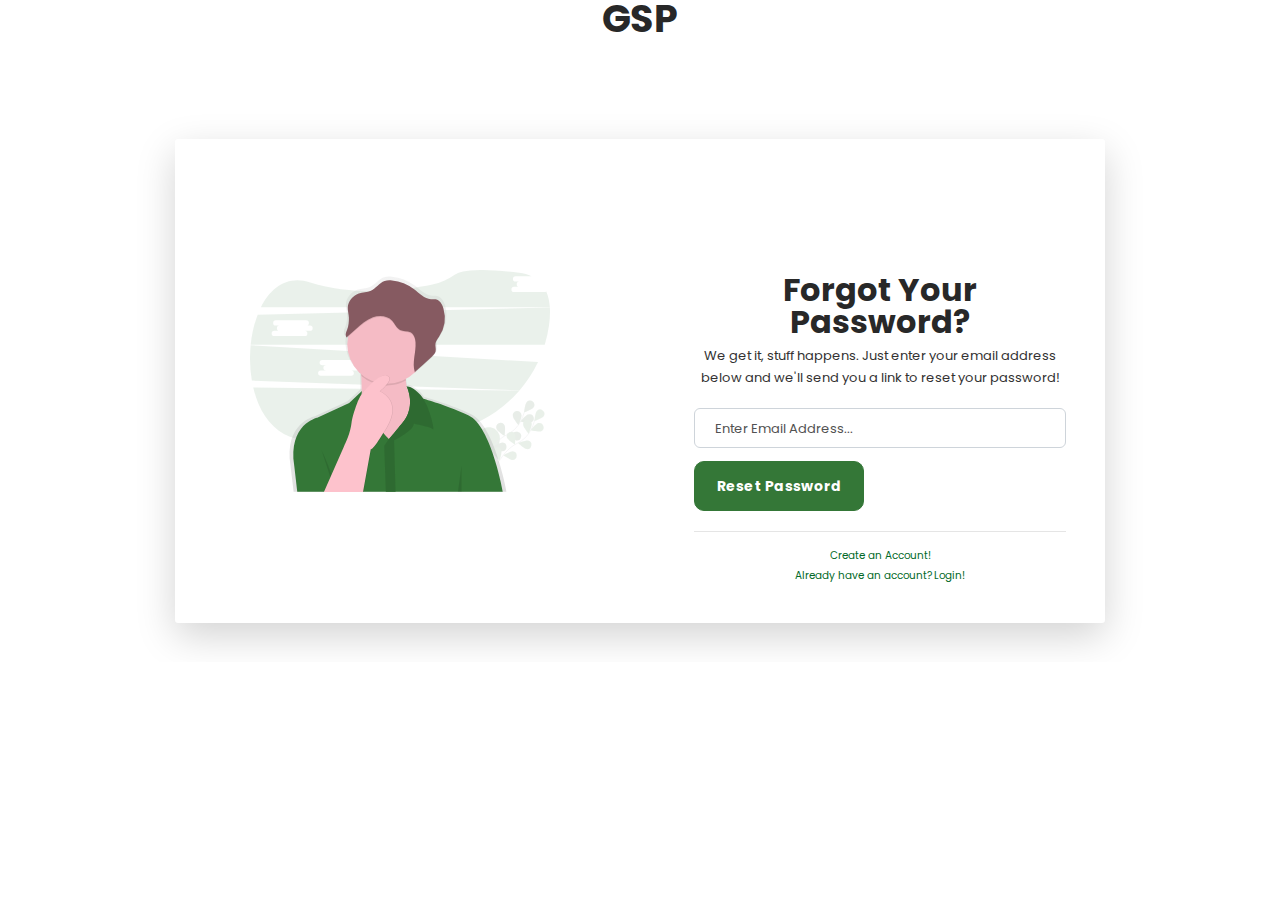
<file: forgot-password.html>
<!DOCTYPE html>
<html dir="ltr" lang="en-US">
  <head>
    <!-- Document Meta
    ============================================= -->
    <meta charset="utf-8" />
    <meta http-equiv="X-UA-Compatible" content="IE=edge" />
    <!--IE Compatibility Meta-->
    <meta name="author" content="zytheme" />
    <meta
      name="viewport"
      content="width=device-width, initial-scale=1, maximum-scale=1"
    />
    <link href="assets/images/favicon/favicon.png" rel="icon" />

    <!-- Fonts
    ============================================= -->
    <link
      href="https://fonts.googleapis.com/css2?family=Poppins:ital,wght@0,100;0,200;0,300;0,400;0,600;0,700;0,800;0,900;1,100;1,200;1,300;1,500;1,600;1,700;1,800;1,900&display=swap"
      rel="stylesheet"
      type="text/css"
    />

    <!-- Stylesheets
    ============================================= -->
    <link href="assets/css/external.css" rel="stylesheet" />
    <link href="assets/css/style.css" rel="stylesheet" />

    <!-- RS5.0 Main Stylesheet -->
    <link
      rel="stylesheet"
      type="text/css"
      href="assets/revolution/css/settings.css"
    />
    <link
      rel="stylesheet"
      type="text/css"
      href="assets/revolution/css/layers.css"
    />
    <link
      rel="stylesheet"
      type="text/css"
      href="assets/revolution/css/navigation.css"
    />
    <!-- <link rel="stylesheet" type="text/css" href="assets/css/library/bootstrap.css">  -->

    <script type="text/javascript" src="assets/jquery.min.js"></script>

    <!-- Document Title
    ============================================= -->
    <title>GSP</title>
  </head>
  <body>
    <header class="header header-1 header-transparent">
      <h3 class="text-center pt-10">GSP</h3>
    </header>
    <div class="container">
      <!-- Outer Row -->
      <div class="row justify-content-center">
        <div class="col-xl-10 col-lg-12 col-md-9">
          <div class="card o-hidden border-0 shadow-lg my-5">
            <div class="card-body p-0">
              <!-- Nested Row within Card Body -->
              <div class="row">
                <div class="col-lg-6 d-none d-lg-block bg-password-image"></div>
                <div class="col-lg-6">
                  <div class="p-5">
                    <div class="text-center">
                      <h1 class="h4 text-gray-900 mb-2">
                        Forgot Your Password?
                      </h1>
                      <p class="mb-4">
                        We get it, stuff happens. Just enter your email address
                        below and we'll send you a link to reset your password!
                      </p>
                    </div>
                    <form class="user">
                      <div class="form-group">
                        <input
                          type="email"
                          class="form-control form-control-user"
                          id="exampleInputEmail"
                          aria-describedby="emailHelp"
                          placeholder="Enter Email Address..."
                        />
                      </div>
                      <a
                        href="login.html"
                        class="btn btn-primary btn-user btn-block s-btn"
                      >
                        Reset Password
                      </a>
                    </form>
                    <hr />
                    <div class="text-center">
                      <a class="small" href="register.html"
                        >Create an Account!</a
                      >
                    </div>
                    <div class="text-center">
                      <a class="small" href="login.html"
                        >Already have an account? Login!</a
                      >
                    </div>
                  </div>
                </div>
              </div>
            </div>
          </div>
        </div>
      </div>
    </div>

    <script src="assets/js/jquery-3.3.1.min.js"></script>
    <script src="assets/js/plugins.js"></script>
  </body>
</html>
</file>
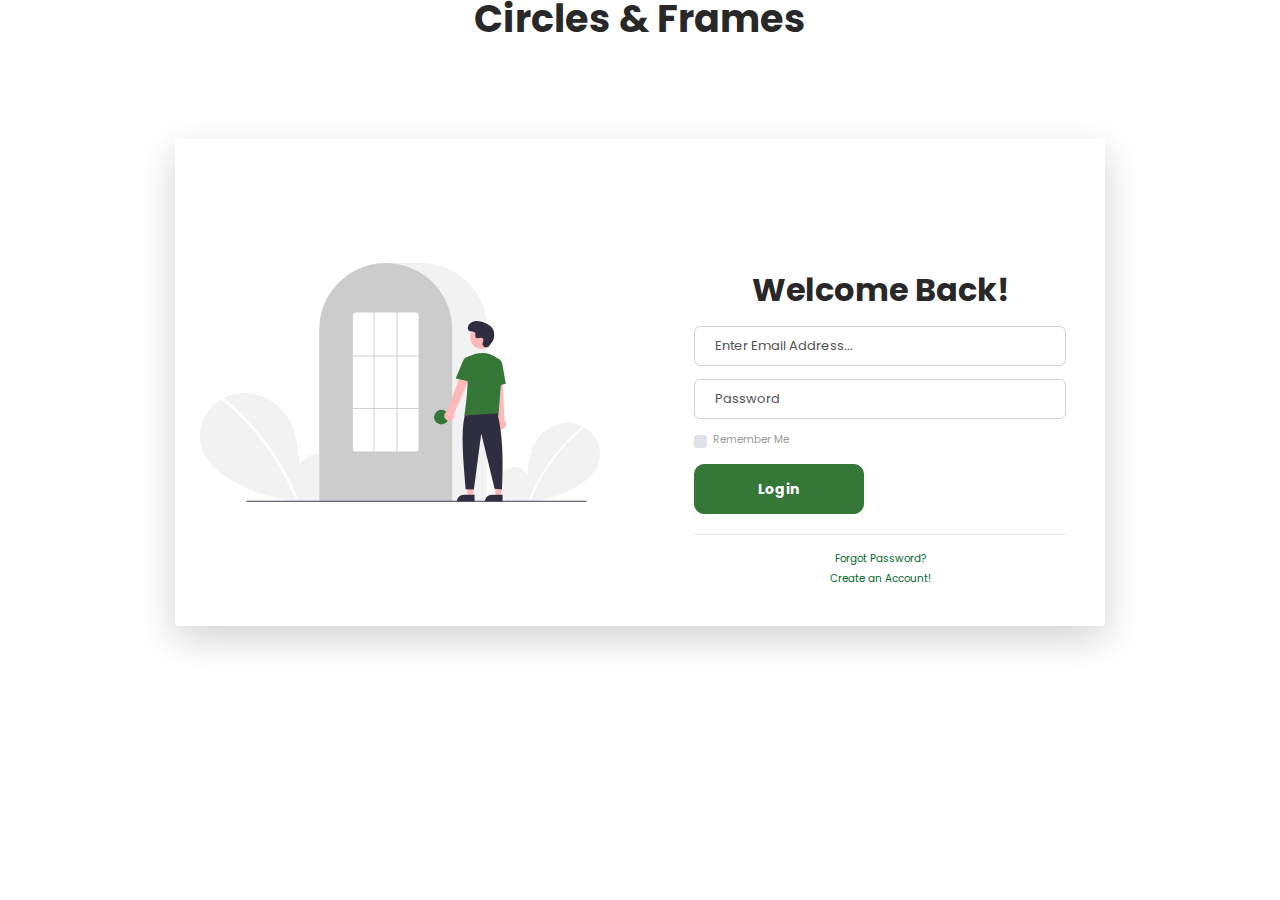
<file: login.html>
<!DOCTYPE html>
<html dir="ltr" lang="en-US">
  <head>
    <!-- Document Meta
    ============================================= -->
    <meta charset="utf-8" />
    <meta http-equiv="X-UA-Compatible" content="IE=edge" />
    <!--IE Compatibility Meta-->
    <meta name="author" content="zytheme" />
    <meta
      name="viewport"
      content="width=device-width, initial-scale=1, maximum-scale=1"
    />
    <link href="assets/images/favicon/favicon.png" rel="icon" />

    <!-- Fonts
    ============================================= -->
    <link
      href="https://fonts.googleapis.com/css2?family=Poppins:ital,wght@0,100;0,200;0,300;0,400;0,600;0,700;0,800;0,900;1,100;1,200;1,300;1,500;1,600;1,700;1,800;1,900&display=swap"
      rel="stylesheet"
      type="text/css"
    />

    <!-- Stylesheets
    ============================================= -->
    <link href="assets/css/external.css" rel="stylesheet" />
    <link href="assets/css/style.css" rel="stylesheet" />



    <script type="text/javascript" src="assets/jquery.min.js"></script>

    <!-- Document Title
    ============================================= -->
    <title>Circles & Frames</title>
  </head>
  <body>
    <header class="header header-1 header-transparent">
      <h3 class="text-center pt-10 mb-0">Circles & Frames</h3>
    </header>

  <div class="container">

        <!-- Outer Row -->
        <div class="row justify-content-center">

            <div class="col-xl-10 col-lg-12 col-md-9">

                <div class="card o-hidden border-0 shadow-lg my-5">
                    <div class="card-body p-0">
                        <!-- Nested Row within Card Body -->
                        <div class="row">
                            <div class="col-lg-6 d-none d-lg-block bg-login-image"></div>
                            <div class="col-lg-6">
                                <div class="p-5">
                                    <div class="text-center">
                                        <h1 class="h4 text-gray-900 mb-4">Welcome Back!</h1>
                                    </div>
                                    <form class="user">
                                        <div class="form-group">
                                            <input type="email" class="form-control form-control-user"
                                                id="exampleInputEmail" aria-describedby="emailHelp"
                                                placeholder="Enter Email Address...">
                                        </div>
                                        <div class="form-group">
                                            <input type="password" class="form-control form-control-user"
                                                id="exampleInputPassword" placeholder="Password">
                                        </div>
                                        <div class="form-group">
                                            <div class="custom-control custom-checkbox small">
                                                <input type="checkbox" class="custom-control-input" id="customCheck">
                                                <label class="custom-control-label" for="customCheck">Remember
                                                    Me</label>
                                            </div>
                                        </div>
                                        <a href="index.html" class="btn btn-primary btn-user btn-block s-btn">
                                            Login
                                        </a>
                                    </form>
                                    <hr>
                                    <div class="text-center">
                                        <a class="small" href="forgot-password.html">Forgot Password?</a>
                                    </div>
                                    <div class="text-center">
                                        <a class="small" href="signup.html">Create an Account!</a>
                                    </div>
                                </div>
                            </div>
                        </div>
                    </div>
                </div>

            </div>

        </div>

    </div>

    <script src="assets/js/jquery-3.3.1.min.js"></script>
    <script src="assets/js/plugins.js"></script>
  </body>
</html>
</file>
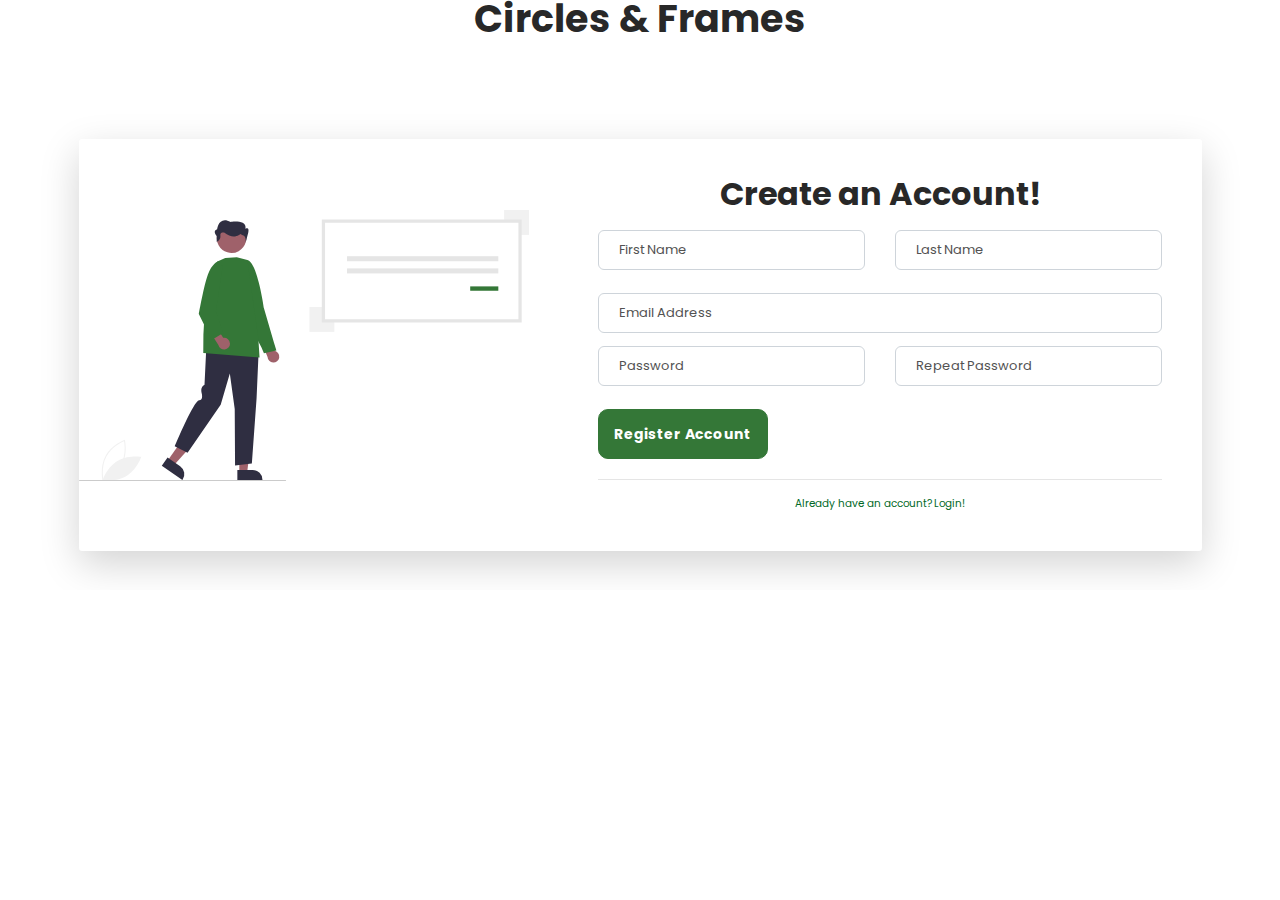
<file: signup.html>
<!DOCTYPE html>
<html dir="ltr" lang="en-US">
  <head>
    <!-- Document Meta
    ============================================= -->
    <meta charset="utf-8" />
    <meta http-equiv="X-UA-Compatible" content="IE=edge" />
    <!--IE Compatibility Meta-->
    <meta name="author" content="zytheme" />
    <meta
      name="viewport"
      content="width=device-width, initial-scale=1, maximum-scale=1"
    />
    <link href="assets/images/favicon/favicon.png" rel="icon" />

    <!-- Fonts
    ============================================= -->
    <link
      href="https://fonts.googleapis.com/css2?family=Poppins:ital,wght@0,100;0,200;0,300;0,400;0,600;0,700;0,800;0,900;1,100;1,200;1,300;1,500;1,600;1,700;1,800;1,900&display=swap"
      rel="stylesheet"
      type="text/css"
    />

    <!-- Stylesheets
    ============================================= -->
    <link href="assets/css/external.css" rel="stylesheet" />
    <link href="assets/css/style.css" rel="stylesheet" />


    <script type="text/javascript" src="assets/jquery.min.js"></script>

    <!-- Document Title
    ============================================= -->
    <title>Circles & Frames</title>
  </head>
  <body >
    <header class="header header-1 header-transparent">
      
      <a href="index.html">
        <h3 class="text-center pt-10">Circles & Frames</h3>
      </a>
    </header>

    <div class="container">
      <div class="card o-hidden border-0 shadow-lg my-5">
        <div class="card-body p-0">
          <!-- Nested Row within Card Body -->
          <div class="row">
            <div class="col-lg-5 d-none d-lg-block bg-register-image"></div>
            <div class="col-lg-7">
              <div class="p-5">
                <div class="text-center">
                  <h1 class="h4 text-gray-900 mb-4">Create an Account!</h1>
                </div>
                <form class="user">
                  <div class="form-group row">
                    <div class="col-sm-6 mb-3 mb-sm-0">
                      <input
                        type="text"
                        class="form-control form-control-user"
                        id="exampleFirstName"
                        placeholder="First Name"
                      />
                    </div>
                    <div class="col-sm-6">
                      <input
                        type="text"
                        class="form-control form-control-user"
                        id="exampleLastName"
                        placeholder="Last Name"
                      />
                    </div>
                  </div>
                  <div class="form-group">
                    <input
                      type="email"
                      class="form-control form-control-user"
                      id="exampleInputEmail"
                      placeholder="Email Address"
                    />
                  </div>
                  <div class="form-group row">
                    <div class="col-sm-6 mb-3 mb-sm-0">
                      <input
                        type="password"
                        class="form-control form-control-user"
                        id="exampleInputPassword"
                        placeholder="Password"
                      />
                    </div>
                    <div class="col-sm-6">
                      <input
                        type="password"
                        class="form-control form-control-user"
                        id="exampleRepeatPassword"
                        placeholder="Repeat Password"
                      />
                    </div>
                  </div>
                  <a
                    href="login.html"
                    class="btn btn-primary btn-user btn-block s-btn"
                  >
                    Register Account
                  </a>
                </form>
                <hr />
                <div class="text-center">
                  <a class="small" href="login.html"
                    >Already have an account? Login!</a
                  >
                </div>
              </div>
            </div>
          </div>
        </div>
      </div>
    </div>

    <script src="assets/js/jquery-3.3.1.min.js"></script>
    <script src="assets/js/plugins.js"></script>
  </body>
</html>
</file>
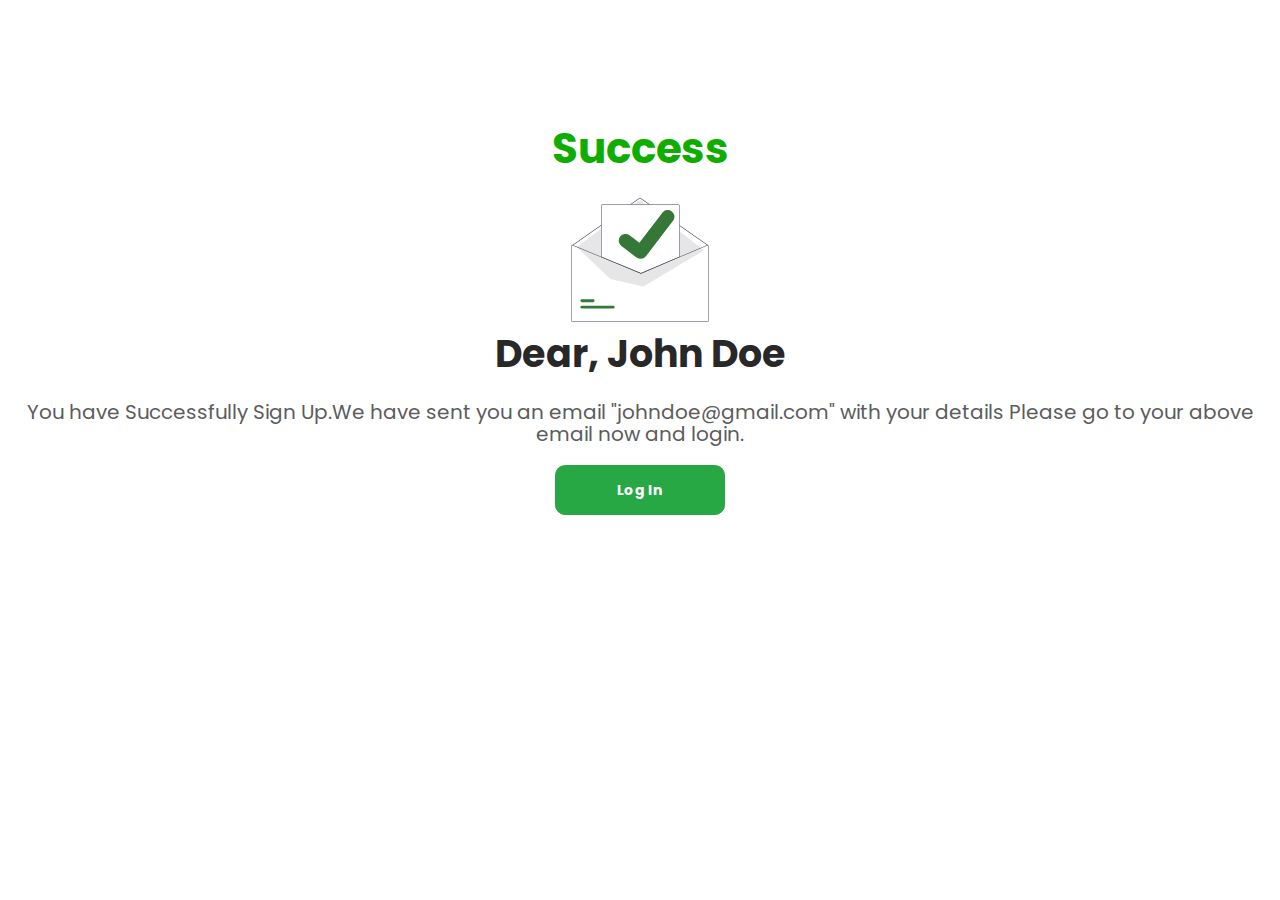
<file: success.html>
<!DOCTYPE html>
<html dir="ltr" lang="en-US">
  <head>
    <!-- Document Meta
    ============================================= -->
    <meta charset="utf-8" />
    <meta http-equiv="X-UA-Compatible" content="IE=edge" />
    <!--IE Compatibility Meta-->
    <meta name="author" content="zytheme" />
    <meta
      name="viewport"
      content="width=device-width, initial-scale=1, maximum-scale=1"
    />
    <link href="assets/images/favicon/favicon.png" rel="icon" />

    <!-- Fonts
    ============================================= -->
    <link
      href="https://fonts.googleapis.com/css2?family=Poppins:ital,wght@0,100;0,200;0,300;0,400;0,600;0,700;0,800;0,900;1,100;1,200;1,300;1,500;1,600;1,700;1,800;1,900&display=swap"
      rel="stylesheet"
      type="text/css"
    />

    <!-- Stylesheets
    ============================================= -->
    <link href="assets/css/external.css" rel="stylesheet" />
    <link href="assets/css/style.css" rel="stylesheet" />


    <script type="text/javascript" src="assets/jquery.min.js"></script>

    <!-- Document Title
    ============================================= -->
    <title>GSP</title>
  </head>
  <body>
    
    <section class="success-section">
      <center >
        <h2 style="color:#0fad00">Success</h2>    
        <div class="col-lg-6  bg-success-image"></div>      
        <div class=" text-center pt-3">
            <h3>Dear, John Doe</h3>
            <p class="success-message">You have Successfully Sign Up.We have sent you an email "johndoe@gmail.com" with your details
              Please go to your above email now and login.</p>
            <a href="login.html" class="btn btn-success s-btn">     Log in      </a>
        </div>
      </center>
    </section>

    <script src="assets/js/jquery-3.3.1.min.js"></script>
    <script src="assets/js/plugins.js"></script>
  </body>
</html>
</file>
<file: assets/css/style.css>
body,
html {
  overflow-x: hidden;
}

html {
  font-size: 13px;
}

body {
  background-color: #ffffff;
  font-family: "Poppins", sans-serif;
  font-size: 13px;
  font-weight: 400;
  color: #9b9b9b;
  line-height: 1.5;
  margin: 0;
}

.wrapper {
  /*background-color: #ffffff;*/
  background-image: url(../images/wrapper-1.png);
  background-repeat: no-repeat;
  background-size: cover;
  background-position: bottom;
}

* {
  outline: none;
}
::-moz-selection {
  text-shadow: none;
}

::selection {
  background-color: #026927;
  color: #ffffff;
  text-shadow: none;
}

a {
  -webkit-transition: all 0.3s ease;
  -moz-transition: all 0.3s ease;
  -o-transition: all 0.3s ease;
  transition: all 0.3s ease;
  color: #026927;
  cursor: pointer;
}

a:hover {
  color: #026927;
  text-decoration: none;
}

a:focus {
  color: #026927;
  outline: none;
  text-decoration: none;
}

a:active {
  color: #026927;
  outline: none;
  text-decoration: none;
}

textarea {
  resize: none;
}

button.`btn {
  margin-bottom: 0;
}

.btn:focus,
.btn:active:focus,
.btn.active:focus,
.btn.focus,
.btn.focus:active,
.btn.active.focus,
button:focus {
  outline: none;
}

.modal-backdrop {
  z-index: 1020;
  background-color: rgba(34, 34, 34, 0.95);
}

.fullscreen {
  height: 100vh !important;
}

/* Medium Devices, Desktops */
@media only screen and (max-width: 992px) {
  .fullscreen {
    height: auto !important;
  }
}

/*------------------------------------*\
    #TYPOGRAPHY
\*------------------------------------*/
/* Heading Text */
.h1,
.h2,
.h3,
.h4,
.h5,
.h6,
h1,
h2,
h3,
h4,
h5,
h6 {
  color: #282828;
  font-family: "Poppins";
  font-weight: 700;
  margin: 0 0 28px;
  line-height: 1;
}

.h1,
h1 {
  font-size: 52px;
}

.h2,
h2 {
  font-size: 42px;
}

.h3,
h3 {
  font-size: 38px;
}

.h4,
h4 {
  font-size: 32px;
}

.h5,
h5 {
  font-size: 24px;
}

.h6,
h6 {
  font-size: 18px;
}

p {
  color: #333232;
  font-size: 13px;
  font-weight: 400;
  line-height: 22px;
}

.lead {
  font-size: 16px;
  line-height: 1.8;
}

/* Aligning Text */
.text--left {
  text-align: left !important;
}

.text--right {
  text-align: right !important;
}

.text--center {
  text-align: center !important;
}

.text--just {
  text-align: justify !important;
}

.align--top {
  vertical-align: top;
}

.align--bottom {
  vertical-align: bottom;
}

.align--middle {
  vertical-align: middle;
}

.align--baseline {
  vertical-align: baseline;
}

/* Weight Text */
.bold {
  font-weight: bold !important;
}

.regular {
  font-weight: normal !important;
}

.medium {
  font-weight: 500 !important;
}

.italic {
  font-style: italic;
}

.break-word {
  word-wrap: break-word;
}

.no-wrap {
  white-space: nowrap;
}

/* Text Color */
.text-white {
  color: #ffffff !important;
}

.text-gray {
  color: #f9f9f9 !important;
}

.text-black {
  color: #282828;
}

.text-theme {
  color: #026927 !important;
}

.text--capitalize {
  text-transform: capitalize !important;
}

.text--uppercase {
  text-transform: uppercase !important;
}

.font-heading {
  font-family: "Poppins";
}

.font-body {
  font-family: "Poppins", sans-serif;
}

.font-18 {
  font-size: 24px;
}

.font-16 {
  font-size: 16px;
}

.font-20 {
  font-size: 20px;
}

.font-40 {
  font-size: 40px;
}

/* Custom, iPhone Retina */
@media only screen and (min-width: 320px) and (max-width: 767px) {
  text-center-xs {
    text-align: center !important;
  }
}

/* Small Devices, Tablets */
@media only screen and (min-width: 768px) and (max-width: 991px) {
  text-center-sm {
    text-align: center !important;
  }
}

.higlighted-style1 {
  background-color: #026927;
  color: #fff;
  padding: 5px 0;
}

.higlighted-style2 {
  background-color: #282828;
  color: #fff;
  padding: 5px 0;
}

.higlighted-style3 {
  background-color: #f9f9f9;
  color: #026927;
  padding: 5px 0;
}

/*------------------------------------*\
    #COLORS
\*------------------------------------*/
.color-heading {
  color: #282828 !important;
}

.color-theme {
  color: #026927 !important;
}

.color-white {
  color: #ffffff !important;
}

.color-gray {
  color: #f9f9f9 !important;
}

/*------------------------------------*\
    #Align
\*------------------------------------*/
address,
blockquote,
dd,
dl,
fieldset,
form,
ol,
p,
pre,
table,
ul {
  margin-bottom: 20px;
}

section {
  padding-bottom: 30px;
  overflow: hidden;
  margin: 20px;
}

/* All margin */
.m-0 {
  margin: 0 !important;
}

.m-xs {
  margin: 10px;
}

.m-sm {
  margin: 20px;
}

.m-md {
  margin: 40px;
}

.m-lg {
  margin: 80px;
}

/* top margin */
.mt-0 {
  margin-top: 0;
}

.mt-xs {
  margin-top: 10px;
}

.mt-10 {
  margin-top: 10px !important;
}

.mt-20 {
  margin-top: 20px !important;
}

.mt-30 {
  margin-top: 30px !important;
}

.mt-40 {
  margin-top: 40px !important;
}

.mt-50 {
  margin-top: 50px !important;
}

.mt-60 {
  margin-top: 60px;
}

.mt-70 {
  margin-top: 70px !important;
}

.mt-80 {
  margin-top: 80px !important;
}

.mt-90 {
  margin-top: 90px !important;
}

.mt-100 {
  margin-top: 100px !important;
}

.mt-150 {
  margin-top: 150px;
}

/* bottom margin */
.mb-0 {
  margin-bottom: 0 !important;
}

.mb-15 {
  margin-bottom: 15px;
}

.mb-10 {
  margin-bottom: 10px !important;
}

.mb-20 {
  margin-bottom: 20px !important;
}

.mb-25 {
  margin-bottom: 25px !important;
}

.mb-30 {
  margin-bottom: 30px !important;
}

.mb-40 {
  margin-bottom: 40px !important;
}

.mb-45 {
  margin-bottom: 45px !important;
}

.mb-50 {
  margin-bottom: 50px !important;
}

.mb-55 {
  margin-bottom: 50px !important;
}

.mb-40 {
  margin-bottom: 40px !important;
}

.mb-60 {
  margin-bottom: 60px !important;
}

.mb-70 {
  margin-bottom: 70px !important;
}

.mb-80 {
  margin-bottom: 80px !important;
}

.mb-90 {
  margin-bottom: 90px !important;
}

.mb-100 {
  margin-bottom: 100px !important;
}

.mb-120 {
  margin-bottom: 120px !important;
}

.mb-150 {
  margin-bottom: 150px !important;
}

/* right margin */
.mr-0 {
  margin-right: 0;
}

.mr-30 {
  margin-right: 30px !important;
}

.mr-50 {
  margin-right: 50px;
}

.mr-60 {
  margin-right: 60px;
}

.mr-150 {
  margin-right: 150px;
}

/* left margin */
.ml-0 {
  margin-left: 0;
}

.ml-xs {
  margin-left: 10px;
}

.ml-sm {
  margin-left: 20px;
}

.ml-md {
  margin-left: 40px;
}

.ml-lg {
  margin-left: 80px;
}

.ml-30 {
  margin-left: 30px !important;
}

.ml-50 {
  margin-left: 50px;
}

.ml-60 {
  margin-left: 60px;
}

.ml-150 {
  margin-left: 150px;
}

/* All padding */
.p-0 {
  padding: 0 !important;
}

.p-xs {
  padding: 10px;
}

.p-sm {
  padding: 20px;
}

.p-md {
  padding: 40px;
}

.p-lg {
  padding: 80px;
}

/* top padding */
.pt-0 {
  padding-top: 0 !important;
}

.pt-30 {
  padding-top: 30px !important;
}

.pt-40 {
  padding-top: 40px !important;
}

.pt-50 {
  padding-top: 50px;
}

.pt-60 {
  padding-top: 60px;
}

.pt-70 {
  padding-top: 70px !important;
}

.pt-80 {
  padding-top: 80px !important;
}

.pt-90 {
  padding-top: 90px !important;
}

.pt-100 {
  padding-top: 100px !important;
}

.pt-150 {
  padding-top: 150px !important;
}

.pt-220 {
  padding-top: 220px !important;
}

/* bottom padding */
.pb-0 {
  padding-bottom: 0 !important;
}

.pb-20 {
  padding-bottom: 20px !important;
}

.pb-30 {
  padding-bottom: 30px !important;
}

.pb-50 {
  padding-bottom: 50px !important;
}

.pb-60 {
  padding-bottom: 60px !important;
}

.pb-70 {
  padding-bottom: 70px !important;
}

.pb-80 {
  padding-bottom: 80px !important;
}

.pb-85 {
  padding-bottom: 85px !important;
}

.pb-90 {
  padding-bottom: 90px !important;
}

.pb-100 {
  padding-bottom: 100px !important;
}

/* right padding */
.pr-0 {
  padding-right: 0;
}

.pr-xs {
  padding-right: 10px;
}

.pr-sm {
  padding-right: 20px;
}

.pr-md {
  padding-right: 40px;
}

.pr-lg {
  padding-right: 80px;
}

.pr-15 {
  padding-right: 15px !important;
}

.pr-30 {
  padding-right: 30px !important;
}

.pr-50 {
  padding-right: 50px;
}

.pr-60 {
  padding-right: 60px;
}

.pr-70 {
  padding-right: 70px;
}

.pr-100 {
  padding-right: 100px !important;
}

.pr-150 {
  padding-right: 150px;
}

/* left padding */
.pl-0 {
  padding-left: 0;
}

.pl-30 {
  padding-left: 30px;
}

.pl-50 {
  padding-left: 50px;
}

.pl-60 {
  padding-left: 60px;
}

.pl-70 {
  padding-left: 70px;
}

.pl-100 {
  padding-left: 100px !important;
}

.pl-150 {
  padding-left: 150px;
}

/* Postions */
.fixed {
  position: fixed;
}

.relative {
  position: relative;
}

.absolute {
  position: absolute;
}

.static {
  position: static;
}

/* Zindex*/
.zindex-1 {
  z-index: 1;
}

.zindex-2 {
  z-index: 2;
}

.zindex-3 {
  z-index: 3;
}

/* Borders */
.border-all {
  border: 1px solid #026927;
}

.border-top {
  border-top: 1px solid #026927;
}

.border-bottom {
  border-bottom: 1px solid #026927;
}

.border-right {
  border-right: 1px solid #026927;
}

.border-left {
  border-left: 1px solid #026927;
}

/* Display */
.inline {
  display: inline;
}

.block {
  display: block;
}

.inline-block {
  display: inline-block;
}

.hide {
  display: none;
}

.flex {
  display: flex;
}

@media only screen and (max-width: 767px) {
  section {
    padding-top: 10px;
    padding-bottom: 60px;
  }

  .text-center-xs {
    text-align: center !important;
  }

  .pull-none-xs {
    float: none !important;
    text-align: center !important;
  }

  .mb-15-xs {
    margin-bottom: 15px;
  }

  .mb-30-xs {
    margin-bottom: 30px !important;
  }

  .mb-40-xs {
    margin-bottom: 40px !important;
  }

  .mb-50-xs {
    margin-bottom: 50px;
  }

  .mb-60-xs {
    margin-bottom: 60px !important;
  }

  .p-none-xs {
    padding-right: 0;
    padding-left: 0;
  }
}

@media only screen and (min-width: 768px) and (max-width: 991px) {
  .text-center-sm {
    text-align: center !important;
  }

  .mb-0-sm {
    margin-bottom: 0;
  }

  .mb-15-sm {
    margin-bottom: 15px;
  }

  .mb-30-sm {
    margin-bottom: 30px !important;
  }

  .mb-40-sm {
    margin-bottom: 40px;
  }

  .mb-50-sm {
    margin-bottom: 50px;
  }

  .mb-60-sm {
    margin-bottom: 60px;
  }

  .pb-15-sm {
    padding-bottom: 15px;
  }

  .pb-30-sm {
    padding-bottom: 30px;
  }

  .pb-50-sm {
    padding-bottom: 50px;
  }

  .pb-60-sm {
    padding-bottom: 60px;
  }

  .p-none-sm {
    padding-right: 0;
    padding-left: 0;
  }

  .pull-none-sm {
    float: none !important;
    text-align: center !important;
  }
}

.border-b {
  border-bottom: 1px solid #f9f9f9;
}

.mt--80 {
  margin-top: -80px;
}

/*------------------------------------*\
    #Grid
\*------------------------------------*/
.row-no-padding [class*="col-"] {
  padding-left: 0 !important;
  padding-right: 0 !important;
}

.col-lg-5ths,
.col-md-5ths,
.col-sm-5ths,
.col-xs-5ths {
  position: relative;
  min-height: 1px;
  padding-right: 15px;
  padding-left: 15px;
}

.col-xs-5ths {
  width: 20%;
  float: left;
}

@media (min-width: 768px) {
  .col-sm-5ths {
    width: 20%;
    float: left;
  }
}

@media (min-width: 992px) {
  .col-md-5ths {
    width: 20%;
    float: left;
  }
}

@media (min-width: 1200px) {
  .col-lg-5ths {
    width: 20%;
    float: left;
  }
}

.col-content {
  padding: 120px 100px 110px 120px;
}

/* Custom, iPhone Retina */
@media only screen and (min-width: 320px) and (max-width: 767px) {
  .col-content {
    padding: 40px !important;
  }
}

/* Small Devices, Tablets */
/* Postion Helpers */
.pos-fixed {
  position: fixed;
}

.pos-relative {
  position: relative;
}

.pos-absolute {
  position: absolute;
}

.pos-static {
  position: static;
}

.pos-top {
  top: 0;
}

.pos-bottom {
  bottom: 0;
}

.pos-right {
  right: 0;
}

.pos-left {
  left: 0;
}

.pos-vertical-center {
  position: relative;
  top: 50%;
  -webkit-transform: perspective(1px) translateY(-50%);
  -moz-transform: perspective(1px) translateY(-50%);
  -o-transform: perspective(1px) translateY(-50%);
  transform: perspective(1px) translateY(-50%);
}

.height-700 {
  height: 700px !important;
}

.height-500 {
  height: 500px !important;
}

.height-800 {
  height: 800px !important;
}

@media only screen and (min-width: 992px) {
  .hidden-lg,
  .hidden-md {
    display: none;
  }
}

/*------------------------------------*\
    #BACKGROUNDS
\*------------------------------------*/
.bg-theme {
  background-color: #026927 !important;
}

.bg-gray {
  background-color: #f9f9f9 !important;
}

.bg-white {
  background-color: #ffffff !important;
}

.bg-dark {
  background-color: #222222 !important;
}

.bg-dark2 {
  background-color: #282828 !important;
}

.bg-dark3 {
  background-color: #1b1a1a !important;
}

.bg-secondary {
  background-color: #333333;
}

.bg-light-green {
  background-color: #e7fcf8;
}

/* Background Image */
.bg-section {
  position: relative;
  overflow: hidden;
  -webkit-background-size: cover;
  -moz-background-size: cover;
  -ms-background-size: cover;
  -o-background-size: cover;
  background-position: center center;
  width: 100%;
  height: 100%;
  background-color: #e7fcf8;
}

.bg-parallax {
  background-attachment: fixed;
}

.bg-overlay:before {
  content: "";
  display: inline-block;
  height: 100%;
  left: 0;
  position: absolute;
  top: 0;
  width: 100%;
  z-index: -1;
}

.bg-overlay-light:before {
  background-color: #ffffff;
  opacity: 0.8;
}

.bg-overlay-dark:before {
  background-image: -webkit-linear-gradient(
    to bottom,
    rgba(27, 26, 26, 0.5) 0%,
    rgba(27, 26, 26, 0) 31%,
    rgba(27, 26, 26, 0) 82%
  );
  background-image: -moz-linear-gradient(
    to bottom,
    rgba(27, 26, 26, 0.5) 0%,
    rgba(27, 26, 26, 0) 31%,
    rgba(27, 26, 26, 0) 82%
  );
  background-image: -o-linear-gradient(
    to bottom,
    rgba(27, 26, 26, 0.5) 0%,
    rgba(27, 26, 26, 0) 31%,
    rgba(27, 26, 26, 0) 82%
  );
  background-image: linear-gradient(
    to bottom,
    rgba(27, 26, 26, 0.5) 0%,
    rgba(27, 26, 26, 0) 31%,
    rgba(27, 26, 26, 0) 82%
  );
  background-color: #1b1a1a;
  opacity: 0.6;
}

.bg-overlay-dark2:before {
  background-image: -webkit-linear-gradient(
    to bottom,
    rgba(27, 26, 26, 0.5) 0%,
    rgba(27, 26, 26, 0) 31%,
    rgba(27, 26, 26, 0) 82%
  );
  background-image: -moz-linear-gradient(
    to bottom,
    rgba(27, 26, 26, 0.5) 0%,
    rgba(27, 26, 26, 0) 31%,
    rgba(27, 26, 26, 0) 82%
  );
  background-image: -o-linear-gradient(
    to bottom,
    rgba(27, 26, 26, 0.5) 0%,
    rgba(27, 26, 26, 0) 31%,
    rgba(27, 26, 26, 0) 82%
  );
  background-image: linear-gradient(
    to bottom,
    rgba(27, 26, 26, 0.5) 0%,
    rgba(27, 26, 26, 0) 31%,
    rgba(27, 26, 26, 0) 82%
  );
  background-color: #1b1a1a;
  opacity: 0.75;
}

.bg-overlay-dark3:before {
  background-image: -webkit-linear-gradient(
    to bottom,
    rgba(27, 26, 26, 0.5) 0%,
    rgba(27, 26, 26, 0) 31%,
    rgba(27, 26, 26, 0) 82%
  );
  background-image: -moz-linear-gradient(
    to bottom,
    rgba(27, 26, 26, 0.5) 0%,
    rgba(27, 26, 26, 0) 31%,
    rgba(27, 26, 26, 0) 82%
  );
  background-image: -o-linear-gradient(
    to bottom,
    rgba(27, 26, 26, 0.5) 0%,
    rgba(27, 26, 26, 0) 31%,
    rgba(27, 26, 26, 0) 82%
  );
  background-image: linear-gradient(
    to bottom,
    rgba(27, 26, 26, 0.5) 0%,
    rgba(27, 26, 26, 0) 31%,
    rgba(27, 26, 26, 0) 82%
  );
  background-color: #1b1a1a;
  opacity: 0.85;
}

.bg-overlay-dark4:before {
  background-image: -webkit-linear-gradient(
    to bottom,
    rgba(27, 26, 26, 0.5) 0%,
    rgba(27, 26, 26, 0) 31%,
    rgba(27, 26, 26, 0) 82%
  );
  background-image: -moz-linear-gradient(
    to bottom,
    rgba(27, 26, 26, 0.5) 0%,
    rgba(27, 26, 26, 0) 31%,
    rgba(27, 26, 26, 0) 82%
  );
  background-image: -o-linear-gradient(
    to bottom,
    rgba(27, 26, 26, 0.5) 0%,
    rgba(27, 26, 26, 0) 31%,
    rgba(27, 26, 26, 0) 82%
  );
  background-image: linear-gradient(
    to bottom,
    rgba(27, 26, 26, 0.5) 0%,
    rgba(27, 26, 26, 0) 31%,
    rgba(27, 26, 26, 0) 82%
  );
  background-color: #1b1a1a;
  opacity: 0.85;
}

.bg-overlay-theme:before {
  background-color: #026927;
  opacity: 0.35;
}

.bg-overlay-theme2:before {
  background-image: -webkit-linear-gradient(
    to top,
    rgba(249, 249, 249, 0) 0%,
    rgba(249, 249, 249, 0) 45%,
    #f9f9f9 92%
  );
  background-image: -moz-linear-gradient(
    to top,
    rgba(249, 249, 249, 0) 0%,
    rgba(249, 249, 249, 0) 45%,
    #f9f9f9 92%
  );
  background-image: -o-linear-gradient(
    to top,
    rgba(249, 249, 249, 0) 0%,
    rgba(249, 249, 249, 0) 45%,
    #f9f9f9 92%
  );
  background-image: linear-gradient(
    to top,
    rgba(249, 249, 249, 0) 0%,
    rgba(249, 249, 249, 0) 45%,
    #f9f9f9 92%
  );
  background-color: #026927;
  opacity: 0.96;
}

.bg-overlay-theme2:after {
  position: absolute;
  top: 0;
  left: 0;
  content: "";
  background: linear-gradient(
    to top,
    rgba(255, 255, 255, 0.1) 0%,
    rgba(255, 255, 255, 0) 1%,
    #ffffff 35%
  );
  height: 150px;
  width: 100%;
  z-index: -1;
}

.bg-overlay-theme3:before {
  background-color: #026927;
  opacity: 0.9;
}

/* Background Video */
.bg-video {
  position: relative;
}

.bg-video .bg-player {
  bottom: 0;
  left: 0;
  right: 0;
  position: absolute;
  top: 0;
  width: 100%;
  background: url(polina.jpg) no-repeat;
  min-height: 500px;
}

.bg-video .vidbg {
  min-width: 100%;
  min-height: 100%;
}

.bg-vyoutube {
  z-index: 550;
  text-align: center;
  height: 100%;
  min-height: 100%;
  position: relative;
  overflow: hidden;
}

.no-shadow {
  box-shadow: none !important;
}

/*------------------------------------*\
    #BUTTONS
\*------------------------------------*/
.btn {
  font-family: "Poppins";
  position: relative;
  z-index: 2;
  font-size: 14px;
  font-weight: 700;
  text-transform: capitalize;
  text-align: center;
  border-radius: 0;
  padding: 0;
  line-height: 48px;
  width: 170px;
  height: 50px;
  letter-spacing: 0.26px;
  -webkit-transition: all 0.3s ease-in-out;
  -moz-transition: all 0.3s ease-in-out;
  transition: all 0.3s ease-in-out;
}

.btn.active,
.btn:active,
.btn.focus,
.btn:focus {
  -moz-box-shadow: none;
  -webkit-box-shadow: none;
  box-shadow: none;
  outline: none;
}

/* Button Primary */
.btn--primary {
  background-color: #026927;
  color: #ffffff;
  border: 2px solid #026927;
}

.btn--primary:active,
.btn--primary:focus,
.btn--primary:hover {
  background-color: #026927;
  color: #ffffff;
  border-color: #026927;
}

.btn--primary.btn--inverse:active,
.btn--primary.btn--inverse:focus,
.btn--primary.btn--inverse:hover {
  background-color: #ffffff;
  color: #026927;
  border-color: #ffffff;
}

/* Button Secondary*/
.btn--secondary {
  background-color: #282828;
  color: #ffffff;
  border: 2px solid #282828;
  border-radius: 9px;
}

.btn--secondary:active,
.btn--secondary:focus,
.btn--secondary:hover {
  background-color: #026927;
  color: #ffffff;
  border-color: #ffffff;
  border-radius: 9px;
}

.btn--secondary.btn--inverse:active,
.btn--secondary.btn--inverse:focus,
.btn--secondary.btn--inverse:hover {
  background-color: #ffffff;
  color: #282828;
  border-color: #ffffff;
  border-radius: 9px;
}

/* Button White */
.btn--white {
  background-color: #ffffff;
  color: #282828;
  border: 2px solid #ffffff;
}

.btn--white:active,
.btn--white:focus,
.btn--white:hover {
  background-color: #026927;
  color: #ffffff;
  border-color: #026927;
}

/* Button Block */
.btn--block {
  width: 100%;
}

.btn--auto {
  width: auto;
}

/* Button Rounded */
.btn--rounded {
  border-radius: 50px;
}

/* Button Link */
.btn--link {
  background-color: transparent;
  border-color: transparent;
}

.btn--link.btn--primary {
  color: #026927;
}

.btn--link.btn--primary:active,
.btn--link.btn--primary:focus,
.btn--link.btn--primary:hover {
  color: #282828;
  background-color: transparent;
  border-color: transparent;
}

.btn--link.btn--secondary {
  color: #282828;
}

.btn--link.btn--secondary:active,
.btn--link.btn--secondary:focus,
.btn--link.btn--secondary:hover {
  color: #026927;
  background-color: transparent;
  border-color: transparent;
}

/* Button Bordered */
.btn--bordered {
  background-color: transparent;
}

.btn--bordered.btn--primary {
  color: #026927;
  border-color: #026927;
}

.btn--bordered.btn--primary:active,
.btn--bordered.btn--primary:focus,
.btn--bordered.btn--primary:hover {
  color: #ffffff;
  background-color: #026927;
  border-color: #026927;
}

.btn--bordered.btn--secondary {
  color: #282828;
  border-color: #282828;
}

.btn--bordered.btn--secondary:active,
.btn--bordered.btn--secondary:focus,
.btn--bordered.btn--secondary:hover {
  color: #ffffff;
  background-color: #282828;
  border-color: #282828;
}

.btn--bordered.btn--white {
  color: #ffffff;
  border-color: #ffffff;
}

.btn--bordered.btn--white:active,
.btn--bordered.btn--white:focus,
.btn--bordered.btn--white:hover {
  color: #026927;
  background-color: #ffffff;
  border-color: #ffffff;
}

.btn--white.btn--secondary {
  color: #282828;
  border-color: #ffffff;
  background-color: #ffffff;
}

.btn--white.btn--secondary:active,
.btn--white.btn--secondary:focus,
.btn--white.btn--secondary:hover {
  color: #ffffff;
  background-color: #026927;
  border-color: #026927;
}

.btn--slide:last-of-type {
  margin-left: -6px;
}

.btn--slide-wide {
  width: 270px;
}

.btn--video {
  color: #ffffff;
  font-size: 13px;
  font-weight: 600;
  line-height: 51px;
  text-transform: uppercase;
  padding-left: 50px;
}

.btn--video i {
  position: absolute;
  left: 0;
  top: 0;
  color: #f9f9f9;
  font-size: 48px;
}

.btn--video:hover,
.btn--video:hover i {
  color: #026927;
}

/* Buttom Video With Bordered */
.btn--video-bordered {
  width: 68px;
  height: 68px;
  line-height: 65px;
  border-radius: 50%;
  border-radius: 33px;
  background-color: rgba(255, 255, 255, 0.2);
  -webkit-transition: all 0.4s;
  -moz-transition: all 0.4s;
  -ms-transition: all 0.4s;
  -o-transition: all 0.4s;
  transition: all 0.4s;
}

.btn--video-bordered .btn--video {
  padding-left: 0;
  width: 48px;
  height: 48px;
  color: #f9f9f9;
}

.btn--video-bordered .btn--video i {
  left: 9px;
}

.btn--video-bordered:hover {
  background-color: #ffffff;
}

.btn--video-bordered:hover .btn--video,
.btn--video-bordered:hover .btn--video i {
  color: #026927;
}

/* Buttom More */
.btn-more span {
  position: relative;
  padding-right: 7px;
}

.btn-more span:before {
  position: absolute;
  content: "";
  left: 0;
  top: 50%;
  width: 8px;
  margin-left: -7px;
  height: 2px;
  background-color: #222222;
}

.btn-more span:after {
  position: absolute;
  content: "";
  left: -4px;
  top: 50%;
  margin-top: -3px;
  width: 2px;
  height: 8px;
  background-color: #222222;
}

.btn-more:hover span:after,
.btn-more:hover span:before {
  background-color: #ffffff;
}

/* Buttom Link */
.btn--link.btn-more {
  color: #026927;
  height: 15px;
  line-height: 15px;
}

.btn--link.btn-more:hover {
  color: #282828;
}

.btn--link.btn-more span:after,
.btn--link.btn-more span:before {
  background-color: #026927;
}

.btn--link.btn-more:hover span:after,
.btn--link.btn-more:hover span:before {
  background-color: #282828;
}

/* Button Action */
.btn--action {
  line-height: 130px;
  height: 130px;
}

.btn--action span:after,
.btn--action span:before {
  background-color: #ffffff;
}

.btn--lg {
  width: 270px;
  height: 70px;
  line-height: 68px;
}

.btn--gradient {
  line-height: 55px;
  background: -moz-linear-gradient(
    180deg,
    #98cb2b 0%,
    #9dd031 64%,
    #a2d536 100%
  );
  background: -webkit-linear-gradient(
    180deg,
    #98cb2b 0%,
    #9dd031 64%,
    #a2d536 100%
  );
  background: -ms-linear-gradient(
    180deg,
    #98cb2b 0%,
    #9dd031 64%,
    #a2d536 100%
  );
  background: linear-gradient(180deg, #026927 0%, #026927 64%, #026927 100%);
  color: #ffffff;
  border: none;
}

.btn--gradient:active,
.btn--gradient:focus,
.btn--gradient:hover {
  color: #ffffff;
  background-image: -moz-linear-gradient(
    180deg,
    #222222 0%,
    #2b2b2b 64%,
    #333333 100%
  );
  background-image: -webkit-linear-gradient(
    180deg,
    #222222 0%,
    #2b2b2b 64%,
    #333333 100%
  );
  background-image: -ms-linear-gradient(
    180deg,
    #222222 0%,
    #2b2b2b 64%,
    #333333 100%
  );
  background-image: linear-gradient(
    180deg,
    #222222 0%,
    #2b2b2b 64%,
    #333333 100%
  );
}

/*------------------------------------*\
    #FORMS
\*------------------------------------*/
.form-control {
  color: #525252;
  font-size: 13px;
  font-weight: 400;
  line-height: 49px;
  height: 40px;
  padding: 0 0 0 20px;
  margin-bottom: 10px;
  position: relative;
  border-radius: 6px;
  -moz-box-shadow: none;
  -webkit-box-shadow: none;
  box-shadow: none;
}

.form-control:focus {
  border-color: #026927;
  -moz-box-shadow: none;
  -webkit-box-shadow: none;
  box-shadow: none;
  background: #f4f4f4;
}
/* Placeholder */
.form-control::-webkit-input-placeholder {
  color: #525252;
  text-transform: capitalize;
}
.form-control:-moz-placeholder {
  color: #525252;
  text-transform: capitalize;
}
.form-control::-moz-placeholder {
  color: #525252;
  text-transform: capitalize;
}
.form-control:-ms-input-placeholder {
  color: #525252;
  text-transform: capitalize;
}

.form-select {
  position: relative;
}

.form-select i {
  position: absolute;
  font-size: 19px;
  font-weight: 400;
  line-height: 49px;
  right: 20px;
  top: 0;
  z-index: 1;
  pointer-events: none;
  cursor: pointer;
  color: #9b9b9b;
}

.form-select select {
  color: #9b9b9b;
  cursor: pointer;
  -webkit-appearance: none;
  -moz-appearance: none;
  appearance: none;
}

/* Input Checkbox */
.input-checkbox {
  margin-bottom: 30px;
}

.label-checkbox {
  display: block;
  position: relative;
  cursor: pointer;
  font-size: 18px;
  line-height: 18px;
  z-index: 2;
}

.label-checkbox input {
  position: absolute;
  z-index: -1;
  opacity: 0;
}

.check-indicator {
  position: absolute;
  top: 2px;
  left: 0;
  height: 17px;
  width: 17px;
  background: transparent;
  border: 1px solid #e1e3e3;
  border-radius: 2px;
}

.label-checkbox input:checked ~ .check-indicator {
  background: #ffffff;
}

.check-indicator:after {
  content: "";
  position: absolute;
  display: none;
}

.label-checkbox .check-indicator:after {
  left: 4px;
  top: 1px;
  width: 6px;
  height: 12px;
  border: solid #026927;
  border-width: 0 2px 2px 0;
  -webkit-transform: rotate(45deg);
  -moz-transform: rotate(45deg);
  transform: rotate(45deg);
}

.label-checkbox input:checked ~ .check-indicator:after {
  display: block;
}

.input-checkbox p {
  display: block;
  position: relative;
  font-size: 13px;
  padding-left: 30px;
  line-height: 20px;
  text-align: left;
  margin-bottom: 0;
}

/*------------------------------------*\
    #ICONS
\*------------------------------------*/
#icons section {
  padding-top: 60px;
  padding-bottom: 60px;
}

#icons h3 {
  margin-bottom: 0;
}

#icons .fa-hover {
  margin-bottom: 15px;
  font-size: 15px;
}

#icons i {
  margin-right: 10px;
}

/*------------------------------------*\
    #Lists
\*------------------------------------*/
ul.list {
  padding: 0;
  font-size: 14px;
  list-style-type: none;
}

ul.list li {
  color: #9b9b9b;
  font-size: 14px;
  font-weight: 400;
  line-height: 29px;
  position: relative;
}

ul.dot-list li {
  padding-left: 26px;
}

ul.dot-list li:before {
  content: "\f111";
  position: absolute;
  top: 4px;
  left: 0;
  font-family: fontawesome;
  font-size: 7px;
  color: #026927;
}

/*------------------------------------*\
    #MEDIA
\*------------------------------------*/
.screen-img {
  position: relative;
  display: block;
  overflow: hidden;
}

.screen-img img {
  -webkit-transition: all 0.2s linear;
  -moz-transition: all 0.2s linear;
  -o-transition: all 0.2s linear;
  transition: all 0.2s linear;
}

.screen-img .screen-hover {
  overflow: hidden;
  position: absolute;
  top: 0;
  left: 0;
  width: 100%;
  height: 100%;
  background-color: rgba(255, 255, 255, 0.5);
  webkit-transition: all 0.4s ease-in-out;
  -moz-transition: all 0.4s ease-in-out;
  -o-transition: all 0.4s ease-in-out;
  transition: all 0.4s ease-in-out;
  padding: 30px;
  opacity: 0;
}

.screen-img .screen-hover a {
  top: 50%;
  left: 50%;
  margin-top: -22px;
  margin-left: -90px;
  webkit-transition: all 0.4s 0.4s ease-in-out;
  -moz-transition: all 0.4s 0.4s ease-in-out;
  -o-transition: all 0.4s 0.4s ease-in-out;
  transition: all 0.4s 0.4s ease-in-out;
  opacity: 0;
}

/* screen Hover Effect */
.screen-img:hover .screen-hover {
  opacity: 1;
}

.screen-img:hover .screen-hover a {
  opacity: 1;
}

/*------------------------------------*\
    #Tabs
\*------------------------------------*/
.tabs .nav-tabs {
  border: none;
  text-align: center;
}

.tabs .nav-tabs > li {
  float: none;
  display: inline-block;
}

.tabs .nav-tabs > li > a {
  color: #333333;
  font-size: 13px;
  font-weight: 800;
  text-transform: capitalize;
  border-radius: 0;
  border: none;
  padding-right: 14px;
  padding-left: 14px;
}

.tabs .nav-tabs > li > a:focus,
.tabs .nav-tabs > li > a:hover,
.tabs .nav-tabs > li.active > a,
.tabs .nav-tabs > li.active > a:focus,
.tabs .nav-tabs > li.active > a:hover {
  color: #0cb4ce;
  background-color: transparent;
  border: none;
}

.tabs .tab-content > .tab-pane {
  padding-top: 27px;
}

.tabs .tab-content > .tab-pane p {
  font-size: 15px;
  font-weight: 400;
  line-height: 26px;
}

/* Tabs #2*/
.tabs-2.tabs .nav-tabs {
  border-bottom: none;
}

.tabs-2.tabs .nav-tabs > li > a {
  pading-top: 0;
  padding-bottom: 0;
}

.tabs-2.tabs .nav-tabs > li > a i {
  width: 60px;
  height: 60px;
  line-height: 60px;
  text-align: center;
  border-radius: 2px;
  background-color: #282828;
  display: block;
  color: #ffffff;
  font-size: 28px;
  font-weight: 400;
  margin-bottom: 20px;
}

.tabs-2.tabs .nav-tabs > li > a:focus,
.tabs-2.tabs .nav-tabs > li > a:hover,
.tabs-2.tabs .nav-tabs > li.active > a,
.tabs-2.tabs .nav-tabs > li.active > a:focus,
.tabs-2.tabs .nav-tabs > li.active > a:hover {
  color: #0cb4ce;
  background-color: #ffffff;
  border: none;
}

.tabs-2.tabs .nav-tabs > li > a:focus i,
.tabs-2.tabs .nav-tabs > li > a:hover i,
.tabs-2.tabs .nav-tabs > li.active > a i,
.tabs-2.tabs .nav-tabs > li.active > a:focus i,
.tabs-2.tabs .nav-tabs > li.active > a:hover i {
  background-color: #0cb4ce;
}

/* Tab Vertical */
.tabs-vertical.tabs .nav-tabs {
  border-bottom: none;
  border-right: 1px solid #ededed;
  width: 15%;
  float: left;
}

.tabs-vertical.tabs .nav-tabs > li {
  float: none;
  display: block;
}

.tabs-vertical.tabs .nav-tabs > li > a {
  border-radius: 0;
  border: none;
  padding-right: 20px;
  padding-left: 0;
  margin-right: 0;
}

.tabs-vertical.tabs .nav-tabs > li > a:focus,
.tabs-vertical.tabs .nav-tabs > li > a:hover,
.tabs-vertical.tabs .nav-tabs > li.active > a,
.tabs-vertical.tabs .nav-tabs > li.active > a:focus,
.tabs-vertical.tabs .nav-tabs > li.active > a:hover {
  color: #0cb4ce;
  background-color: #ffffff;
  border: none;
  border-right: 2px solid #0cb4ce;
  padding-left: 11px;
}

.tabs-vertical.tabs .tab-content {
  padding-left: 15%;
  text-align: left;
}

.tabs-vertical.tabs .tab-content > .tab-pane {
  padding-left: 60px;
  padding-top: 0;
}

.tabs-vertical.tabs .tab-content > .tab-pane p {
  color: #a5a5a5;
  font-size: 16px;
  font-weight: 300;
  line-height: 26px;
}

.tabs-vertical-2.tabs-vertical.tabs .nav-tabs > li > a:focus,
.tabs-vertical-2.tabs-vertical.tabs .nav-tabs > li > a:hover,
.tabs-vertical-2.tabs-vertical.tabs .nav-tabs > li.active > a,
.tabs-vertical-2.tabs-vertical.tabs .nav-tabs > li.active > a:focus,
.tabs-vertical-2.tabs-vertical.tabs .nav-tabs > li.active > a:hover {
  color: #fff;
  background-color: #0cb4ce;
  border: none;
  border-right: 2px solid #0cb4ce;
  padding-left: 11px;
}

/*------------------------------------*\
    #Accordion
\*------------------------------------*/
/* Accordion Base */
.accordion .card {
  padding: 32px;
  margin-bottom: 0;
  -moz-box-shadow: none;
  -webkit-box-shadow: none;
  box-shadow: none;
  border-radius: 1px;
  /*border-bottom: 1px solid rgba(0,0,0,-125) !important;*/
  border-radius: 7px !important;
}

.accordion .card .card-heading {
  padding: 0;
}

.accordion .card .card-heading a {
  font-family: "Poppins";
  font-size: 16px;
  color: #026927;
  font-weight: 600;
  line-height: 20px;
  text-transform: capitalize;
  position: relative;
  display: block;
}

.accordion .card .card-heading a.collapsed {
  color: #282828;
}

.accordion .card .card-body {
  padding: 22px 0 6px 0;
  font-size: 15px;
  font-weight: 400;
  line-height: 24px;
}

/* Accordion Status */
.accordion .card-heading .card-link:after {
  position: absolute;
  right: 0;
  top: 0;
  content: "\f068";
  /* symbol for "opening" cards */
  font-family: fontawesome;
  font-size: 9px;
  color: #ffffff;
  background-color: #026927;
  border: 1px solid #026927;
  text-align: center;
  width: 20px;
  height: 20px;
  line-height: 20px;
  -moz-border-radius: 1px;
  -webkit-border-radius: 1px;
  border-radius: 1px;
}

.accordion .card-heading .card-link.collapsed:after {
  /* symbol for "collapsed" cards */
  background-color: transparent;
  content: "\f067";
  color: #282828;
  border: none;
}

/* Accordion Style #1 */
.accordion.accordion-1 .card-heading a {
  padding-left: 0;
}

/* Accordion Style #2 */
.accordion.accordion-2 .card {
  background-color: transparent;
}

/*------------------------------------*\
    #PAGINATION
\*------------------------------------*/
.pagination {
  display: block;
  margin: 0;
  -webkit-border-radius: 0;
  -moz-border-radius: 0;
  border-radius: 0;
}

.pagination > li {
  display: inline-block;
}

.pagination > li > a {
  margin-right: 8px;
}

.pagination > li > a,
.pagination > li > span {
  background-color: transparent;
  color: #9b9b9b;
  font-family: "Roboto", sans-serif;
  font-size: 20px;
  font-weight: 700;
  border: 2px solid #efefef;
  text-transform: uppercase;
  padding: 0;
  width: 50px;
  height: 50px;
  line-height: 48px;
  text-align: center;
  border-radius: 50%;
  display: inline-block;
}

.page-item:first-child .page-link,
.page-item:last-child .page-link {
  margin-left: 0;
  border-radius: 50%;
}

.pagination > .active > a,
.pagination > li:hover > a,
.pagination > li > a:focus,
.pagination > li > a:hover,
.pagination > li > span:focus,
.pagination > li > span:hover {
  background-color: #026927 !important;
  color: #ffffff;
  border-color: #026927;
  box-shadow: none;
}

/*------------------------------------*\
    #ALERT MESSAGE
\*------------------------------------*/
.alerts {
  background-color: #f9f9f9;
  border-radius: 2px;
  padding: 20px;
  margin-bottom: 40px;
}

.alerts .alert-icon {
  width: 46px;
  height: 46px;
  line-height: 46px;
  background-color: #026927;
  -moz-border-radius: 2px 1px 1px 2px;
  -webkit-border-radius: 2px 1px 1px 2px;
  border-radius: 2px 1px 1px 2px;
  text-align: center;
  position: absolute;
}

.alerts .alert-icon i {
  color: #ffffff;
  font-size: 15px;
  font-weight: 400;
  line-height: 28px;
}

.alerts .alert-content {
  padding-left: 68px;
}

.alerts .alert-content h4 {
  color: #026927;
  font-size: 15px;
  font-weight: 600;
  line-height: 32px;
  text-transform: capitalize;
  margin-bottom: 0;
  margin-top: -6px;
}

.alerts .alert-content p {
  font-family: "Poppins";
  color: #9b9b9b;
  font-size: 12px;
  font-weight: 500;
  line-height: 20px;
  margin-bottom: 0;
}

.alerts.alert-warning h4 {
  color: #8a6d3b;
}

.alerts.alert-warning .alert-icon {
  background-color: #fcf8e3;
}

.alerts.alert-warning .alert-icon i {
  color: #8a6d3b;
}

.alerts.alert-danger h4 {
  color: #a94442;
}

.alerts.alert-danger .alert-icon {
  background-color: #f2dede;
}

.alerts.alert-danger .alert-icon i {
  color: #a94442;
}

/* Subscribe Alert */
.subscribe-alert .alert {
  margin: 10px auto;
  font-size: 12px;
}

/* Contact Alert */
#contact-result .alert,
#reservation-result .alert {
  margin: 10px auto;
  font-size: 12px;
}

/*------------------------------------*\
    #BACK TO TOP
\*------------------------------------*/
#back-to-top {
  z-index: 9999;
  position: fixed;
  right: 40px;
  bottom: 40px;
  opacity: 0;
}

.backtop {
  width: 50px;
  height: 50px;
  line-height: 50px;
  text-align: center;
  color: #ffffff;
  cursor: pointer;
  border-radius: 50%;
  transition: opacity 0.2s ease-out;
  background-color: #026927;
  font-size: 20px;
}

#back-to-top.show {
  opacity: 1;
}

#back-to-top:hover {
  background-color: #282828;
}

/* Style 2 */
.backtop.style-2 {
  border-radius: 0;
}

/* Style 4*/
.backtop.style-3 {
  border-radius: 5px;
}

/* Style 4*/
.backtop.style-4 {
  border-radius: 50%;
}

.back-top-styles .backtop {
  text-align: center;
  margin-right: auto;
  margin-left: auto;
}

@media only screen and (max-width: 992px) {
  #back-to-top.show {
    opacity: 0;
  }
}

/*------------------------------------*\
    #Range
\*------------------------------------*/
.range-slider .ui-slider {
  height: 8px;
  background-color: #d7d7d7;
  border-radius: 2px;
  margin-bottom: 20px;
  margin-top: 5px;
}

.range-slider .ui-slider-handle {
  /* Style for "Line" */
  width: 15px;
  height: 15px;
  margin-left: 0;
  background-color: #272930;
  border-radius: 1px;
}

.range-slider .ui-slider-range {
  height: 8px;
  background-color: #026927;
  margin-bottom: 20px;
}

.range-slider p {
  font-size: 13px;
  font-weight: 400;
  line-height: 1;
}

.range-slider label {
  color: #f9f9f9;
}

.range-slider input {
  color: #026927;
  border: none;
  background-color: transparent;
}

/*------------------------------------*\
    #FEATRUE BOX
\*------------------------------------*/
/* Feature #8 */
.feature-box {
  text-align: center;
  margin-bottom: 0;
}

.feature-box .feature-heading h3 {
  color: #f9f9f9;
  font-size: 17px;
  font-weight: 500;
  line-height: 1;
}

.feature-box .feature-icon {
  position: relative;
  width: 60px;
  height: 60px;
  line-height: 60px;
  background-color: #f9f9f9;
  border-radius: 1px;
  color: #ffffff;
  font-size: 28px;
  font-weight: 400;
  text-align: center;
  margin: 0 auto 20px;
  overflow: hidden;
}

.feature-box .feature-icon i {
  position: relative;
  display: block;
  line-height: 60px;
  -webkit-transition: all 0.3s ease;
  -moz-transition: all 0.3s ease;
  -o-transition: all 0.3s ease;
  transition: all 0.3s ease;
}

.feature-box:hover .feature-icon i:first-child {
  margin-top: -60px;
}

.feature-box .feature-body p {
  margin-bottom: 0;
}

/* Feature Box #2 */
.fbox-2 .feature-icon {
  float: left;
}

.fbox-2 .feature-body,
.fbox-2 .feature-heading {
  padding-left: 80px;
  text-align: left;
}

/* Feature Box #3 */
.fbox-3 .feature-icon {
  float: right;
}

.fbox-3 .feature-body,
.fbox-3 .feature-heading {
  padding-right: 80px;
  text-align: right;
}

/* Feature Box borderd */
.fbox-bordered .feature-icon {
  background-color: transparent;
  border: 1px solid #f9f9f9;
  color: #f9f9f9;
}

/* Feature Box Circle */
.fbox-circle .feature-icon {
  border-radius: 50%;
}

/* Feature Box Circle  bordered */
.fbox-circle.fb-bordered .feature-icon {
  border-radius: 50%;
  background-color: transparent !important;
  border: 2px solid #f9f9f9;
  color: #f9f9f9;
}

/*------------------------------------*\
    #MISC
\*------------------------------------*/
/* Utility classes table  */
.bs-table th small,
.responsive-utilities th small {
  display: block;
  font-weight: normal;
  color: #999;
}

.responsive-utilities tbody th {
  font-weight: normal;
}

.responsive-utilities td {
  text-align: center;
}

.responsive-utilities td.is-visible {
  color: #468847;
  background-color: #dff0d8 !important;
}

.responsive-utilities td.is-hidden {
  color: #ccc;
  background-color: #f9f9f9 !important;
}

.pallete-item {
  border: 1px solid #eee;
  margin-bottom: 24px;
}

.pallete-color {
  padding: 45px 15px;
  text-align: center;
  text-transform: uppercase;
}

.pallete-color p {
  margin-bottom: 0;
  font-weight: bold;
  color: #ffffff;
}

/*------------------------------------*\
    #MODALS
\*------------------------------------*/
body.modal-open {
  padding-right: 0 !important;
}

body.modal-open .affix {
  display: none;
}

.modal {
  z-index: 1080;
  background: rgba(34, 34, 34, 0.95);
}
.modal::-webkit-scrollbar {
  display: none;
  width: 0px;
  /* remove scrollbar space */
  background: transparent;
  /* optional: just make scrollbar invisible */
}

.modal-backdrop {
  z-index: 1020;
  background-color: #282828;
  display: none;
}

.modal-content {
  border: none;
  border-radius: 0;
  background-color: transparent;
  box-shadow: none;
}

.modal-dialog {
  margin-top: 20px;
}

.modal button.close {
  position: absolute;
  top: 10px;
  right: 30px;
  color: #ffffff;
  z-index: 1040;
  font-size: 14px;
  font-weight: 400;
  opacity: 1;
}

.modal.reservation-popup button.close {
  color: #026927;
}

.modal button.close:focus,
.modal button.close:hover {
  color: #026927;
}
/*------------------------------------*\
    #Animation
\*------------------------------------*/
@keyframes pulse {
  0% {
    transform: scale(0.95);
    opacity: 0.7;
  }
  50% {
    transform: scale(1);
    opacity: 1;
  }
  100% {
    transform: scale(0.95);
    opacity: 0.7;
  }
}
@-webkit-keyframes pulse {
  0% {
    -webkit-transform: scale(0.95);
    opacity: 0.7;
  }
  50% {
    -webkit-transform: scale(1);
    opacity: 1;
  }
  100% {
    -webkit-transform: scale(0.95);
    opacity: 0.7;
  }
}

/*------------------------------------*\
    #Tables
\*------------------------------------*/
table {
  background-color: #ffffff;
  border: 1px solid #eee;
  border-radius: 0;
  margin-bottom: 0;
}

table thead {
  background-color: #f9f9f9;
}

table thead tr th {
  font-size: 14px;
  font-weight: 600;
  text-transform: capitalize;
  color: #282828;
  line-height: 30px !important;
  border-bottom-width: 0 !important;
  border-color: #eee;
  padding: 0;
}

table tbody tr td {
  padding: 20px;
  border-color: #eee;
}

table tbody tr td,
table tbody tr td {
  font-size: 13px;
  font-weight: 600;
  line-height: 26px;
  color: #9b9b9b;
}

/*------------------------------------*\
    #Heading
\*------------------------------------*/
.heading .heading--subtitle {
  font-family: "Poppins", sans-serif;
  color: #000000;
  font-size: 20px;
  font-weight: 700;
  line-height: 1;
  margin-bottom: 7px;
}

.heading .heading--title {
  font-family: "Poppins";
  font-size: 36px;
  font-weight: 600;
  line-height: 45px;
  margin-bottom: 17px;
  color: #05866e;
}

.heading .heading--desc {
  color: #000000;
  font-size: 16px;
  font-weight: 400;
  line-height: 24px;
  margin-bottom: 0;
}

/* Heading #2 */
.heading-2 .heading--title {
  font-size: 32px;
  margin-bottom: 14px;
}

.heading .heading--desc.heading--light {
  color: #f9f9f9;
}

/*------------------------------------*\
    #LOADING-SECTION
\*------------------------------------*/
.preloader {
  width: 100%;
  height: 100%;
  left: 0;
  top: 0;
  position: fixed;
  z-index: 99999;
  background-color: #ffffff;
  overflow: hidden;
}

.reverse-spinner {
  position: absolute;
  left: 50%;
  top: 50%;
  margin-top: -50px;
  margin-left: -50px;
  height: 100px;
  width: 100px;
  border: 4px solid transparent;
  border-top-color: #026927;
  border-left-color: #026927;
  border-radius: 50%;
  -webkit-animation: spin 1.5s linear infinite;
  animation: spin 1.5s linear infinite;
}

.reverse-spinner::before {
  position: absolute;
  top: 15px;
  left: 15px;
  right: 15px;
  bottom: 15px;
  content: "";
  border: 4px solid transparent;
  border-top-color: #026927;
  border-left-color: #026927;
  border-radius: 50%;
  -webkit-animation: spinBack 1s linear infinite;
  animation: spinBack 1s linear infinite;
}
@-webkit-keyframes spin {
  from {
    -webkit-transform: rotate(0deg);
    transform: rotate(0deg);
  }
  to {
    -webkit-transform: rotate(360deg);
    transform: rotate(360deg);
  }
}
@keyframes spin {
  from {
    -webkit-transform: rotate(0deg);
    transform: rotate(0deg);
  }
  to {
    -webkit-transform: rotate(360deg);
    transform: rotate(360deg);
  }
}
@-webkit-keyframes spinBack {
  from {
    -webkit-transform: rotate(0deg);
    transform: rotate(0deg);
  }
  to {
    -webkit-transform: rotate(-720deg);
    transform: rotate(-720deg);
  }
}
@keyframes spinBack {
  from {
    -webkit-transform: rotate(0deg);
    transform: rotate(0deg);
  }
  to {
    -webkit-transform: rotate(-720deg);
    transform: rotate(-720deg);
  }
}

/*------------------------------------*\
    #HEADER
\*------------------------------------*/
.header {
  height: 100px;
}

.header-transparent {
  background-color: transparent;
}

.header-transparent + .mtop-100,
.header-transparent + .page-title,
.header-transparent + .hero,
.header-transparent + .slider {
  position: relative;
  margin-top: -100px;
}

.header-full + .mtop-100,
.header-full + .page-title,
.header-full + .hero,
.header-full + .slider {
  position: relative;
  margin-top: -30px;
}

/* Header Bordered */
.header-bordered .navbar {
  border-bottom: 1px solid rgba(255, 255, 255, 0.15);
}

.header-bordered .navbar.navbar--dark {
  border-bottom: 1px solid rgba(34, 34, 34, 0.1);
}

/* Header Logo Brand */
.header-transparent .navbar-brand .logo {
  line-height: 100px;
}

.header-transparent .navbar-brand .logo-dark {
  display: none;
}

/* Header Light */
.header-light {
  background-color: #8ec190;
}

.header-light .navbar .logo-dark {
  display: inline-block;
}

.header-light .navbar-brand .logo {
  line-height: 100px;
}

/* Header With Top Bar */
.header-topbar {
  height: 128px;
}

.header-topbar .topbar {
  height: 46px;
  background: #1b1a1a;
  overflow: hidden;
}

.header-topbar .navbar-brand .logo {
  line-height: 82px;
}

/* Header full */
.header-full {
  height: 162px;
  background: #ffffff;
}

.header-full .contact-bar {
  height: 105px;
}

.header-full .contact-bar .navbar-header {
  height: 105px;
  line-height: 105px;
}

.header-full .contact-bar .module-container {
  padding: 35px 0;
  display: flex;
}

.header-full .contact-bar .contact-box {
  position: relative;
  margin-right: 48px;
}

.header-full .contact-bar .contact-box-icon {
  position: absolute;
  left: 0;
  top: 0;
  line-height: 42px;
  color: #026927;
  font-size: 16px;
  font-weight: 400;
}

.header-full .contact-bar .contact-box-info {
  padding-left: 25px;
}

.header-full .contact-bar .contact-box-info p {
  color: #9b9b9b;
  font-size: 13px;
  font-weight: 400;
  line-height: 21px;
  margin-bottom: 0;
}

.header-full .contact-bar .module-social a {
  color: #026927;
  font-size: 19px;
  font-weight: 400;
  line-height: 42px;
}

.header-full .contact-bar .module-social a:hover {
  color: #282828;
}

/*------------------------------------*\
    #Menu
\*------------------------------------*/
.header .navbar {
  margin-bottom: 0;
  border-radius: 0;
  min-height: 100px;
  border: none;
  z-index: 1030;
  padding: 0;
}

.header .navbar.navbar-bordered {
  border-bottom: 1px solid rgba(255, 255, 255, 0.2);
}

.navbar-nav > li {
  margin-right: 30px;
  position: relative;
}

.navbar-nav > li > a {
  font-family: "Poppins";
  font-size: 14px;
  text-transform: capitalize;
  font-weight: 700;
  line-height: 100px;
  color: #ffffff;
  padding: 0;
  position: relative;
}

.nav .open > a,
.nav .open > a:focus,
.nav .open > a:hover {
  background-color: transparent;
  border: none;
}

.navbar-nav > li.active > ul {
  margin-top: 0;
}

.navbar-nav > li.active > a,
.navbar-nav > li > a:focus,
.navbar-nav > li > a:hover {
  background-color: transparent;
  color: #026927;
}

/* Menu Level #1 */
.dropdown-toggle::after {
  display: none;
}

.navbar-nav > li > .menu-item::before,
.navbar-nav > li > .menu-item:hover::before {
  position: absolute;
  top: 22px;
  left: 0;
  margin: auto;
  width: 0;
  height: 3px;
  background: #026927;
  content: "";
  -webkit-transition: all 0.4s;
  -moz-transition: all 0.4s;
  transition: all 0.4s;
}

.navbar-nav > li > .menu-item:hover::before,
.navbar-nav > li.active > .menu-item:before {
  background-color: #026927;
  width: 21px;
}

li.has-dropdown > ul.dropdown-menu > li.dropdown-submenu > a:before,
ul.dropdown-menu > li.has-dropdown > a:before {
  font-family: fontawesome;
  content: "\f105";
  font-size: 13px;
  position: absolute;
  right: 25px;
}

/* Menu Levels */
.dropdown-menu {
  background-color: transparent;
  position: relative;
  width: 100%;
  border: none;
  -moz-box-shadow: none;
  -webkit-box-shadow: none;
  box-shadow: none;
}

/* Navbar For Header Full */
.header-full .navbar {
  min-height: 60px;
  padding-left: 25px;
}

.header-full .navbar-nav > li > a,
.header-full .module .module-icon {
  line-height: 60px;
}

.header-full .module-consultation .btn {
  margin: 0;
  border: none;
  background: #026927;
  line-height: 60px;
  height: 60px;
  width: 170px;
  border-radius: 0;
}

.header-full .module-consultation .btn:hover {
  background: #82ae26;
}

.header-full .module .module-label {
  top: 12px;
}

/* Navbar For header Top Bar */
.header-topbar .navbar {
  min-height: 82px;
}

.header-topbar .navbar-nav > li > a {
  line-height: 82px;
}

/* Small Devices, Tablets */
@media only screen and (max-width: 991px) {
  .navbar .navbar-brand {
    margin-left: 15px;
    height: 100px;
    line-height: 100px;
  }

  .navbar-toggler {
    padding: 4px 10px;
    background-color: #026927;
    border: 1px solid transparent;
    border-radius: 0;
    margin-right: 15px;
  }

  .navbar-collapse {
    background-color: #ffffff;
    padding: 0 15px;
  }

  /* Navabr */
  .navbar .navbar-nav > li {
    margin-right: 0;
  }

  .navbar .navbar-nav li a {
    line-height: 36px;
    color: #282828;
    display: block;
  }

  .navbar.navbar-light .navbar-nav > li > a {
    color: #282828;
  }

  .navbar-nav > li > .menu-item::before {
    display: none;
  }

  .navbar-nav .has-dropdown:after {
    font-family: fontawesome;
    content: "\f105";
    font-size: 14px;
    position: absolute;
    right: 0;
    top: 0;
    color: #282828;
    line-height: 36px;
  }

  .navbar-nav .has-dropdown.show:after {
    transform: rotate(90deg);
  }

  .navbar-nav .dropdown-menu.show {
    border-top: 1px solid rgba(0, 0, 0, 0.1);
    padding-top: 10px;
    border-radius: 0;
  }

  .navbar-nav .dropdown-menu li {
    line-height: 26px;
  }

  .navbar-nav .dropdown-menu li a {
    padding-left: 20px;
    color: #282828;
    font-size: 15px;
  }

  /* Header Modifers */
  .navbar-light .navbar-toggler {
    color: #fff;
    border-color: #fff;
  }

  .navbar-light .navbar-toggler-icon {
    background-image: url("data:image/svg+xml;charset=utf8,%3Csvg viewBox='0 0 32 32' xmlns='http://www.w3.org/2000/svg'%3E%3Cpath stroke='rgba(255,255,255, 1)' stroke-width='2' stroke-linecap='round' stroke-miterlimit='10' d='M4 8h24M4 16h24M4 24h24'/%3E%3C/svg%3E");
  }

  .navbar-dark .navbar-toggler {
    color: #222;
    border-color: #222;
  }

  .navbar-dark .navbar-toggler-icon {
    background-image: url("data:image/svg+xml;charset=utf8,%3Csvg viewBox='0 0 32 32' xmlns='http://www.w3.org/2000/svg'%3E%3Cpath stroke='rgba(34,34,34, 0.8)' stroke-width='2' stroke-linecap='round' stroke-miterlimit='10' d='M4 8h24M4 16h24M4 24h24'/%3E%3C/svg%3E");
  }

  .header-topbar .navbar .navbar-brand {
    line-height: 82px;
    height: 82px;
  }

  .header-full .navbar {
    padding-left: 0;
  }

  .header-full {
    background-color: #1b1a1a;
    height: 100px;
  }

  .header-full + .mtop-100,
  .header-full + .page-title,
  .header-full + .hero,
  .header-full + .slider {
    position: relative;
    margin-top: 0;
  }
}

/* Large Devices, Wide Screens */
@media only screen and (min-width: 992px) and (max-width: 1200px) {
  .navbar-nav > li {
    margin-right: 16px;
  }

  .module .module-icon,
  .module-consultation .btn {
    margin-right: 0;
  }
}

@media only screen and (min-width: 992px) {
  .navbar-collapse {
    padding-right: 0;
    padding-left: 0;
  }

  /* Menu with Dropdown */
  .navbar-nav > li.has-dropdown > ul.dropdown-menu,
  .navbar-nav > li.has-dropdown > ul.mega-menu,
  li.dropdown-submenu > ul.mega-menu {
    background-color: #1b1a1a;
    -webkit-transition: all 0.4s ease;
    -moz-transition: all 0.4s ease;
    transition: all 0.4s ease;
    -webkit-transform: scaleY(0);
    -moz-transform: scaleY(0);
    -o-transform: scaleY(0);
    -ms-transform: scaleY(0);
    transform: scaleY(0);
    -webkit-transform-origin: 0 0 0;
    -ms-transform-origin: 0 0 0;
    -o-transform-origin: 0 0 0;
    transform-origin: 0 0 0;
    opacity: 0;
    position: absolute;
    left: 0;
    right: auto;
    -moz-box-shadow: 0 2px 3px rgba(40, 40, 40, 0.16);
    -webkit-box-shadow: 0 2px 3px rgba(40, 40, 40, 0.16);
    box-shadow: 0 2px 3px rgba(40, 40, 40, 0.16);
    -moz-border-radius: 0;
    -webkit-border-radius: 0;
    border-radius: 0;
    display: block;
  }

  .navbar-nav > li.has-dropdown > ul.dropdown-menu {
    width: 190px;
    min-width: 190px;
    padding: 13px 0;
    background-color: #1b1a1a;
  }

  .navbar-nav > li.has-dropdown > ul.mega-menu,
  li.dropdown-submenu > ul.mega-menu {
    width: 385px !important;
  }

  li.dropdown-submenu:hover > ul.mega-menu,
  li.has-dropdown:hover > ul.dropdown-menu,
  li.has-dropdown:hover > ul.mega-menu {
    -webkit-transform: scaleY(1);
    -moz-transform: scaleY(1);
    -o-transform: scaleY(1);
    -ms-transform: scaleY(1);
    transform: scaleY(1);
    opacity: 1;
    z-index: 100;
    display: block;
  }

  ul.dropdown-menu > li,
  ul.mega-menu > li {
    padding-right: 0;
    height: 40px;
    line-height: 40px;
    position: relative;
    vertical-align: top;
  }

  ul.mega-menu > li {
    border-right: 1px solid #eaeaea;
  }

  ul.mega-menu > li:last-child {
    border-right: none;
  }

  ul.mega-menu > li {
    width: 190px !important;
    height: auto;
    overflow: hidden;
    display: inline-block;
  }

  ul.mega-menu > li > ul {
    width: 190px;
    list-style: none;
    background-color: #1b1a1a;
    padding-left: 0;
    position: relative !important;
    left: auto !important;
  }

  ul.mega-menu li ul li {
    height: 40px;
    line-height: 40px;
    padding: 0;
  }

  ul.dropdown-menu li a,
  ul.mega-menu li ul li a {
    font-family: "Poppins";
    line-height: 40px;
    color: #9b9b9b;
    padding: 0;
    border-bottom: 1px solid #262525;
    display: block;
    font-size: 14px;
    font-weight: 400;
    -o-transition: all 0.35s;
    -moz-transition: all 0.35s;
    -webkit-transition: all 0.35s;
    transition: all 0.35s;
    text-transform: capitalize;
    margin: 0 25px;
  }

  ul.mega-menu li ul li span {
    color: #026927;
    padding: 0;
    display: block;
    font-size: 13px;
    line-height: 39px;
    text-transform: uppercase;
    font-weight: 700;
  }

  ul.dropdown-menu li:last-child > a {
    border-bottom: none;
  }

  ul.dropdown-menu li > a:active,
  ul.dropdown-menu li > a:focus,
  ul.dropdown-menu li > a:hover,
  ul.mega-menu li a:active,
  ul.mega-menu li a:focus,
  ul.mega-menu li a:hover {
    background-color: transparent;
    color: #026927;
    padding: 0 0 0 10px;
  }

  ul.dropdown-menu.left {
    left: -185px !important;
    margin-left: 0 !important;
  }

  ul.mega-menu.left {
    left: -410px !important;
  }

  /* Menu Level #2 */
  li.dropdown-submenu > ul.mega-menu,
  li.has-dropdown > ul.dropdown-menu > li.dropdown-submenu > ul.dropdown-menu {
    background-color: #1b1a1a;
    padding: 25px 0;
    -webkit-transition: all 0.4s;
    -moz-transition: all 0.4s;
    transition: all 0.4s;
    -webkit-transform: scaleY(0);
    -moz-transform: scaleY(0);
    -o-transform: scaleY(0);
    -ms-transform: scaleY(0);
    transform: scaleY(0);
    -webkit-transform-origin: 0 0 0;
    -ms-transform-origin: 0 0 0;
    -o-transform-origin: 0 0 0;
    transform-origin: 0 0 0;
    opacity: 0;
    display: block;
    position: absolute;
    left: 100%;
    right: auto;
    top: 0;
    -moz-border-radius: 0;
    -webkit-border-radius: 0;
    border-radius: 0;
    margin: -1px 0 0;
    z-index: 1001;
  }

  li.has-dropdown
    > ul.dropdown-menu
    > li.dropdown-submenu:hover
    > ul.dropdown-menu {
    -webkit-transform: scaleY(1);
    -moz-transform: scaleY(1);
    transform: scaleY(1);
    opacity: 1;
    z-index: 1001;
    margin-top: -1px;
    margin-left: 0;
    padding: 13px 0;
    -moz-box-shadow: 0 2px 3px rgba(40, 40, 40, 0.1);
    -webkit-box-shadow: 0 2px 3px rgba(40, 40, 40, 0.1);
    box-shadow: 0 2px 3px rgba(40, 40, 40, 0.1);
  }

  li.dropdown-submenu.pull-left > ul.dropdown-menu {
    left: auto;
    right: 0;
    margin-right: 0;
  }

  /* Menu Level #3 */
  li.dropdown-submenu > ul.dropdown-menu > li.has-dropdown > ul.dropdown-menu {
    background-color: #1b1a1a;
    float: none;
    position: absolute;
    border-radius: 0;
    left: 100%;
    right: auto;
    top: 0;
    margin: -1px 0 0;
    z-index: 1;
    border: 1px solid #eaeaea;
    padding: 13px 0;
  }

  li.dropdown-submenu
    > ul.dropdown-menu
    > li.has-dropdown
    > ul.dropdown-menu.left {
    left: -185px !important;
  }

  /* Mega Menu Content */
  .mega-dropdown {
    position: static !important;
  }

  .mega-dropdown-menu {
    padding: 20px 0 !important;
    width: 100% !important;
    background-color: transparent !important;
    border: none !important;
    margin-top: -19px;
  }

  .mega-dropdown-menu .container {
    background-color: transparent;
  }

  .mega-dropdown-menu .container .row {
    padding-right: 15px;
    padding-left: 15px;
  }

  .mega-dropdown-menu .container div[class*="col-"] {
    background-color: #1b1a1a;
    padding-top: 25px;
    padding-bottom: 25px;
  }

  .mega-dropdown-menu li ul {
    padding: 0;
    margin: 0;
  }

  .mega-dropdown-menu li ul li {
    list-style: none;
  }

  .mega-dropdown-menu li ul li a {
    padding: 0;
  }

  .mega-dropdown-menu li ul li a:hover {
    padding: 0 0 0 12px;
  }

  .mega-dropdown-menu li ul li a i {
    margin-right: 8px;
  }

  .mega-dropdown-menu .container div[class*="col-"] > a {
    border-bottom: none;
    padding-left: 0;
    font-size: 14px;
  }

  .mega-dropdown-menu .container a[href="#"] {
    color: #026927;
    cursor: default;
    font-weight: 600;
  }

  .navbar-nav > li.has-dropdown > ul.dropdown-menu.mega-dropdown-menu {
    box-shadow: none;
  }

  .navbar-nav > li.has-dropdown > ul.dropdown-menu.mega-dropdown-menu > li {
    height: auto;
  }

  /* Navbar For Header Full */
  .header-full
    .navbar-nav
    > li.has-dropdown
    > ul.dropdown-menu:not(.mega-dropdown-menu) {
    margin-top: -1px;
  }

  .header-full .dropdown-menu.mega-dropdown-menu {
    margin-top: -20px;
  }
  /* Navbar For Header Top Bar */
}

/*------------------------------------*\
    #Hamburger
\*------------------------------------*/
/* Hamburger Panel */
.hamburger-panel {
  padding: 50px 30px;
  text-align: center;
}

.hamburger-panel .list-links {
  margin-bottom: 0;
  padding: 45px 30px;
}

.hamburger-panel .list-links a {
  font-size: 14px;
  font-weight: 700;
  line-height: 44px;
  text-transform: uppercase;
  color: #ffffff;
  margin-bottom: 0;
  position: relative;
  display: block;
}

.hamburger-panel .list-links a:hover {
  color: #026927;
}

.hamburger-panel .social-share {
  padding: 0 30px;
  margin-bottom: 49px;
}

.hamburger-panel .social-share a {
  width: 32px;
  height: 32px;
  line-height: 32px;
  border-radius: 1px;
  font-size: 14px;
  font-weight: 400;
  color: #ffffff;
  text-align: center;
  display: inline-block;
  background-color: transparent;
  margin-right: 5px;
  -webkit-transition: all 0.4s ease-in-out;
  -moz-transition: all 0.4s ease-in-out;
  -o-transition: all 0.4s ease-in-out;
  transition: all 0.4s ease-in-out;
}

.hamburger-panel .social-share a:hover {
  color: #ffffff !important;
}

.hamburger-panel .social-share a.share-facebook:hover {
  background-color: #3b5998;
}

.hamburger-panel .social-share a.share-twitter:hover {
  background-color: #00acee;
}

.hamburger-panel .social-share a.share-pinterest:hover {
  background-color: #c8232c;
}

.hamburger-panel .social-share a.share-google-plus:hover {
  background-color: #dd4b39;
}

.hamburger-panel .social-share a.share-dribbble:hover {
  background-color: #ea4c89;
}

.hamburger-panel .copywright {
  text-align: center;
  font-size: 13px;
  font-weight: 400;
  text-transform: uppercase;
  color: #9b9b9b;
}

/* Custom, iPhone Retina */
@media only screen and (min-width: 320px) and (max-width: 767px) {
  .hamburger-panel .list-links {
    padding: 25px;
  }

  .hamburger-panel {
    padding: 30px;
  }

  .hamburger-panel .list-links a {
    line-height: 35px;
  }

  .hamburger-panel .copywright span {
    display: block;
  }
}

/* Small Devices, Tablets */
@media only screen and (min-width: 768px) and (max-width: 991px) {
  .hamburger-panel .logo {
    float: none !important;
    height: 50px !important;
    line-height: 50px !important;
  }

  .hamburger-panel .list-links {
    padding: 25px;
  }
}

/*------------------------------------*\
    #MODULE
\*------------------------------------*/
.module {
  display: inline-block;
  position: relative;
}

.module span.title {
  display: none;
}

.module .module-icon {
  margin-right: 20px;
  cursor: pointer;
  line-height: 100px;
}

.module:last-of-type .module-icon {
  margin-right: 0;
}

.module .module-icon i {
  font-size: 14px;
  line-height: 24px;
  color: #ffffff;
  font-weight: bold;
}

.module .menu-icon-double i {
  margin-left: 30px;
}

.menu-icon-button {
  width: 58px;
  height: 29px;
  background-color: #333333;
  color: #ffffff;
  font-size: 13px;
  font-weight: 700;
  line-height: 29px;
  text-transform: uppercase;
  /* Text style for "Menu" */
  letter-spacing: 0.26px;
  text-align: center;
  margin-top: 25px;
  border-radius: 4px;
}

.menu-icon-button:hover {
  background-color: #026927;
}

.module .module-active .module-icon i {
  color: #026927;
}

.module-content {
  width: 0;
  height: 0;
  opacity: 0;
  display: none;
  transition: all 0.35s;
}

.module-fullscreen {
  left: 0;
  top: 0;
  z-index: 99;
  display: block;
  -webkit-transition: all 0.2s linear;
  -moz-transition: all 0.2s linear;
  transition: all 0.2s linear;
  background-color: rgba(34, 34, 34, 0.98);
  position: fixed;
}

.module-fullscreen.fullscreen-light {
  background-color: #ffffff;
}

.module-fullscreen .container {
  display: none;
  -webkit-transition: all 0.1s linear;
  -moz-transition: all 0.1s linear;
  transition: all 0.1s linear;
}

.module-active .module-fullscreen {
  opacity: 1;
  visibility: visible;
  height: 100%;
  width: 100%;
}

.module-active .module-fullscreen .container {
  display: block;
}

.module-cancel {
  top: 30px;
  position: absolute;
  right: 30px;
  font-size: 13px;
  font-weight: 700;
  text-transform: uppercase;
  color: #ffffff;
  line-height: 28px;
  text-align: center;
}

.module-cancel:hover {
  opacity: 1;
  color: #026927;
}

.module .module-box {
  position: absolute;
  display: block;
  box-shadow: 0 2px 3px rgba(40, 40, 40, 0.1);
  background-color: #1b1a1a;
  opacity: 0;
  visibility: hidden;
  -webkit-transition: all 0.1s linear;
  -moz-transition: all 0.1s linear;
  transition: all 0.1s linear;
  right: 0;
  width: 280px;
  border-radius: 0;
  padding: 20px;
  z-index: 99;
  -webkit-transform: translateY(10%);
  -moz-transform: translateY(10%);
  transform: translateY(10%);
  height: 0;
  margin-top: 1px;
}

.module-active .module-box {
  opacity: 1;
  visibility: visible;
  display: block;
  -webkit-transform: translateY(0px);
  -moz-transform: translateY(0px);
  transform: translateY(0px);
  height: inherit;
}

.module .module-hamburger {
  height: 100%;
  width: 370px;
  position: fixed;
  z-index: 1;
  top: 0;
  right: 0;
  opacity: 1;
  visibility: visible;
  display: block;
  overflow-x: hidden;
  -webkit-transition: all 0.35s linear;
  -moz-transition: all 0.35s linear;
  -o-transition: all 0.35s linear;
  transition: all 0.35s linear;
  -webkit-transform: translateX(370px);
  -moz-transform: translateX(370px);
  transform: translateX(370px);
}

.module-active .module-hamburger {
  -webkit-transform: translateX(0);
  -moz-transform: translateX(0);
  transform: translateX(0);
}
.module-active .module-hamburger::-webkit-scrollbar {
  display: none;
}

.module-active .module-hamburger .module-cancel {
  top: 30px;
  position: absolute;
  right: 30px;
  left: auto;
  font-size: 12px;
  color: #ffffff;
  opacity: 1;
  z-index: 3;
}

/* Module Search */
.module--search-box .form-search {
  margin-bottom: 0;
  border-bottom: 2px solid #026927;
  padding-bottom: 15px;
  padding-left: 46px;
}

.module--search-box .form-search:before {
  position: absolute;
  left: 15px;
  top: 0;
  content: "\f002";
  color: #ffffff;
  font-family: FontAwesome;
  font-size: 28px;
  font-weight: 400;
  line-height: 70px;
}

.module--search-box .form-control {
  position: relative;
  color: #ffffff;
  font-family: "Poppins";
  font-size: 45px;
  font-weight: 400;
  font-style: italic;
  line-height: 70px;
  height: 70px;
  border: none;
  background-color: transparent;
  width: 100%;
  padding: 0;
  margin-bottom: 0;
  text-transform: capitalize;
}

.module--search-box .btn {
  background-color: transparent;
  -moz-border-radius: 0;
  -webkit-border-radius: 0;
  border-radius: 0;
  width: 35px;
  line-height: 57px;
  color: #ffffff;
  font-size: 28px;
  font-weight: 400;
  text-align: right;
  margin-left: 0;
  padding: 0;
}
.module--search-box .form-control::-webkit-input-placeholder {
  color: #f9f9f9;
}
.module--search-box .form-control:-moz-placeholder {
  color: #f9f9f9;
}
.module--search-box .form-control::-moz-placeholder {
  color: #9e9e9e;
}
.module--search-box .form-control:-ms-input-placeholder {
  color: #f9f9f9;
}

.module .module-label {
  width: 16px;
  height: 16px;
  line-height: 16px;
  border-radius: 50%;
  background-color: #026927;
  color: #ffffff;
  font-size: 10px;
  font-weight: 400;
  text-align: center;
  position: absolute;
  top: 34px;
  left: 8px;
}

/* Module Popup Menu */
.module-menu .logo-container {
  text-align: left;
  margin-top: 30px;
  margin-left: 50px;
  margin-bottom: 230px;
}

.module-menu .logo-container .logo {
  line-height: 1;
  height: auto;
}

.module-menu {
  text-align: center;
}

.module-menu .menu-list li {
  margin-bottom: 30px;
}

.module-menu .menu-list li:last-child {
  margin-bottom: 0;
}

.module-menu .menu-list a {
  color: #ffffff;
  font-size: 30px;
  font-weight: 700;
  line-height: 1;
  margin-right: 30px;
  letter-spacing: 1.2px;
  text-transform: capitalize;
}

.module-menu .menu-list li:last-child a {
  margin-right: 0;
}

.module-menu .menu-list a:hover {
  color: #026927;
}

.module-menu .menu-social {
  position: absolute;
  bottom: 80px;
  left: 0;
  width: 100%;
  text-align: center;
}

.module-menu .menu-social a {
  color: #646464;
  font-size: 14px;
  font-weight: 400;
  line-height: 28px;
  margin-right: 23px;
}

.module-menu .menu-social a:hover {
  color: #026927;
}

.module-menu .menu-copyrights {
  position: absolute;
  bottom: 30px;
  left: 0;
  width: 100%;
  text-align: center;
}

.module-menu .menu-copyrights {
  font-size: 12px;
  font-weight: 400;
  line-height: 28px;
  bottom: 30px;
}

.module-menu-vertical.module-menu .logo-container {
  margin-bottom: 80px;
}

.module-menu-vertical.module-menu .menu-list a {
  margin-right: 0;
}

.module-menu-vertical.module-menu .menu-list li {
  margin-bottom: 25px;
}

.module-menu-light.module-menu .menu-list a,
.module-menu-light.module-menu .module-cancel {
  color: #333;
}

.module-menu-light.module-menu .menu-list a:hover {
  color: #026927;
}

/* Module Widgets */
.module-widgets {
  text-align: left;
  padding: 80px 50px;
}

.module-active .module-hamburger .module-widgets .module-cancel {
  color: #282828;
  line-height: 29px;
  font-size: 13px;
  font-weight: 700;
  text-transform: uppercase;
  text-align: center;
}

.module-active .module-hamburger .module-widgets .module-cancel:hover {
  color: #026927;
}

/* Module Reservation */
.module-consultation .btn {
  width: 126px;
  height: 40px;
  line-height: 33px;
  text-transform: capitalize;
  display: block;
  margin-right: 20px;
  cursor: pointer;
  margin-top: 34px;
  -webkit-transition: 0.2s ease;
  transition: 0.2s ease;
  border-radius: 9px;
  color: #ffffff;
  border: 2px solid #026927;
  background-color: #026927;
}

.module-consultation .btn:hover,
.navbar.affix .module-consultation .btn:hover {
  background-color: #026927;
  color: #ffffff;
  border-color: #026927;
  box-shadow: 2px #000000;
}

/* Module Signup */
.module-signup .btn-popup {
  color: #ffffff;
  font-size: 14px;
  font-weight: 900;
  line-height: 100px;
  cursor: pointer;
}

.module-signup .btn-popup:hover {
  color: #026927;
}

.module-signup .signup-form-container {
  width: 370px;
  margin-right: auto;
  margin-left: auto;
}

.module-signup .signupform {
  background-color: #ffffff;
  box-shadow: 0 2px 3px rgba(40, 40, 40, 0.16);
  border-radius: 2px;
  padding: 40px;
  margin-bottom: 30px;
}

.module-signup .signin a {
  color: #026927;
  font-size: 14px;
  font-weight: 700;
  line-height: 1;
  letter-spacing: 0.28px;
  display: inline-block;
  position: relative;
  padding-bottom: 5px;
}

.module-signup .signin a:before {
  position: absolute;
  bottom: 0;
  left: 0;
  content: "";
  background-color: #026927;
  width: 100%;
  height: 2px;
}

.module-signup .btn {
  height: 70px;
  line-height: 70px;
  text-transform: capitalize;
}

.module-signup .btn:hover {
  background-color: #282828;
  color: #ffffff;
  border-color: #282828;
}

.module-signup .signin a:hover {
  color: #ffffff;
}

.module-signup .signin a:hover:before {
  background-color: #ffffff;
}

.header-2 .module-signup .btn-popup {
  color: #333333;
}

.header-2 .module-signup .btn-popup:hover {
  color: #026927;
}

/* Module Social */
.module-social a {
  color: #ffffff;
  font-size: 14px;
  font-weight: 400;
  line-height: 100px;
  margin-left: 19px;
}

.module-social a:first-of-type {
  margin-left: 0;
}

.module-social a:hover {
  color: #026927;
}

/* Transparent Header */
.transparent-header .module .module-icon > i {
  color: #ffffff;
}

.transparent-header .search-box {
  top: 100px !important;
}

/* Navbar For header Top Bar */
.header-topbar .module .module-icon {
  line-height: 82px;
}

.header-topbar .topbar .contact-info {
  margin-bottom: 0;
  font-size: 13px;
  font-weight: 400;
  line-height: 46px;
  margin-right: 30px;
  display: inline-block;
}

.header-topbar .topbar .contact-info i {
  color: #026927;
  margin-right: 9px;
  font-size: 16px;
}

.header-topbar .topbar .contact-social {
  font-size: 13px;
  font-weight: 400;
  margin-bottom: 0;
  display: inline-block;
}

.header-topbar .topbar .contact-social a {
  color: #026927;
  font-size: 14px;
  font-weight: 400;
  margin-left: 20px;
  line-height: 46px;
}

.header-topbar .topbar .contact-social a:hover {
  color: #ffffff;
}

/* Small Devices, Tablets */
@media only screen and (max-width: 991px) {
  .module {
    width: 100%;
    border-bottom: 1px solid rgba(255, 255, 255, 0.1);
    padding: 10px 0;
  }

  .module .module-icon {
    padding-top: 0;
  }

  .module .module-box {
    position: relative;
    right: 0;
    width: 100%;
    border: none;
  }

  .module .module-box .btn--bordered.btn--secondary {
    background-color: #ffffff;
    color: #282828;
  }

  .module .module-label {
    top: -3px;
    position: relative;
  }

  .module span.title {
    display: inline-block;
    color: #282828;
    font-size: 13px;
    font-weight: bold;
    text-transform: uppercase;
  }

  .module .cart-box,
  .search-box {
    display: none;
    padding-right: 10px;
    padding-left: 10px;
  }

  .module .module-content {
    margin-bottom: 10px;
  }

  .cart-box .cart-overview h5 {
    color: #ffffff;
  }

  .module-cart.active .cart-box {
    opacity: 1;
    visibility: visible;
    display: block;
    -webkit-transform: translateY(0);
    -moz-transform: translateY(0);
    -o-transform: translateY(0);
    transform: translateY(0);
  }

  .module .module-icon {
    line-height: 36px !important;
  }

  .module-search .search-icon i {
    border-left: none;
    padding-left: 0;
    padding-right: 5px;
  }

  .module.module-active .cart-box,
  .module.module-active .search-box {
    display: block !important;
  }

  .module-search.module-active .search-box .search-form {
    margin-bottom: 10px;
  }

  .module-search.module-active .search-box .search-form input {
    background-color: #ffffff;
    margin-bottom: 0;
    height: 35px;
    line-height: 35px;
    padding-left: 10px;
  }

  .module-cart.module-active .cart-box {
    background-color: #222222;
    border: none;
    padding: 30px 20px;
    margin-bottom: 10px;
  }

  .module-cart.module-active .cart-box .cart-control {
    margin-right: auto;
    margin-left: auto;
    text-align: center;
  }

  .module-cart.module-active .cart-box .cart-control .pull-right {
    float: none !important;
  }

  .header-fixed .navbar.affix .module .module-icon i,
  .module .module-icon i {
    color: #282828;
  }

  .menu-popup .logo {
    float: none !important;
  }

  .module-menu .logo-container {
    margin-top: 100px;
    margin-bottom: 130px;
  }

  .module-consultation {
    padding: 10px 0;
  }

  .module-consultation .btn {
    border-color: #282828;
    color: #282828;
    margin: 0;
  }
}

/* Large Devices, Wide Screens */
@media only screen and (min-width: 992px) and (max-width: 1200px) {
  .module-search .search-icon i {
    padding-left: 16px;
    padding-right: 16px;
  }
}

/* Top Bar */
.top-bar {
  height: 50px;
  background-color: #222222;
  overflow: hidden;
}

.top-bar .top--contact li {
  margin-right: 21px;
}

.top-bar .top--contact li:last-child {
  margin-right: 0;
}

.top-bar .top--contact {
  font-family: "Poppins";
  line-height: 50px;
  color: #cecece;
  font-size: 12px;
  font-weight: 400;
}

.top-bar .top--contact i {
  margin-right: 6px;
}

.top-bar .top--social {
  color: #cecece;
  font-family: "Poppins";
  font-size: 12px;
  font-weight: 400;
  line-height: 50px;
}

.top-bar .top--social a {
  color: #cecece;
  font-size: 14px;
  font-weight: 400;
  line-height: 28px;
  margin-left: 19px;
}

.top-bar .top--social a:hover {
  color: #026927;
}

.zeus .tp-bullet {
  display: none;
}

.hero-1 {
  padding: 150px 0 100px;
}

.hero-1 .hero--headline {
  font-size: 40px;
  line-height: 50px;
}

.hero-1 .hero--desc {
  padding: 0;
}

.hero-1 .pos-vertical-center {
  position: static;
  -webkit-transform: perspective(1px) translateY(0);
  -moz-transform: perspective(1px) translateY(0);
  -o-transform: perspective(1px) translateY(0);
  transform: perspective(1px) translateY(0);
}

/* Small Devices, Tablets */
@media only screen and (max-width: 991px) {
  .tparrows {
    display: none !important;
  }
}

/*------------------------------------*\
    #Hero
\*------------------------------------*/
.slider {
  height: 90vh;
  padding-top: 0;
  padding-bottom: 0;
  margin: 0px;
}

.slider .slide--item {
  height: 700px;
}

.slider .slide--subheadline,
.slider .slide--bio {
  color: #f9f9f9;
  font-family: 'Roboto', sans-serif;
  font-weight: 700;
  line-height: 26px;
  margin-bottom: 0;
  text-transform: capitalize;
  font-size: 25px;
}

.slider .slide--headline {
  color: #ffffff;
  font-family: 'Montserrat';
  font-weight: 600;
  line-height: 65px;
  margin-bottom: 20px;
  text-transform: capitalize;
}

.slider .slide--headline.extend {
  line-height: 1.2;
}

.slider .slide--bio {
  margin-bottom: 40px;
}

/* slider #2 */
.slider-2 .btn--white,
.slider-4 .btn--white {
  color: #0ECFAC;
}

.slider-2 .btn--white:hover,
.slider-4 .btn--white:hover {
  color: #ffffff;
}

.slider-2 .btn--white:hover {
  color: #ffffff;
}

.hero .hero--content {
  margin-bottom: 47px;
}

.hero .hero--headline {
  font-size: 60px;
  font-weight: 600;
  line-height: 70px;
  margin-bottom: 22px;
  color: #ffffff;
}

.hero .hero--desc {
  font-size: 16px;
  font-weight: 700;
  line-height: 25px;
  margin-bottom: 0;
}

.hero-1 .hero--desc {
  font-size: 16px;
  font-weight: 700;
  line-height: 25px;
  color: #ffffff;
  padding: 0 80px;
}

.hero-1 + .cta-3 {
  margin-top: -55px;
}

/* Revoultion Slide bullets */
.slider .zeus .tp-bullet {
  height: 7px;
  width: 7px;
  border-color: transparent;
}

.slider .tp-bullet.selected,
.slider .tp-bullet:hover {
  background-color: transparent;
  border-color: #ffffff;
}

.slider .zeus .tp-bullet:after {
  -webkit-transform: scale(1.2);
  transform: scale(1.2);
}

.slider .zeus .tp-bullet:hover:after,
.slider .zeus .tp-bullet.selected:after {
  -webkit-transform: scale(0);
  transform: scale(0);
}

.slider .uranus.tparrows:hover:before {
  -webkit-transform: scale(1.3);
  -moz-transform: scale(1.3);
  transform: scale(1.3);
}

/* Revoultion Slide Overlay */
.slide-overlay-dark .slotholder:after {
  width: 100%;
  height: 100%;
  content: "";
  position: absolute;
  left: 0;
  top: 0;
  pointer-events: none;
  background-image: -webkit-linear-gradient(to bottom, rgba(27, 26, 26, 0.5) 0%, rgba(27, 26, 26, 0) 31%, rgba(27, 26, 26, 0) 82%);
  background-image: -moz-linear-gradient(to bottom, rgba(27, 26, 26, 0.5) 0%, rgba(27, 26, 26, 0) 31%, rgba(27, 26, 26, 0) 82%);
  background-image: -o-linear-gradient(to bottom, rgba(27, 26, 26, 0.5) 0%, rgba(27, 26, 26, 0) 31%, rgba(27, 26, 26, 0) 82%);
  background-image: linear-gradient(to bottom, rgba(27, 26, 26, 0.5) 0%, rgba(27, 26, 26, 0) 31%, rgba(27, 26, 26, 0) 82%);
  background-color: #1b1a1a;
  opacity: .6;
}

.slide-overlay-black .slotholder:after {
  width: 100%;
  height: 100%;
  content: "";
  position: absolute;
  left: 0;
  top: 0;
  pointer-events: none;
  background-color: rgba(27, 26, 26, 0.7);
}

.slide-overlay-black2 .slotholder:after {
  width: 100%;
  height: 100%;
  content: "";
  position: absolute;
  left: 0;
  top: 0;
  pointer-events: none;
  background-color: rgba(27, 26, 26, 0.85);
}

.slider .btn--video {
  color: #ffffff;
  font-size: 14px;
  font-weight: 900;
  text-transform: capitalize;
  font-family: 'Roboto', sans-serif;
  letter-spacing: 1px;
  height: auto;
}

.slider .btn--video:hover {
  color: #0ECFAC;
}

.slider .btn--video i {
  width: 50px;
  height: 50px;
  line-height: 48px;
  border-radius: 50%;
  text-align: center;
  border: 2px solid #ffffff;
  margin-right: 13px;
  font-size: 14px;
}

.slider .btn--video:hover i {
  border: 2px solid #0ECFAC;
}

.store-slider .slide--headline,
.store-slider .slide--bio {
  color: #282828;
}

/* Custom, iPhone Retina */
@media only screen and (min-width: 320px) and (max-width: 767px) {

.slider .slide--headline {
  line-height: 1.1;
  word-wrap: break-word;
  font-size: 25px;
}

.slider .slide--bio {
  width: 320px;
  white-space: normal;
}

.slide-action .mr-30 {
  margin-right: 20px !important;
}

.slide-action .btn:not(.btn--video) {
  width: 130px;
  height: 40px;
  line-height: 38px;
  font-size: 12px;
}

.slider .btn--video {
  padding-left: 30px;
}

.slider .btn--video i {
  width: 40px;
  height: 40px;
  line-height: 38px;
  border-radius: 50%;
  text-align: center;
  border: 2px solid #ffffff;
  margin-right: 10px;
  font-size: 12px;
}

.zeus .tp-bullet {
  display: none;
}

.hero-1 {
  padding: 150px 0 100px;
}

.hero-1 .hero--headline {
  font-size: 40px;
  line-height: 50px;
}

.hero-1 .hero--desc {
  padding: 0;
}

.hero-1 .pos-vertical-center {
  position: static;
  -webkit-transform: perspective(1px) translateY(0);
  -moz-transform: perspective(1px) translateY(0);
  -o-transform: perspective(1px) translateY(0);
  transform: perspective(1px) translateY(0);
}
}

/* Small Devices, Tablets */
@media only screen and (max-width: 991px) {

.tparrows {
  display: none !important;
}
}



/*------------------------------------*\
    #Team
\*------------------------------------*/
.team {
  padding-bottom: 50px;
}

.member {
  text-align: center;
  overflow: hidden;
  margin-bottom: 50px;
}

.member .member-img {
  position: relative;
  overflow: hidden;
}

.member .member-img img {
  max-width: 100%;
  width: 100%;
  height: auto;
  filter: gray; /* IE5+ */
  -webkit-filter: grayscale(1); /* Webkit Nightlies & Chrome Canary */
  -webkit-transition: all 0.8s ease-in-out;
}

.member .member-img img:hover {
  filter: none;
  -webkit-filter: grayscale(0);
  -webkit-transform: scale(1.01);
}

.member .member-overlay {
  position: absolute;
  bottom: 0;
  left: 0;
  width: 100%;
  height: 0;
  background-image: -webkit-gradient(
    linear,
    left top,
    left bottom,
    from(#1b1a1a),
    to(rgba(0, 0, 0, 0))
  );
  background-image: -webkit-linear-gradient(bottom, #1b1a1a, rgba(0, 0, 0, 0));
  background-image: -moz-linear-gradient(bottom, #1b1a1a, rgba(0, 0, 0, 0));
  background-image: -ms-linear-gradient(bottom, #1b1a1a, rgba(0, 0, 0, 0));
  background-image: -o-linear-gradient(bottom, #1b1a1a, rgba(0, 0, 0, 0));
  background-image: linear-gradient(bottom, #1b1a1a, rgba(0, 0, 0, 0));
  filter: progid:DXImageTransform.Microsoft.gradient(startColorStr='#1b1a1a', endColorStr='rgba(0, 0, 0, 0)');
  -webkit-transition: all 300ms linear 0ms;
  -khtml-transition: all 300ms linear 0ms;
  -moz-transition: all 300ms linear 0ms;
  -ms-transition: all 300ms linear 0ms;
  -o-transition: all 300ms linear 0ms;
  transition: all 300ms linear 0ms;
  opacity: 0.6;
  border-radius: 0 0 180px 180px;
}

.member:hover .member-overlay {
  height: 50%;
  opacity: 0.8;
  border-radius: auto;
}

.member .member-overlay .member-social {
  position: absolute;
  bottom: 30px;
  left: 0;
  width: 100%;
  -webkit-transition: all 0.35s;
  -moz-transition: all 0.35s;
  -o-transition: all 0.35s;
  transition: all 0.35s;
  opacity: 0;
}

.member .member-img:hover .member-overlay .member-social {
  opacity: 1;
}

.member .member-overlay .member-social a {
  color: #026927;
  font-size: 14px;
  font-weight: 400;
  line-height: 1;
  margin-right: 20px;
}

.member .member-overlay .member-social a:last-child {
  margin-right: 0;
}

.member .member-overlay .member-social a:hover {
  color: #ffffff;
}

.member .member-info {
  padding-top: 30px;
}

.member .member-info h5 {
  font-size: 20px;
  font-weight: 500;
  line-height: 1;
  margin-bottom: 8px;
}

.member .member-info h6 {
  font-family: "Poppins", sans-serif;
  color: #9b9b9b;
  font-size: 13px;
  font-weight: 400;
  line-height: 16px;
  margin-bottom: 0;
}

@media only screen and (max-width: 991px) {
  .member {
    max-width: 370px;
    margin-right: auto;
    margin-left: auto;
  }
}

/*------------------------------------*\
    #PRICING-SECTION
\*------------------------------------*/
.section-divider:after {
  position: absolute;
  left: 0;
  bottom: 0;
  height: 150px;
  width: 100%;
  content: "";
  z-index: -1;
  background: #f9f9f9;
}

.pricing-panel {
  position: relative;
  text-align: center;
}

.pricing-panel .pricing--heading {
  box-shadow: 0px 20px 50px #e2f8cc;
  border-radius: 9px;
  background-color: rgba(255, 255, 255, 0.95);
  padding: 50px 50px;
  margin-bottom: 30px;
}

.pricing-panel .pricing--heading .pricing--icon {
  margin-right: auto;
  margin-left: auto;
  text-align: center;
  margin-bottom: 10px;
  font-size: 64px;
  line-height: 1;
  font-weight: 400;
  color: #026927;
}

.pricing-panel .pricing--heading h4 {
  font-size: 15px;
  font-weight: 700;
  line-height: 1;
  margin-bottom: 17px;
  text-transform: capitalize;
  color: #23374a;
}

.pricing-panel .pricing--heading p {
  font-family: "Poppins";
  color: #23374a;
  font-size: 90px;
  font-weight: 400;
  line-height: 1;
  margin-bottom: 16px;
}

.pricing-panel .pricing--heading p span {
  font-size: 45px;
  vertical-align: bottom;
}

.pricing-panel .pricing--heading .pricing--desc {
  color: #23374a;
  font-size: 15px;
  font-weight: 400;
  line-height: 21px;
  margin-bottom: 10px;
}

.pricing-panel .btn--secondary {
  border: 2px solid rgba(34, 34, 34, 0.1);
}

.pricing-panel .pricing--footer {
  color: #282828;
  font-size: 14px;
  font-weight: 700;
}

.pricing-active .pricing-panel .pricing--heading {
  background-image: -moz-linear-gradient(to top, #026927 0%, #026927 100%);
  background-image: -webkit-linear-gradient(to top, #026927 5%, #026927 95%);
  background-image: -ms-linear-gradient(to top, #026927 5%, #026927 95%);
  background-image: linear-gradient(to top, #026927 5%, #026927 100%);
  margin-top: -40px;
}

.pricing-active .pricing-panel .pricing--heading p,
.pricing-active .pricing-panel .pricing--heading .pricing--desc,
.pricing-active .pricing-panel .pricing--heading .pricing--icon {
  color: #ffffff;
}

.pricing--notes {
  color: #a5a5a5;
  font-size: 16px;
  font-weight: 400;
  line-height: 24px;
  text-align: center;
  margin-top: 50px;
}

/* pricing #2 */
.pricing-2 {
  overflow: visible;
}

.pricing-2 .pricing-wrapper {
  margin-top: -240px;
  position: relative;
  z-index: 2;
}

/* Custom, iPhone Retina */
@media only screen and (min-width: 320px) and (max-width: 767px) {
  .pricing-panel {
    max-width: 400px;
    margin: 0 auto 30px;
  }

  .pricing-active .pricing-panel .pricing--heading {
    margin-top: 0;
  }
}

/* Small Devices, Tablets */
@media only screen and (min-width: 768px) and (max-width: 991px) {
  .price-table {
    padding-right: 10px;
    padding-left: 10px;
  }

  .pricing-panel .pricing--heading {
    padding: 25px 15px;
  }

  .pricing-active .pricing-panel .pricing--heading {
    padding-top: 40px;
    padding-bottom: 45px;
  }

  .pricing-panel .pricing--heading p {
    font-size: 70px;
  }

  .pricing-panel .pricing--heading .pricing--desc {
    font-size: 14px;
  }

  .pricing-active .pricing-panel .pricing--heading {
    margin-top: 0;
  }
}

/* Large Devices, Wide Screens */
@media only screen and (min-width: 992px) and (max-width: 1200px) {
  .pricing-panel .pricing--heading {
    padding: 50px 45px;
  }

  .hs {
    height: 272px;
  }
}

/* Large Devices, Wide Screens */
@media only screen and (min-width: 1200px) {
  .hs {
    height: 272px;
  }
}

/*------------------------------------*\
    #BLOG-SECTION
\*------------------------------------*/
.blog-entry {
  border-radius: 2px;
  background-color: #ffffff;
  margin-bottom: 30px;
}

.blog-entry .entry--img {
  overflow: hidden;
  position: relative;
}

.blog-entry .entry--img:before {
  content: "";
  display: inline-block;
  height: 100%;
  left: 0;
  position: absolute;
  top: 0;
  width: 100%;
  background-color: #1b1a1a;
  background-image: linear-gradient(
    to bottom,
    rgba(28, 27, 27, 0) 0%,
    rgba(28, 27, 27, 0) 26%,
    rgba(28, 27, 27, 0.7) 88%
  );
  opacity: 0.1;
}

.blog-entry .entry--img:hover:before {
  opacity: 0.2;
}

.blog-entry .entry--img img {
  max-width: 100%;
  height: auto;
  -moz-transition: all 0.4s;
  -webkit-transition: all 0.4s;
  -ms-transition: all 0.4s;
  -o-transition: all 0.4s;
  transition: all 0.4s;
}

.blog-entry .entry--overlay {
  position: absolute;
  top: 0;
  left: 0;
  width: 100%;
  height: 100%;
  opacity: 0;
  background-color: rgba(27, 28, 28, 0.1);
  -moz-transition: all 0.35s linear;
  -webkit-transition: all 0.35s linear;
  -ms-transition: all 0.35s linear;
  -o-transition: all 0.35s linear;
  transition: all 0.35s linear;
}

.blog-entry .entry--img:hover .entry--overlay {
  opacity: 1;
}

.blog-entry .entry--overlay a {
  position: absolute;
  top: 100%;
  left: 100%;
  display: block;
}

.blog-entry .entry--overlay:before {
  position: absolute;
  content: "";
  left: 50%;
  top: 50%;
  margin-left: -20px;
  width: 20px;
  height: 2px;
  background-color: #ffffff;
}

.blog-entry .entry--overlay:after {
  position: absolute;
  content: "";
  left: 50%;
  top: 50%;
  margin-top: -9px;
  margin-left: -11px;
  width: 2px;
  height: 20px;
  background-color: #ffffff;
}

.blog-entry .entry--content {
  padding: 22px 25px 15px 30px;
  position: relative;
}

.entry--meta {
  color: #616161;
  font-family: "Roboto", sans-serif;
  font-size: 13px;
  font-weight: 400;
  text-transform: capitalize;
  line-height: 26px;
  margin-bottom: 7px;
}

.entry--meta a {
  position: relative;
  padding-left: 5px;
  color: #9b9b9b;
}

.entry--meta a:before {
  content: ",";
  color: #616161;
  position: absolute;
  top: -4px;
  left: 1px;
}

.entry--meta a:first-of-type {
  padding-left: 0;
}

.entry--meta a:first-of-type:before {
  display: none;
}

.blog-entry .entry--meta .entry--cat a {
  color: #026927;
}

.blog-entry .entry--title {
  margin-bottom: 4px;
}

.blog-entry .entry--title h4 {
  color: #282828;
  font-size: 18px;
  font-weight: 600;
  line-height: 24px;
  margin-bottom: 0;
}

.blog-entry .entry--title h4 a {
  color: #282828;
}

.blog-entry .entry--title h4 a:hover {
  color: #026927;
}

.blog-entry .entry--bio p {
  color: #9b9b9b;
  font-size: 15px;
  font-weight: 400;
  line-height: 23px;
  margin-bottom: 21px;
}

.blog-entry .entry--footer,
.blog-entry .entry--more {
  overflow: hidden;
}

.blog-entry .entry--date {
  color: #616161;
  font-size: 13px;
  font-weight: 400;
  line-height: 26px;
  margin-bottom: 18px;
}

.blog-entry .entry--more a {
  font-family: "Poppins";
  color: #282828;
  font-size: 14px;
  font-weight: 700;
  line-height: 1;
  text-transform: capitalize;
  position: relative;
}

.blog-entry .entry--more a i {
  margin-right: 7px;
}

.blog-entry .entry--more a:hover {
  color: #026927;
}

/* Blog Standard */
.blog-standard .blog-entry .entry--title {
  margin-bottom: 18px;
}

.blog-standard .blog-entry .entry--title h4 {
  font-size: 22px;
  font-weight: 600;
}

.blog-standard .blog-entry .entry--content {
  padding: 22px 40px 25px;
  position: relative;
}

.blog-standard .blog-entry .entry--meta,
.blog-standard .blog-entry .entry--date {
  display: inline-block;
  line-height: 26px;
}

.blog-standard .blog-entry .entry--meta {
  margin-right: 20px;
}

.blog-standard .blog-entry .entry--bio {
  margin-bottom: 18px;
}

/* Blog Single */
.blog-single .blog-entry .entry--title h4 {
  font-size: 22px;
  font-weight: 700;
}

.blog-single .blog-entry .entry--bio {
  padding-bottom: 0;
}

.blog-single .entry--share {
  float: left;
  line-height: 39px;
}

.entry--share .share--title {
  font-family: "Poppins";
  color: #222222;
  font-size: 14px;
  font-weight: 700;
  margin-bottom: 0;
  margin-right: 26px;
}

.entry--share a {
  color: #5d5d5d;
  font-size: 14px;
  margin-right: 22px;
}

.entry--share a:last-child {
  margin-right: 0;
}

.entry--share a:hover {
  color: #026927;
}

.blog-single .entry--tags {
  float: right;
}

.blog-single .entry--tags a {
  display: inline-block;
  font-size: 12px;
  padding: 7px 13px;
  border: 1px solid #e1e1e1;
  margin-right: 7px;
  color: #9b9b9b;
  -webkit-border-radius: 2px;
  -moz-border-radius: 2px;
  border-radius: 2px;
}

.blog-single .entry--tags a:hover {
  background-color: #026927;
  border-color: #026927;
  color: #ffffff;
}

.blog-single .entry--tags a:last-of-type {
  margin-right: 0;
}

.entry-prev-next {
  position: relative;
  border-top: 2px solid #eeeeee;
  padding: 40px 0;
}

.entry-next,
.entry-prev {
  width: 50%;
  float: left;
}

.entry-prev-next .entry-prev {
  padding-right: 15px;
}

.entry-prev-next .entry-next {
  padding-left: 15px;
  text-align: right;
}

.entry-next-content,
.entry-prev-content {
  position: relative;
}

.entry-prev-next .entry-prev img {
  position: absolute;
  left: 0;
  top: 0;
  border-radius: 3px;
}

.entry-prev-next .entry-next img {
  position: absolute;
  right: 0;
  top: 0;
  border-radius: 3px;
}

.entry-prev-next .entry-prev .entry-desc {
  position: relative;
  margin-left: 110px;
}

.entry-prev-next .entry-next .entry-desc {
  position: relative;
  margin-right: 110px;
}

.entry-prev-next .entry-prev,
.entry-prev-next .entry-next {
  min-height: 70px;
}

.entry-prev-next a {
  font-family: "Poppins";
  font-size: 16px;
  font-weight: 700;
  color: #282828;
  line-height: 22px;
}

.entry-prev-next p {
  font-size: 13px;
  line-height: 1;
  text-transform: capitalize;
  margin-bottom: 7px;
}

.entry-widget {
  padding: 40px 0;
  border-top: 2px solid #eeeeee;
}

.entry-widget .entry-widget-title {
  position: relative;
  margin-bottom: 30px;
}

.entry-widget .entry-widget-title h4 {
  color: #282828;
  font-size: 16px;
  line-height: 1;
  margin-bottom: 0;
  position: relative;
}

.entry-widget .entry-widget-content {
  position: relative;
}

.entry-bio img {
  position: absolute;
  left: 0;
  top: 0;
}

.entry-bio .entry-bio-desc {
  padding-left: 105px;
}

.entry-bio .entry-bio-desc h4 {
  color: #222222;
  font-size: 16px;
  font-weight: 600;
  line-height: 1;
  margin-bottom: 21px;
}

.entry-bio .entry-bio-desc p {
  color: #9b9b9b;
  font-size: 15px;
  font-weight: 400;
  line-height: 23px;
  margin-bottom: 23px;
}

.entry-bio .entry-bio-desc a {
  color: #5d5d5d;
  font-size: 15px;
  font-weight: 400;
  line-height: 1;
  margin-right: 25px;
}

.entry-bio .entry-bio-desc a:last-child {
  margin-right: 0;
}

.entry-bio .entry-bio-desc a:hover,
.entry-meta a:hover,
.entry-next:hover a,
.entry-prev:hover a,
.entry-related .entry:hover .entry-title h5,
.entry-share a:hover {
  color: #026927;
}

ul.comments-list {
  width: 100%;
  list-style: none;
  overflow: hidden;
  padding-left: 0;
  margin-bottom: 0;
}

ul.comments-list li {
  position: relative;
  border-bottom: 2px solid #eee;
  padding-bottom: 20px;
  margin-bottom: 30px;
}

ul.comments-list li:last-child {
  border-bottom: none;
  padding-bottom: 0;
  margin-bottom: 0;
}

ul.comments-list .comment-body .avatar {
  position: absolute;
  left: 0;
  top: 0;
}

ul.comments-list .comment-body .comment {
  padding-left: 90px;
}

ul.comments-list .comment-body .comment h6 {
  font-size: 14px;
  font-weight: 700;
  text-transform: capitalize;
  margin-bottom: 0;
  color: #282828;
  line-height: 27px;
}

ul.comments-list .comment-body .comment .date {
  color: #616161;
  font-family: "Roboto", sans-serif;
  font-size: 12px;
  font-weight: 400;
  line-height: 24px;
  margin-bottom: 9px;
}

ul.comments-list .comment-body .comment p {
  font-size: 15px;
  font-weight: 400;
  line-height: 23px;
  margin-bottom: 13px;
}

ul.comments-list .comment-body .comment a.reply {
  font-size: 14px;
  font-weight: 700;
  text-transform: capitalize;
  color: #026927;
  line-height: 1;
  display: inline-block;
}

ul.comments-list .comment a.reply:hover {
  color: #282828;
}

ul.comments-list ul.comment-children {
  list-style: none;
  margin: 20px 0 0 90px;
  padding-top: 30px;
  padding-left: 0;
  border-top: 2px solid #eeeeee;
}

ul.comments-list ul.comment-children .comment-body .comment {
  padding-left: 90px;
}

ul.comments-list ul.comment-children li:last-child {
  margin-bottom: 0;
  padding-bottom: 0;
}

ul.comments-list ul.comment-children ul .comment-body .comment {
  padding-left: 90px;
}

.comments-form .form-control {
  margin-bottom: 30px;
}

.blog-carousel .blog-entry {
  height: 500px;
  position: relative;
  margin-bottom: 0;
}

.blog-carousel .blog-entry .entry--content {
  padding: 0;
  position: absolute;
  bottom: 50px;
  left: 50px;
  max-width: 480px;
}

.blog-carousel .entry--meta {
  margin-bottom: 9px;
}

.blog-carousel .blog-entry .entry--title {
  margin-bottom: 21px;
}

.blog-carousel .blog-entry .entry--title h4 {
  font-size: 32px;
  line-height: 42px;
  font-weight: 600;
}

.blog-carousel .blog-entry .entry--title h4 a,
.blog-carousel .blog-entry .entry--date {
  color: #ffffff;
}

.blog-carousel .blog-entry .entry--title h4 a:hover {
  color: #026927;
}

.blog-carousel .carousel-dots .owl-controls {
  margin-top: 15px;
  position: absolute;
  top: 50%;
  left: -60px;
  -webkit-transform: rotate(90deg);
  transform: rotate(90deg);
  margin: 0;
}

/* Custom, iPhone Retina */
@media only screen and (min-width: 320px) and (max-width: 767px) {
  .blog-single .entry--share {
    margin-bottom: 20px;
  }

  .blog-single .entry--share,
  .blog-single .entry--tags {
    float: none;
  }

  .blog-entry .entry--content {
    padding-right: 0;
    padding-left: 0;
  }

  .blog-standard .blog-entry .entry--content {
    padding: 22px 0 15px;
  }

  .blog-single .entry--tags a {
    margin-bottom: 10px;
  }

  ul.comments-list ul.comment-children {
    margin: 20px 0 0;
  }

  .blog-entry .entry--content {
    padding: 15px 0 0 0;
  }

  .blog-single .blog-entry .entry--title h4,
  .blog-standard .blog-entry .entry--title h4 {
    font-size: 17px;
    line-height: 1.7;
  }

  .entry--share .text-right {
    text-align: left;
  }

  .entry--share .share--title {
    display: block;
    margin-bottom: 15px;
  }

  .entry-next,
  .entry-prev {
    width: 100%;
    float: none;
    margin-bottom: 0;
  }

  .entry-next {
    margin-bottom: 0;
  }

  .entry-prev {
    margin-bottom: 30px;
  }

  .entry-prev-next {
    padding: 10px;
  }

  .entry-prev-next a {
    font-size: 13px;
  }

  .entry-prev-next .entry-prev {
    padding-right: 0;
  }

  .entry-widget {
    padding: 20px;
  }

  .entry-bio .entry-bio-desc p,
  .entry-bio img {
    position: relative;
    margin-bottom: 15px;
  }

  .entry-bio .entry-bio-desc {
    padding-left: 0;
  }

  .blog-grid .blog-entry {
    max-width: 370px;
    margin: 0 auto 30px;
    padding: 0;
  }

  .blog-carousel .blog-entry .entry--title h4 {
    font-size: 18px;
    line-height: 28px;
  }
}

/* Small Devices, Tablets */
@media only screen and (min-width: 768px) and (max-width: 991px) {
  .blog-entry .entry--content {
    padding: 15px 0 0 0;
  }

  .blog-entry .entry--title h4 {
    font-size: 15px;
  }

  .blog-entry .entry--bio p,
  .blog-entry .entry--more a {
    font-size: 13px;
  }
}

/* Large Devices, Wide Screens */
@media only screen and (min-width: 992px) and (max-width: 1200px) {
  .blog-entry .entry--title h4 {
    font-size: 15px;
  }
}

/*------------------------------------*\
    #Shop
\*------------------------------------*/
/* Shop Cart */
.cart-table {
  margin-bottom: 50px;
}

.cart-table .table {
  background-color: #ffffff;
  border: 1px solid #eee;
  border-radius: 0;
  margin-bottom: 0;
}

.cart-table thead {
  background-color: #f9f9f9;
}

.cart-table thead tr th {
  font-size: 14px;
  font-weight: 700;
  text-align: center;
  text-transform: capitalize;
  color: #282828;
  line-height: 55px !important;
  border-bottom-width: 0 !important;
  border-color: #eee;
  padding: 0;
}

.cart-table tbody tr td {
  padding: 20px;
  border-color: #eee;
}

.cart-table tbody tr td.cart-product-price,
.cart-table tbody tr td.cart-product-total {
  font-size: 13px;
  font-weight: 700;
  line-height: 26px;
  color: #9b9b9b;
}

.cart-table tbody tr td.cart-product-quantity .product-quantity {
  line-height: 1px;
}

td.cart-product-quantity .product-quantity input {
  width: 30px;
  height: 25px;
  border: 1px solid #eee;
  border-radius: 2px;
  text-align: center;
  color: #222222;
  font-size: 14px;
  font-weight: 400;
  line-height: 25px;
  margin-right: 5px;
}

td.cart-product-quantity .product-quantity i {
  width: 25px;
  height: 25px;
  line-height: 25px;
  border: 1px solid #eee;
  border-radius: 1px;
  color: #026927;
  margin-right: 5px;
  font-size: 10px;
}

.cart-table tbody tr td.cart-product-price,
.cart-table tbody tr td.cart-product-total,
td.cart-product-quantity {
  text-align: center;
}

.cart-table .cart-product-action td {
  padding: 30px 20px;
}

.cart-table .cart-product-action form {
  margin-bottom: 0;
}

.cart-table .cart-product-action .form-control {
  color: #9b9b9b;
  font-size: 12px;
  font-weight: 400;
  padding: 0 15px;
  width: 250px;
  height: 42px;
  line-height: 25px;
  margin-bottom: 0;
  background-color: transparent;
  border: 1px solid #eee;
  border-radius: 0;
  font-style: italic;
  text-transform: capitalize;
}

.cart-table .cart-product-action .btn {
  text-transform: uppercase;
  font-size: 13px;
  font-weight: 700;
  margin-left: 10px;
  line-height: 39px;
  height: 42px;
  width: auto;
  text-align: center;
  padding-right: 16px;
  padding-left: 16px;
  border-radius: 1px;
}

.cart-product-img {
  float: left;
  padding-right: 20px;
}

.cart-product-name h6 {
  color: #282828;
  font-family: "Raleway", sans-serif;
  font-size: 16px;
  font-weight: 700;
  line-height: 27px;
  text-transform: capitalize;
}

.cart-product-remove {
  float: right;
  width: 19px;
  height: 19px;
  line-height: 19px;
  font-size: 9px;
  background-color: #000;
  border-radius: 1px;
  color: #ffffff;
  text-align: center;
  cursor: pointer;
}

.cart-product-remove:hover {
  background-color: #026927;
}

.cart-shiping,
.cart-total-amount {
  background-color: white;
  border: 1px solid #eee;
  border-radius: 1px;
  padding: 30px 20px;
}

.cart-shiping h6,
.cart-total-amount h6 {
  color: #282828;
  font-family: "Raleway", sans-serif;
  font-size: 18px;
  font-weight: 700;
  margin-bottom: 25px;
  position: relative;
}

.cart-total-amount ul li {
  font-family: "Raleway", sans-serif;
  color: #026927;
  font-size: 13px;
  font-weight: 700;
  line-height: 36px;
  text-transform: uppercase;
}

.cart-total-amount ul li span {
  color: #959595;
  font-size: 13px;
  font-weight: 400;
  line-height: 36px;
}

.cart-shiping .form-control {
  background-color: transparent;
  border: 1px solid #eee;
  font-size: 12px;
  color: #959595;
  font-weight: 400;
  padding: 0 15px;
  height: 42px;
  line-height: 42px;
  margin-bottom: 20px;
  -moz-border-radius: 1px;
  -webkit-border-radius: 1px;
  border-radius: 1px;
  cursor: pointer;
  -webkit-appearance: none;
  -moz-appearance: none;
  appearance: none;
  text-transform: capitalize;
}
.cart-shiping .form-control::-webkit-input-placeholder {
  color: #959595;
}
.cart-shiping .form-control:-moz-placeholder {
  color: #959595;
}
.cart-shiping .form-control::-moz-placeholder {
  color: #959595;
}
.cart-shiping .form-control:-ms-input-placeholder {
  color: #959595;
}

.cart-shiping .col-xs-12 {
  position: relative;
}

.cart-shiping i {
  position: absolute;
  font-size: 13px;
  right: 25px;
  top: 12px;
  z-index: 1;
  pointer-events: none;
  cursor: pointer;
  color: #b8b8b8;
}

.cart-shiping .btn {
  line-height: 39px;
  height: 42px;
  font-size: 13px;
  width: auto;
  padding: 0 17px;
  border-radius: 0;
  font-weight: 700;
  text-transform: uppercase;
}

.cart-shiping .btn:hover {
  color: #ffffff;
  background: #282828;
}

/* Product Item */
.product-item {
  margin-bottom: 30px;
  text-align: center;
  -webkit-transition: all 0.5s ease;
  -moz-transition: all 0.5s ease;
  transition: all 0.5s ease;
}

.product-item .product--img {
  position: relative;
  border-radius: 2px;
  overflow: hidden;
}

.product-item .product--img img {
  max-width: 100%;
  height: auto;
  margin-bottom: 0;
}

.product-item .product--action {
  position: absolute;
  left: 0;
  top: 0;
  margin: 0 auto;
  text-align: center;
  width: 100%;
  height: 100%;
  opacity: 0;
  background-color: rgba(27, 26, 26, 0.88);
  overflow: hidden;
  -webkit-transition: all 0.4s ease;
  -moz-transition: all 0.4s ease;
  transition: all 0.4s ease;
}

.product-item .btn {
  position: absolute;
  left: 50%;
  bottom: 30px;
  margin-left: -85px;
  text-align: center;
  transform: translateY(90px);
  -webkit-transition: all 0.4s ease;
  -moz-transition: all 0.4s ease;
  transition: all 0.4s ease;
}

.product-item:hover .product--action {
  opacity: 1;
}

.product-item:hover .btn {
  transform: translateY(0);
}

.product-item:hover .btn {
  opacity: 1;
}

.product-item .product--content {
  position: relative;
  padding: 28px 25px 0 25px;
  background-color: #fff;
  z-index: 2;
}

.product--content .product--price {
  color: #98cb2b;
  font-size: 15px;
  font-weight: 700;
  line-height: 1;
  margin-bottom: 0;
}

.product--content .product--title h3 {
  font-size: 16px;
  line-height: 24px;
  margin-bottom: 12px;
}

.product--content .product--title a {
  color: #282828;
}

.product--content .product--title a:hover {
  color: #026927;
}

.product--content .product--cat {
  font-family: "Open Sans", sans-serif;
  font-size: 13px;
  font-style: italic;
  line-height: 1;
  margin-bottom: 12px;
}

.product--content .product--cat a {
  color: #3d3c3c;
}

.product--content .product--cat a:hover {
  color: #026927;
}

/* Shop Options */
.shop-options {
  padding: 20px;
  background-color: #ffffff;
  border-radius: 2px;
  margin-bottom: 30px;
  height: 70px;
  border: 1px solid #eeeeee;
}

.shop-options .product-options2 span,
.shop-options .product-view-mode span {
  color: #222;
  font-size: 14px;
  font-weight: 600;
  line-height: 20px;
  margin-right: 10px;
}

.shop-options .product-options2 .product-sort {
  position: relative;
  margin-right: 30px;
}

.shop-options .product-options2 .product-sort i {
  position: absolute;
  font-size: 14px;
  right: 10px;
  top: 10px;
  z-index: 1;
  pointer-events: none;
  cursor: pointer;
  color: #9b9b9b;
}

.shop-options .product-options2 select {
  height: 30px;
  line-height: 30px;
  width: 134px;
  border: 1px solid #eeeeee;
  background-color: rgba(246, 246, 247, 0);
  border-radius: 1px;
  color: #9b9b9b;
  font-size: 12px;
  font-weight: 400;
  padding-left: 10px;
  cursor: pointer;
  -webkit-appearance: none;
  -moz-appearance: none;
  appearance: none;
}

.shop-options .product-view-mode {
  line-height: 30px;
}

.shop-options .product-view-mode a i {
  background-color: transparent;
  border: 1px solid #eee;
  -moz-border-radius: 0;
  -webkit-border-radius: 0;
  border-radius: 0;
  color: #9b9b9b;
  font-size: 14px;
  font-weight: 400;
  margin-left: 10px;
  width: 30px;
  height: 30px;
  line-height: 30px;
  text-align: center;
}

.shop-options .product-view-mode a:first-of-type i {
  margin-left: 0;
}

.shop-options .product-view-mode a.active i,
.shop-options .product-view-mode a:hover i {
  color: #026927;
}

.product-list {
  width: 100%;
  text-align: left;
  min-height: 340px;
  margin-bottom: 0;
}

.product-list .product--img {
  float: left;
  width: 33%;
}

.product-list .product--content {
  padding-left: 300px;
}

/* Shop Single */
.single-product .product-img {
  margin-bottom: 45px;
}

.single-product .product-title h3 {
  color: #282828;
  font-size: 18px;
  font-weight: 700;
  line-height: 27px;
  text-transform: capitalize;
  margin-bottom: 10px;
  font-style: italic;
}

.single-product .product-price {
  color: #98cb2b;
  font-size: 17px;
  font-weight: 700;
  line-height: 1;
}

.single-product .product-rating {
  margin-right: 30px;
}

.single-product .product-rating i {
  color: #9b9b9b;
  font-size: 15px;
  font-weight: 400;
  line-height: 1;
}

.single-product .product-rating i.active {
  color: #026927;
}

.single-product .product-review span {
  color: #9b9b9b;
  font-size: 13px;
  line-height: 1;
  font-weight: 400;
}

.single-product .product-review span a {
  color: #9b9b9b;
}

.single-product .product-review span a:hover {
  color: #026927;
}

.single-product .product-desc {
  padding-bottom: 25px;
  margin-bottom: 45px;
  border-bottom: 1px solid #eee;
}

.single-product .product-desc p {
  margin-bottom: 20px;
}

.single-product .product-details {
  padding-bottom: 40px;
  margin-bottom: 30px;
  border-bottom: 1px solid #eee;
}

.single-product .product-details h5,
.single-product .product-share h5 {
  font-size: 18px;
  font-weight: 700;
  line-height: 1;
  font-style: italic;
  position: relative;
  padding-bottom: 12px;
  margin-bottom: 17px;
}

.single-product .product-details h5:after,
.single-product .product-share h5:after {
  content: "";
  position: absolute;
  bottom: 0;
  left: 0;
  width: 20px;
  height: 2px;
  background-color: #222222;
}

.single-product .product-details ul {
  margin-bottom: 32px;
}

.single-product .product-details ul li {
  line-height: 26px;
  color: #98cb2b;
  font-size: 13px;
  font-weight: 400;
  text-transform: capitalize;
}

.single-product .product-details ul li span {
  color: #9b9b9b;
  font-size: 13px;
  font-weight: 400;
}

.single-product .product-quantity {
  line-height: 49px;
}

.single-product .product-quantity .qua {
  font-family: "Poppins";
  color: #282828;
  font-size: 15px;
  font-weight: 700;
  line-height: 20px;
  margin-right: 10px;
}

.single-product .product-quantity a i {
  width: 25px;
  height: 25px;
  font-size: 10px;
  line-height: 25px;
  border: 1px solid #eee;
  border-radius: 1px;
  color: #026927;
  text-align: center;
}

.single-product .product-quantity input {
  width: 30px;
  height: 25px;
  border: 1px solid #eee;
  border-radius: 1px;
  color: #222222;
  font-size: 14px;
  font-weight: 400;
  line-height: 22px;
  text-align: center;
  background-color: transparent;
}

.single-product .product-cta {
  padding-bottom: 30px;
  margin-bottom: 40px;
  border-bottom: 1px solid #eee;
}

.single-product .product-cta .btn {
  margin-left: 20px;
  width: 134px;
  height: 42px;
  line-height: 40px;
  text-transform: capitalize;
  font-size: 14px;
}

.single-product .product-share {
  margin-bottom: 50px;
}

.single-product .product-share a {
  width: 34px;
  height: 34px;
  line-height: 34px;
  border-radius: 50%;
  font-size: 14px;
  font-weight: 400;
  color: #ffffff;
  text-align: center;
  display: inline-block;
  background-color: #98cb2b;
  background: -webkit-linlinear-gradient(to left, #98cb2b 0%, #a2d536 100%);
  background: -moz-linear-gradient(to left, #98cb2b 0%, #a2d536 100%);
  background: -ms-linear-gradient(to left, #98cb2b 0%, #a2d536 100%);
  background: linear-gradient(to left, #98cb2b 0%, #a2d536 100%);
  margin-right: 3px;
  -webkit-transition: all 0.4s ease-in-out;
  -moz-transition: all 0.4s ease-in-out;
  -o-transition: all 0.4s ease-in-out;
  transition: all 0.4s ease-in-out;
}

.single-product .product-share a.share-facebook:hover {
  background: #3b5998;
}

.single-product .product-share a.share-twitter:hover {
  background: #00acee;
}

.single-product .product-share a.share-google-plus:hover {
  background: #dd4b39;
}

.single-product .product-share a.share-linkedin:hover {
  background: #0e76a8;
}

.product-tabs {
  background-color: #ffffff;
  border: 1px solid #eee;
  border-radius: 1px;
  color: #9b9b9b;
  font-size: 13px;
  font-weight: 500;
  line-height: 22px;
  margin-bottom: 50px;
}

.product-tabs .nav-tabs {
  background-color: #f9f9f9;
}

.product-tabs .nav-tabs > li {
  margin-bottom: -1px;
}

.product-tabs .nav-tabs > li > a {
  color: #282828;
  font-size: 14px;
  font-weight: 700;
  font-family: "Poppins";
  text-transform: capitalize;
  -moz-border-radius: 0;
  -webkit-border-radius: 0;
  border-radius: 0;
  padding: 0 20px;
  border-right: 1px solid #eeeeee;
  margin-right: 0;
  line-height: 60px;
  height: 60px;
  display: block;
}

.product-tabs .nav-tabs > li:last-child > a {
  border-right: none;
}

.product-tabs .nav-tabs > li > a:focus,
.product-tabs .nav-tabs > li > a:hover {
  background-color: transparent;
  border-left-color: transparent;
  border-top-color: transparent;
  border-bottom-color: transparent;
  color: #026927 !important;
}

.product-tabs .nav-tabs > li > .active,
.product-tabs .nav-tabs > li > .active:focus,
.product-tabs .nav-tabs > li > .active:hover {
  color: #026927 !important;
  border: none;
  border-right: 1px solid #eee;
  background-color: #fff;
}

.product-tabs .tab-content {
  padding: 20px;
}

.product-tabs .tab-content p {
  font-size: 15px;
  font-weight: 400;
  line-height: 23px;
}

.product-tabs .tab-content h5 {
  font-size: 13px;
}

.product-review li {
  background-color: #f9f9f9;
  padding: 20px;
  margin-bottom: 30px;
}

.product-review li h6 {
  margin-bottom: 0;
  text-transform: uppercase;
  font-size: 13px;
}

.product-review li .review-date {
  margin-bottom: 0;
}

.product-review li .product-rating {
  color: #026927;
  margin-bottom: 10px;
}

.product-review li .product-comment p {
  margin-bottom: 0;
}

.form-review .form-control {
  margin-bottom: 30px;
}

.single-product .product-related-title {
  position: relative;
  border-bottom: 2px solid #eee;
  margin-bottom: 30px;
}

.single-product .product-related-title h5 {
  color: #222222;
  font-family: "Raleway", sans-serif;
  font-size: 14px;
  font-weight: 700;
  line-height: 1;
  position: relative;
  margin-bottom: 0;
  padding-bottom: 20px;
  text-transform: uppercase;
}

.single-product .product-related-title h5:after {
  position: absolute;
  bottom: -2px;
  left: 0;
  content: "";
  width: 119px;
  height: 2px;
  background-color: #026927;
}

.single-product .product-related .divider--line {
  margin-right: 0;
  margin-left: 0;
  margin-bottom: 20px;
}

.product-options {
  margin-bottom: 30px;
  padding: 20px;
  background-color: #f9f9f9;
}

.product-options .product-select {
  position: relative;
}

.product-options .product-select span {
  font-weight: 700;
  color: #222222;
  font-size: 14px;
  margin-right: 13px;
  display: inline-block;
}

.product-options .product-select .select--box {
  position: relative;
  display: inline-block;
}

.product-options .product-select i {
  position: absolute;
  font-size: 14px;
  right: 12px;
  top: 12px;
  z-index: 1;
  pointer-events: none;
  cursor: pointer;
  color: #9b9b9b;
}

.product-options select {
  width: 135px;
  height: 35px;
  border: 1px solid #eeeeee;
  border-radius: 1px;
  color: #9b9b9b;
  font-size: 13px;
  line-height: 35px;
  padding-left: 10px;
  cursor: pointer;
  -webkit-appearance: none;
  -moz-appearance: none;
  appearance: none;
  background-color: transparent;
}

.product-options .product-select {
  margin-right: 30px;
}

.product-options .view--options {
  display: inline-block;
}

.product-options .view--options i {
  display: inline-block;
  position: static;
  padding: 5px;
  border: 1px solid #eeeeee;
  cursor: pointer;
  color: #9b9b9b;
}

.product-options .view--options i:first-of-type {
  margin-right: 7px;
}

.product-options .view--options i.active {
  color: #026927;
}

/* Shop Masonary */
.shop-filter {
  text-align: center;
  margin-bottom: 36px;
}

.shop-filter li a {
  color: #333333;
  font-family: "Raleway", sans-serif;
  font-size: 13px;
  font-weight: 700;
  line-height: 1;
  margin-right: 29px;
  text-transform: capitalize;
}

.shop-filter li:last-child a {
  margin-right: 0;
}

.shop-filter li a.active-filter,
.shop-filter li a:hover {
  color: #026927;
}

/* shop Item */
.shop-item .shop--img {
  position: relative;
}

.shop-item .shop--img img {
  max-width: 100%;
  height: auto;
}

.shop-item .shop--hover {
  position: absolute;
  top: 0;
  left: 0;
  width: 100%;
  height: 100%;
}

.shop-item .shop--hover .shop--action {
  width: 100%;
  height: 100%;
  background-color: rgba(40, 40, 40, 0.95);
  text-align: center;
  -webkit-transition: all 0.35s;
  -moz-transition: all 0.35s;
  -o-transition: all 0.35s;
  transition: all 0.35s;
  -webkit-transform: scale(0);
  -moz-transform: scale(0);
  -o-transform: scale(0);
  transform: scale(0);
}

.shop-item:hover .shop--hover .shop--action {
  -webkit-transform: scale(1);
  -moz-transform: scale(1);
  -o-transform: scale(1);
  transform: scale(1);
}

.shop-item .shop--price {
  color: #9b9b9b;
  font-family: "Raleway", sans-serif;
  font-size: 22px;
  font-weight: 700;
  line-height: 1;
  margin-bottom: 30px;
}

.shop-item .shop--title h4 {
  color: #ffffff;
  font-family: "Raleway", sans-serif;
  font-size: 24px;
  font-weight: 700;
  line-height: 1;
  margin-bottom: 35px;
  text-transform: capitalize;
}

.shop-item .shop--title h4 a {
  color: #ffffff;
}

.shop-item .shop--title h4 a:hover {
  color: #026927;
}

.shop-item .shop--cat .btn:hover {
  background-color: #ffffff;
  color: #026927;
}

/* Custom, iPhone Retina */
@media only screen and (min-width: 320px) and (max-width: 767px) {
  .cart-product-img {
    float: none;
  }

  .cart-table .cart-product-action form {
    margin-bottom: 30px;
  }

  .cart-product-action .text-right {
    text-align: left !important;
  }

  .cart-table .cart-product-action .form-control {
    display: inline-block;
  }

  .product-options .product-select span {
    display: block;
    margin: 10px 0;
  }
}

/*------------------------------------*\
    #CONTACT-PAGE
\*------------------------------------*/
.contact--info h3 {
  color: #222222;
  font-size: 18px;
  font-weight: 700;
  line-height: 1;
  margin-bottom: 20px;
}

.contact--info p {
  font-size: 14px;
  font-weight: 400;
  line-height: 1;
  margin-bottom: 8px;
}

.contact--info p:last-of-type {
  margin-bottom: 16px;
}

a.link--styled {
  color: #026927;
  font-size: 14px;
  font-weight: 700;
  line-height: 1;
  text-transform: capitalize;
  position: relative;
  padding-bottom: 4px;
}

a.link--styled:hover {
  color: #282828;
}

.contact-1 form .btn {
  width: 100%;
  max-width: 570px;
  height: 70px;
  line-height: 70px;
  border-radius: 1px;
  margin: 0 auto;
  text-align: center;
}

.contact-box {
  border-radius: 9px;
  background-color: #ffffff;
}

.contat-heading {
  padding: 40px 40px 10px 40px;
}

.contat-heading hr {
  color: #ffffff;
  border-color: #ffffff;
}

.contact-box .contat-heading h3 {
  font-size: 18px;
  font-weight: 700;
  margin-bottom: 0;
}

.contact-box form {
  padding: 10px 40px 20px 40px;
  background: #026927;
  border-radius: 0px 0px 9px 9px;
}

.contact-box .btn {
  line-height: 70px;
  height: 70px;
}

.contact-box .form-control {
  margin-bottom: 20px;
  border-radius: 5px;
}

/* Custom, iPhone Retina */
@media only screen and (min-width: 320px) and (max-width: 767px) {
  .contact--info {
    margin-bottom: 30px;
  }
}

/*------------------------------------*\
	#Widgets
\*------------------------------------*/
/* Widget */
.widget {
  margin-bottom: 50px;
}

.widget .widget--title {
  margin-bottom: 30px;
}

.widget .widget--title h5 {
  color: #282828;
  font-size: 16px;
  font-weight: 600;
  line-height: 1;
  text-transform: capitalize;
  margin-bottom: 0;
  position: relative;
}

.widget .divider--line {
  margin-right: 0;
  margin-left: 0;
  margin-bottom: 35px;
  position: relative;
}

/* Category Widget */
.widget-categories ul {
  padding-left: 0;
  list-style: none;
  margin-bottom: 0;
}

.widget-categories ul li {
  border-bottom: 1px solid #eeeeee;
}

.widget-categories li {
  margin-bottom: 3px;
  border-radius: 2px;
}

.widget-categories li:last-child {
  margin-bottom: 0;
}

.widget-categories li a {
  display: block;
  background-color: #f4f4f4;
  padding: 20px;
  color: #333333;
  font-size: 14px;
  font-weight: 700;
  line-height: 1;
  text-transform: capitalize;
  position: relative;
}

.widget-categories li.active a,
.widget-categories li a:hover {
  background-color: #026927;
  color: #ffffff;
}

.widget-categories li a:before {
  position: absolute;
  left: 20px;
  bottom: 0;
  content: "";
  width: 30px;
  height: 2px;
  background-color: #022222;
  opacity: 0;
  transition: all 0.3s ease-in-out;
}

.widget-categories li a:hover:before,
.widget-categories li.active a:before {
  opacity: 1;
}

/* Tags Widget */
.widget-tags ul {
  margin-bottom: 0;
  margin-left: 0;
}

.widget-tags ul li {
  padding-left: 0;
  padding-right: 0;
}

.widget-tags a {
  display: inline-block;
  border: 1px solid rgba(34, 34, 34, 0.07);
  background-color: #ffffff;
  font-size: 13px;
  font-weight: 400;
  line-height: 1;
  color: #9b9b9b;
  margin-right: 10px;
  margin-bottom: 10px;
  text-transform: capitalize;
  padding: 9px 10px;
}

.widget-tags a:hover {
  background-color: #026927;
  color: #ffffff;
  border-color: #026927;
}

/* Recent Widegt */
.widget-recent-posts .entry {
  position: relative;
  margin-bottom: 27px;
}

.widget-recent-posts .entry:last-of-type {
  margin-bottom: 0;
  border-bottom: none;
  padding-bottom: 0;
}

.widget-recent-posts .entry--img {
  position: absolute;
  left: 0;
  top: 0;
  width: 70px;
  height: 70px;
  border-radius: 2px;
  overflow: hidden;
}

.widget-recent-posts .entry--img:before {
  content: "";
  display: inline-block;
  height: 100%;
  left: 0;
  position: absolute;
  top: 0;
  width: 100%;
  background-color: rgba(27, 28, 28, 0.2);
}

.widget-recent-posts .entry .entry--desc {
  position: relative;
  margin-left: 100px;
}

.widget-recent-posts .entry .entry--title a {
  font-family: "Poppins";
  color: #282828;
  font-size: 15px;
  font-weight: 600;
  line-height: 21px;
  text-transform: capitalize;
}

.widget-recent-posts .entry .entry--title a:hover {
  color: #026927;
}

.widget-recent-posts .entry .entry--desc .entry-meta a {
  font-family: "Raleway", sans-serif;
  font-size: 13px;
  font-weight: 400;
  line-height: 20px;
  color: #616161;
  text-transform: uppercase;
}

.widget-recent-posts .entry--meta {
  margin-right: 13px;
}

.widget-recent-posts .entry--meta,
.widget-recent-posts .entry--date {
  display: inline-block;
  line-height: 26px;
}

/* Search Widget */
.widget-search .form-search .form-control {
  border: none;
  -moz-border-radius: 0;
  -webkit-border-radius: 0;
  border-radius: 0;
  -moz-box-shadow: none;
  -webkit-box-shadow: none;
  box-shadow: none;
  color: #9e9e9e;
  font-size: 13px;
  font-weight: 400;
  line-height: 49px;
  height: 49px;
  text-transform: capitalize;
  padding-left: 15px;
  background-color: #f4f4f4;
}

.widget-search .form-search .btn {
  background-color: #f4f4f4;
  color: #282828;
  -moz-border-radius: 0;
  -webkit-border-radius: 0;
  border-radius: 0;
  width: 35px;
  height: 49px;
  line-height: 29px;
  font-size: 16px;
}

/* Recent Product Widegt */
.widget-recent-products .product {
  position: relative;
  margin-bottom: 0;
  min-height: 70px;
}

.widget-recent-products .product:last-of-type {
  margin-bottom: 0;
  border-bottom: none;
  padding-bottom: 0;
}

.widget-recent-products .product img {
  position: absolute;
  left: 0;
  top: 0;
}

.widget-recent-products .product .product-desc {
  position: relative;
  padding-left: 80px;
  margin-bottom: 0;
  border-bottom: none;
}

.widget-recent-products .product:last-of-type .product-desc {
  padding-bottom: 0;
}

.widget-recent-products .product .product-title {
  margin-bottom: 0;
}

.widget-recent-products .product .product-title a {
  font-family: "Poppins";
  color: #282828;
  font-size: 14px;
  font-weight: 700;
  line-height: 23px;
  text-transform: capitalize;
}

.widget-recent-products .product .product-title a:hover {
  color: #026927;
}

.widget-recent-products .product .product-desc .product-meta {
  font-size: 13px;
  font-weight: 700;
  line-height: 23px;
  color: #026927;
}

/* fiter product */
.ui-slider {
  position: relative;
  text-align: left;
}

.ui-slider .ui-slider-handle {
  position: absolute;
  z-index: 2;
  width: 1.2em;
  height: 1.2em;
  cursor: default;
  -ms-touch-action: none;
  touch-action: none;
}

.ui-slider .ui-slider-range {
  position: absolute;
  z-index: 1;
  font-size: 0.7em;
  display: block;
  border: 0;
  background-position: 0 0;
}

/* support: IE8 - See #6727 */
.ui-slider.ui-state-disabled .ui-slider-handle,
.ui-slider.ui-state-disabled .ui-slider-range {
  filter: inherit;
}

.ui-slider-horizontal .ui-slider-handle {
  top: -0.2em;
  margin-left: -0.6em;
}

.ui-slider-horizontal .ui-slider-range {
  top: 0;
  height: 100%;
}

.ui-slider-horizontal .ui-slider-range-min {
  left: 0;
}

.ui-slider-horizontal .ui-slider-range-max {
  right: 0;
}

.ui-slider-vertical {
  width: 0.8em;
  height: 100px;
}

.ui-slider-vertical .ui-slider-handle {
  left: -0.3em;
  margin-left: 0;
  margin-bottom: -0.6em;
}

.ui-slider-vertical .ui-slider-range {
  left: 0;
  width: 100%;
}

.ui-slider-vertical .ui-slider-range-min {
  bottom: 0;
}

.ui-slider-vertical .ui-slider-range-max {
  top: 0;
}

.widget-filter .ui-slider {
  height: 4px;
  background-color: rgba(34, 34, 34, 0.06);
  border-radius: 0;
  margin-bottom: 20px;
  margin-top: 5px;
}

.widget-filter .ui-slider-handle {
  /* Style for "Line" */
  width: 9px;
  height: 9px;
  margin-left: 0;
  background-color: #222222;
  border-radius: 50%;
}

.widget-filter .ui-slider-range {
  height: 4px;
  background-color: #026927;
  margin-bottom: 20px;
}

.widget-filter .slider-mount {
  font-size: 14px;
  font-weight: 400;
  line-height: 1;
  margin-bottom: 19px;
  float: left;
}

.widget-filter label {
  color: #9b9b9b;
}

.widget-filter input {
  color: #282828;
  border: none;
  background-color: transparent;
}

.widget-filter .btn-filter {
  float: right;
  font-size: 14px;
  font-weight: 700;
  text-transform: capitalize;
  color: #222222;
}

.widget-filter .btn-filter:hover {
  color: #026927;
}

/* ADS widget */
.ads-widget img {
  max-width: 100%;
  height: auto;
}

/* Info Widget */
.widget-info {
  border-radius: 2px;
  background-color: #222222;
  padding: 15px 20px;
  min-height: 70px;
}

.widget-info .info--title {
  color: #ffffff;
  font-family: "Poppins";
  font-size: 15px;
  font-weight: 700;
  line-height: 21px;
  position: relative;
}

.widget-info .info--icon {
  line-height: 42px;
}

/* Widget Instagram */
.widget-instagram a {
  width: 58px;
  height: 58px;
  float: left;
  display: inline-block;
  margin: 2px;
  position: relative;
}

.widget-instagram a img {
  max-width: 100%;
  height: auto;
}

.widget-instagram .insta-hover {
  position: absolute;
  top: 0;
  left: 0;
  width: 100%;
  height: 100%;
  -webkit-transform: scale(0);
  -moz-transform: scale(0);
  -o-transform: scale(0);
  transform: scale(0);
  -webkit-transition: all 0.35s;
  -moz-transition: all 0.35s;
  -o-transition: all 0.35s;
  transition: all 0.35s;
}

.widget-instagram .insta-hover i {
  display: block;
  border-radius: 1px;
  background-color: #0cb4ce;
  color: #ffffff;
  font-size: 11px;
  font-weight: 400;
  line-height: 58px;
  text-align: center;
}

.widget-instagram a:hover .insta-hover {
  -webkit-transform: scale(1);
  -moz-transform: scale(1);
  -o-transform: scale(1);
  transform: scale(1);
}

footer .widget-instagram a {
  width: 60px;
  height: 60px;
}

footer .widget-instagram .insta-hover i {
  line-height: 54px;
}

/* Widget Twitter  */
.widget-tweets ul li:before {
  content: "\f099";
  font-family: fontawesome;
  font-size: 16px;
  font-weight: 400;
  line-height: 24px;
  color: #026927;
  width: 14px;
  height: 12px;
  float: left;
  margin-right: 10px;
}

.widget-tweets ul li p.tweet {
  color: #9b9b9b;
  font-weight: 600;
  font-size: 13px;
  line-height: 22px;
  margin-bottom: 5px;
}

.widget-tweets ul li a {
  color: #026927;
  font-weight: 400;
}

.widget-tweets ul li a:hover {
  color: #026927;
}

.widget-tweets ul li .timePosted {
  color: #9b9b9b;
  font-size: 11px;
  font-weight: 400;
  line-height: 20px;
}

.widget-tweets ul li:last-child .timePosted {
  margin-bottom: 0;
}

.widget-tweets ul li .timePosted a {
  color: #9b9b9b;
}

/**/
.widget-download a {
  display: flex;
  background: #026927;
  border-radius: 2px;
  padding: 20px;
  font-family: "Poppins";
  font-size: 15px;
  font-weight: 700;
  color: #222;
  line-height: 21px;
}

.widget-download a span {
  float: left;
}

.widget-download a img {
  float: right;
  margin-top: 4px;
  width: 22px;
  height: 24px;
  margin-left: auto;
}

/* Custom, iPhone Retina */
@media only screen and (min-width: 320px) and (max-width: 767px) {
  .sidebar {
    margin-bottom: 30px;
    padding: 30px;
  }

  .widget {
    margin-bottom: 30px;
  }
}

/* Small Devices, Tablets */
@media only screen and (min-width: 768px) and (max-width: 991px) {
  .widget-recent .entry .entry-desc {
    margin-left: 70px;
  }
}

/*------------------------------------*\
    #Footer
\*------------------------------------*/
.footer {
  background-color: #282828;
  padding-top: 0;
  padding-bottom: 0;
  /*background-image: url(../images/background/map-image.png);
	opacity: 1;*/
}

/* Footer Action */
.footer--action-container {
  border-radius: 2px;
  padding: 20px;
  background-color: #282828;
}

.footer--action h3 {
  color: #ffffff;
  font-size: 24px;
  font-weight: 500;
  line-height: 1;
  font-style: italic;
  letter-spacing: -0.48px;
  margin-bottom: 20px;
}

.footer--action p {
  font-size: 14px;
  font-weight: 400;
  line-height: 1;
  margin-bottom: 0;
}

.footer--action .action-button {
  text-align: right;
  line-height: 50px;
}

.footer--action .action-button a {
  margin-right: 50px;
}

.footer--action .action-button a:last-of-type {
  margin-right: 0;
}

.footer--action .action-button a img {
  -moz-transition: all 0.3s linear;
  -webkit-transition: all 0.3s linear;
  transition: all 0.3s linear;
}

.footer--action .action-button a:hover img {
  -webkit-transform: translateY(-5px);
  -moz-transform: translateY(-5px);
  transform: translateY(-5px);
}

/* Footer Widgets */
.footer-widget {
  padding-top: 110px;
  padding-bottom: 84px;
}

.footer-widget .widget-title h5 {
  color: #ffffff;
  font-family: "Poppins", sans-serif;
  font-size: 14px;
  font-weight: 700;
  line-height: 1;
  text-transform: capitalize;
  margin-bottom: 30px;
}

.footer-widget .widget-content p {
  font-size: 14px;
  font-weight: 400;
  line-height: 23px;
  margin-bottom: 25px;
}

/* Footer About */
.footer-widget .widget-about {
  padding-right: 20px;
}

.footer-widget .widget-about img {
  margin-bottom: 25px;
}

.footer-widget .widget-about ul li {
  font-size: 13px;
  font-weight: 400;
  line-height: 24px;
  color: #9b9b9b;
}

.footer-widget .widget-about ul li span {
  font-weight: 700;
  color: #ffffff;
}

.social-icons a {
  width: 30px;
  height: 20px;
  color: #026927;
  font-size: 14px;
  font-weight: 400;
  line-height: 28px;
  margin-right: 24px;
  text-align: center;
  float: left;
  display: block;
}

.social-icons a i {
  position: relative;
  line-height: 15px;
  display: block;
  -webkit-transition: all 0.2s ease;
  -moz-transition: all 0.2s ease;
  -o-transition: all 0.2s ease;
  transition: all 0.2s ease;
}

.social-icons a.facebook:hover {
  color: #3b5998;
}

.social-icons a.twitter:hover {
  color: #00acee;
}

.social-icons a.linkedin:hover {
  color: #0e76a8;
}

.social-icons a.instagram:hover {
  color: #3f729b;
}

.social-icons a.github:hover {
  color: #000000;
}

.social-icons a.slack:hover {
  color: #ec407a;
}

.footer--widget-recent .entry {
  margin-bottom: 30px;
  position: relative;
}

.footer--widget-recent .entry--img {
  position: absolute;
  top: 0;
  left: 0;
}

.footer--widget-recent .entry--content {
  padding-left: 65px;
}

.footer--widget-recent .entry:last-of-type {
  margin-bottom: 0;
}

.footer--widget-recent .entry--meta {
  color: #616161;
  font-size: 13px;
  font-weight: 600;
  line-height: 26px;
  letter-spacing: 0.26px;
}

.footer--widget-recent .entry--title a {
  font-family: "Poppins";
  color: #cecece;
  font-size: 14px;
  font-weight: 600;
  line-height: 24px;
}

.footer--widget-recent .entry--title a:hover {
  color: #026927;
}

footer .widget-newsletter form {
  height: 42px;
  border-radius: 2px;
  background-color: #1d1d1d;
  margin-bottom: 19px;
}

footer .widget-newsletter .form-control {
  background-color: #ffffff;
  border: none;
  color: #474747;
  font-size: 12px;
  font-weight: 400;
  font-style: italic;
  line-height: 42px;
  width: 85%;
  height: 42px;
  float: left;
  margin-bottom: 0;
  padding-left: 15px;
  text-transform: capitalize;
}

footer .widget-newsletter button {
  background-color: transparent;
  border: none;
  height: 42px;
  line-height: 42px;
  color: #026927;
  font-size: 11px;
  font-weight: 400;
  width: 15%;
  cursor: pointer;
  -webkit-transition: background 0.6s linear;
  -moz-transition: background 0.6s linear;
  transition: background 0.6s linear;
}

footer .widget-newsletter button:hover {
  background-color: #026927;
  color: #ffffff;
}

footer .widget-newsletter button i {
  position: relative;
  line-height: 41px;
  overflow: hidden;
}
footer .widget-newsletter .form-control::-webkit-input-placeholder {
  color: #474747;
}
footer .widget-newsletter .form-control:-moz-placeholder {
  color: #474747;
}
footer .widget-newsletter .form-control::-moz-placeholder {
  color: #474747;
}
footer .widget-newsletter .form-control:-ms-input-placeholder {
  color: #474747;
}

footer .widget-newsletter p {
  font-size: 13px;
  margin-bottom: 21px;
}

/* Footer Links */
footer .widget-links ul {
  padding-left: 0;
  list-style: none;
  margin-bottom: 0;
  overflow: hidden;
}

footer .widget-links ul li a {
  color: #a5a5a5;
  font-size: 13px;
  font-weight: 400;
  line-height: 27px;
  text-transform: capitalize;
  font-family: "Poppins", sans-serif;
}

footer .widget-links ul li a:hover {
  color: #026927;
}

footer .widget-links-inline ul li {
  width: 100%;
  float: left;
}

/* Footer Bar */
.footer--copyright {
  border-top: 2px solid rgba(71, 71, 71, 0.25);
  padding: 30px 0;
  font-size: 14px;
  font-family: "Poppins";
}

.footer--copyright .payment--methods a {
  display: inline-block;
  opacity: 0.5;
  margin: 0 5px;
  -webkit-transition: 0.3s linear;
  transition: 0.3s linear;
}

.footer--copyright .payment--methods a:hover {
  opacity: 1;
}

.footer--links ul {
  margin-left: 0;
}

.footer--links li {
  padding-left: 0;
  padding-right: 0;
}

.footer--links li a {
  color: #026927;
  font-size: 13px;
  font-weight: 400;
  line-height: 43px;
  text-transform: capitalize;
  margin-right: 26px;
  position: relative;
}

.footer--links li a:hover {
  color: #026927;
}

.footer--links li:last-child a {
  margin-right: 0;
}

footer .widget-instagram a {
  width: 61px;
  height: 61px;
}

footer .widget-instagram .insta-hover i {
  line-height: 61px;
}

/* Footer Light */
.footer-light {
  border-top: 1px solid #eeeeee;
  background-color: #ffffff;
}

.footer-light .footer-widget .footer--widget-title h5,
.footer-light .footer-widget .widget-about ul li span,
.footer-light .footer--widget-recent .entry--title a {
  color: #333333;
}

.footer-light .footer--widget-recent .entry--title a:hover {
  color: #026927;
}

.footer-light .footer--bar {
  border-top-color: #eeeeee;
}

/* Custom, iPhone Retina */
@media only screen and (min-width: 320px) and (max-width: 767px) {
  .footer-widget {
    padding-top: 60px;
    padding-bottom: 0;
  }

  .footer--widget {
    margin-bottom: 30px;
  }

  .footer--copyright {
    text-align: center;
  }

  .footer--copyright,
  .footer-widget .footer--widget-title h5 {
    margin-bottom: 15px;
  }

  .footer--action p {
    margin-bottom: 20px;
  }

  .footer--action .action-button {
    text-align: left;
  }

  footer .widget-newsletter form {
    max-width: 400px;
  }

  .footer--bar {
    text-align: center;
  }

  .footer .pull-right {
    float: none !important;
  }

  .footer--widget-recent .entry {
    margin-bottom: 10px;
  }

  .footer-widget .widget-about img {
    width: 185px;
  }

  .footer-widget .widget-title h5 {
    visibility: hidden;
  }

  footer .widget-links ul li a {
    font-size: 11px;
  }
}

/* Small Devices, Tablets */
@media only screen and (min-width: 768px) and (max-width: 991px) {
  .footer-widget .footer--widget-title h5 {
    margin-bottom: 15px;
  }

  .footer--widget-recent .entry {
    margin-bottom: 10px;
  }

  .footer--widget {
    margin-bottom: 20px;
  }

  .footer-widget {
    padding-bottom: 40px;
  }

  .footer--links li a {
    margin-right: 16px;
  }

  .footer--action p {
    margin-bottom: 20px;
  }

  .footer--action .action-button {
    text-align: left;
  }
}

/* Large Devices, Wide Screens */
@media only screen and (min-width: 992px) and (max-width: 1200px) {
  .footer-widget {
    padding: 60px 0;
  }
}

/*------------------------------------*\
    #404
\*------------------------------------*/
.page-404 h3 {
  font-size: 280px;
  font-weight: 600;
  line-height: 1.1;
  margin-bottom: 0;
}

.page-404 p {
  color: #a5a5a5;
  font-size: 15px;
  font-weight: 400;
  line-height: 23px;
  margin-bottom: 20px;
}

@media only screen and (min-width: 320px) and (max-width: 479px) {
  .page-404 {
    padding-top: 150px !important;
    padding-bottom: 150px !important;
  }

  .page-404 h3 {
    font-size: 150px;
  }

  .page-404 .btn {
    width: 125px;
  }

  .page-404.fullscreen {
    height: auto !important;
  }
}

/*------------------------------------*\
    #SOON
\*------------------------------------*/
.page-soon {
  padding-top: 140px;
  padding-bottom: 140px;
}

.page-soon h3 {
  color: #282828;
  font-size: 85px;
  font-weight: 700;
  line-height: 1.1;
  margin-bottom: 38px;
}

.page-soon p {
  color: #a5a5a5;
  font-size: 15px;
  font-weight: 400;
  line-height: 23px;
  margin-bottom: 70px;
}

@media only screen and (max-width: 991px) {
  .page-soon {
    padding-top: 100px !important;
    padding-bottom: 100px !important;
  }
}

/*------------------------------------*\
    #MAINTENANCE
\*------------------------------------*/
.page-maintenance {
  padding-top: 150px;
  padding-bottom: 150px;
}

.page-maintenance h3 {
  font-size: 85px;
  font-weight: 700;
  line-height: 1.1;
  margin-bottom: 30px;
  letter-spacing: 1.7px;
}

.page-maintenance p {
  color: #a5a5a5;
  font-size: 15px;
  font-weight: 400;
  line-height: 23px;
  margin-bottom: 50px;
}

.skills.skills-scroll .progress-bar {
  background-color: #282828;
}

.skills.skills-scroll .progress-title .title {
  color: #ffffff;
}

.maintenance-fullscreen.skills .progress-title .value {
  color: #f4f4f4;
}

/* Custom, iPhone Retina */
@media only screen and (min-width: 320px) and (max-width: 767px) {
  .page-maintenance {
    padding-top: 100px !important;
    padding-bottom: 100px !important;
  }

  .page-maintenance h3 {
    font-size: 45px;
  }
}

/* Small Devices, Tablets */
@media only screen and (min-width: 768px) and (max-width: 991px) {
  .page-maintenance {
    padding-top: 100px !important;
    padding-bottom: 100px !important;
  }
}

/*------------------------------------*\
    #Newsletter
\*------------------------------------*/
.newsletter p {
  color: #f4f4f4;
  font-size: 13px;
  font-weight: 700;
  line-height: 20px;
  margin-bottom: 20px;
  text-transform: uppercase;
  letter-spacing: 0.8px;
}

.newsletter h3 {
  color: #ffffff;
  font-size: 55px;
  font-weight: 700;
  line-height: 54px;
  margin-bottom: 40px;
}

.newsletter .btn--primary:hover,
.newsletter .btn--secondary:hover {
  background-color: #026927;
  border-color: #ffffff;
  color: #026927;
}

.newsletter .form-control {
  background-color: transparent;
  width: 370px;
  border: 2px solid #eeeeee;
  margin-right: 30px;
  margin-bottom: 0;
  padding: 0px 15px;
  height: 51px;
  color: #ffffff;
}

.newsletter-3.newsletter .form-control,
.newsletter-4.newsletter .form-control {
  border: 2px solid #eeeeee;
  margin-right: 0;
  border-radius: 100px;
  width: 455px;
  max-width: 100%;
}

.newsletter-3.newsletter button,
.newsletter-4.newsletter button {
  margin-left: -50px;
}
.newsletter .form-control::-webkit-input-placeholder {
  color: #ffffff;
}
.newsletter .form-control:-moz-placeholder {
  color: #ffffff;
}
.newsletter .form-control::-moz-placeholder {
  color: #ffffff;
}
.newsletter .form-control:-ms-input-placeholder {
  color: #ffffff;
}

/* Custom, iPhone Retina */
@media only screen and (min-width: 320px) and (max-width: 767px) {
  .newsletter h3 {
    font-size: 35px;
    line-height: 40px;
  }

  .newsletter .form-control,
  .newsletter-3.newsletter .form-control,
  .newsletter-4.newsletter .form-control {
    width: 100%;
    max-width: 100%;
    margin-bottom: 20px;
  }

  .newsletter-3.newsletter button,
  .newsletter-4.newsletter button {
    margin-left: 0;
  }
}

/* Small Devices, Tablets */
@media only screen and (min-width: 768px) and (max-width: 991px) {
  .newsletter h3 {
    font-size: 39px;
    line-height: 45px;
  }
}

/*------------------------------------*\
    #Carousel
\*------------------------------------*/
.owl-nav.disabled {
  display: none;
}

.owl-carousel .owl-item img {
  width: inherit;
}

.carousel-dots {
  margin-top: 15px;
}

.carousel-dots button.owl-dot,
.carousel-dots button.owl-dot:focus {
  padding: 0;
  background-color: transparent;
  border: none;
  outline: none;
  box-shadow: none;
  margin-top: 20px;
}

.carousel-dots .owl-dots {
  text-align: center;
}

.carousel-dots .owl-dots .owl-dot span {
  height: 7px;
  width: 7px;
  border-radius: 50%;
  background-color: #333333;
  border: none;
  margin: 0 4px;
  display: inline-block;
  cursor: pointer;
}

.carousel-dots .owl-dots .owl-dot.active span {
  background-color: transparent;
  box-shadow: 0 0 0 2px #333333;
}

.carousel-dots.carousel-white .owl-dots .owl-dot span {
  border-color: rgba(255, 255, 255, 0.5);
}

.carousel-dots.carousel-theme .owl-dots .owl-dot.active span {
  background-color: #026927;
  border-color: #026927;
}

.carousel-dots.carousel-white .owl-dots .owl-dot.active span {
  background-color: #ffffff;
  border-color: #ffffff;
}

.carousel-navs .owl-nav {
  position: relative;
}

.carousel-navs .owl-nav [class*="owl-"] {
  position: absolute;
  top: 50%;
  height: 53px;
  width: 53px;
  line-height: 53px;
  color: #9b9b9b;
  font-size: 0;
  text-align: center;
  background-color: transparent;
  padding: 0;
  border-radius: 50%;
  border: 2px solid rgba(34, 34, 34, 0.1);
  -webkit-transition: all 0.35s;
  -moz-transition: all 0.35s;
  -o-transition: all 0.35s;
  transition: all 0.35s;
  margin-top: -250px;
  font-weight: bold;
}

.carousel-navs .owl-nav [class*="owl-"]:hover {
  color: #026927;
  border-color: #026927;
  background-color: transparent;
}

.carousel-navs .owl-nav .owl-prev {
  left: 0;
}

.carousel-navs .owl-nav .owl-prev:before {
  font-family: "Linearicons-Free";
  content: "\e879";
  font-size: 20px;
}

.carousel-navs .owl-nav .owl-next {
  right: 0;
}

.carousel-navs .owl-nav .owl-next:before {
  font-family: "Linearicons-Free";
  content: "\e87a";
  font-size: 20px;
}

.carousel-navs .owl-dots {
  position: absolute;
  bottom: 20px;
  width: 100%;
}

.carousel-navs .owl-dots .owl-dot span {
  background-color: transparent;
  border: 1px solid #ffffff;
}

.carousel-navs .owl-dots .owl-dot.active span,
.carousel-navs .owl-dots .owl-dot:hover span {
  background: #ffffff;
}

/**/
.slider-dots {
  margin-top: 0;
}

.slider-dots .owl-dots {
  position: absolute;
  bottom: 30px;
  width: 100%;
}

.slider-dots .owl-dots .owl-dot span {
  height: 11px;
  width: 11px;
  border-radius: 50%;
  background-color: #ffffff;
  border: 2px solid rgba(0, 0, 0, 0.6);
  margin: 0 4px;
}

.slider-dots .owl-dots .owl-dot.active span {
  -moz-box-shadow: 0 0 0 2px #1b1a1a;
  -webkit-box-shadow: 0 0 0 2px #1b1a1a;
  box-shadow: 0 0 0 2px #ffffff;
}

.slider-navs .owl-nav [class*="owl-"] {
  position: absolute;
  top: 50%;
  height: 60px;
  width: 60px;
  line-height: 60px;
  margin-top: -30px;
  color: #ffffff;
  font-size: 0;
  font-weight: 400;
  background-color: rgba(27, 26, 26, 0.5);
  text-align: center;
  padding: 0;
  border-radius: 0;
  -webkit-transition: all 0.35s;
  -moz-transition: all 0.35s;
  -o-transition: all 0.35s;
  transition: all 0.35s;
}

.slider-navs .owl-nav [class*="owl-"]:hover {
  color: #999999;
  background-color: #ffffff;
}

.slider-navs .owl-nav .owl-prev {
  left: 30px;
}

.slider-navs .owl-nav .owl-next:before,
.slider-navs .owl-nav .owl-prev:before {
  font-family: fontawesome;
  font-size: 25px;
}

.slider-navs .owl-nav .owl-prev:before {
  content: "\f104";
}

.slider-navs .owl-nav .owl-next {
  right: 30px;
}

.slider-navs .owl-nav .owl-next:before {
  content: "\f105";
}

.slider-navs .owl-dots {
  position: absolute;
  bottom: 20px;
  width: 100%;
}

.slider-navs .owl-dots .owl-dot span {
  background-color: transparent;
  border: 1px solid #ffffff;
}

.slider-navs .owl-dots .owl-dot.active span,
.slider-navs .owl-dots .owl-dot:hover span {
  background: #ffffff;
}

.slider-navs.slider-shop .owl-dots .owl-dot span {
  background-color: #1b1a1a;
  border: 2px solid #ffffff;
}

.slider-navs.slider-shop .owl-dots .owl-dot.active span {
  -moz-box-shadow: 0 0 0 2px #1b1a1a;
  -webkit-box-shadow: 0 0 0 2px #1b1a1a;
  box-shadow: 0 0 0 2px #1b1a1a;
}

.slider-theme.slider-navs .owl-nav [class*="owl-"]:hover {
  color: #282828;
}

.slider-theme.slider-dots .owl-dots .owl-dot span {
  border-color: #026927;
}

/* Custom, iPhone Retina */
@media only screen and (min-width: 320px) and (max-width: 767px) {
  .carousel-dots {
    margin-top: 20px;
  }

  .slider-navs .owl-nav .owl-prev {
    left: 0;
  }

  .slider-navs .owl-nav .owl-next {
    right: 0;
  }

  .slider-navs .owl-nav .owl-next:before,
  .slider-navs .owl-nav .owl-prev:before {
    font-size: 20px;
  }
}

/* Small Devices, Tablets */
@media only screen and (min-width: 768px) and (max-width: 991px) {
  .slider-navs .owl-nav .owl-next:before,
  .slider-navs .owl-nav .owl-prev:before {
    font-size: 30px;
  }
}

/*------------------------------------*\
    #Divider
\*------------------------------------*/
.divider--line {
  position: relative;
  height: 2px;
}

.divider--line:after {
  position: absolute;
  content: "";
  height: 2px;
  width: 50px;
  background-color: #026927;
  bottom: 0;
  left: 0;
  margin: 0 auto;
}

.divider--wide:after {
  width: 70px !important;
}

.divider--center:after {
  left: 50%;
  margin-left: -25px;
}

.divider--white:after {
  background-color: #ffffff;
}

.section-bordered {
  border-bottom: 1px solid #f0f0f0;
}

.divider--section {
  border-top: 1px solid #f0f0f0;
  margin-top: 0;
  margin-bottom: 0;
}

/*------------------------------------*\
    #Side Nav
\*------------------------------------*/
/* Header Fixed Left */
.header-fixed-side {
  width: 270px;
  position: fixed;
  border-radius: 0;
  height: 100%;
  left: 0;
  top: 0;
  background-color: #ffffff;
  -webkit-transition: all 0.3s ease;
  -moz-transition: all 0.3s ease;
  transition: all 0.3s ease;
  text-align: center;
}

.header-fixed-side .header--panel {
  width: 100%;
  height: 100%;
}

.header-fixed-side .navbar-header {
  float: none;
}

.header-fixed-side .header--panel-logo {
  width: 100%;
  display: block;
  text-align: center;
  padding: 30px 30px 30px 0;
  margin-bottom: 80px;
}

.header-fixed-side .header--panel .navbar-nav {
  margin-bottom: 0;
  padding: 30px;
  margin: 0;
  float: none;
}

.header-fixed-side .header--panel .navbar-nav > li {
  margin-right: 0;
  float: none;
  text-align: center;
}

.header-fixed-side .header--panel .navbar-nav > li:last-child {
  border-bottom: none;
}

.header-fixed-side .navbar-nav a {
  font-size: 13px;
  font-weight: 700;
  font-family: "Poppins", sans-serif;
  line-height: 39px;
  text-transform: uppercase;
  color: #333333;
  margin-bottom: 0;
  position: relative;
  text-align: center;
}

.header-fixed-side .header--panel .navbar-nav li:last-child a {
  margin-bottom: 0;
}

.header-fixed-side .header--panel .navbar-nav a:hover {
  color: #026927;
}

.header--panel-footer {
  position: absolute;
  bottom: 30px;
  width: 100%;
  text-align: center;
}

.header-fixed-side .header--panel .header--panel-social {
  margin-bottom: 20px;
}

.header-fixed-side .header--panel .header--panel-social a {
  line-height: 24px;
  font-size: 14px;
  font-weight: 400;
  color: #646464;
  text-align: center;
  display: inline-block;
  margin-right: 24px;
  -webkit-transition: all 0.4s ease-in-out;
  -moz-transition: all 0.4s ease-in-out;
  -o-transition: all 0.4s ease-in-out;
  transition: all 0.4s ease-in-out;
}

.header-fixed-side .header--panel .header--panel-social a:last-of-type {
  margin-right: 0;
}

.header-fixed-side .header--panel .header--panel-social a.share-facebook:hover {
  color: #3b5998;
}

.header-fixed-side .header--panel .header--panel-social a.share-twitter:hover {
  color: #00acee;
}

.header-fixed-side
  .header--panel
  .header--panel-social
  a.share-instagram:hover {
  color: #9b6954;
}

.header-fixed-side .header--panel .header--panel-social a.share-linkedin:hover {
  color: #0e76a8;
}

.header-fixed-side .header--panel .header--panel-copyright {
  text-align: center;
  font-size: 13px;
  font-weight: 400;
}

.side-header .wrapper {
  margin: 0 0 0 270px !important;
  width: auto !important;
}

.side-header .wrapper .container {
  width: auto !important;
}

/* Header Fixed White */
.header-fixed-white .header--panel .header--panel-copyright,
.header-fixed-white .header--panel .header--panel-social a,
.header-fixed-white .navbar-nav a {
  color: #ffffff;
}

.header-fixed-white .header--panel .navbar-nav > li {
  border-bottom-color: rgba(255, 255, 255, 0.15) !important;
}

.header-fixed-white .header--panel .header--panel-social a:hover,
.header-fixed-white .navbar-nav a:hover {
  color: #282828 !important;
}

.header-fixed-white.bg-dark .header--panel .header--panel-social a:hover,
.header-fixed-white.bg-dark .navbar-nav a:hover {
  color: #026927 !important;
}

/* Custom, iPhone Retina */
@media only screen and (min-width: 320px) and (max-width: 991px) {
  .header-fixed-side {
    width: 100%;
    position: relative;
  }

  .side-header .wrapper {
    margin: 0 !important;
  }

  .header-fixed-side .header--panel-logo {
    padding: 0 0 0 15px;
    margin-bottom: 0;
    float: left;
    width: auto;
  }

  .header--panel-footer {
    display: none;
  }

  .header-fixed-side .container > .navbar-collapse {
    margin-left: 0;
    background-color: #ffffff;
    border-top: 1px solid #f7f7f7;
  }

  .header-fixed-side .header--panel .header--panel-social a {
    color: #646464;
  }

  .header-fixed-side .navbar-nav a {
    color: #333333 !important;
  }

  .header-fixed-side .header--panel .navbar-nav a:hover {
    color: #026927 !important;
  }
}

@keyframes animatedBackground {
  from {
    background-position: 0 0;
  }
  to {
    background-position: 100% 0;
  }
}

.bg-animate {
  background-position: 0 0;
  background-repeat: repeat-x;
  animation: animatedBackground 30s linear infinite;
}

.landing-carousel {
  height: 780px;
}

.landing-carousel .owl-item .carousel-item {
  -webkit-transform: scale(0.7);
  -moz-transform: scale(0.7);
  transform: scale(0.7);
  -webkit-transition: all 0.3s ease;
  -moz-transition: all 0.3s ease;
  transition: all 0.3s ease;
}

.landing-carousel .owl-item.center .carousel-item {
  -webkit-transform: scale(0.9);
  -moz-transform: scale(0.9);
  transform: scale(0.9);
}

.landing-carousel .carousel-navs .owl-controls {
  margin: 0;
}

.landing-carousel .carousel-navs .owl-controls .owl-nav .owl-prev:before,
.landing-carousel .carousel-navs .owl-controls .owl-nav .owl-next:before {
  font-size: 25px;
  color: #9b9b9b;
}

.landing-carousel .carousel-navs .owl-controls .owl-nav .owl-prev {
  left: 290px;
}

.landing-carousel .carousel-navs .owl-controls .owl-nav .owl-next {
  right: 290px;
}

.landing-carousel .carousel-navs .owl-controls .owl-nav [class*="owl-"] {
  border: none;
}

.landing-carousel .owl-carousel .owl-item img {
  width: 100%;
  max-width: 100%;
  display: block;
  margin: auto;
  -webkit-box-shadow: 0px 1px 73px 0px rgba(40, 40, 40, 0.2);
  -moz-box-shadow: 0px 1px 73px 0px rgba(40, 40, 40, 0.2);
  box-shadow: 0px 1px 73px 0px rgba(40, 40, 40, 0.2);
}

/* Landing Features */
.landing-feature .feature-panel {
  margin-bottom: 50px;
}

.landing-feature .feature-panel .feature--content h3 {
  font-size: 18px;
}

.landing-niche .btn {
  margin-right: 30px;
  margin-bottom: 30px;
}

.btn--architecture {
  background-color: #e9bf41;
}

.btn--bakery {
  background-color: #e1be64;
}

.btn--barber {
  background-color: #bf9456;
}

.btn--cafe {
  background-color: #cda964;
}

.btn--construction {
  background-color: #ffc527;
}

.btn--consulting {
  background-color: #fc5d4a;
}

.btn--finance {
  background-color: #4258a8;
}

.btn--health {
  background-color: #3498db;
}

.btn--hosting {
  background-color: #288feb;
}

.btn--hotel {
  background-color: #bf9958;
}

.btn--lawyer {
  background-color: #d5aa6d;
}

.btn--marketing {
  background-color: #1dc49a;
}

.btn--pet {
  background-color: #52be7f;
}

.btn--psychology {
  background-color: #0eaff5;
}

.btn--restaurant {
  background-color: #bb9356;
}

.landing-carousel2 .owl-carousel .owl-item img {
  width: 100%;
}

.landing-carousel2 .owl-item .carousel-item {
  box-shadow: 0 0 36px 4px rgba(0, 0, 0, 0.1);
}

/* Small Devices, Tablets */
@media only screen and (min-width: 320px) and (max-width: 767px) {
  .landing-demos .portfolio-item-box {
    max-width: 370px;
    margin: 0 auto 30px;
  }

  .landing-hero .scroll--down-btn {
    bottom: 20px;
  }

  .landing-action h2 {
    font-size: 30px;
    line-height: 40px;
  }
}

/* Small Devices, Tablets */
@media only screen and (min-width: 768px) and (max-width: 991px) {
  .landing-demos .portfolio-item-box {
    max-width: 370px;
    margin: 0 auto 30px;
  }
}

/*------------------------------------*\
    #Guote
\*------------------------------------*/
.get-quote {
  overflow: visible;
  padding-top: 90px;
}

.get-quote-container {
  border-radius: 2px;
  background-image: -webkit-linear-gradient(
    180deg,
    #f8a137 0%,
    #fbac47 64%,
    #feb756 100%
  );
  background-image: -moz-linear-gradient(
    180deg,
    #f8a137 0%,
    #fbac47 64%,
    #feb756 100%
  );
  background-image: -ms-linear-gradient(
    180deg,
    #f8a137 0%,
    #fbac47 64%,
    #feb756 100%
  );
  background-image: linear-gradient(
    180deg,
    #f8a137 0%,
    #fbac47 64%,
    #feb756 100%
  );
  margin-top: -189px;
}

.get-quote-header {
  padding: 40px;
  border-bottom: 2px solid rgba(255, 255, 255, 0.25);
}

.get-quote-header h4 {
  color: #ffffff;
  font-size: 18px;
  font-weight: 700;
  font-style: italic;
  margin-bottom: 0px;
  padding-left: 30px;
  position: relative;
}

.get-quote-header h4:before {
  position: absolute;
  top: 0;
  left: 0;
  width: 20px;
  height: 20px;
  content: "";
  background: url(../images/icons/quote.png) no-repeat center;
}

.get-quote form {
  padding: 40px;
  margin-bottom: 0;
}

.get-quote form .btn {
  height: 70px;
  line-height: 70px;
  text-transform: capitalize;
}

.get-quote form .form-control {
  margin-bottom: 20px;
  background-color: #ffffff;
}

.get-quote .row-clients {
  padding-top: 80px;
}

.get-quote .social-icon {
  width: 50px;
  height: 50px;
  line-height: 50px;
  border-radius: 50%;
  background-color: #2b2b2b;
  color: #ffffff;
  text-align: center;
  font-size: 15px;
  font-weight: 400;
  margin-right: 20px;
  display: inline-block;
}

.get-quote .social-icon:first-of-type {
  margin-right: 10px;
}

.get-quote .social-icon:hover {
  background-color: #026927;
}

.get-quote-2 {
  padding-top: 0;
}

.get-quote-2 .get-quote-container {
  margin-top: 0;
  background-color: #ffffff;
  background-image: none;
}

.get-quote-2 .get-quote-header {
  border-color: #f4f4f4;
}

.get-quote-2 .get-quote-header h4 {
  color: #282828;
}

.get-quote-2 .get-quote-header h4:before {
  background: url(../images/icons/quote2.png) no-repeat center;
}

.get-quote-2 form .form-control {
  background-color: #f4f4f4;
}

/*------------------------------------*\
    #SCREENSHOTS
\*------------------------------------*/
.screenshot .heading {
  margin-bottom: 115px;
}

.screenshot .carousel-dots .owl-controls {
  margin-top: 100px;
}

.device-mockup {
  background: url("../images/app/holder.png") no-repeat center;
  background-size: contain;
  pointer-events: none;
  position: absolute;
  left: 50%;
  top: -56px;
  width: 254px;
  height: 475px;
  margin-left: -128px;
}

.screenshot .owl-item:not(.center) {
  padding-bottom: 30px;
  padding-top: 0;
}

.screenshot .owl-item:not(.center) .screenshot-item {
  box-shadow: 0 2px 30px rgba(40, 40, 40, 0.2);
  background-color: #474747;
}

/* Custom, iPhone Retina */
@media only screen and (min-width: 320px) and (max-width: 767px) {
  .device-mockup {
    display: none;
  }
}

/* Small Devices, Tablets */
@media only screen and (min-width: 768px) and (max-width: 991px) {
  .screenshot .owl-item .screenshot-item {
    padding: 0 70px;
  }
}

/*------------------------------------*\
    #MOKUPS
\*------------------------------------*/
/*------------------------------------*\
	#Event
\*------------------------------------*/
.calendar .calendar--heading {
  margin-bottom: 50px;
}

.calendar .calendar--heading .calendar--icon {
  background: #333333;
  color: #ffffff;
  width: 70px;
  height: 70px;
  line-height: 70px;
  border-radius: 2px;
  margin-bottom: 30px;
  font-size: 40px;
  text-align: center;
}

.calendar .calendar--heading h2 {
  color: #333333;
  font-size: 23px;
  font-weight: 700;
  line-height: 1;
  margin-bottom: 20px;
  text-transform: capitalize;
}

.calendar .calendar--heading p {
  font-size: 13px;
  font-weight: 400;
}

.calendar .calendar--heading .divider--line:after {
  width: 100%;
  background-color: #d9d9d9;
}

.calendar .calendar--date {
  margin-bottom: 40px;
}

.calendar .calendar--date h6 {
  color: #333333;
  font-size: 16px;
  font-weight: 700;
  line-height: 1;
  text-transform: uppercase;
  margin-bottom: 14px;
}

.calendar .calendar--date p {
  font-size: 13px;
  font-weight: 400;
  line-height: 22px;
}

/* Custom, iPhone Retina */
/* Small Devices, Tablets */
@media only screen and (min-width: 768px) and (max-width: 991px) {
  .calendar .calendar--heading h2 {
    font-size: 17px;
    margin-bottom: 10px;
  }

  .calendar .calendar--heading p {
    margin-bottom: 10px;
  }

  .calendar .calendar--heading {
    margin-bottom: 30px;
  }
}

/*------------------------------------*\
    #Consultation
\*------------------------------------*/
.consultation-form {
  box-shadow: 0 10px 10px rgba(224, 224, 224, 0.3);
  border-radius: 2px;
  background-color: #ffffff;
  padding: 80px 100px 100px 100px;
}

.consultation--desc {
  font-family: "Poppins";
  font-size: 32px;
  font-weight: 600;
  font-style: italic;
  color: #222222;
  margin-bottom: 55px;
  line-height: 1;
}

/* Consultation #1 */
/* Consultation #1 */
.consultation-1 .heading--title {
  font-size: 45px;
  line-height: 57px;
  font-weight: 500;
  margin-bottom: 36px;
}

/* Consultation #2 */
.consultation-2:after {
  background: #ffffff;
}

/*------------------------------------*\
    #PAGE-TTILE
\*------------------------------------*/
.page-title {
  padding: 0;
  max-height: 600px;
}

.page-title .title {
  padding: 235px 0 149px 0;
}

.page-title .title--heading {
  margin-bottom: 13px;
}

.page-title .title--heading h1 {
  color: #ffffff;
  font-size: 60px;
  font-weight: 600;
  line-height: 1.2;
  margin-bottom: 0;
  text-transform: capitalize;
}

.page-title .title--desc p {
  color: #f9f9f9;
  font-size: 17px;
  margin-bottom: 0;
  font-weight: 400;
}

.page-title .breadcrumb,
.page-title .breadcrumb a {
  font-size: 13px;
  font-weight: 400;
  line-height: 13px;
  background: transparent;
  color: #a5a5a5;
}

.page-title .breadcrumb .active {
  color: #f9f9f9;
}

.page-title .breadcrumb a:hover {
  color: #026927;
}

.breadcrumb-item + .breadcrumb-item {
  padding-left: 0;
}

.page-title .breadcrumb-item + .breadcrumb-item::before {
  color: #a5a5a5;
  padding: 0 9px;
}

/* Title #1 */
.page-title .title-1 {
  padding-bottom: 110px;
}

.title-1 .breadcrumb {
  position: absolute;
  bottom: 30px;
  right: 0;
  left: 0;
}

/* Title #2 */
.page-title .title-2 {
  padding-bottom: 130px;
}

.title-2 .title--heading {
  margin-bottom: 5px;
}

/* Title #3 */
.page-title .title-2 {
  padding-bottom: 120px;
}

.title-3 .title--heading {
  margin-bottom: 5px;
}

.title-3 .breadcrumb {
  position: absolute;
  bottom: 50px;
  right: 0;
  left: 0;
}

/* Title #4 */
.page-title .title-4 {
  padding-bottom: 190px;
}

.page-title .title-4 .title--heading {
  margin-bottom: 35px;
}

/* Title #5 */
.page-title .title-5 {
  padding-bottom: 130px;
}

.page-title .title-5 .title--heading {
  margin-bottom: 15px;
}

/* Title #6 */
.page-title .title-6 .title--heading {
  margin-bottom: 15px;
}

/* Title #8 */
.page-title .title-8 {
  padding-bottom: 150px;
}

.title-8 .title--heading {
  margin-bottom: 6px;
}

.title-8 .title--desc {
  margin-bottom: 25px;
}

/* Title #9 */
.title-9 .title--heading h1 {
  text-transform: uppercase;
}

/* Title #10 */
.page-title .title-10 {
  padding-bottom: 100px;
}

.title-10 .breadcrumb {
  margin-bottom: 8px;
}

.title-10 .title--heading {
  margin-bottom: 10px;
}

.title-10 .title--desc {
  padding: 0 20px;
}

/* Title #11 */
.page-title .title-11 {
  padding-bottom: 120px;
}

/* Title #15 */
.page-title .title-15 {
  padding-bottom: 170px;
}

/* Title #16 */
.page-title .title-16 {
  padding-bottom: 90px;
}

.title-16 .title--heading h1,
.title-17 .title--heading h1 {
  font-size: 45px;
  color: #282828;
}

.page-title .title-16 .breadcrumb,
.page-title .title-16 .breadcrumb a,
.page-title .title-17 .breadcrumb,
.page-title .title-17 .breadcrumb a {
  color: #333;
}

.page-title .title-16 .active,
.page-title .title-16 .breadcrumb > li + li:before,
.page-title .title-17 .active,
.page-title .title-17 .breadcrumb > li + li:before {
  color: #222;
}

/* Title #17 */
.page-title .title-17 {
  padding: 170px 0 60px 0;
}

.title-17 .title--heading {
  margin-bottom: 0;
}

.title-17 .title--heading h1,
.title-17 .breadcrumb {
  line-height: 50px;
}

/* Title #18 */
.page-title .title-18 {
  padding-bottom: 80px;
}

.title-18 .title--heading {
  margin-bottom: 8px;
}

.title-18 .title--desc {
  margin-bottom: 50px;
}

/* Title #19 */
.page-title .title-19 {
  padding-bottom: 80px;
}

.title-19 .title--heading h1 {
  font-size: 45px;
}

/* Title #20 */
.title-20 .title--heading h1 {
  color: #282828;
  font-size: 35px;
  font-weight: 400;
  font-style: italic;
  line-height: 35px;
}

/* To active bordered Version */
/*------------------------------------*\
    #Layout Split
\*------------------------------------*/
.nav-split {
  position: fixed;
  top: 50%;
  right: 30px;
  padding: 10px;
  z-index: 99;
  margin-bottom: 0;
  list-style: none;
  border-radius: 15px;
  background-color: #f9f9f9;
}

.nav-split li a {
  width: 9px;
  height: 9px;
  border: 2px solid rgba(100, 100, 100, 0.5);
  background-color: #ffffff;
  font-size: 0;
  border-radius: 50%;
  display: block;
  margin-bottom: 13px;
}

.nav-split li a:hover,
.nav-split li.active a {
  background-color: #026927;
  border-color: #026927;
}

.nav-split li:last-child a {
  margin-bottom: 0;
}

#modalbtn {
  height: 40px;
  padding: 10px;
}

.hackathon-title {
  padding: 0;
  max-height: 600px;
}

.section-2h {
  font-style: normal;
  font-weight: bold;
  font-size: 30px;
  line-height: 45px;
  text-align: center;
  color: #23374a;
  padding-top: 27px;
}

@media only screen and (min-width: 768px) and (max-width: 991px) {
  .section-2h {
    font-size: 30px;
    line-height: 20px;
    padding-bottom: -20px;
  }
}

.l_btn {
  width: 148px;
  height: 46px;
  box-shadow: 0px 8px 8px #aef0e4;
  background: #026927;
  border-radius: 10px;
  color: #ffffff;
  cursor: pointer;
  font-style: normal;
  font-weight: bold;
  font-size: 20px;
  line-height: 10px;
  letter-spacing: 0.01em;
}

.l_stuff {
  /* Learn on the Go and Build Actual Stuff! */
  width: 526px;
  height: 100px;
  font-style: normal;
  font-weight: 600;
  font-size: 38px;
  line-height: 48px;
  color: #23374a;
  margin-bottom: 0px;
}

.l_stuff_desc {
  width: 526px;
  height: 80px;
  font-style: normal;
  font-weight: normal;
  font-size: 19px;
  line-height: 33px;
  color: #23374a;
  margin-bottom: 0;
}

@media only screen and (min-width: 320px) and (max-width: 800px) {
  .l_stuff {
    /* Learn on the Go and Build Actual Stuff! */
    width: 310px;
    height: 80px;
    font-weight: 600;
    font-size: 32px;
    line-height: 30px;
    margin-bottom: 0px;
    letter-spacing: 0.03em;
  }

  .l_stuff_desc {
    width: 300px;
    height: 114px;
    font-weight: normal;
    font-size: 19px;
    line-height: 27px;
    color: #23374a;
    padding-top: 20px;
  }

  .l_btn {
    width: 149px;
    height: 48px;
    font-size: 20px;
    line-height: 37px;
    letter-spacing: 0.01em;
  }
}

.hiw {
  padding-top: 0px;
  background-color: #faf7f7;
  height: 472px;
}

.hiw h2 {
  padding-top: 60px;
  padding-left: 159px;
}

.hiw img {
  padding-left: 110px;
}

.hiw div p {
  width: 898px;
  height: 246px;
  font-style: normal;
  font-weight: normal;
  font-size: 20px;
  line-height: 30px;
  color: #23374a;
  padding-left: 73px;
  padding-top: 35px;
}

.hiw_container {
  padding-top: 30px;
  display: flex;
}

@media (max-width: 320px) {
  .hiw h2 {
    padding-left: 60px;
    font-size: 30px;
  }
  .hiw img {
    display: none;
  }
  .hiw div p {
    width: 300px;
    height: 246px;
    font-size: 15px;
    padding-left: 20px;
    padding-top: 10px;
    line-height: 20px;
    text-align: justify;
  }
  .hiw_container {
    padding-top: 0px;
  }

  .resources_h {
    position: relative;
    font-weight: 600;
    font-style: normal;
    font-size: 43px;
    line-height: 45px;
    color: #23374a;
    padding: 30px 0px 0px 25px;
  }
}

@media only screen and (min-width: 330px) and (max-width: 700px) {
  .hiw h2 {
    padding-left: 60px;
    font-size: 30px;
  }

  .hiw img {
    display: none;
  }

  .hiw div p {
    width: auto;
    height: 246px;
    font-size: 15px;
    padding-left: 10px;
    padding-top: 10px;
    line-height: 20px;
    text-align: center;
  }

  .hiw_container {
    padding: 10px;
  }
}

@media only screen and (min-width: 710px) and (max-width: 1200px) {
  .hiw h2 {
    padding-left: 60px;
    font-size: 30px;
  }

  .hiw img {
    padding-left: 40px;
  }

  .hiw div p {
    width: 450px;
    height: 246px;
    font-size: 19px;
    padding-left: 38px;
    padding-top: 15px;
    line-height: 19px;
    text-align: justify;
  }

  .hiw_container {
    padding-top: 0px;
  }
}

@media only screen and (min-width: 1022px) and (max-width: 1024px) {
  .hiw img {
    padding-left: 150px;
  }
}

.tracklist {
  padding-top: 30px;
  background-color: #ffffff;
}

.tracklist-subheader {
  font-size: 25px;
  padding-left: 40px;
  padding-bottom: 20px;
  padding-right: 40px;
  line-height: normal;
}

.tracklist-subcontent {
  justify-content: center;
  display: grid;
  grid-template-columns: repeat(auto-fill, 500px);
  grid-template-rows: repeat(2, 344px);
  grid-gap: 58px 58px;
}

.box {
  padding: 40px;
}

.box:hover {
  -webkit-transition: all 0.8s ease-in-out;
  -webkit-transform: scale(1.08);
}

.box div p {
  text-align: justify;
  font-size: 15px;
}

.box1 {
  background: #0ecfa1;
  box-shadow: 0px 20px 50px #e3f2d3;
  border-radius: 15px;
}
.box2 {
  background: #ef6d65;
  box-shadow: 0px 4px 4px rgba(0, 0, 0, 0.25);
  border-radius: 15px;
}
.box3 {
  background: #fae476;
  box-shadow: 0px 5px 70px #cfebe6;
  border-radius: 15px;
}
.box4 {
  background: #2e9de3;
  box-shadow: 0px 5px 70px #cfebe6;
  border-radius: 15px;
}

.box-content {
  display: grid;
  grid-auto-flow: column;
}

.t_title {
  padding-left: 5px;
  width: min-content;
}

.t_title h4 {
  font-size: 48px;
  line-height: 40px;
  color: #23374a;
}

.inner {
  padding-top: 0px;
}

@media (max-width: 320px) {
  .tracklist-subcontent {
    grid-template-columns: repeat(auto-fit, 250px);
    grid-template-rows: repeat(4, 211px);
    grid-gap: 23px 58px;
  }

  .tracklist-subheader {
    font-size: 15px;
  }

  .box {
    padding: 10px;
  }

  .inner {
    padding-top: 7px;
  }

  .box div p {
    line-height: 10px;
    text-align: justify;
    font-size: 12px;
  }

  .box-content {
    grid-template-columns: repeat(auto-fit, 96px);
    justify-content: center;
    grid-gap: 31px;
  }

  .box-content img {
    width: 93%;
    height: 77%;
  }

  .t_title {
    padding-left: 0px;
  }

  .t_title h4 {
    padding-top: 20px;
    font-size: 20px;
    line-height: 21px;
  }
}

@media only screen and (min-width: 350px) and (max-width: 700px) {
  .tracklist-subcontent {
    grid-template-columns: repeat(auto-fit, 310px);
    grid-template-rows: repeat(4, 226px);
    grid-gap: 23px 58px;
  }

  .tracklist-subheader {
    font-size: 19px;
  }
  .box {
    padding: 10px;
  }

  .inner {
    padding-top: 7px;
  }

  .box div p {
    line-height: 12px;
    text-align: justify;
    font-size: 13px;
  }

  .box-content {
    grid-template-columns: repeat(auto-fit, 106px);
    justify-content: center;
    grid-gap: 59px;
  }

  .box-content img {
    width: 96%;
    height: 77%;
  }

  .t_title {
    padding-left: 0px;
  }

  .t_title h4 {
    padding-top: 20px;
    font-size: 25px;
    line-height: 26px;
  }
}

@media only screen and (min-width: 760px) and (max-width: 1200px) {
  .box {
    padding: 18px;
  }

  .box div p {
    text-align: justify;
    font-size: 12px;
  }

  .inner {
    padding-top: 0px;
  }

  .box-content {
    grid-template-columns: repeat(auto-fit, 200px);
    justify-content: center;
  }

  .box-content img {
    width: 100%;
    /* height: 100%; */
  }

  .tracklist-subcontent {
    grid-template-columns: repeat(2, 324px);
    grid-template-rows: repeat(2, 303px);
    grid-gap: 57px 43px;
  }

  .tracklist-subheader {
    font-size: 20px;
  }

  .t_title {
    padding-left: 0px;
  }

  .t_title h4 {
    padding-top: 20px;
    font-size: 32px;
    line-height: 37px;
    margin: 0;
  }
}

.schedule {
  background-color: #e7fcf8;
}

.schedule-content {
  justify-content: center;
  display: grid;
  grid-auto-flow: column;
}
.schedule div ul li {
  color: #23374a;
  width: 600px;
  line-height: 120px;
  overflow-wrap: break-word;
  font-size: 30px;
  list-style: none;
}

.l_inner {
  margin-left: -71px;
}

/*.l_inner_i{
	line-height: 32px;
	margin-top: 16px;
}

.l_inner_v{
	line-height: 32px;
	margin-top: 27px;
}*/

.l_outer {
  margin-top: -27px;
  margin-left: -22px;
}

@media (max-width: 700px) {
  #l_inner_r {
    width: 359px;
  }

  .schedule div ul li {
    color: #23374a;
    width: 305px;
    line-height: 60px;
    overflow-wrap: break-word;
    font-size: 16px;
    list-style: initial;
  }

  .l_inner {
    margin-left: 0px;
  }

  .l_inner_i {
    line-height: 21px;
    margin-top: 3px;
  }

  .l_inner_v {
    line-height: 22px;
    margin-top: 11px;
  }

  .l_outer {
    margin-top: -23px;
    margin-left: 0px;
  }

  .schedule-content {
    justify-content: center;
    display: list-item;
  }

  .schedule img {
    display: none;
  }
}

.volunteer {
  background: #f8f8f8;
  padding: 50px;
}

.volunteer_content {
  justify-content: center;
  display: grid;
  grid-template-columns: 59% 14%;
}

.volunteer_content_sub {
  display: grid;
  grid-auto-flow: row;
}

.volunteer_content_sub div h4 {
  font-size: 45px;

  color: #23374a;
}

.volunteer_content_sub div p {
  width: 675px;
  text-align: justify;
  overflow-wrap: break-word;
  font-size: 24px;
}

.v_btn {
  width: 250px;
  height: 57px;
  box-shadow: 0px 8px 8px #aef0e4;
  background: #026927;
  border-radius: 10px;
  color: #ffffff;
  cursor: pointer;
  font-style: normal;
  font-weight: 600;
  font-size: 20px;
  line-height: 37px;
  /* identical to box height */
  letter-spacing: 0.01em;
}

@media (max-width: 320px) {
  .volunteer_content {
    display: flex;
  }

  .volunteer_content img {
    display: none;
  }

  .volunteer_content_sub {
    display: grid;
    grid-auto-flow: row;
  }

  .volunteer_content_sub div h4 {
    font-size: 32px;

    color: #23374a;
  }

  .volunteer_content_sub div p {
    width: 300px;
    text-align: justify;
    overflow-wrap: break-word;
    font-size: 12px;
  }
}

@media only screen and (min-width: 350px) and (max-width: 700px) {
  .volunteer_content {
    display: flex;
  }

  .volunteer_content img {
    display: none;
  }

  .volunteer_content_sub {
    display: grid;
    grid-auto-flow: row;
  }

  .volunteer_content_sub div h4 {
    font-size: 32px;

    color: #23374a;
  }

  .volunteer_content_sub div p {
    width: 320px;
    text-align: justify;
    overflow-wrap: break-word;
    font-size: 15px;
  }
}

@media only screen and (min-width: 760px) and (max-width: 1200px) {
  .volunteer {
    background: #f8f8f8;
    padding: 74px;
  }

  .volunteer_content {
    justify-content: center;
    display: grid;
    grid-template-columns: 64% 30%;
  }

  .volunteer_content_sub div p {
    width: 400px;
    text-align: justify;
    overflow-wrap: break-word;
    font-size: 23px;
  }
}

.faq {
  background: #f8f8f8;
  padding: 32px;
}

.resources_h {
  position: relative;
  font-weight: 600;
  font-style: normal;
  font-size: 50px;
  line-height: 45px;
  color: #23374a;
  padding: 33px 0px 0px 70px;
}

.resources_sub_h {
  font-style: italics;
  font-size: 23px;
  font-weight: 500;
  line-height: 28px;
  text-align: center;
  color: #23374a;
  padding-top: 2%;
}

.resource_box {
  background: rgba(255, 255, 255, 0.95);
  box-shadow: 0px 20px 50px #e2f8cc;
  border-radius: 7px;
  padding: 30px;
  display: inline-flex;
}

.resource_box img {
  width: 60%;
  display: block;
  margin-left: auto;
  margin-right: auto;
}

@media only screen and (min-width: 320px) and (max-width: 700px) {
  .r_big {
    display: none;
  }

  .r_small {
    grid-template-rows: repeat(2, 211px);
  }

  .resources_h {
    font-size: 44px;
    padding: 29px 0px 0px 18px;
  }

  .resource_box {
    background: rgba(255, 255, 255, 0.95);
    box-shadow: 0px 20px 50px #e2f8cc;
    border-radius: 7px;
    padding: 10px;
    display: grid;
  }

  .r_small div p {
    line-height: 16px;
    text-align: justify;
    font-size: 14px;
  }
}

@media only screen and (min-width: 720px) and (max-width: 1000px) {
  .r_small {
    grid-template-columns: 390px;
    grid-template-rows: repeat(2, 300px);
  }

  .r_big {
    display: none;
  }

  .resources_h {
    font-size: 44px;
    padding: 29px 0px 0px 18px;
  }

  .resource_box {
    background: rgba(255, 255, 255, 0.95);
    box-shadow: 0px 20px 50px #e2f8cc;
    border-radius: 7px;
    padding: 10px;
    display: grid;
  }

  .r_small div p {
    line-height: 16px;
    text-align: justify;
    font-size: 14px;
  }
}

.about_h {
  padding-top: 0px;
  background-color: #e7fcf8;
  height: 700px;
}

.about_h h2 {
  padding-top: 60px;
  padding-left: 159px;
}

.about_h img {
  padding-left: 6px;
}

.about_h div p {
  width: 898px;
  height: 246px;
  font-style: normal;
  font-weight: normal;
  font-size: 20px;
  line-height: 30px;
  color: #23374a;
  padding-left: 73px;
  padding-top: 35px;
}

.about_h_container {
  padding-top: 30px;
  display: flex;
}

@media (max-width: 320px) {
  .about_h {
    height: 600px;
  }

  .about_h h2 {
    padding-left: 60px;
    font-size: 30px;
  }

  .about_h img {
    display: none;
  }

  .about_h div p {
    width: 300px;
    height: 246px;
    font-size: 15px;
    padding-left: 20px;
    padding-top: 10px;
    line-height: 20px;
    text-align: justify;
  }

  .about_h_container {
    padding-top: 0px;
  }
}

@media only screen and (min-width: 330px) and (max-width: 700px) {
  .about_h {
    height: 600px;
  }
  .about_h h2 {
    padding-left: 60px;
    font-size: 30px;
  }

  .about_h img {
    display: none;
  }

  .about_h div p {
    width: 352px;
    height: 246px;
    font-size: 15px;
    padding-left: 26px;
    padding-top: 10px;
    line-height: 20px;
    text-align: justify;
  }

  .about_h_container {
    padding-top: 0px;
  }
}

@media only screen and (min-width: 710px) and (max-width: 1200px) {
  .about_h {
    height: 600px;
  }
  .about_h h2 {
    padding-left: 60px;
    font-size: 30px;
  }

  .about_h img {
    padding-left: 0px;
  }

  .about_h div p {
    width: 450px;
    height: 246px;
    font-size: 19px;
    padding-left: 38px;
    padding-top: 15px;
    line-height: 19px;
    text-align: justify;
  }

  .about_h_container {
    padding-top: 0px;
    justify-content: center;
  }
}

@media only screen and (min-width: 1022px) and (max-width: 1024px) {
  .about_h img {
    padding-left: 0px;
  }
}

@media only screen and (min-width: 1001px) and (max-width: 1440px) {
  .r_small {
    display: none;
  }
}

/* social media connections*/
.connections {
  color: black;
  margin: 15px 20px;
  padding: 5px 30px;
  font-size: 16px;
  text-decoration: none;
}

.connections a i {
  font-size: 25px;
  float: right;
  margin-right: 6px;
}

.connections .mail {
  color: black;
  text-decoration: underline;
}
/* display picture styling */
.content img {
  display: block;
  height: 175px;
  width: 175px;
  margin: 15px;
  border-radius: 50%;
  align-content: center;
  margin: 0 auto;
}
/* styling the text  */
.content {
  padding: 10px 50px;
  color: black;
  font-style: normal;
  align-content: center;
  margin: 0 auto;
}
.content h1 {
  padding-top: 20px;
  margin: 0;
  font-size: 24px;
  text-align: center;
}
.content h3 {
  padding: 45px 0 15px 0;
  margin: 0;
  font-size: 20px;
  text-align: center;
}
.content h5 {
  color: grey;
  padding-top: 5px;
  margin: 0;
  font-size: 18px;
  text-align: center;
}
.content p {
  padding: 20px 70px;
  text-align: justify;
  font-size: 16px;
}
/* byelaws  */
.byelaws {
  /* padding: 3px 30px; */
  padding: 15px 30px;
  margin: 25px 30px;
  text-align: justify;
  font-size: 16px;
  background-color: #e7fcf8;
  border-radius: 4px;
}
.byelaws ul {
  list-style: none;
  padding: 0px;
}
.byelaws li {
  display: inline-block;
  padding: 10px 15px;
  margin-right: 10px;
}

/* responsive web design */
@media (max-width: 500px) {
  .connections {
    margin: 10px 25px;
    padding: 5px 10px;
    font-size: 14px;
    text-decoration: none;
  }
  .connections a i {
    font-size: 25px;
    float: right;
    margin-right: 6px;
  }
  /* display picture styling */
  .content img {
    display: block;
    height: 150px;
    width: 150px;
    margin: 20px 15px;
    border-radius: 50%;
    align-content: center;
    margin: 0 auto;
  }
  /* styling the text  */
  .content {
    padding: 10px 20px;
    font-style: normal;
    align-content: center;
    margin: 0 auto;
  }
  .content h1 {
    padding-top: 20px;
    margin: 0;
    font-size: 24px;
    text-align: center;
  }
  .content h5 {
    padding-top: 5px;
    margin: 0;
    font-size: 18px;
    text-align: center;
  }
  .content p {
    padding: 8px 30px;
    text-align: justify;
    font-size: 16px;
  }
  /* skillset  */
  .byelaws {
    padding: 3px 15px;
    text-align: justify;
    font-size: 14px;
  }
  .byelaws ul {
    list-style: none;
    padding: 0px;
  }
  .byelaws li {
    display: inline-block;
    padding: 10px 15px;
    margin: 5px 2px;
    border-radius: 7px;
  }
}

#clockdiv {
  color: #fff;
  display: inline-grid;
  font-weight: 10;
  text-align: center;
  font-size: 5px;
  grid-auto-flow: column;
  grid-template-columns: repeat(4, 32px);
  grid-template-rows: 40px;
  grid-gap: 5px;
}
#clockdiv > div {
  padding: 2px;
  border-radius: 3px;
  background: #00bf96;
}
#clockdiv div > span {
  padding: 6px;
  border-radius: 1px;
  background: #00816a;
  display: inline-grid;
}
.smalltext {
  font-size: 8px;
  margin-bottom: 0px;
  color: #fff;
  margin-top: -24px;
}

.clock_d {
  height: 26px;
  color: #fff;
  padding: 2px;
  border-radius: 1px;
  background: #00816a;
}

@media (min-width: 700px) {
  #clockdiv {
    color: #fff;
    display: inline-grid;
    font-weight: 10;
    text-align: center;
    font-size: 5px;
    grid-auto-flow: column;
    grid-template-columns: repeat(4, 56px);
    grid-template-rows: 48px;
    grid-gap: 10px;
  }
  #clockdiv > div {
    padding: 2px;
    border-radius: 3px;
    background: #00bf96;
  }

  .smalltext {
    font-size: 11px;
    margin-bottom: 0px;
    color: #fff;
    margin-top: -24px;
  }

  .clock_d {
    height: 26px;
    color: #fff;
    padding: 2px;
    border-radius: 1px;
    background: #00816a;
    font-size: 20px;
  }
}

.register {
  background: -webkit-linear-gradient(left, #026927, #bef5ee);
  margin-top: 3%;
  padding: 3%;
  border-radius: 9px;
}
.register-left {
  text-align: center;
  color: #fff;
  margin-top: 4%;
}
.register-left input {
  border: none;
  border-radius: 1.5rem;
  padding: 2%;
  width: 60%;
  background: #f8f9fa;
  font-weight: bold;
  color: #383d41;
  margin-top: 30%;
  margin-bottom: 3%;
  cursor: pointer;
}
.register-right {
  background: #f8f9fa;
  border-top-left-radius: 10% 50%;
  border-bottom-left-radius: 10% 50%;
}
.register-left img {
  margin-top: 15%;
  margin-bottom: 5%;
  width: 25%;
  -webkit-animation: mover 2s infinite alternate;
  animation: mover 1s infinite alternate;
}
@-webkit-keyframes mover {
  0% {
    transform: translateY(0);
  }
  100% {
    transform: translateY(-20px);
  }
}
@keyframes mover {
  0% {
    transform: translateY(0);
  }
  100% {
    transform: translateY(-20px);
  }
}
.register-left p {
  font-weight: lighter;
  color: #fff;
  padding: 12%;
  margin-top: -9%;
}
.register .register-form {
  padding: 10%;
  margin-top: 10%;
}
.btnRegister {
  float: right;
  margin-top: 10%;
  border: none;
  border-radius: 1.5rem;
  padding: 2%;
  background: #026927;
  color: #fff;
  font-weight: 600;
  width: 50%;
  cursor: pointer;
}
.register .nav-tabs {
  margin-top: 3%;
  border: none;
  background: #026927;
  border-radius: 1.5rem;
  width: 28%;
  float: right;
}
.register .nav-tabs .nav-link {
  padding: 2%;
  height: 34px;
  font-weight: 600;
  color: #fff;
  border-top-right-radius: 1.5rem;
  border-bottom-right-radius: 1.5rem;
}
.register .nav-tabs .nav-link:hover {
  border: none;
}
.register .nav-tabs .nav-link.active {
  width: 100px;
  color: #026927;
  border: 2px solid #026927;
  border-top-left-radius: 1.5rem;
  border-bottom-left-radius: 1.5rem;
}
.register-heading {
  text-align: center;
  margin-top: 8%;
  margin-bottom: -15%;
  color: #495057;
}

@media only screen and (min-width: 320px) and (max-width: 420px) {
  .register .nav-tabs {
    width: 60%;
  }
}

@media only screen and (min-width: 421px) and (max-width: 768px) {
  .register .nav-tabs {
    width: 44%;
  }
}

@media only screen and (min-width: 767px) and (max-width: 1000px) {
  .register .nav-tabs {
    width: 41%;
  }
}

.ftr {
  position: fixed;
  left: 0;
  bottom: 0;
  width: 100%;
}

.s-btn {
  border-radius: 10px;
}

.bg-gradient-primary {
  background-color: #4e73df;
  background-image: linear-gradient(180deg, #4e73df 10%, #224abe 100%);
  background-size: cover;
}

.bg-gradient-success {
  background-color: #1cc88a;
  background-image: linear-gradient(180deg, #1cc88a 10%, #13855c 100%);
  background-size: cover;
}

.bg-register-image {
  background: url("../images/signup.svg");
  background-position: center;
  background-size: 450px;
  background-repeat: no-repeat;
}

.bg-login-image {
  background: url("../images/login.svg");
  background-position: center;
  background-size: 400px;
  background-repeat: no-repeat;
}

.bg-password-image {
  background: url("../images/forgot.svg");
  background-position: center;
  background-size: 300px;
  background-repeat: no-repeat;
}

.bg-success-image {
  background: url("../images/mail.svg");
  background-position: center;
  background-size: contain;
  background-repeat: no-repeat;
}

.bg-image {
  background: url("../images/group-of-company-img.jpeg");
  background-position: center;
  background-size: cover;
  background-repeat: no-repeat;
  height: 100vh;
}

.bg-logo {
  background: url("../images/logo.png");
  background-position: center;
  /*background-size: cover;*/  
  background-repeat: no-repeat;
  width: 300px;
  height: 90px;
}

.success-section{
  margin-top: 10%;
}

.success-message{
  font-size:20px;
  color:#5C5C5C;

}


.bg-img{
  background-image: url('../images/identity-11.png');
  background-size: cover;
  /*height: 10000px;*/
  background-repeat: no-repeat;
  /*background-blend-mode: soft-light;*/
  /*background-color: #3b484130;*/
}


.st0{fill:#fff}
.st2{fill:#6dc871}
.st3{fill:#a1cea3}
.st4,.st6{
  fill:#fff;
  stroke:#a1cea3;
  stroke-miterlimit:10
}
.st6{
  stroke: #6dc871;
  stroke-width:2
}
.st7,.st8,.st9{
  stroke:#a1cea3;
  stroke-miterlimit:10
}

.st7{
  stroke-width:5;
  stroke-linecap:round;
  fill:none
}
.st8,.st9{
  fill:#fff
}
.st9{
  fill:none
}
.st10{
  
}

#cloud1{
  animation: cloud003 15s linear infinite;
}

#cloud2{
  animation: cloud002 25s linear infinite;
}

#cloud3{
  animation: cloud003 20s linear infinite;
}

#cloud4{
  animation: float 4s linear infinite;
}

#cloud5{
  animation: float 8s linear infinite;
}

#cloud7{
  animation: float 5s linear infinite;
}

#tracks{
  animation: slide 650ms linear infinite;
}

#bumps{
  animation: land 10000ms linear infinite;
}

@keyframes jig {
    0% { transform: translateY(0px); }
    50% { transform: translateY(1px); }
    100% { transform: translateY(0px); }
}

#car-layers{
  animation: jig 0.35s linear infinite;
}

@keyframes land {
    from { transform: translateX(0); }
    to { transform: translateX(1000px); }
}


@keyframes slide {
    from { transform: translateX(0px); }
    to { transform: translateX(100px); }
}

/* @keyframes cloudFloat {
  0% { transform: translateX(0) translateY(3px); }
  100% { transform: translateX(1000px) translateY(0); }
} */

@keyframes cloud001 {
  0% { transform: translateX(-1000px) translateY(3px); }
  100% { transform: translateX(1000px) translateY(0); }
}

@keyframes cloud002 {
  0% { transform: translateX(-1000px) translateY(3px); }
  100% { transform: translateX(1000px) translateY(0); }
}

@keyframes cloud003 {
  0% { transform: translateX(-1000px) translateY(3px); }
  100% { transform: translateX(1000px) translateY(0); }
}

@keyframes float {
    0% { transform: translateY(0px) translateX(0); }
    50% { transform: translateY(8px) translateX(5px); }
    100% { transform: translateY(0px) translateX(0); }
}

#bracefront, #braceback{
  animation: braces 1s linear infinite;
}

@keyframes braces {
    0% { transform: translateX(-2px); }
  25% { transform: translateX(3px); }
    50% { transform: translateX(-2px); }
    75% { transform: translateX(3px); }
  100% { transform: translateX(-2px); }
}


.footer-bs {
    background-color: #13121F;
  padding: 60px 40px;
  color: rgba(255,255,255,1.00);
}
.footer-bs .footer-brand, .footer-bs .footer-nav, .footer-bs .footer-social, .footer-bs .footer-ns { padding:10px 25px; }
.footer-bs .footer-nav, .footer-bs .footer-social, .footer-bs .footer-ns { border-color: transparent; }
.footer-bs .footer-brand h4 { 
  font-style: normal;
  font-weight: 600;
  font-size: 18px;
  margin:0px 0px 10px;
  text-decoration-line: underline;
  letter-spacing: -0.5px;
   }
.footer-bs .footer-brand p { font-size:12px; color:rgba(255,255,255,0.70); }

.footer-bs .footer-nav ul.pages { list-style:none; padding:0px; }
.footer-bs .footer-nav ul.pages li { padding:5px 0px;}
.footer-bs .footer-nav ul.pages a { color:rgba(255,255,255,1.00); font-weight:bold; text-transform:uppercase; }
.footer-bs .footer-nav ul.pages a:hover { color:rgba(255,255,255,0.80); text-decoration:none; }
.footer-bs .footer-nav h4 {
  font-size: 11px;
  text-transform: uppercase;
  letter-spacing: 3px;
  margin-bottom:10px;
}

.footer-bs .footer-nav ul.list { list-style:none; padding:0px; }
.footer-bs .footer-nav ul.list li { padding:5px 0px;}
.footer-bs .footer-nav ul.list a { color:rgba(255,255,255,0.80); }
.footer-bs .footer-nav ul.list a:hover { color:rgba(255,255,255,0.60); text-decoration:none; }

.footer-bs .footer-ns h4 {
  font-size: 11px;
  text-transform: uppercase;
  letter-spacing: 3px;
  margin-bottom:10px;
}
.footer-bs .footer-ns p { font-size:12px; color:rgba(255,255,255,0.70); }

@media (min-width: 768px) {
  .footer-bs .footer-nav, .footer-bs .footer-social, .footer-bs .footer-ns { border-left:solid 1px rgba(255,255,255,0.10); }
}

.footer-input{
  width: 280px;
  height: 40px;

  background: #C4C4C4;
  border-radius: 6px !important;
  margin-right: 20px;
}

.footer-btn{
  padding: 0px 18px;
  width: 108px;
  height: 40px;
  background: #FE9206;
  border-radius: 6px;
  color: #FFFFFF
}

.below-footer{
  background-color: #13121F;
  height: auto;
  text-align: center;
  padding-bottom: 0px;

}

.below-footer div img{
  padding: 10px;
}

.below-footer p{
  font-weight: normal;
  font-size: 14px;
  letter-spacing: -0.5px;

  color: #FDFDFD;
  margin: 0px;
}

.mda_tabs{
  height: 100vh;
border: 1px solid #8ec190;
border-top: 0px;
padding: 0;
}


.mda{
  margin: 15px;
}

.mda_items{
height: 35px;
padding: 10px;
justify-content: center;
display: flex;
border: 1px solid aliceblue;
}

.ministry{
  margin: auto;
}
.ministry div ul li a{
  float: inline-end
}

.ministry .card{
  background: #fdfdfd;
  border-radius: 5px;
  padding: 0px;
  margin: 10px;
  box-shadow: 5px 3px 8px #c1bbbb;
}

.ministry .card .card-body{
  margin: 0 15px;
}

.topnav {
  overflow: hidden;
  background-color: #333;
  display: flex;
  justify-content: center;
}

.topnav a {
  float: left;
  color: #f2f2f2;
  text-align: center;
  padding: 14px 16px;
  text-decoration: none;
  font-size: 17px;
  font-weight: 700;
}

.topnav a:hover {
  background-color: #ddd;
  color: black;
}

.topnav a.active {
  background-color: #4CAF50;
  color: white;
}

.navbar-opaque{
  background-color: #0d0d0d2b;
}


.client_title {
  position: relative;
  margin-bottom: 25px;
}
.client_title .title {
  text-transform: uppercase;
  padding: 10px 0;
  font-size: 30px;
}
.client_title .title:before {
  width: 50px;
  content: " ";
  position: absolute;
  border-bottom: solid 3px #7dcbd2;
  left: 0;
  top: 0;
}

.pd50 {
  padding-top: 50px !important;
  padding-bottom: 50px !important;
}

.client_item {
  opacity: 0.3;
  -webkit-transition: all ease-in-out 0.4s;
  transition: all ease-in-out 0.4s;
}
.client_item img {
  display: block;
  max-width: 130px;
  margin: 10px auto;
}
.client_item:hover {
  opacity: 1;
  -webkit-transition: all ease-in-out 0.4s;
  transition: all ease-in-out 0.4s;
}


aside.clients img {
  margin: 50px auto; }


.clients_box{
  display: grid;
  grid-template-columns: repeat(4, 1fr);
  grid-template-rows: repeat(2, 1fr);
  grid-gap: 20px 20px;
  align-items: center;
}

.clients_main{
  display: grid;
  grid-template-columns: repeat(5, 1fr);
  grid-template-rows: repeat(4, 1fr);
  grid-gap: 20px 20px;
  align-items: center;
}

.vision-text{
  font-size: 21px;
  font-weight: normal;
  font-family: Poppins;
  font-style: normal;
  line-height: 23px;
}

.required-fields{
  color: #e81500;
}

.about-text p{
  font-size: 21px;
  font-weight: normal;
  font-family: Poppins;
  font-style: normal;
  line-height: 23px;
}
</file>
<file: assets/revolution/css/settings.css>
/*-----------------------------------------------------------------------------

-	Revolution Slider 5.0 Default Style Settings -

Screen Stylesheet

version:   	5.4.0
date:      	11/02/17
author:		themepunch
email:     	info@themepunch.com
website:   	http://www.themepunch.com
-----------------------------------------------------------------------------*/
#debungcontrolls,.debugtimeline{width:100%;box-sizing:border-box}.rev_column,.rev_column .tp-parallax-wrap,.tp-svg-layer svg{vertical-align:top}#debungcontrolls{z-index:100000;position:fixed;bottom:0;height:auto;background:rgba(0,0,0,.6);padding:10px}.debugtimeline{height:10px;position:relative;margin-bottom:3px;display:none;white-space:nowrap}.debugtimeline:hover{height:15px}.the_timeline_tester{background:#e74c3c;position:absolute;top:0;left:0;height:100%;width:0}.debugtimeline.tl_slide .the_timeline_tester{background:#f39c12}.debugtimeline.tl_frame .the_timeline_tester{background:#3498db}.debugtimline_txt{color:#fff;font-weight:400;font-size:7px;position:absolute;left:10px;top:0;white-space:nowrap;line-height:10px}.rtl{direction:rtl}@font-face{font-family:revicons;src:url(../fonts/revicons/revicons.eot?5510888);src:url(../fonts/revicons/revicons.eot?5510888#iefix) format('embedded-opentype'),url(../fonts/revicons/revicons.woff?5510888) format('woff'),url(../fonts/revicons/revicons.ttf?5510888) format('truetype'),url(../fonts/revicons/revicons.svg?5510888#revicons) format('svg');font-weight:400;font-style:normal}[class*=" revicon-"]:before,[class^=revicon-]:before{font-family:revicons;font-style:normal;font-weight:400;speak:none;display:inline-block;text-decoration:inherit;width:1em;margin-right:.2em;text-align:center;font-variant:normal;text-transform:none;line-height:1em;margin-left:.2em}.revicon-search-1:before{content:'\e802'}.revicon-pencil-1:before{content:'\e831'}.revicon-picture-1:before{content:'\e803'}.revicon-cancel:before{content:'\e80a'}.revicon-info-circled:before{content:'\e80f'}.revicon-trash:before{content:'\e801'}.revicon-left-dir:before{content:'\e817'}.revicon-right-dir:before{content:'\e818'}.revicon-down-open:before{content:'\e83b'}.revicon-left-open:before{content:'\e819'}.revicon-right-open:before{content:'\e81a'}.revicon-angle-left:before{content:'\e820'}.revicon-angle-right:before{content:'\e81d'}.revicon-left-big:before{content:'\e81f'}.revicon-right-big:before{content:'\e81e'}.revicon-magic:before{content:'\e807'}.revicon-picture:before{content:'\e800'}.revicon-export:before{content:'\e80b'}.revicon-cog:before{content:'\e832'}.revicon-login:before{content:'\e833'}.revicon-logout:before{content:'\e834'}.revicon-video:before{content:'\e805'}.revicon-arrow-combo:before{content:'\e827'}.revicon-left-open-1:before{content:'\e82a'}.revicon-right-open-1:before{content:'\e82b'}.revicon-left-open-mini:before{content:'\e822'}.revicon-right-open-mini:before{content:'\e823'}.revicon-left-open-big:before{content:'\e824'}.revicon-right-open-big:before{content:'\e825'}.revicon-left:before{content:'\e836'}.revicon-right:before{content:'\e826'}.revicon-ccw:before{content:'\e808'}.revicon-arrows-ccw:before{content:'\e806'}.revicon-palette:before{content:'\e829'}.revicon-list-add:before{content:'\e80c'}.revicon-doc:before{content:'\e809'}.revicon-left-open-outline:before{content:'\e82e'}.revicon-left-open-2:before{content:'\e82c'}.revicon-right-open-outline:before{content:'\e82f'}.revicon-right-open-2:before{content:'\e82d'}.revicon-equalizer:before{content:'\e83a'}.revicon-layers-alt:before{content:'\e804'}.revicon-popup:before{content:'\e828'}.rev_slider_wrapper{position:relative;z-index:0;width:100%}.rev_slider{position:relative;overflow:visible}.entry-content .rev_slider a,.rev_slider a{box-shadow:none}.tp-overflow-hidden{overflow:hidden!important}.group_ov_hidden{overflow:hidden}.rev_slider img,.tp-simpleresponsive img{max-width:none!important;transition:none;margin:0;padding:0;border:none}.rev_slider .no-slides-text{font-weight:700;text-align:center;padding-top:80px}.rev_slider>ul,.rev_slider>ul>li,.rev_slider>ul>li:before,.rev_slider_wrapper>ul,.tp-revslider-mainul>li,.tp-revslider-mainul>li:before,.tp-simpleresponsive>ul,.tp-simpleresponsive>ul>li,.tp-simpleresponsive>ul>li:before{list-style:none!important;position:absolute;margin:0!important;padding:0!important;overflow-x:visible;overflow-y:visible;background-image:none;background-position:0 0;text-indent:0;top:0;left:0}.rev_slider>ul>li,.rev_slider>ul>li:before,.tp-revslider-mainul>li,.tp-revslider-mainul>li:before,.tp-simpleresponsive>ul>li,.tp-simpleresponsive>ul>li:before{visibility:hidden}.tp-revslider-mainul,.tp-revslider-slidesli{padding:0!important;margin:0!important;list-style:none!important}.fullscreen-container,.fullwidthbanner-container{padding:0;position:relative}.rev_slider li.tp-revslider-slidesli{position:absolute!important}.tp-caption .rs-untoggled-content{display:block}.tp-caption .rs-toggled-content{display:none}.rs-toggle-content-active.tp-caption .rs-toggled-content{display:block}.rs-toggle-content-active.tp-caption .rs-untoggled-content{display:none}.rev_slider .caption,.rev_slider .tp-caption{position:relative;visibility:hidden;white-space:nowrap;display:block;-webkit-font-smoothing:antialiased!important;z-index:1}.rev_slider .caption,.rev_slider .tp-caption,.tp-simpleresponsive img{-moz-user-select:none;-khtml-user-select:none;-webkit-user-select:none;-o-user-select:none}.rev_slider .tp-mask-wrap .tp-caption,.rev_slider .tp-mask-wrap :last-child,.wpb_text_column .rev_slider .tp-mask-wrap .tp-caption,.wpb_text_column .rev_slider .tp-mask-wrap :last-child{margin-bottom:0}.tp-svg-layer svg{width:100%;height:100%;position:relative}.tp-carousel-wrapper{cursor:url(openhand.cur),move}.tp-carousel-wrapper.dragged{cursor:url(closedhand.cur),move}.tp_inner_padding{box-sizing:border-box;max-height:none!important}.tp-caption.tp-layer-selectable{-moz-user-select:all;-khtml-user-select:all;-webkit-user-select:all;-o-user-select:all}.tp-caption.tp-hidden-caption,.tp-forcenotvisible,.tp-hide-revslider,.tp-parallax-wrap.tp-hidden-caption{visibility:hidden!important;display:none!important}.rev_slider audio,.rev_slider embed,.rev_slider iframe,.rev_slider object,.rev_slider video{max-width:none!important}.tp-element-background{position:absolute;top:0;left:0;width:100%;height:100%;z-index:0}.tp-blockmask,.tp-blockmask_in,.tp-blockmask_out{position:absolute;top:0;left:0;width:100%;height:100%;background:#fff;z-index:1000;transform:scaleX(0) scaleY(0)}.rev_row_zone{position:absolute;width:100%;left:0;box-sizing:border-box;min-height:50px;font-size:0}.rev_column_inner,.rev_slider .tp-caption.rev_row{position:relative;width:100%!important;box-sizing:border-box}.rev_row_zone_top{top:0}.rev_row_zone_middle{top:50%;transform:translateY(-50%)}.rev_row_zone_bottom{bottom:0}.rev_slider .tp-caption.rev_row{display:table;table-layout:fixed;vertical-align:top;height:auto!important;font-size:0}.rev_column{display:table-cell;position:relative;height:auto;box-sizing:border-box;font-size:0}.rev_column_inner{display:block;height:auto!important;white-space:normal!important}.rev_column_bg{width:100%;height:100%;position:absolute;top:0;left:0;z-index:0;box-sizing:border-box;background-clip:content-box;border:0 solid transparent}.tp-caption .backcorner,.tp-caption .backcornertop,.tp-caption .frontcorner,.tp-caption .frontcornertop{height:0;top:0;width:0;position:absolute}.rev_column_inner .tp-loop-wrap,.rev_column_inner .tp-mask-wrap,.rev_column_inner .tp-parallax-wrap{text-align:inherit}.rev_column_inner .tp-mask-wrap{display:inline-block}.rev_column_inner .tp-parallax-wrap,.rev_column_inner .tp-parallax-wrap .tp-loop-wrap,.rev_column_inner .tp-parallax-wrap .tp-mask-wrap{position:relative!important;left:auto!important;top:auto!important;line-height:0}.tp-video-play-button,.tp-video-play-button i{line-height:50px!important;vertical-align:top;text-align:center}.rev_column_inner .rev_layer_in_column,.rev_column_inner .tp-parallax-wrap,.rev_column_inner .tp-parallax-wrap .tp-loop-wrap,.rev_column_inner .tp-parallax-wrap .tp-mask-wrap{vertical-align:top}.rev_break_columns{display:block!important}.rev_break_columns .tp-parallax-wrap.rev_column{display:block!important;width:100%!important}.fullwidthbanner-container{overflow:hidden}.fullwidthbanner-container .fullwidthabanner{width:100%;position:relative}.tp-static-layers{position:absolute;z-index:101;top:0;left:0}.tp-caption .frontcorner{border-left:40px solid transparent;border-right:0 solid transparent;border-top:40px solid #00A8FF;left:-40px}.tp-caption .backcorner{border-left:0 solid transparent;border-right:40px solid transparent;border-bottom:40px solid #00A8FF;right:0}.tp-caption .frontcornertop{border-left:40px solid transparent;border-right:0 solid transparent;border-bottom:40px solid #00A8FF;left:-40px}.tp-caption .backcornertop{border-left:0 solid transparent;border-right:40px solid transparent;border-top:40px solid #00A8FF;right:0}.tp-layer-inner-rotation{position:relative!important}img.tp-slider-alternative-image{width:100%;height:auto}.caption.fullscreenvideo,.rs-background-video-layer,.tp-caption.coverscreenvideo,.tp-caption.fullscreenvideo{width:100%;height:100%;top:0;left:0;position:absolute}.noFilterClass{filter:none!important}.rs-background-video-layer{visibility:hidden;z-index:0}.caption.fullscreenvideo audio,.caption.fullscreenvideo iframe,.caption.fullscreenvideo video,.tp-caption.fullscreenvideo iframe,.tp-caption.fullscreenvideo iframe audio,.tp-caption.fullscreenvideo iframe video{width:100%!important;height:100%!important;display:none}.fullcoveredvideo audio,.fullscreenvideo audio .fullcoveredvideo video,.fullscreenvideo video{background:#000}.fullcoveredvideo .tp-poster{background-position:center center;background-size:cover;width:100%;height:100%;top:0;left:0}.videoisplaying .html5vid .tp-poster{display:none}.tp-video-play-button{background:#000;background:rgba(0,0,0,.3);border-radius:5px;position:absolute;top:50%;left:50%;color:#FFF;margin-top:-25px;margin-left:-25px;cursor:pointer;width:50px;height:50px;box-sizing:border-box;display:inline-block;z-index:4;opacity:0;transition:opacity .3s ease-out!important}.tp-audio-html5 .tp-video-play-button,.tp-hiddenaudio{display:none!important}.tp-caption .html5vid{width:100%!important;height:100%!important}.tp-video-play-button i{width:50px;height:50px;display:inline-block;font-size:40px!important}.rs-fullvideo-cover,.tp-dottedoverlay,.tp-shadowcover{height:100%;top:0;left:0;position:absolute}.tp-caption:hover .tp-video-play-button{opacity:1;display:block}.tp-caption .tp-revstop{display:none;border-left:5px solid #fff!important;border-right:5px solid #fff!important;margin-top:15px!important;line-height:20px!important;vertical-align:top;font-size:25px!important}.tp-seek-bar,.tp-video-button,.tp-volume-bar{outline:0;line-height:12px;margin:0;cursor:pointer}.videoisplaying .revicon-right-dir{display:none}.videoisplaying .tp-revstop{display:inline-block}.videoisplaying .tp-video-play-button{display:none}.fullcoveredvideo .tp-video-play-button{display:none!important}.fullscreenvideo .fullscreenvideo audio,.fullscreenvideo .fullscreenvideo video{object-fit:contain!important}.fullscreenvideo .fullcoveredvideo audio,.fullscreenvideo .fullcoveredvideo video{object-fit:cover!important}.tp-video-controls{position:absolute;bottom:0;left:0;right:0;padding:5px;opacity:0;transition:opacity .3s;background-image:linear-gradient(to bottom,#000 13%,#323232 100%);display:table;max-width:100%;overflow:hidden;box-sizing:border-box}.rev-btn.rev-hiddenicon i,.rev-btn.rev-withicon i{transition:all .2s ease-out!important;font-size:15px}.tp-caption:hover .tp-video-controls{opacity:.9}.tp-video-button{background:rgba(0,0,0,.5);border:0;border-radius:3px;font-size:12px;color:#fff;padding:0}.tp-video-button:hover{cursor:pointer}.tp-video-button-wrap,.tp-video-seek-bar-wrap,.tp-video-vol-bar-wrap{padding:0 5px;display:table-cell;vertical-align:middle}.tp-video-seek-bar-wrap{width:80%}.tp-video-vol-bar-wrap{width:20%}.tp-seek-bar,.tp-volume-bar{width:100%;padding:0}.rs-fullvideo-cover{width:100%;background:0 0;z-index:5}.disabled_lc .tp-video-play-button,.rs-background-video-layer audio::-webkit-media-controls,.rs-background-video-layer video::-webkit-media-controls,.rs-background-video-layer video::-webkit-media-controls-start-playback-button{display:none!important}.tp-audio-html5 .tp-video-controls{opacity:1!important;visibility:visible!important}.tp-dottedoverlay{background-repeat:repeat;width:100%;z-index:3}.tp-dottedoverlay.twoxtwo{background:url(../assets/gridtile.png)}.tp-dottedoverlay.twoxtwowhite{background:url(../assets/gridtile_white.png)}.tp-dottedoverlay.threexthree{background:url(../assets/gridtile_3x3.png)}.tp-dottedoverlay.threexthreewhite{background:url(../assets/gridtile_3x3_white.png)}.tp-shadowcover{width:100%;background:#fff;z-index:-1}.tp-shadow1{box-shadow:0 10px 6px -6px rgba(0,0,0,.8)}.tp-shadow2:after,.tp-shadow2:before,.tp-shadow3:before,.tp-shadow4:after{z-index:-2;position:absolute;content:"";bottom:10px;left:10px;width:50%;top:85%;max-width:300px;background:0 0;box-shadow:0 15px 10px rgba(0,0,0,.8);transform:rotate(-3deg)}.tp-shadow2:after,.tp-shadow4:after{transform:rotate(3deg);right:10px;left:auto}.tp-shadow5{position:relative;box-shadow:0 1px 4px rgba(0,0,0,.3),0 0 40px rgba(0,0,0,.1) inset}.tp-shadow5:after,.tp-shadow5:before{content:"";position:absolute;z-index:-2;box-shadow:0 0 25px 0 rgba(0,0,0,.6);top:30%;bottom:0;left:20px;right:20px;border-radius:100px/20px}.tp-button{padding:6px 13px 5px;border-radius:3px;height:30px;cursor:pointer;color:#fff!important;text-shadow:0 1px 1px rgba(0,0,0,.6)!important;font-size:15px;line-height:45px!important;font-family:arial,sans-serif;font-weight:700;letter-spacing:-1px;text-decoration:none}.tp-button.big{color:#fff;text-shadow:0 1px 1px rgba(0,0,0,.6);font-weight:700;padding:9px 20px;font-size:19px;line-height:57px!important}.purchase:hover,.tp-button.big:hover,.tp-button:hover{background-position:bottom,15px 11px}.purchase.green,.purchase:hover.green,.tp-button.green,.tp-button:hover.green{background-color:#21a117;box-shadow:0 3px 0 0 #104d0b}.purchase.blue,.purchase:hover.blue,.tp-button.blue,.tp-button:hover.blue{background-color:#1d78cb;box-shadow:0 3px 0 0 #0f3e68}.purchase.red,.purchase:hover.red,.tp-button.red,.tp-button:hover.red{background-color:#cb1d1d;box-shadow:0 3px 0 0 #7c1212}.purchase.orange,.purchase:hover.orange,.tp-button.orange,.tp-button:hover.orange{background-color:#f70;box-shadow:0 3px 0 0 #a34c00}.purchase.darkgrey,.purchase:hover.darkgrey,.tp-button.darkgrey,.tp-button.grey,.tp-button:hover.darkgrey,.tp-button:hover.grey{background-color:#555;box-shadow:0 3px 0 0 #222}.purchase.lightgrey,.purchase:hover.lightgrey,.tp-button.lightgrey,.tp-button:hover.lightgrey{background-color:#888;box-shadow:0 3px 0 0 #555}.rev-btn,.rev-btn:visited{outline:0!important;box-shadow:none!important;text-decoration:none!important;line-height:44px;font-size:17px;font-weight:500;padding:12px 35px;box-sizing:border-box;font-family:Roboto,sans-serif;cursor:pointer}.rev-btn.rev-uppercase,.rev-btn.rev-uppercase:visited{text-transform:uppercase;letter-spacing:1px;font-size:15px;font-weight:900}.rev-btn.rev-withicon i{font-weight:400;position:relative;top:0;margin-left:10px!important}.rev-btn.rev-hiddenicon i{font-weight:400;position:relative;top:0;opacity:0;margin-left:0!important;width:0!important}.rev-btn.rev-hiddenicon:hover i{opacity:1!important;margin-left:10px!important;width:auto!important}.rev-btn.rev-medium,.rev-btn.rev-medium:visited{line-height:36px;font-size:14px;padding:10px 30px}.rev-btn.rev-medium.rev-hiddenicon i,.rev-btn.rev-medium.rev-withicon i{font-size:14px;top:0}.rev-btn.rev-small,.rev-btn.rev-small:visited{line-height:28px;font-size:12px;padding:7px 20px}.rev-btn.rev-small.rev-hiddenicon i,.rev-btn.rev-small.rev-withicon i{font-size:12px;top:0}.rev-maxround{border-radius:30px}.rev-minround{border-radius:3px}.rev-burger{position:relative;width:60px;height:60px;box-sizing:border-box;padding:22px 0 0 14px;border-radius:50%;border:1px solid rgba(51,51,51,.25);-webkit-tap-highlight-color:transparent;cursor:pointer}.rev-burger span{display:block;width:30px;height:3px;background:#333;transition:.7s;pointer-events:none;transform-style:flat!important}.rev-burger.revb-white span,.rev-burger.revb-whitenoborder span{background:#fff}.rev-burger span:nth-child(2){margin:3px 0}#dialog_addbutton .rev-burger:hover :first-child,.open .rev-burger :first-child,.open.rev-burger :first-child{transform:translateY(6px) rotate(-45deg)}#dialog_addbutton .rev-burger:hover :nth-child(2),.open .rev-burger :nth-child(2),.open.rev-burger :nth-child(2){transform:rotate(-45deg);opacity:0}#dialog_addbutton .rev-burger:hover :last-child,.open .rev-burger :last-child,.open.rev-burger :last-child{transform:translateY(-6px) rotate(-135deg)}.rev-burger.revb-white{border:2px solid rgba(255,255,255,.2)}.rev-burger.revb-darknoborder,.rev-burger.revb-whitenoborder{border:0}.rev-burger.revb-darknoborder span{background:#333}.rev-burger.revb-whitefull{background:#fff;border:none}.rev-burger.revb-whitefull span{background:#333}.rev-burger.revb-darkfull{background:#333;border:none}.rev-burger.revb-darkfull span,.rev-scroll-btn.revs-fullwhite{background:#fff}@keyframes rev-ani-mouse{0%{opacity:1;top:29%}15%{opacity:1;top:50%}50%{opacity:0;top:50%}100%{opacity:0;top:29%}}.rev-scroll-btn{display:inline-block;position:relative;left:0;right:0;text-align:center;cursor:pointer;width:35px;height:55px;box-sizing:border-box;border:3px solid #fff;border-radius:23px}.rev-scroll-btn>*{display:inline-block;line-height:18px;font-size:13px;font-weight:400;color:#fff;font-family:proxima-nova,"Helvetica Neue",Helvetica,Arial,sans-serif;letter-spacing:2px}.rev-scroll-btn>.active,.rev-scroll-btn>:focus,.rev-scroll-btn>:hover{color:#fff}.rev-scroll-btn>.active,.rev-scroll-btn>:active,.rev-scroll-btn>:focus,.rev-scroll-btn>:hover{opacity:.8}.rev-scroll-btn.revs-fullwhite span{background:#333}.rev-scroll-btn.revs-fulldark{background:#333;border:none}.rev-scroll-btn.revs-fulldark span,.tp-bullet{background:#fff}.rev-scroll-btn span{position:absolute;display:block;top:29%;left:50%;width:8px;height:8px;margin:-4px 0 0 -4px;background:#fff;border-radius:50%;animation:rev-ani-mouse 2.5s linear infinite}.rev-scroll-btn.revs-dark{border-color:#333}.rev-scroll-btn.revs-dark span{background:#333}.rev-control-btn{position:relative;display:inline-block;z-index:5;color:#FFF;font-size:20px;line-height:60px;font-weight:400;font-style:normal;font-family:Raleway;text-decoration:none;text-align:center;background-color:#000;border-radius:50px;text-shadow:none;background-color:rgba(0,0,0,.5);width:60px;height:60px;box-sizing:border-box;cursor:pointer}.rev-cbutton-dark-sr,.rev-cbutton-light-sr{border-radius:3px}.rev-cbutton-light,.rev-cbutton-light-sr{color:#333;background-color:rgba(255,255,255,.75)}.rev-sbutton{line-height:37px;width:37px;height:37px}.rev-sbutton-blue{background-color:#3B5998}.rev-sbutton-lightblue{background-color:#00A0D1}.rev-sbutton-red{background-color:#DD4B39}.tp-bannertimer{visibility:hidden;width:100%;height:5px;background:#000;background:rgba(0,0,0,.15);position:absolute;z-index:200;top:0}.tp-bannertimer.tp-bottom{top:auto;bottom:0!important;height:5px}.tp-caption img{background:0 0;-ms-filter:"progid:DXImageTransform.Microsoft.gradient(startColorstr=#00FFFFFF,endColorstr=#00FFFFFF)";filter:progid:DXImageTransform.Microsoft.gradient(startColorstr=#00FFFFFF, endColorstr=#00FFFFFF);zoom:1}.caption.slidelink a div,.tp-caption.slidelink a div{width:3000px;height:1500px;background:url(../assets/coloredbg.png)}.tp-caption.slidelink a span{background:url(../assets/coloredbg.png)}.tp-loader.spinner0,.tp-loader.spinner5{background-image:url(../assets/loader.gif);background-repeat:no-repeat}.tp-shape{width:100%;height:100%}.tp-caption .rs-starring{display:inline-block}.tp-caption .rs-starring .star-rating{float:none;display:inline-block;vertical-align:top;color:#FFC321!important}.tp-caption .rs-starring .star-rating,.tp-caption .rs-starring-page .star-rating{position:relative;height:1em;width:5.4em;font-family:star;font-size:1em!important}.tp-loader.spinner0,.tp-loader.spinner1{width:40px;height:40px;margin-top:-20px;margin-left:-20px;animation:tp-rotateplane 1.2s infinite ease-in-out;background-color:#fff;border-radius:3px;box-shadow:0 0 20px 0 rgba(0,0,0,.15)}.tp-caption .rs-starring .star-rating:before,.tp-caption .rs-starring-page .star-rating:before{content:"\73\73\73\73\73";color:#E0DADF;float:left;top:0;left:0;position:absolute}.tp-caption .rs-starring .star-rating span{overflow:hidden;float:left;top:0;left:0;position:absolute;padding-top:1.5em;font-size:1em!important}.tp-caption .rs-starring .star-rating span:before{content:"\53\53\53\53\53";top:0;position:absolute;left:0}.tp-loader{top:50%;left:50%;z-index:10000;position:absolute}.tp-loader.spinner0{background-position:center center}.tp-loader.spinner5{background-position:10px 10px;background-color:#fff;margin:-22px;width:44px;height:44px;border-radius:3px}@keyframes tp-rotateplane{0%{transform:perspective(120px) rotateX(0) rotateY(0)}50%{transform:perspective(120px) rotateX(-180.1deg) rotateY(0)}100%{transform:perspective(120px) rotateX(-180deg) rotateY(-179.9deg)}}.tp-loader.spinner2{width:40px;height:40px;margin-top:-20px;margin-left:-20px;background-color:red;box-shadow:0 0 20px 0 rgba(0,0,0,.15);border-radius:100%;animation:tp-scaleout 1s infinite ease-in-out}@keyframes tp-scaleout{0%{transform:scale(0)}100%{transform:scale(1);opacity:0}}.tp-loader.spinner3{margin:-9px 0 0 -35px;width:70px;text-align:center}.tp-loader.spinner3 .bounce1,.tp-loader.spinner3 .bounce2,.tp-loader.spinner3 .bounce3{width:18px;height:18px;background-color:#fff;box-shadow:0 0 20px 0 rgba(0,0,0,.15);border-radius:100%;display:inline-block;animation:tp-bouncedelay 1.4s infinite ease-in-out;animation-fill-mode:both}.tp-loader.spinner3 .bounce1{animation-delay:-.32s}.tp-loader.spinner3 .bounce2{animation-delay:-.16s}@keyframes tp-bouncedelay{0%,100%,80%{transform:scale(0)}40%{transform:scale(1)}}.tp-loader.spinner4{margin:-20px 0 0 -20px;width:40px;height:40px;text-align:center;animation:tp-rotate 2s infinite linear}.tp-loader.spinner4 .dot1,.tp-loader.spinner4 .dot2{width:60%;height:60%;display:inline-block;position:absolute;top:0;background-color:#fff;border-radius:100%;animation:tp-bounce 2s infinite ease-in-out;box-shadow:0 0 20px 0 rgba(0,0,0,.15)}.tp-loader.spinner4 .dot2{top:auto;bottom:0;animation-delay:-1s}@keyframes tp-rotate{100%{transform:rotate(360deg)}}@keyframes tp-bounce{0%,100%{transform:scale(0)}50%{transform:scale(1)}}.tp-bullets.navbar,.tp-tabs.navbar,.tp-thumbs.navbar{border:none;min-height:0;margin:0;border-radius:0}.tp-bullets,.tp-tabs,.tp-thumbs{position:absolute;display:block;z-index:1000;top:0;left:0}.tp-tab,.tp-thumb{cursor:pointer;position:absolute;opacity:.5;box-sizing:border-box}.tp-arr-imgholder,.tp-tab-image,.tp-thumb-image,.tp-videoposter{background-position:center center;background-size:cover;width:100%;height:100%;display:block;position:absolute;top:0;left:0}.tp-tab.selected,.tp-tab:hover,.tp-thumb.selected,.tp-thumb:hover{opacity:1}.tp-tab-mask,.tp-thumb-mask{box-sizing:border-box!important}.tp-tabs,.tp-thumbs{box-sizing:content-box!important}.tp-bullet{width:15px;height:15px;position:absolute;background:rgba(255,255,255,.3);cursor:pointer}.tp-bullet.selected,.tp-bullet:hover{background:#fff}.tparrows{cursor:pointer;background:#000;background:rgba(0,0,0,.5);width:40px;height:40px;position:absolute;display:block;z-index:1000}.tparrows:hover{background:#000}.tparrows:before{font-family:revicons;font-size:15px;color:#fff;display:block;line-height:40px;text-align:center}.hginfo,.hglayerinfo{font-size:12px;font-weight:600}.tparrows.tp-leftarrow:before{content:'\e824'}.tparrows.tp-rightarrow:before{content:'\e825'}body.rtl .tp-kbimg{left:0!important}.dddwrappershadow{box-shadow:0 45px 100px rgba(0,0,0,.4)}.hglayerinfo{position:fixed;bottom:0;left:0;color:#FFF;line-height:20px;background:rgba(0,0,0,.75);padding:5px 10px;z-index:2000;white-space:normal}.helpgrid,.hginfo{position:absolute}.hginfo{top:-2px;left:-2px;color:#e74c3c;background:#000;padding:2px 5px}.indebugmode .tp-caption:hover{border:1px dashed #c0392b!important}.helpgrid{border:2px dashed #c0392b;top:0;left:0;z-index:0}#revsliderlogloglog{padding:15px;color:#fff;position:fixed;top:0;left:0;width:200px;height:150px;background:rgba(0,0,0,.7);z-index:100000;font-size:10px;overflow:scroll}.aden{filter:hue-rotate(-20deg) contrast(.9) saturate(.85) brightness(1.2)}.aden::after{background:linear-gradient(to right,rgba(66,10,14,.2),transparent);mix-blend-mode:darken}.perpetua::after,.reyes::after{mix-blend-mode:soft-light;opacity:.5}.inkwell{filter:sepia(.3) contrast(1.1) brightness(1.1) grayscale(1)}.perpetua::after{background:linear-gradient(to bottom,#005b9a,#e6c13d)}.reyes{filter:sepia(.22) brightness(1.1) contrast(.85) saturate(.75)}.reyes::after{background:#efcdad}.gingham{filter:brightness(1.05) hue-rotate(-10deg)}.gingham::after{background:linear-gradient(to right,rgba(66,10,14,.2),transparent);mix-blend-mode:darken}.toaster{filter:contrast(1.5) brightness(.9)}.toaster::after{background:radial-gradient(circle,#804e0f,#3b003b);mix-blend-mode:screen}.walden{filter:brightness(1.1) hue-rotate(-10deg) sepia(.3) saturate(1.6)}.walden::after{background:#04c;mix-blend-mode:screen;opacity:.3}.hudson{filter:brightness(1.2) contrast(.9) saturate(1.1)}.hudson::after{background:radial-gradient(circle,#a6b1ff 50%,#342134);mix-blend-mode:multiply;opacity:.5}.earlybird{filter:contrast(.9) sepia(.2)}.earlybird::after{background:radial-gradient(circle,#d0ba8e 20%,#360309 85%,#1d0210 100%);mix-blend-mode:overlay}.mayfair{filter:contrast(1.1) saturate(1.1)}.mayfair::after{background:radial-gradient(circle at 40% 40%,rgba(255,255,255,.8),rgba(255,200,200,.6),#111 60%);mix-blend-mode:overlay;opacity:.4}.lofi{filter:saturate(1.1) contrast(1.5)}.lofi::after{background:radial-gradient(circle,transparent 70%,#222 150%);mix-blend-mode:multiply}._1977{filter:contrast(1.1) brightness(1.1) saturate(1.3)}._1977:after{background:rgba(243,106,188,.3);mix-blend-mode:screen}.brooklyn{filter:contrast(.9) brightness(1.1)}.brooklyn::after{background:radial-gradient(circle,rgba(168,223,193,.4) 70%,#c4b7c8);mix-blend-mode:overlay}.xpro2{filter:sepia(.3)}.xpro2::after{background:radial-gradient(circle,#e6e7e0 40%,rgba(43,42,161,.6) 110%);mix-blend-mode:color-burn}.nashville{filter:sepia(.2) contrast(1.2) brightness(1.05) saturate(1.2)}.nashville::after{background:rgba(0,70,150,.4);mix-blend-mode:lighten}.nashville::before{background:rgba(247,176,153,.56);mix-blend-mode:darken}.lark{filter:contrast(.9)}.lark::after{background:rgba(242,242,242,.8);mix-blend-mode:darken}.lark::before{background:#22253f;mix-blend-mode:color-dodge}.moon{filter:grayscale(1) contrast(1.1) brightness(1.1)}.moon::before{background:#a0a0a0;mix-blend-mode:soft-light}.moon::after{background:#383838;mix-blend-mode:lighten}.clarendon{filter:contrast(1.2) saturate(1.35)}.clarendon:before{background:rgba(127,187,227,.2);mix-blend-mode:overlay}.willow{filter:grayscale(.5) contrast(.95) brightness(.9)}.willow::before{background-color:radial-gradient(40%,circle,#d4a9af 55%,#000 150%);mix-blend-mode:overlay}.willow::after{background-color:#d8cdcb;mix-blend-mode:color}.rise{filter:brightness(1.05) sepia(.2) contrast(.9) saturate(.9)}.rise::after{background:radial-gradient(circle,rgba(232,197,152,.8),transparent 90%);mix-blend-mode:overlay;opacity:.6}.rise::before{background:radial-gradient(circle,rgba(236,205,169,.15) 55%,rgba(50,30,7,.4));mix-blend-mode:multiply}._1977:after,._1977:before,.aden:after,.aden:before,.brooklyn:after,.brooklyn:before,.clarendon:after,.clarendon:before,.earlybird:after,.earlybird:before,.gingham:after,.gingham:before,.hudson:after,.hudson:before,.inkwell:after,.inkwell:before,.lark:after,.lark:before,.lofi:after,.lofi:before,.mayfair:after,.mayfair:before,.moon:after,.moon:before,.nashville:after,.nashville:before,.perpetua:after,.perpetua:before,.reyes:after,.reyes:before,.rise:after,.rise:before,.slumber:after,.slumber:before,.toaster:after,.toaster:before,.walden:after,.walden:before,.willow:after,.willow:before,.xpro2:after,.xpro2:before{content:'';display:block;height:100%;width:100%;top:0;left:0;position:absolute;pointer-events:none}._1977,.aden,.brooklyn,.clarendon,.earlybird,.gingham,.hudson,.inkwell,.lark,.lofi,.mayfair,.moon,.nashville,.perpetua,.reyes,.rise,.slumber,.toaster,.walden,.willow,.xpro2{position:relative}._1977 img,.aden img,.brooklyn img,.clarendon img,.earlybird img,.gingham img,.hudson img,.inkwell img,.lark img,.lofi img,.mayfair img,.moon img,.nashville img,.perpetua img,.reyes img,.rise img,.slumber img,.toaster img,.walden img,.willow img,.xpro2 img{width:100%;z-index:1}._1977:before,.aden:before,.brooklyn:before,.clarendon:before,.earlybird:before,.gingham:before,.hudson:before,.inkwell:before,.lark:before,.lofi:before,.mayfair:before,.moon:before,.nashville:before,.perpetua:before,.reyes:before,.rise:before,.slumber:before,.toaster:before,.walden:before,.willow:before,.xpro2:before{z-index:2}._1977:after,.aden:after,.brooklyn:after,.clarendon:after,.earlybird:after,.gingham:after,.hudson:after,.inkwell:after,.lark:after,.lofi:after,.mayfair:after,.moon:after,.nashville:after,.perpetua:after,.reyes:after,.rise:after,.slumber:after,.toaster:after,.walden:after,.willow:after,.xpro2:after{z-index:3}.slumber{filter:saturate(.66) brightness(1.05)}.slumber::after{background:rgba(125,105,24,.5);mix-blend-mode:soft-light}.slumber::before{background:rgba(69,41,12,.4);mix-blend-mode:lighten}
</file>
<file: assets/revolution/css/layers.css>
/*-----------------------------------------------------------------------------

-	Revolution Slider 5.0 Layer Style Settings -

Screen Stylesheet

version:   	5.0.0
date:      	18/03/15
author:		themepunch
email:     	info@themepunch.com
website:   	http://www.themepunch.com
-----------------------------------------------------------------------------*/

* {
    -webkit-box-sizing: border-box;
    -moz-box-sizing: border-box;
    box-sizing: border-box;
}

.tp-caption.Twitter-Content a,.tp-caption.Twitter-Content a:visited
{
	color:#0084B4!important;
}

.tp-caption.Twitter-Content a:hover
{
	color:#0084B4!important;
	text-decoration:underline!important;
}

.tp-caption.medium_grey,.medium_grey
{
	background-color:#888;
	border-style:none;
	border-width:0;
	color:#fff;
	font-family:Arial;
	font-size:20px;
	font-weight:700;
	line-height:20px;
	margin:0;
	padding:2px 4px;
	position:absolute;
	text-shadow:0 2px 5px rgba(0,0,0,0.5);
	white-space:nowrap;
}

.tp-caption.small_text,.small_text
{
	border-style:none;
	border-width:0;
	color:#fff;
	font-family:Arial;
	font-size:14px;
	font-weight:700;
	line-height:20px;
	margin:0;
	position:absolute;
	text-shadow:0 2px 5px rgba(0,0,0,0.5);
	white-space:nowrap;
}

.tp-caption.medium_text,.medium_text
{
	border-style:none;
	border-width:0;
	color:#fff;
	font-family:Arial;
	font-size:20px;
	font-weight:700;
	line-height:20px;
	margin:0;
	position:absolute;
	text-shadow:0 2px 5px rgba(0,0,0,0.5);
	white-space:nowrap;
}

.tp-caption.large_text,.large_text
{
	border-style:none;
	border-width:0;
	color:#fff;
	font-family:Arial;
	font-size:40px;
	font-weight:700;
	line-height:40px;
	margin:0;
	position:absolute;
	text-shadow:0 2px 5px rgba(0,0,0,0.5);
	white-space:nowrap;
}

.tp-caption.very_large_text,.very_large_text
{
	border-style:none;
	border-width:0;
	color:#fff;
	font-family:Arial;
	font-size:60px;
	font-weight:700;
	letter-spacing:-2px;
	line-height:60px;
	margin:0;
	position:absolute;
	text-shadow:0 2px 5px rgba(0,0,0,0.5);
	white-space:nowrap;
}

.tp-caption.very_big_white,.very_big_white
{
	background-color:#000;
	border-style:none;
	border-width:0;
	color:#fff;
	font-family:Arial;
	font-size:60px;
	font-weight:800;
	line-height:60px;
	margin:0;
	padding:1px 4px 0;
	position:absolute;
	text-shadow:none;
	white-space:nowrap;
}

.tp-caption.very_big_black,.very_big_black
{
	background-color:#fff;
	border-style:none;
	border-width:0;
	color:#000;
	font-family:Arial;
	font-size:60px;
	font-weight:700;
	line-height:60px;
	margin:0;
	padding:1px 4px 0;
	position:absolute;
	text-shadow:none;
	white-space:nowrap;
}

.tp-caption.modern_medium_fat,.modern_medium_fat
{
	border-style:none;
	border-width:0;
	color:#000;
	font-family:"Open Sans", sans-serif;
	font-size:24px;
	font-weight:800;
	line-height:20px;
	margin:0;
	position:absolute;
	text-shadow:none;
	white-space:nowrap;
}

.tp-caption.modern_medium_fat_white,.modern_medium_fat_white
{
	border-style:none;
	border-width:0;
	color:#fff;
	font-family:"Open Sans", sans-serif;
	font-size:24px;
	font-weight:800;
	line-height:20px;
	margin:0;
	position:absolute;
	text-shadow:none;
	white-space:nowrap;
}

.tp-caption.modern_medium_light,.modern_medium_light
{
	border-style:none;
	border-width:0;
	color:#000;
	font-family:"Open Sans", sans-serif;
	font-size:24px;
	font-weight:300;
	line-height:20px;
	margin:0;
	position:absolute;
	text-shadow:none;
	white-space:nowrap;
}

.tp-caption.modern_big_bluebg,.modern_big_bluebg
{
	background-color:#4e5b6c;
	border-style:none;
	border-width:0;
	color:#fff;
	font-family:"Open Sans", sans-serif;
	font-size:30px;
	font-weight:800;
	letter-spacing:0;
	line-height:36px;
	margin:0;
	padding:3px 10px;
	position:absolute;
	text-shadow:none;
}

.tp-caption.modern_big_redbg,.modern_big_redbg
{
	background-color:#de543e;
	border-style:none;
	border-width:0;
	color:#fff;
	font-family:"Open Sans", sans-serif;
	font-size:30px;
	font-weight:300;
	letter-spacing:0;
	line-height:36px;
	margin:0;
	padding:1px 10px 3px;
	position:absolute;
	text-shadow:none;
}

.tp-caption.modern_small_text_dark,.modern_small_text_dark
{
	border-style:none;
	border-width:0;
	color:#555;
	font-family:Arial;
	font-size:14px;
	line-height:22px;
	margin:0;
	position:absolute;
	text-shadow:none;
	white-space:nowrap;
}

.tp-caption.boxshadow,.boxshadow
{		
	box-shadow:0 0 20px rgba(0,0,0,0.5);
}

.tp-caption.black,.black
{
	color:#000;
	text-shadow:none;
}

.tp-caption.noshadow,.noshadow
{
	text-shadow:none;
}

.tp-caption.thinheadline_dark,.thinheadline_dark
{
	background-color:transparent;
	color:rgba(0,0,0,0.85);
	font-family:"Open Sans";
	font-size:30px;
	font-weight:300;
	line-height:30px;
	position:absolute;
	text-shadow:none;
}

.tp-caption.thintext_dark,.thintext_dark
{
	background-color:transparent;
	color:rgba(0,0,0,0.85);
	font-family:"Open Sans";
	font-size:16px;
	font-weight:300;
	line-height:26px;
	position:absolute;
	text-shadow:none;
}

.tp-caption.largeblackbg,.largeblackbg
{
	
	
	background-color:#000;
	border-radius:0;
	color:#fff;
	font-family:"Open Sans";
	font-size:50px;
	font-weight:300;
	line-height:70px;
	padding:0 20px;
	position:absolute;
	text-shadow:none;
}

.tp-caption.largepinkbg,.largepinkbg
{
	
	
	background-color:#db4360;
	border-radius:0;
	color:#fff;
	font-family:"Open Sans";
	font-size:50px;
	font-weight:300;
	line-height:70px;
	padding:0 20px;
	position:absolute;
	text-shadow:none;
}

.tp-caption.largewhitebg,.largewhitebg
{
	
	
	background-color:#fff;
	border-radius:0;
	color:#000;
	font-family:"Open Sans";
	font-size:50px;
	font-weight:300;
	line-height:70px;
	padding:0 20px;
	position:absolute;
	text-shadow:none;
}

.tp-caption.largegreenbg,.largegreenbg
{
	
	
	background-color:#67ae73;
	border-radius:0;
	color:#fff;
	font-family:"Open Sans";
	font-size:50px;
	font-weight:300;
	line-height:70px;
	padding:0 20px;
	position:absolute;
	text-shadow:none;
}

.tp-caption.excerpt,.excerpt
{
	background-color:rgba(0,0,0,1);
	border-color:#fff;
	border-style:none;
	border-width:0;
	color:#fff;
	font-family:Arial;
	font-size:36px;
	font-weight:700;
	height:auto;
	letter-spacing:-1.5px;
	line-height:36px;
	margin:0;
	padding:1px 4px 0;
	text-decoration:none;
	text-shadow:none;
	white-space:normal!important;
	width:150px;
}

.tp-caption.large_bold_grey,.large_bold_grey
{
	background-color:transparent;
	border-color:#ffd658;
	border-style:none;
	border-width:0;
	color:#666;
	font-family:"Open Sans";
	font-size:60px;
	font-weight:800;
	line-height:60px;
	margin:0;
	padding:1px 4px 0;
	text-decoration:none;
	text-shadow:none;
}

.tp-caption.medium_thin_grey,.medium_thin_grey
{
	background-color:transparent;
	border-color:#ffd658;
	border-style:none;
	border-width:0;
	color:#666;
	font-family:"Open Sans";
	font-size:34px;
	font-weight:300;
	line-height:30px;
	margin:0;
	padding:1px 4px 0;
	text-decoration:none;
	text-shadow:none;
}

.tp-caption.small_thin_grey,.small_thin_grey
{
	background-color:transparent;
	border-color:#ffd658;
	border-style:none;
	border-width:0;
	color:#757575;
	font-family:"Open Sans";
	font-size:18px;
	font-weight:300;
	line-height:26px;
	margin:0;
	padding:1px 4px 0;
	text-decoration:none;
	text-shadow:none;
}

.tp-caption.lightgrey_divider,.lightgrey_divider
{
	background-color:rgba(235,235,235,1);
	background-position:initial;
	background-repeat:initial;
	border-color:#222;
	border-style:none;
	border-width:0;
	height:3px;
	text-decoration:none;
	width:370px;
}

.tp-caption.large_bold_darkblue,.large_bold_darkblue
{
	background-color:transparent;
	border-color:#ffd658;
	border-style:none;
	border-width:0;
	color:#34495e;
	font-family:"Open Sans";
	font-size:58px;
	font-weight:800;
	line-height:60px;
	text-decoration:none;
}

.tp-caption.medium_bg_darkblue,.medium_bg_darkblue
{
	background-color:#34495e;
	border-color:#ffd658;
	border-style:none;
	border-width:0;
	color:#fff;
	font-family:"Open Sans";
	font-size:20px;
	font-weight:800;
	line-height:20px;
	padding:10px;
	text-decoration:none;
}

.tp-caption.medium_bold_red,.medium_bold_red
{
	background-color:transparent;
	border-color:#ffd658;
	border-style:none;
	border-width:0;
	color:#e33a0c;
	font-family:"Open Sans";
	font-size:24px;
	font-weight:800;
	line-height:30px;
	padding:0;
	text-decoration:none;
}

.tp-caption.medium_light_red,.medium_light_red
{
	background-color:transparent;
	border-color:#ffd658;
	border-style:none;
	border-width:0;
	color:#e33a0c;
	font-family:"Open Sans";
	font-size:21px;
	font-weight:300;
	line-height:26px;
	padding:0;
	text-decoration:none;
}

.tp-caption.medium_bg_red,.medium_bg_red
{
	background-color:#e33a0c;
	border-color:#ffd658;
	border-style:none;
	border-width:0;
	color:#fff;
	font-family:"Open Sans";
	font-size:20px;
	font-weight:800;
	line-height:20px;
	padding:10px;
	text-decoration:none;
}

.tp-caption.medium_bold_orange,.medium_bold_orange
{
	background-color:transparent;
	border-color:#ffd658;
	border-style:none;
	border-width:0;
	color:#f39c12;
	font-family:"Open Sans";
	font-size:24px;
	font-weight:800;
	line-height:30px;
	text-decoration:none;
}

.tp-caption.medium_bg_orange,.medium_bg_orange
{
	background-color:#f39c12;
	border-color:#ffd658;
	border-style:none;
	border-width:0;
	color:#fff;
	font-family:"Open Sans";
	font-size:20px;
	font-weight:800;
	line-height:20px;
	padding:10px;
	text-decoration:none;
}

.tp-caption.grassfloor,.grassfloor
{
	background-color:rgba(160,179,151,1);
	border-color:#222;
	border-style:none;
	border-width:0;
	height:150px;
	text-decoration:none;
	width:4000px;
}

.tp-caption.large_bold_white,.large_bold_white
{
	background-color:transparent;
	border-color:#ffd658;
	border-style:none;
	border-width:0;
	color:#fff;
	font-family:"Open Sans";
	font-size:58px;
	font-weight:800;
	line-height:60px;
	text-decoration:none;
}

.tp-caption.medium_light_white,.medium_light_white
{
	background-color:transparent;
	border-color:#ffd658;
	border-style:none;
	border-width:0;
	color:#fff;
	font-family:"Open Sans";
	font-size:30px;
	font-weight:300;
	line-height:36px;
	padding:0;
	text-decoration:none;
}

.tp-caption.mediumlarge_light_white,.mediumlarge_light_white
{
	background-color:transparent;
	border-color:#ffd658;
	border-style:none;
	border-width:0;
	color:#fff;
	font-family:"Open Sans";
	font-size:34px;
	font-weight:300;
	line-height:40px;
	padding:0;
	text-decoration:none;
}

.tp-caption.mediumlarge_light_white_center,.mediumlarge_light_white_center
{
	background-color:transparent;
	border-color:#ffd658;
	border-style:none;
	border-width:0;
	color:#fff;
	font-family:"Open Sans";
	font-size:34px;
	font-weight:300;
	line-height:40px;
	padding:0;
	text-align:center;
	text-decoration:none;
}

.tp-caption.medium_bg_asbestos,.medium_bg_asbestos
{
	background-color:#7f8c8d;
	border-color:#ffd658;
	border-style:none;
	border-width:0;
	color:#fff;
	font-family:"Open Sans";
	font-size:20px;
	font-weight:800;
	line-height:20px;
	padding:10px;
	text-decoration:none;
}

.tp-caption.medium_light_black,.medium_light_black
{
	background-color:transparent;
	border-color:#ffd658;
	border-style:none;
	border-width:0;
	color:#000;
	font-family:"Open Sans";
	font-size:30px;
	font-weight:300;
	line-height:36px;
	padding:0;
	text-decoration:none;
}

.tp-caption.large_bold_black,.large_bold_black
{
	background-color:transparent;
	border-color:#ffd658;
	border-style:none;
	border-width:0;
	color:#000;
	font-family:"Open Sans";
	font-size:58px;
	font-weight:800;
	line-height:60px;
	text-decoration:none;
}

.tp-caption.mediumlarge_light_darkblue,.mediumlarge_light_darkblue
{
	background-color:transparent;
	border-color:#ffd658;
	border-style:none;
	border-width:0;
	color:#34495e;
	font-family:"Open Sans";
	font-size:34px;
	font-weight:300;
	line-height:40px;
	padding:0;
	text-decoration:none;
}

.tp-caption.small_light_white,.small_light_white
{
	background-color:transparent;
	border-color:#ffd658;
	border-style:none;
	border-width:0;
	color:#fff;
	font-family:"Open Sans";
	font-size:17px;
	font-weight:300;
	line-height:28px;
	padding:0;
	text-decoration:none;
}

.tp-caption.roundedimage,.roundedimage
{
	border-color:#222;
	border-style:none;
	border-width:0;
}

.tp-caption.large_bg_black,.large_bg_black
{
	background-color:#000;
	border-color:#ffd658;
	border-style:none;
	border-width:0;
	color:#fff;
	font-family:"Open Sans";
	font-size:40px;
	font-weight:800;
	line-height:40px;
	padding:10px 20px 15px;
	text-decoration:none;
}

.tp-caption.mediumwhitebg,.mediumwhitebg
{
	background-color:#fff;
	border-color:#000;
	border-style:none;
	border-width:0;
	color:#000;
	font-family:"Open Sans";
	font-size:30px;
	font-weight:300;
	line-height:30px;
	padding:5px 15px 10px;
	text-decoration:none;
	text-shadow:none;
}

.tp-caption.maincaption,.maincaption
{
	background-color:transparent;
	border-color:#000;
	border-style:none;
	border-width:0;
	color:#212a40;
	font-family:roboto;
	font-size:33px;
	font-weight:500;
	line-height:43px;
	text-decoration:none;
	text-shadow:none;
}

.tp-caption.miami_title_60px,.miami_title_60px
{
	background-color:transparent;
	border-color:#000;
	border-style:none;
	border-width:0;
	color:#fff;
	font-family:"Source Sans Pro";
	font-size:60px;
	font-weight:700;
	letter-spacing:1px;
	line-height:60px;
	text-decoration:none;
	text-shadow:none;
}

.tp-caption.miami_subtitle,.miami_subtitle
{
	background-color:transparent;
	border-color:#000;
	border-style:none;
	border-width:0;
	color:rgba(255,255,255,0.65);
	font-family:"Source Sans Pro";
	font-size:17px;
	font-weight:400;
	letter-spacing:2px;
	line-height:24px;
	text-decoration:none;
	text-shadow:none;
}

.tp-caption.divideline30px,.divideline30px
{
	background:#fff;
	background-color:#fff;
	border-color:#222;
	border-style:none;
	border-width:0;
	height:2px;
	min-width:30px;
	text-decoration:none;
}

.tp-caption.Miami_nostyle,.Miami_nostyle
{
	border-color:#222;
	border-style:none;
	border-width:0;
}

.tp-caption.miami_content_light,.miami_content_light
{
	background-color:transparent;
	border-color:#000;
	border-style:none;
	border-width:0;
	color:#fff;
	font-family:"Source Sans Pro";
	font-size:22px;
	font-weight:400;
	letter-spacing:0;
	line-height:28px;
	text-decoration:none;
	text-shadow:none;
}

.tp-caption.miami_title_60px_dark,.miami_title_60px_dark
{
	background-color:transparent;
	border-color:#000;
	border-style:none;
	border-width:0;
	color:#333;
	font-family:"Source Sans Pro";
	font-size:60px;
	font-weight:700;
	letter-spacing:1px;
	line-height:60px;
	text-decoration:none;
	text-shadow:none;
}

.tp-caption.miami_content_dark,.miami_content_dark
{
	background-color:transparent;
	border-color:#000;
	border-style:none;
	border-width:0;
	color:#666;
	font-family:"Source Sans Pro";
	font-size:22px;
	font-weight:400;
	letter-spacing:0;
	line-height:28px;
	text-decoration:none;
	text-shadow:none;
}

.tp-caption.divideline30px_dark,.divideline30px_dark
{
	background-color:#333;
	border-color:#222;
	border-style:none;
	border-width:0;
	height:2px;
	min-width:30px;
	text-decoration:none;
}

.tp-caption.ellipse70px,.ellipse70px
{
	background-color:rgba(0,0,0,0.14902);
	border-color:#222;
	border-radius:50px 50px 50px 50px;
	border-style:none;
	border-width:0;
	cursor:pointer;
	line-height:1px;
	min-height:70px;
	min-width:70px;
	text-decoration:none;
}

.tp-caption.arrowicon,.arrowicon
{
	border-color:#222;
	border-style:none;
	border-width:0;
	line-height:1px;
}

.tp-caption.MarkerDisplay,.MarkerDisplay
{
	background-color:transparent;
	border-color:#000;
	border-radius:0 0 0 0;
	border-style:none;
	border-width:0;
	font-family:"Permanent Marker";
	font-style:normal;
	padding:0;
	text-decoration:none;
	text-shadow:none;
}

.tp-caption.Restaurant-Display,.Restaurant-Display
{
	background-color:transparent;
	border-color:transparent;
	border-radius:0 0 0 0;
	border-style:none;
	border-width:0;
	color:#fff;
	font-family:Roboto;
	font-size:120px;
	font-style:normal;
	font-weight:700;
	line-height:120px;
	padding:0;
	text-decoration:none;
}

.tp-caption.Restaurant-Cursive,.Restaurant-Cursive
{
	background-color:transparent;
	border-color:transparent;
	border-radius:0 0 0 0;
	border-style:none;
	border-width:0;
	color:#fff;
	font-family:"Nothing you could do";
	font-size:30px;
	font-style:normal;
	font-weight:400;
	letter-spacing:2px;
	line-height:30px;
	padding:0;
	text-decoration:none;
}

.tp-caption.Restaurant-ScrollDownText,.Restaurant-ScrollDownText
{
	background-color:transparent;
	border-color:transparent;
	border-radius:0 0 0 0;
	border-style:none;
	border-width:0;
	color:#fff;
	font-family:Roboto;
	font-size:17px;
	font-style:normal;
	font-weight:400;
	letter-spacing:2px;
	line-height:17px;
	padding:0;
	text-decoration:none;
}

.tp-caption.Restaurant-Description,.Restaurant-Description
{
	background-color:transparent;
	border-color:transparent;
	border-radius:0 0 0 0;
	border-style:none;
	border-width:0;
	color:#fff;
	font-family:Roboto;
	font-size:20px;
	font-style:normal;
	font-weight:300;
	letter-spacing:3px;
	line-height:30px;
	padding:0;
	text-decoration:none;
}

.tp-caption.Restaurant-Price,.Restaurant-Price
{
	background-color:transparent;
	border-color:transparent;
	border-radius:0 0 0 0;
	border-style:none;
	border-width:0;
	color:#fff;
	font-family:Roboto;
	font-size:30px;
	font-style:normal;
	font-weight:300;
	letter-spacing:3px;
	line-height:30px;
	padding:0;
	text-decoration:none;
}

.tp-caption.Restaurant-Menuitem,.Restaurant-Menuitem
{
	background-color:rgba(0,0,0,1.00);
	border-color:transparent;
	border-radius:0 0 0 0;
	border-style:none;
	border-width:0;
	color:rgba(255,255,255,1.00);
	font-family:Roboto;
	font-size:17px;
	font-style:normal;
	font-weight:400;
	letter-spacing:2px;
	line-height:17px;
	padding:10px 30px;
	text-align:left;
	text-decoration:none;
}

.tp-caption.Furniture-LogoText,.Furniture-LogoText
{
	background-color:transparent;
	border-color:transparent;
	border-radius:0 0 0 0;
	border-style:none;
	border-width:0;
	color:rgba(230,207,163,1.00);
	font-family:Raleway;
	font-size:160px;
	font-style:normal;
	font-weight:300;
	line-height:150px;
	padding:0;
	text-decoration:none;
	text-shadow:none;
}

.tp-caption.Furniture-Plus,.Furniture-Plus
{
	background-color:rgba(255,255,255,1.00);
	border-color:transparent;
	border-radius:30px 30px 30px 30px;
	border-style:none;
	border-width:0;
	box-shadow:rgba(0,0,0,0.1) 0 1px 3px;
	color:rgba(230,207,163,1.00);
	font-family:Raleway;
	font-size:20px;
	font-style:normal;
	font-weight:400;
	line-height:20px;
	padding:6px 7px 4px;
	text-decoration:none;
	text-shadow:none;
}

.tp-caption.Furniture-Title,.Furniture-Title
{
	background-color:transparent;
	border-color:transparent;
	border-radius:0 0 0 0;
	border-style:none;
	border-width:0;
	color:rgba(0,0,0,1.00);
	font-family:Raleway;
	font-size:20px;
	font-style:normal;
	font-weight:700;
	letter-spacing:3px;
	line-height:20px;
	padding:0;
	text-decoration:none;
	text-shadow:none;
}

.tp-caption.Furniture-Subtitle,.Furniture-Subtitle
{
	background-color:transparent;
	border-color:transparent;
	border-radius:0 0 0 0;
	border-style:none;
	border-width:0;
	color:rgba(0,0,0,1.00);
	font-family:Raleway;
	font-size:17px;
	font-style:normal;
	font-weight:300;
	line-height:20px;
	padding:0;
	text-decoration:none;
	text-shadow:none;
}

.tp-caption.Gym-Display,.Gym-Display
{
	background-color:transparent;
	border-color:transparent;
	border-radius:0 0 0 0;
	border-style:none;
	border-width:0;
	color:rgba(255,255,255,1.00);
	font-family:Raleway;
	font-size:80px;
	font-style:normal;
	font-weight:900;
	line-height:70px;
	padding:0;
	text-decoration:none;
}

.tp-caption.Gym-Subline,.Gym-Subline
{
	background-color:transparent;
	border-color:transparent;
	border-radius:0 0 0 0;
	border-style:none;
	border-width:0;
	color:rgba(255,255,255,1.00);
	font-family:Raleway;
	font-size:30px;
	font-style:normal;
	font-weight:100;
	letter-spacing:5px;
	line-height:30px;
	padding:0;
	text-decoration:none;
}

.tp-caption.Gym-SmallText,.Gym-SmallText
{
	background-color:transparent;
	border-color:transparent;
	border-radius:0 0 0 0;
	border-style:none;
	border-width:0;
	color:rgba(255,255,255,1.00);
	font-family:Raleway;
	font-size:17px;
	font-style:normal;
	font-weight:300;
	line-height:22;
	padding:0;
	text-decoration:none;
	text-shadow:none;
}

.tp-caption.Fashion-SmallText,.Fashion-SmallText
{
	background-color:transparent;
	border-color:transparent;
	border-radius:0 0 0 0;
	border-style:none;
	border-width:0;
	color:rgba(255,255,255,1.00);
	font-family:Raleway;
	font-size:12px;
	font-style:normal;
	font-weight:600;
	letter-spacing:2px;
	line-height:20px;
	padding:0;
	text-decoration:none;
}

.tp-caption.Fashion-BigDisplay,.Fashion-BigDisplay
{
	background-color:transparent;
	border-color:transparent;
	border-radius:0 0 0 0;
	border-style:none;
	border-width:0;
	color:rgba(0,0,0,1.00);
	font-family:Raleway;
	font-size:60px;
	font-style:normal;
	font-weight:900;
	letter-spacing:2px;
	line-height:60px;
	padding:0;
	text-decoration:none;
}

.tp-caption.Fashion-TextBlock,.Fashion-TextBlock
{
	background-color:transparent;
	border-color:transparent;
	border-radius:0 0 0 0;
	border-style:none;
	border-width:0;
	color:rgba(0,0,0,1.00);
	font-family:Raleway;
	font-size:20px;
	font-style:normal;
	font-weight:400;
	letter-spacing:2px;
	line-height:40px;
	padding:0;
	text-decoration:none;
}

.tp-caption.Sports-Display,.Sports-Display
{
	background-color:transparent;
	border-color:transparent;
	border-radius:0 0 0 0;
	border-style:none;
	border-width:0;
	color:rgba(255,255,255,1.00);
	font-family:Raleway;
	font-size:130px;
	font-style:normal;
	font-weight:100;
	letter-spacing:13px;
	line-height:130px;
	padding:0;
	text-decoration:none;
}

.tp-caption.Sports-DisplayFat,.Sports-DisplayFat
{
	background-color:transparent;
	border-color:transparent;
	border-radius:0 0 0 0;
	border-style:none;
	border-width:0;
	color:rgba(255,255,255,1.00);
	font-family:Raleway;
	font-size:130px;
	font-style:normal;
	font-weight:900;
	line-height:130px;
	padding:0;
	text-decoration:none;
}

.tp-caption.Sports-Subline,.Sports-Subline
{
	background-color:transparent;
	border-color:transparent;
	border-radius:0 0 0 0;
	border-style:none;
	border-width:0;
	color:rgba(0,0,0,1.00);
	font-family:Raleway;
	font-size:32px;
	font-style:normal;
	font-weight:400;
	letter-spacing:4px;
	line-height:32px;
	padding:0;
	text-decoration:none;
}

.tp-caption.Instagram-Caption,.Instagram-Caption
{
	background-color:transparent;
	border-color:transparent;
	border-radius:0 0 0 0;
	border-style:none;
	border-width:0;
	color:rgba(255,255,255,1.00);
	font-family:Roboto;
	font-size:20px;
	font-style:normal;
	font-weight:900;
	line-height:20px;
	padding:0;
	text-decoration:none;
}

.tp-caption.News-Title,.News-Title
{
	background-color:transparent;
	border-color:transparent;
	border-radius:0 0 0 0;
	border-style:none;
	border-width:0;
	color:rgba(255,255,255,1.00);
	font-family:"Roboto Slab";
	font-size:70px;
	font-style:normal;
	font-weight:400;
	line-height:60px;
	padding:0;
	text-decoration:none;
}

.tp-caption.News-Subtitle,.News-Subtitle
{
	background-color:rgba(255,255,255,0);
	border-color:transparent;
	border-radius:0 0 0 0;
	border-style:none;
	border-width:0;
	color:rgba(255,255,255,1.00);
	font-family:"Roboto Slab";
	font-size:15px;
	font-style:normal;
	font-weight:300;
	line-height:24px;
	padding:0;
	text-decoration:none;
}

.tp-caption.News-Subtitle:hover,.News-Subtitle:hover
{
	background-color:rgba(255,255,255,0);
	border-color:transparent;
	border-radius:0 0 0 0;
	border-style:solid;
	border-width:0;
	color:rgba(255,255,255,0.65);
	text-decoration:none;
}

.tp-caption.Photography-Display,.Photography-Display
{
	background-color:transparent;
	border-color:transparent;
	border-radius:0 0 0 0;
	border-style:none;
	border-width:0;
	color:rgba(255,255,255,1.00);
	font-family:Raleway;
	font-size:80px;
	font-style:normal;
	font-weight:100;
	letter-spacing:5px;
	line-height:70px;
	padding:0;
	text-decoration:none;
}

.tp-caption.Photography-Subline,.Photography-Subline
{
	background-color:transparent;
	border-color:transparent;
	border-radius:0 0 0 0;
	border-style:none;
	border-width:0;
	color:rgba(119,119,119,1.00);
	font-family:Raleway;
	font-size:20px;
	font-style:normal;
	font-weight:300;
	letter-spacing:3px;
	line-height:30px;
	padding:0;
	text-decoration:none;
}

.tp-caption.Photography-ImageHover,.Photography-ImageHover
{
	background-color:transparent;
	border-color:rgba(255,255,255,0);
	border-radius:0 0 0 0;
	border-style:none;
	border-width:0;
	color:rgba(255,255,255,1.00);
	font-size:20px;
	font-style:normal;
	font-weight:400;
	line-height:22;
	padding:0;
	text-decoration:none;
}

.tp-caption.Photography-ImageHover:hover,.Photography-ImageHover:hover
{
	background-color:transparent;
	border-color:transparent;
	border-radius:0 0 0 0;
	border-style:none;
	border-width:0;
	color:rgba(255,255,255,1.00);
	text-decoration:none;
}

.tp-caption.Photography-Menuitem,.Photography-Menuitem
{
	background-color:rgba(0,0,0,0.65);
	border-color:transparent;
	border-radius:0 0 0 0;
	border-style:none;
	border-width:0;
	color:rgba(255,255,255,1.00);
	font-family:Raleway;
	font-size:20px;
	font-style:normal;
	font-weight:300;
	letter-spacing:2px;
	line-height:20px;
	padding:3px 5px 3px 8px;
	text-decoration:none;
}

.tp-caption.Photography-Menuitem:hover,.Photography-Menuitem:hover
{
	background-color:rgba(0,255,222,0.65);
	border-color:transparent;
	border-radius:0 0 0 0;
	border-style:none;
	border-width:0;
	color:rgba(255,255,255,1.00);
	text-decoration:none;
}

.tp-caption.Photography-Textblock,.Photography-Textblock
{
	background-color:transparent;
	border-color:transparent;
	border-radius:0 0 0 0;
	border-style:none;
	border-width:0;
	color:rgba(255,255,255,1.00);
	font-family:Raleway;
	font-size:17px;
	font-style:normal;
	font-weight:300;
	letter-spacing:2px;
	line-height:30px;
	padding:0;
	text-decoration:none;
}

.tp-caption.Photography-Subline-2,.Photography-Subline-2
{
	background-color:transparent;
	border-color:transparent;
	border-radius:0 0 0 0;
	border-style:none;
	border-width:0;
	color:rgba(255,255,255,0.35);
	font-family:Raleway;
	font-size:20px;
	font-style:normal;
	font-weight:300;
	letter-spacing:3px;
	line-height:30px;
	padding:0;
	text-decoration:none;
}

.tp-caption.Photography-ImageHover2,.Photography-ImageHover2
{
	background-color:transparent;
	border-color:rgba(255,255,255,0);
	border-radius:0 0 0 0;
	border-style:none;
	border-width:0;
	color:rgba(255,255,255,1.00);
	font-family:Arial;
	font-size:20px;
	font-style:normal;
	font-weight:400;
	line-height:22;
	padding:0;
	text-decoration:none;
}

.tp-caption.Photography-ImageHover2:hover,.Photography-ImageHover2:hover
{
	background-color:transparent;
	border-color:transparent;
	border-radius:0 0 0 0;
	border-style:none;
	border-width:0;
	color:rgba(255,255,255,1.00);
	text-decoration:none;
}

.tp-caption.WebProduct-Title,.WebProduct-Title
{
	background-color:transparent;
	border-color:transparent;
	border-radius:0 0 0 0;
	border-style:none;
	border-width:0;
	color:rgba(51,51,51,1.00);
	font-family:Raleway;
	font-size:90px;
	font-style:normal;
	font-weight:100;
	line-height:90px;
	padding:0;
	text-decoration:none;
}

.tp-caption.WebProduct-SubTitle,.WebProduct-SubTitle
{
	background-color:transparent;
	border-color:transparent;
	border-radius:0 0 0 0;
	border-style:none;
	border-width:0;
	color:rgba(153,153,153,1.00);
	font-family:Raleway;
	font-size:15px;
	font-style:normal;
	font-weight:400;
	line-height:20px;
	padding:0;
	text-decoration:none;
}

.tp-caption.WebProduct-Content,.WebProduct-Content
{
	background-color:transparent;
	border-color:transparent;
	border-radius:0 0 0 0;
	border-style:none;
	border-width:0;
	color:rgba(153,153,153,1.00);
	font-family:Raleway;
	font-size:16px;
	font-style:normal;
	font-weight:600;
	line-height:24px;
	padding:0;
	text-decoration:none;
}

.tp-caption.WebProduct-Menuitem,.WebProduct-Menuitem
{
	background-color:rgba(51,51,51,1.00);
	border-color:transparent;
	border-radius:0 0 0 0;
	border-style:none;
	border-width:0;
	color:rgba(255,255,255,1.00);
	font-family:Raleway;
	font-size:15px;
	font-style:normal;
	font-weight:500;
	letter-spacing:2px;
	line-height:20px;
	padding:3px 5px 3px 8px;
	text-align:left;
	text-decoration:none;
}

.tp-caption.WebProduct-Menuitem:hover,.WebProduct-Menuitem:hover
{
	background-color:rgba(255,255,255,1.00);
	border-color:transparent;
	border-radius:0 0 0 0;
	border-style:none;
	border-width:0;
	color:rgba(153,153,153,1.00);
	text-decoration:none;
}

.tp-caption.WebProduct-Title-Light,.WebProduct-Title-Light
{
	background-color:transparent;
	border-color:transparent;
	border-radius:0 0 0 0;
	border-style:none;
	border-width:0;
	color:rgba(255,255,255,1.00);
	font-family:Raleway;
	font-size:90px;
	font-style:normal;
	font-weight:100;
	line-height:90px;
	padding:0;
	text-align:left;
	text-decoration:none;
}

.tp-caption.WebProduct-SubTitle-Light,.WebProduct-SubTitle-Light
{
	background-color:transparent;
	border-color:transparent;
	border-radius:0 0 0 0;
	border-style:none;
	border-width:0;
	color:rgba(255,255,255,0.35);
	font-family:Raleway;
	font-size:15px;
	font-style:normal;
	font-weight:400;
	line-height:20px;
	padding:0;
	text-align:left;
	text-decoration:none;
}

.tp-caption.WebProduct-Content-Light,.WebProduct-Content-Light
{
	background-color:transparent;
	border-color:transparent;
	border-radius:0 0 0 0;
	border-style:none;
	border-width:0;
	color:rgba(255,255,255,0.65);
	font-family:Raleway;
	font-size:16px;
	font-style:normal;
	font-weight:600;
	line-height:24px;
	padding:0;
	text-align:left;
	text-decoration:none;
}

.tp-caption.FatRounded,.FatRounded
{
	background-color:rgba(0,0,0,0.50);
	border-color:rgba(211,211,211,1.00);
	border-radius:50px 50px 50px 50px;
	border-style:none;
	border-width:0;
	color:rgba(255,255,255,1.00);
	font-family:Raleway;
	font-size:30px;
	font-style:normal;
	font-weight:900;
	line-height:30px;
	padding:20px 22px 20px 25px;
	text-align:left;
	text-decoration:none;
	text-shadow:none;
}

.tp-caption.FatRounded:hover,.FatRounded:hover
{
	background-color:rgba(0,0,0,1.00);
	border-color:rgba(211,211,211,1.00);
	border-radius:50px 50px 50px 50px;
	border-style:none;
	border-width:0;
	color:rgba(255,255,255,1.00);
	text-decoration:none;
}

.tp-caption.NotGeneric-Title,.NotGeneric-Title
{
	background-color:transparent;
	border-color:transparent;
	border-radius:0 0 0 0;
	border-style:none;
	border-width:0;
	color:rgba(255,255,255,1.00);
	font-family:Raleway;
	font-size:70px;
	font-style:normal;
	font-weight:800;
	line-height:70px;
	padding:10px 0;
	text-decoration:none;
}

.tp-caption.NotGeneric-SubTitle,.NotGeneric-SubTitle
{
	background-color:transparent;
	border-color:transparent;
	border-radius:0 0 0 0;
	border-style:none;
	border-width:0;
	color:rgba(255,255,255,1.00);
	font-family:Raleway;
	font-size:13px;
	font-style:normal;
	font-weight:500;
	letter-spacing:4px;
	line-height:20px;
	padding:0;
	text-align:left;
	text-decoration:none;
}

.tp-caption.NotGeneric-CallToAction,.NotGeneric-CallToAction
{
	background-color:rgba(0,0,0,0);
	border-color:rgba(255,255,255,0.50);
	border-radius:0 0 0 0;
	border-style:solid;
	border-width:1px;
	color:rgba(255,255,255,1.00);
	font-family:Raleway;
	font-size:14px;
	font-style:normal;
	font-weight:500;
	letter-spacing:3px;
	line-height:14px;
	padding:10px 30px;
	text-align:left;
	text-decoration:none;
}

.tp-caption.NotGeneric-CallToAction:hover,.NotGeneric-CallToAction:hover
{
	background-color:transparent;
	border-color:rgba(255,255,255,1.00);
	border-radius:0 0 0 0;
	border-style:solid;
	border-width:1px;
	color:rgba(255,255,255,1.00);
	text-decoration:none;
}

.tp-caption.NotGeneric-Icon,.NotGeneric-Icon
{
	background-color:rgba(0,0,0,0);
	border-color:rgba(255,255,255,0);
	border-radius:0 0 0 0;
	border-style:solid;
	border-width:0;
	color:rgba(255,255,255,1.00);
	font-family:Raleway;
	font-size:30px;
	font-style:normal;
	font-weight:400;
	letter-spacing:3px;
	line-height:30px;
	padding:0;
	text-align:left;
	text-decoration:none;
}

.tp-caption.NotGeneric-Menuitem,.NotGeneric-Menuitem
{
	background-color:rgba(0,0,0,0);
	border-color:rgba(255,255,255,0.15);
	border-radius:0 0 0 0;
	border-style:solid;
	border-width:1px;
	color:rgba(255,255,255,1.00);
	font-family:Raleway;
	font-size:14px;
	font-style:normal;
	font-weight:500;
	letter-spacing:3px;
	line-height:14px;
	padding:27px 30px;
	text-align:left;
	text-decoration:none;
}

.tp-caption.NotGeneric-Menuitem:hover,.NotGeneric-Menuitem:hover
{
	background-color:rgba(0,0,0,0);
	border-color:rgba(255,255,255,1.00);
	border-radius:0 0 0 0;
	border-style:solid;
	border-width:1px;
	color:rgba(255,255,255,1.00);
	text-decoration:none;
}

.tp-caption.MarkerStyle,.MarkerStyle
{
	background-color:transparent;
	border-color:transparent;
	border-radius:0 0 0 0;
	border-style:none;
	border-width:0;
	color:rgba(255,255,255,1.00);
	font-family:"Permanent Marker";
	font-size:17px;
	font-style:normal;
	font-weight:100;
	line-height:30px;
	padding:0;
	text-align:left;
	text-decoration:none;
}

.tp-caption.Gym-Menuitem,.Gym-Menuitem
{
	background-color:rgba(0,0,0,1.00);
	border-color:rgba(255,255,255,0);
	border-radius:3px 3px 3px 3px;
	border-style:solid;
	border-width:2px;
	color:rgba(255,255,255,1.00);
	font-family:Raleway;
	font-size:20px;
	font-style:normal;
	font-weight:300;
	letter-spacing:2px;
	line-height:20px;
	padding:3px 5px 3px 8px;
	text-align:left;
	text-decoration:none;
}

.tp-caption.Gym-Menuitem:hover,.Gym-Menuitem:hover
{
	background-color:rgba(0,0,0,1.00);
	border-color:rgba(255,255,255,0.25);
	border-radius:3px 3px 3px 3px;
	border-style:solid;
	border-width:2px;
	color:rgba(255,255,255,1.00);
	text-decoration:none;
}

.tp-caption.Newspaper-Button,.Newspaper-Button
{
	background-color:rgba(255,255,255,0);
	border-color:rgba(255,255,255,0.25);
	border-radius:0 0 0 0;
	border-style:solid;
	border-width:1px;
	color:rgba(255,255,255,1.00);
	font-family:Roboto;
	font-size:13px;
	font-style:normal;
	font-weight:700;
	letter-spacing:2px;
	line-height:17px;
	padding:12px 35px;
	text-align:left;
	text-decoration:none;
}

.tp-caption.Newspaper-Button:hover,.Newspaper-Button:hover
{
	background-color:rgba(255,255,255,1.00);
	border-color:rgba(255,255,255,1.00);
	border-radius:0 0 0 0;
	border-style:solid;
	border-width:1px;
	color:rgba(0,0,0,1.00);
	text-decoration:none;
}

.tp-caption.Newspaper-Subtitle,.Newspaper-Subtitle
{
	background-color:transparent;
	border-color:transparent;
	border-radius:0 0 0 0;
	border-style:none;
	border-width:0;
	color:rgba(168,216,238,1.00);
	font-family:Roboto;
	font-size:15px;
	font-style:normal;
	font-weight:900;
	line-height:20px;
	padding:0;
	text-align:left;
	text-decoration:none;
}

.tp-caption.Newspaper-Title,.Newspaper-Title
{
	background-color:transparent;
	border-color:transparent;
	border-radius:0 0 0 0;
	border-style:none;
	border-width:0;
	color:rgba(255,255,255,1.00);
	font-family:"Roboto Slab";
	font-size:50px;
	font-style:normal;
	font-weight:400;
	line-height:55px;
	padding:0 0 10px;
	text-align:left;
	text-decoration:none;
}

.tp-caption.Newspaper-Title-Centered,.Newspaper-Title-Centered
{
	background-color:transparent;
	border-color:transparent;
	border-radius:0 0 0 0;
	border-style:none;
	border-width:0;
	color:rgba(255,255,255,1.00);
	font-family:"Roboto Slab";
	font-size:50px;
	font-style:normal;
	font-weight:400;
	line-height:55px;
	padding:0 0 10px;
	text-align:center;
	text-decoration:none;
}

.tp-caption.Hero-Button,.Hero-Button
{
	background-color:rgba(0,0,0,0);
	border-color:rgba(255,255,255,0.50);
	border-radius:0 0 0 0;
	border-style:solid;
	border-width:1px;
	color:rgba(255,255,255,1.00);
	font-family:Raleway;
	font-size:14px;
	font-style:normal;
	font-weight:500;
	letter-spacing:3px;
	line-height:14px;
	padding:10px 30px;
	text-align:left;
	text-decoration:none;
}

.tp-caption.Hero-Button:hover,.Hero-Button:hover
{
	background-color:rgba(255,255,255,1.00);
	border-color:rgba(255,255,255,1.00);
	border-radius:0 0 0 0;
	border-style:solid;
	border-width:1px;
	color:rgba(0,0,0,1.00);
	text-decoration:none;
}

.tp-caption.Video-Title,.Video-Title
{
	background-color:rgba(0,0,0,1.00);
	border-color:transparent;
	border-radius:0 0 0 0;
	border-style:none;
	border-width:0;
	color:rgba(255,255,255,1.00);
	font-family:Raleway;
	font-size:30px;
	font-style:normal;
	font-weight:900;
	line-height:30px;
	padding:5px;
	text-align:left;
	text-decoration:none;
}

.tp-caption.Video-SubTitle,.Video-SubTitle
{
	background-color:rgba(0,0,0,0.35);
	border-color:transparent;
	border-radius:0 0 0 0;
	border-style:none;
	border-width:0;
	color:rgba(255,255,255,1.00);
	font-family:Raleway;
	font-size:12px;
	font-style:normal;
	font-weight:600;
	letter-spacing:2px;
	line-height:12px;
	padding:5px;
	text-align:left;
	text-decoration:none;
}

.tp-caption.NotGeneric-Button,.NotGeneric-Button
{
	background-color:rgba(0,0,0,0);
	border-color:rgba(255,255,255,0.50);
	border-radius:0 0 0 0;
	border-style:solid;
	border-width:1px;
	color:rgba(255,255,255,1.00);
	font-family:Raleway;
	font-size:14px;
	font-style:normal;
	font-weight:500;
	letter-spacing:3px;
	line-height:14px;
	padding:10px 30px;
	text-align:left;
	text-decoration:none;
}

.tp-caption.NotGeneric-Button:hover,.NotGeneric-Button:hover
{
	background-color:transparent;
	border-color:rgba(255,255,255,1.00);
	border-radius:0 0 0 0;
	border-style:solid;
	border-width:1px;
	color:rgba(255,255,255,1.00);
	text-decoration:none;
}

.tp-caption.NotGeneric-BigButton,.NotGeneric-BigButton
{
	background-color:rgba(0,0,0,0);
	border-color:rgba(255,255,255,0.15);
	border-radius:0 0 0 0;
	border-style:solid;
	border-width:1px;
	color:rgba(255,255,255,1.00);
	font-family:Raleway;
	font-size:14px;
	font-style:normal;
	font-weight:500;
	letter-spacing:3px;
	line-height:14px;
	padding:27px 30px;
	text-align:left;
	text-decoration:none;
}

.tp-caption.NotGeneric-BigButton:hover,.NotGeneric-BigButton:hover
{
	background-color:rgba(0,0,0,0);
	border-color:rgba(255,255,255,1.00);
	border-radius:0 0 0 0;
	border-style:solid;
	border-width:1px;
	color:rgba(255,255,255,1.00);
	text-decoration:none;
}

.tp-caption.WebProduct-Button,.WebProduct-Button
{
	background-color:rgba(51,51,51,1.00);
	border-color:rgba(0,0,0,1.00);
	border-radius:0 0 0 0;
	border-style:none;
	border-width:2px;
	color:rgba(255,255,255,1.00);
	font-family:Raleway;
	font-size:16px;
	font-style:normal;
	font-weight:600;
	letter-spacing:1px;
	line-height:48px;
	padding:0 40px;
	text-align:left;
	text-decoration:none;
}

.tp-caption.WebProduct-Button:hover,.WebProduct-Button:hover
{
	background-color:rgba(255,255,255,1.00);
	border-color:rgba(0,0,0,1.00);
	border-radius:0 0 0 0;
	border-style:none;
	border-width:2px;
	color:rgba(51,51,51,1.00);
	text-decoration:none;
}

.tp-caption.Restaurant-Button,.Restaurant-Button
{
	background-color:rgba(10,10,10,0);
	border-color:rgba(255,255,255,0.50);
	border-radius:0 0 0 0;
	border-style:solid;
	border-width:2px;
	color:rgba(255,255,255,1.00);
	font-family:Roboto;
	font-size:17px;
	font-style:normal;
	font-weight:500;
	letter-spacing:3px;
	line-height:17px;
	padding:12px 35px;
	text-align:left;
	text-decoration:none;
}

.tp-caption.Restaurant-Button:hover,.Restaurant-Button:hover
{
	background-color:rgba(0,0,0,0);
	border-color:rgba(255,224,129,1.00);
	border-radius:0 0 0 0;
	border-style:solid;
	border-width:2px;
	color:rgba(255,255,255,1.00);
	text-decoration:none;
}

.tp-caption.Gym-Button,.Gym-Button
{
	background-color:rgba(139,192,39,1.00);
	border-color:rgba(0,0,0,0);
	border-radius:30px 30px 30px 30px;
	border-style:solid;
	border-width:0;
	color:rgba(255,255,255,1.00);
	font-family:Raleway;
	font-size:15px;
	font-style:normal;
	font-weight:600;
	letter-spacing:1px;
	line-height:15px;
	padding:13px 35px;
	text-align:left;
	text-decoration:none;
}

.tp-caption.Gym-Button:hover,.Gym-Button:hover
{
	background-color:rgba(114,168,0,1.00);
	border-color:rgba(0,0,0,0);
	border-radius:30px 30px 30px 30px;
	border-style:solid;
	border-width:0;
	color:rgba(255,255,255,1.00);
	text-decoration:none;
}

.tp-caption.Gym-Button-Light,.Gym-Button-Light
{
	background-color:transparent;
	border-color:rgba(255,255,255,0.25);
	border-radius:30px 30px 30px 30px;
	border-style:solid;
	border-width:2px;
	color:rgba(255,255,255,1.00);
	font-family:Raleway;
	font-size:15px;
	font-style:normal;
	font-weight:600;
	line-height:15px;
	padding:12px 35px;
	text-align:left;
	text-decoration:none;
}

.tp-caption.Gym-Button-Light:hover,.Gym-Button-Light:hover
{
	background-color:rgba(114,168,0,0);
	border-color:rgba(139,192,39,1.00);
	border-radius:30px 30px 30px 30px;
	border-style:solid;
	border-width:2px;
	color:rgba(255,255,255,1.00);
	text-decoration:none;
}

.tp-caption.Sports-Button-Light,.Sports-Button-Light
{
	background-color:rgba(0,0,0,0);
	border-color:rgba(255,255,255,0.50);
	border-radius:0 0 0 0;
	border-style:solid;
	border-width:2px;
	color:rgba(255,255,255,1.00);
	font-family:Raleway;
	font-size:17px;
	font-style:normal;
	font-weight:600;
	letter-spacing:2px;
	line-height:17px;
	padding:12px 35px;
	text-align:left;
	text-decoration:none;
}

.tp-caption.Sports-Button-Light:hover,.Sports-Button-Light:hover
{
	background-color:rgba(0,0,0,0);
	border-color:rgba(255,255,255,1.00);
	border-radius:0 0 0 0;
	border-style:solid;
	border-width:2px;
	color:rgba(255,255,255,1.00);
	text-decoration:none;
}

.tp-caption.Sports-Button-Red,.Sports-Button-Red
{
	background-color:rgba(219,28,34,1.00);
	border-color:rgba(219,28,34,0);
	border-radius:0 0 0 0;
	border-style:solid;
	border-width:2px;
	color:rgba(255,255,255,1.00);
	font-family:Raleway;
	font-size:17px;
	font-style:normal;
	font-weight:600;
	letter-spacing:2px;
	line-height:17px;
	padding:12px 35px;
	text-align:left;
	text-decoration:none;
}

.tp-caption.Sports-Button-Red:hover,.Sports-Button-Red:hover
{
	background-color:rgba(0,0,0,1.00);
	border-color:rgba(0,0,0,1.00);
	border-radius:0 0 0 0;
	border-style:solid;
	border-width:2px;
	color:rgba(255,255,255,1.00);
	text-decoration:none;
}

.tp-caption.Photography-Button,.Photography-Button
{
	background-color:rgba(0,0,0,0);
	border-color:rgba(255,255,255,0.25);
	border-radius:30px 30px 30px 30px;
	border-style:solid;
	border-width:1px;
	color:rgba(255,255,255,1.00);
	font-family:Raleway;
	font-size:15px;
	font-style:normal;
	font-weight:600;
	letter-spacing:1px;
	line-height:15px;
	padding:13px 35px;
	text-align:left;
	text-decoration:none;
}

.tp-caption.Photography-Button:hover,.Photography-Button:hover
{
	background-color:rgba(0,0,0,0);
	border-color:rgba(255,255,255,1.00);
	border-radius:30px 30px 30px 30px;
	border-style:solid;
	border-width:1px;
	color:rgba(255,255,255,1.00);
	text-decoration:none;
}

.tp-caption.Newspaper-Button-2,.Newspaper-Button-2
{
	background-color:rgba(0,0,0,0);
	border-color:rgba(255,255,255,0.50);
	border-radius:3px 3px 3px 3px;
	border-style:solid;
	border-width:2px;
	color:rgba(255,255,255,1.00);
	font-family:Roboto;
	font-size:15px;
	font-style:normal;
	font-weight:900;
	line-height:15px;
	padding:10px 30px;
	text-align:left;
	text-decoration:none;
}

.tp-caption.Newspaper-Button-2:hover,.Newspaper-Button-2:hover
{
	background-color:rgba(0,0,0,0);
	border-color:rgba(255,255,255,1.00);
	border-radius:3px 3px 3px 3px;
	border-style:solid;
	border-width:2px;
	color:rgba(255,255,255,1.00);
	text-decoration:none;
}

.tp-caption.Feature-Tour,.Feature-Tour
{
	background-color:rgba(139,192,39,1.00);
	border-color:rgba(0,0,0,0);
	border-radius:30px 30px 30px 30px;
	border-style:solid;
	border-width:0;
	color:rgba(255,255,255,1.00);
	font-family:Roboto;
	font-size:17px;
	font-style:normal;
	font-weight:700;
	line-height:17px;
	padding:17px 35px;
	text-align:left;
	text-decoration:none;
}

.tp-caption.Feature-Tour:hover,.Feature-Tour:hover
{
	background-color:rgba(114,168,0,1.00);
	border-color:rgba(0,0,0,0);
	border-radius:30px 30px 30px 30px;
	border-style:solid;
	border-width:0;
	color:rgba(255,255,255,1.00);
	text-decoration:none;
}

.tp-caption.Feature-Examples,.Feature-Examples
{
	background-color:transparent;
	border-color:rgba(33,42,64,0.15);
	border-radius:30px 30px 30px 30px;
	border-style:solid;
	border-width:2px;
	color:rgba(33,42,64,0.50);
	font-family:Roboto;
	font-size:17px;
	font-style:normal;
	font-weight:700;
	line-height:17px;
	padding:15px 35px;
	text-align:left;
	text-decoration:none;
}

.tp-caption.Feature-Examples:hover,.Feature-Examples:hover
{
	background-color:transparent;
	border-color:rgba(139,192,39,1.00);
	border-radius:30px 30px 30px 30px;
	border-style:solid;
	border-width:2px;
	color:rgba(139,192,39,1.00);
	text-decoration:none;
}

.tp-caption.subcaption,.subcaption
{
	background-color:transparent;
	border-color:rgba(0,0,0,1.00);
	border-radius:0 0 0 0;
	border-style:none;
	border-width:0;
	color:rgba(111,124,130,1.00);
	font-family:roboto;
	font-size:19px;
	font-style:normal;
	font-weight:400;
	line-height:24px;
	padding:0;
	text-align:left;
	text-decoration:none;
	text-shadow:none;
}

.tp-caption.menutab,.menutab
{
	background-color:transparent;
	border-color:rgba(0,0,0,1.00);
	border-radius:0 0 0 0;
	border-style:none;
	border-width:0;
	color:rgba(41,46,49,1.00);
	font-family:roboto;
	font-size:25px;
	font-style:normal;
	font-weight:300;
	line-height:30px;
	padding:0;
	text-align:left;
	text-decoration:none;
	text-shadow:none;
}

.tp-caption.menutab:hover,.menutab:hover
{
	background-color:transparent;
	border-color:transparent;
	border-radius:0 0 0 0;
	border-style:none;
	border-width:0;
	color:rgba(213,0,0,1.00);
	text-decoration:none;
}

.tp-caption.maincontent,.maincontent
{
	background-color:transparent;
	border-color:rgba(0,0,0,1.00);
	border-radius:0 0 0 0;
	border-style:none;
	border-width:0;
	color:rgba(41,46,49,1.00);
	font-family:roboto;
	font-size:21px;
	font-style:normal;
	font-weight:300;
	line-height:26px;
	padding:0;
	text-align:left;
	text-decoration:none;
	text-shadow:none;
}

.tp-caption.minitext,.minitext
{
	background-color:transparent;
	border-color:rgba(0,0,0,1.00);
	border-radius:0 0 0 0;
	border-style:none;
	border-width:0;
	color:rgba(185,186,187,1.00);
	font-family:roboto;
	font-size:15px;
	font-style:normal;
	font-weight:400;
	line-height:20px;
	padding:0;
	text-align:left;
	text-decoration:none;
	text-shadow:none;
}

.tp-caption.Feature-Buy,.Feature-Buy
{
	background-color:rgba(0,154,238,1.00);
	border-color:rgba(0,0,0,0);
	border-radius:30px 30px 30px 30px;
	border-style:solid;
	border-width:0;
	color:rgba(255,255,255,1.00);
	font-family:Roboto;
	font-size:17px;
	font-style:normal;
	font-weight:700;
	line-height:17px;
	padding:17px 35px;
	text-align:left;
	text-decoration:none;
}

.tp-caption.Feature-Buy:hover,.Feature-Buy:hover
{
	background-color:rgba(0,133,214,1.00);
	border-color:rgba(0,0,0,0);
	border-radius:30px 30px 30px 30px;
	border-style:solid;
	border-width:0;
	color:rgba(255,255,255,1.00);
	text-decoration:none;
}

.tp-caption.Feature-Examples-Light,.Feature-Examples-Light
{
	background-color:transparent;
	border-color:rgba(255,255,255,0.15);
	border-radius:30px 30px 30px 30px;
	border-style:solid;
	border-width:2px;
	color:rgba(255,255,255,1.00);
	font-family:Roboto;
	font-size:17px;
	font-style:normal;
	font-weight:700;
	line-height:17px;
	padding:15px 35px;
	text-align:left;
	text-decoration:none;
}

.tp-caption.Feature-Examples-Light:hover,.Feature-Examples-Light:hover
{
	background-color:transparent;
	border-color:rgba(255,255,255,1.00);
	border-radius:30px 30px 30px 30px;
	border-style:solid;
	border-width:2px;
	color:rgba(255,255,255,1.00);
	text-decoration:none;
}

.tp-caption.Facebook-Likes,.Facebook-Likes
{
	background-color:rgba(59,89,153,1.00);
	border-color:transparent;
	border-radius:0 0 0 0;
	border-style:none;
	border-width:0;
	color:rgba(255,255,255,1.00);
	font-family:Roboto;
	font-size:15px;
	font-style:normal;
	font-weight:500;
	line-height:22px;
	padding:5px 15px;
	text-align:left;
	text-decoration:none;
}

.tp-caption.Twitter-Favorites,.Twitter-Favorites
{
	background-color:rgba(255,255,255,0);
	border-color:transparent;
	border-radius:0 0 0 0;
	border-style:none;
	border-width:0;
	color:rgba(136,153,166,1.00);
	font-family:Roboto;
	font-size:15px;
	font-style:normal;
	font-weight:500;
	line-height:22px;
	padding:0;
	text-align:left;
	text-decoration:none;
}

.tp-caption.Twitter-Link,.Twitter-Link
{
	background-color:rgba(255,255,255,1.00);
	border-color:transparent;
	border-radius:30px 30px 30px 30px;
	border-style:none;
	border-width:0;
	color:rgba(135,153,165,1.00);
	font-family:Roboto;
	font-size:15px;
	font-style:normal;
	font-weight:500;
	line-height:15px;
	padding:11px 11px 9px;
	text-align:left;
	text-decoration:none;
}

.tp-caption.Twitter-Link:hover,.Twitter-Link:hover
{
	background-color:rgba(0,132,180,1.00);
	border-color:transparent;
	border-radius:30px 30px 30px 30px;
	border-style:none;
	border-width:0;
	color:rgba(255,255,255,1.00);
	text-decoration:none;
}

.tp-caption.Twitter-Retweet,.Twitter-Retweet
{
	background-color:rgba(255,255,255,0);
	border-color:transparent;
	border-radius:0 0 0 0;
	border-style:none;
	border-width:0;
	color:rgba(136,153,166,1.00);
	font-family:Roboto;
	font-size:15px;
	font-style:normal;
	font-weight:500;
	line-height:22px;
	padding:0;
	text-align:left;
	text-decoration:none;
}

.tp-caption.Twitter-Content,.Twitter-Content
{
	background-color:rgba(255,255,255,1.00);
	border-color:transparent;
	border-radius:0 0 0 0;
	border-style:none;
	border-width:0;
	color:rgba(41,47,51,1.00);
	font-family:Roboto;
	font-size:20px;
	font-style:normal;
	font-weight:500;
	line-height:28px;
	padding:30px 30px 70px;
	text-align:left;
	text-decoration:none;
}

.revtp-searchform input[type="text"],
.revtp-searchform input[type="email"],
.revtp-form input[type="text"],
.revtp-form input[type="email"]{ 	
	font-family: "Arial", sans-serif;
    font-size: 15px;
    color: #000;
    background-color: #fff;
    line-height: 46px;
    padding: 0 20px;
    cursor: text;
    border: 0;
    width: 400px;
    margin-bottom: 0px;
    -webkit-transition: background-color 0.5s;
    -moz-transition: background-color 0.5s;
    -o-transition: background-color 0.5s;
    -ms-transition: background-color 0.5s;
    transition: background-color 0.5s;
    
    
    border-radius: 0px;
}


.tp-caption.BigBold-Title,
.BigBold-Title {
    color: rgba(255, 255, 255, 1.00);
    font-size: 110px;
    line-height: 100px;
    font-weight: 800;
    font-style: normal;
    font-family: Raleway;
    padding: 10px 0px 10px 0;
    text-decoration: none;
    background-color: transparent;
    border-color: transparent;
    border-style: none;
    border-width: 0px;
    border-radius: 0 0 0 0px;
    text-align: left
}
.tp-caption.BigBold-SubTitle,
.BigBold-SubTitle {
    color: rgba(255, 255, 255, 0.50);
    font-size: 15px;
    line-height: 24px;
    font-weight: 500;
    font-style: normal;
    font-family: Raleway;
    padding: 0 0 0 0px;
    text-decoration: none;
    background-color: transparent;
    border-color: transparent;
    border-style: none;
    border-width: 0px;
    border-radius: 0 0 0 0px;
    text-align: left;
    letter-spacing: 1px
}
.tp-caption.BigBold-Button,
.BigBold-Button {
    color: rgba(255, 255, 255, 1.00);
    font-size: 13px;
    line-height: 13px;
    font-weight: 500;
    font-style: normal;
    font-family: Raleway;
    padding: 15px 50px 15px 50px;
    text-decoration: none;
    background-color: rgba(0, 0, 0, 0);
    border-color: rgba(255, 255, 255, 0.50);
    border-style: solid;
    border-width: 1px;
    border-radius: 0px 0px 0px 0px;
    text-align: left;
    letter-spacing: 1px
}
.tp-caption.BigBold-Button:hover,
.BigBold-Button:hover {
    color: rgba(255, 255, 255, 1.00);
    text-decoration: none;
    background-color: transparent;
    border-color: rgba(255, 255, 255, 1.00);
    border-style: solid;
    border-width: 1px;
    border-radius: 0px 0px 0px 0px
}
.tp-caption.FoodCarousel-Content,
.FoodCarousel-Content {
    color: rgba(41, 46, 49, 1.00);
    font-size: 17px;
    line-height: 28px;
    font-weight: 500;
    font-style: normal;
    font-family: Raleway;
    padding: 30px 30px 30px 30px;
    text-decoration: none;
    background-color: rgba(255, 255, 255, 1.00);
    border-color: rgba(41, 46, 49, 1.00);
    border-style: solid;
    border-width: 1px;
    border-radius: 0 0 0 0px;
    text-align: left
}
.tp-caption.FoodCarousel-Button,
.FoodCarousel-Button {
    color: rgba(41, 46, 49, 1.00);
    font-size: 13px;
    line-height: 13px;
    font-weight: 700;
    font-style: normal;
    font-family: Raleway;
    padding: 15px 70px 15px 50px;
    text-decoration: none;
    background-color: rgba(255, 255, 255, 1.00);
    border-color: rgba(41, 46, 49, 1.00);
    border-style: solid;
    border-width: 1px;
    border-radius: 0px 0px 0px 0px;
    text-align: left;
    letter-spacing: 1px
}
.tp-caption.FoodCarousel-Button:hover,
.FoodCarousel-Button:hover {
    color: rgba(255, 255, 255, 1.00);
    text-decoration: none;
    background-color: rgba(41, 46, 49, 1.00);
    border-color: rgba(41, 46, 49, 1.00);
    border-style: solid;
    border-width: 1px;
    border-radius: 0px 0px 0px 0px
}
.tp-caption.FoodCarousel-CloseButton,
.FoodCarousel-CloseButton {
    color: rgba(41, 46, 49, 1.00);
    font-size: 20px;
    line-height: 20px;
    font-weight: 700;
    font-style: normal;
    font-family: Raleway;
    padding: 14px 14px 14px 16px;
    text-decoration: none;
    background-color: rgba(0, 0, 0, 0);
    border-color: rgba(41, 46, 49, 0);
    border-style: solid;
    border-width: 1px;
    border-radius: 30px 30px 30px 30px;
    text-align: left;
    letter-spacing: 1px
}
.tp-caption.FoodCarousel-CloseButton:hover,
.FoodCarousel-CloseButton:hover {
    color: rgba(255, 255, 255, 1.00);
    text-decoration: none;
    background-color: rgba(41, 46, 49, 1.00);
    border-color: rgba(41, 46, 49, 0);
    border-style: solid;
    border-width: 1px;
    border-radius: 30px 30px 30px 30px
}
.tp-caption.Video-SubTitle,
.Video-SubTitle {
    color: rgba(255, 255, 255, 1.00);
    font-size: 12px;
    line-height: 12px;
    font-weight: 600;
    font-style: normal;
    font-family: Raleway;
    padding: 5px 5px 5px 5px;
    text-decoration: none;
    background-color: rgba(0, 0, 0, 0.35);
    border-color: transparent;
    border-style: none;
    border-width: 0px;
    border-radius: 0 0 0 0px;
    letter-spacing: 2px;
    text-align: left
}
.tp-caption.Video-Title,
.Video-Title {
    color: rgba(255, 255, 255, 1.00);
    font-size: 30px;
    line-height: 30px;
    font-weight: 900;
    font-style: normal;
    font-family: Raleway;
    padding: 5px 5px 5px 5px;
    text-decoration: none;
    background-color: rgba(0, 0, 0, 1.00);
    border-color: transparent;
    border-style: none;
    border-width: 0px;
    border-radius: 0 0 0 0px;
    text-align: left
}
.tp-caption.Travel-BigCaption,
.Travel-BigCaption {
    color: rgba(255, 255, 255, 1.00);
    font-size: 50px;
    line-height: 50px;
    font-weight: 400;
    font-style: normal;
    font-family: Roboto;
    padding: 0 0 0 0px;
    text-decoration: none;
    background-color: transparent;
    border-color: transparent;
    border-style: none;
    border-width: 0px;
    border-radius: 0 0 0 0px;
    text-align: left
}
.tp-caption.Travel-SmallCaption,
.Travel-SmallCaption {
    color: rgba(255, 255, 255, 1.00);
    font-size: 25px;
    line-height: 30px;
    font-weight: 300;
    font-style: normal;
    font-family: Roboto;
    padding: 0 0 0 0px;
    text-decoration: none;
    background-color: transparent;
    border-color: transparent;
    border-style: none;
    border-width: 0px;
    border-radius: 0 0 0 0px;
    text-align: left
}
.tp-caption.Travel-CallToAction,
.Travel-CallToAction {
    color: rgba(255, 255, 255, 1.00);
    font-size: 25px;
    line-height: 25px;
    font-weight: 500;
    font-style: normal;
    font-family: Roboto;
    padding: 12px 20px 12px 20px;
    text-decoration: none;
    background-color: rgba(255, 255, 255, 0.05);
    border-color: rgba(255, 255, 255, 1.00);
    border-style: solid;
    border-width: 2px;
    border-radius: 5px 5px 5px 5px;
    text-align: left;
    letter-spacing: 1px
}
.tp-caption.Travel-CallToAction:hover,
.Travel-CallToAction:hover {
    color: rgba(255, 255, 255, 1.00);
    text-decoration: none;
    background-color: rgba(255, 255, 255, 0.15);
    border-color: rgba(255, 255, 255, 1.00);
    border-style: solid;
    border-width: 2px;
    border-radius: 5px 5px 5px 5px
}


.tp-caption.RotatingWords-TitleWhite,
.RotatingWords-TitleWhite {
    color: rgba(255, 255, 255, 1.00);
    font-size: 70px;
    line-height: 70px;
    font-weight: 800;
    font-style: normal;
    font-family: Raleway;
    padding: 0px 0px 0px 0;
    text-decoration: none;
    background-color: transparent;
    border-color: transparent;
    border-style: none;
    border-width: 0px;
    border-radius: 0 0 0 0px;
    text-align: left
}
.tp-caption.RotatingWords-Button,
.RotatingWords-Button {
    color: rgba(255, 255, 255, 1.00);
    font-size: 20px;
    line-height: 20px;
    font-weight: 700;
    font-style: normal;
    font-family: Raleway;
    padding: 20px 50px 20px 50px;
    text-decoration: none;
    background-color: rgba(0, 0, 0, 0);
    border-color: rgba(255, 255, 255, 0.15);
    border-style: solid;
    border-width: 2px;
    border-radius: 0px 0px 0px 0px;
    text-align: left;
    letter-spacing: 3px
}
.tp-caption.RotatingWords-Button:hover,
.RotatingWords-Button:hover {
    color: rgba(255, 255, 255, 1.00);
    text-decoration: none;
    background-color: transparent;
    border-color: rgba(255, 255, 255, 1.00);
    border-style: solid;
    border-width: 2px;
    border-radius: 0px 0px 0px 0px
}
.tp-caption.RotatingWords-SmallText,
.RotatingWords-SmallText {
    color: rgba(255, 255, 255, 1.00);
    font-size: 14px;
    line-height: 20px;
    font-weight: 400;
    font-style: normal;
    font-family: Raleway;
    padding: 0 0 0 0px;
    text-decoration: none;
    background-color: transparent;
    border-color: transparent;
    border-style: none;
    border-width: 0px;
    border-radius: 0 0 0 0px;
    text-align: left;
    text-shadow: none
}




.tp-caption.ContentZoom-SmallTitle,
.ContentZoom-SmallTitle {
    color: rgba(41, 46, 49, 1.00);
    font-size: 33px;
    line-height: 45px;
    font-weight: 600;
    font-style: normal;
    font-family: Raleway;
    padding: 0 0 0 0px;
    text-decoration: none;
    background-color: transparent;
    border-color: transparent;
    border-style: none;
    border-width: 0px;
    border-radius: 0 0 0 0px;
    text-align: left
}
.tp-caption.ContentZoom-SmallSubtitle,
.ContentZoom-SmallSubtitle {
    color: rgba(111, 124, 130, 1.00);
    font-size: 16px;
    line-height: 24px;
    font-weight: 600;
    font-style: normal;
    font-family: Raleway;
    padding: 0 0 0 0px;
    text-decoration: none;
    background-color: transparent;
    border-color: transparent;
    border-style: none;
    border-width: 0px;
    border-radius: 0 0 0 0px;
    text-align: left
}
.tp-caption.ContentZoom-SmallIcon,
.ContentZoom-SmallIcon {
    color: rgba(41, 46, 49, 1.00);
    font-size: 20px;
    line-height: 20px;
    font-weight: 400;
    font-style: normal;
    font-family: Raleway;
    padding: 10px 10px 10px 10px;
    text-decoration: none;
    background-color: transparent;
    border-color: transparent;
    border-style: none;
    border-width: 0px;
    border-radius: 0 0 0 0px;
    text-align: left
}
.tp-caption.ContentZoom-SmallIcon:hover,
.ContentZoom-SmallIcon:hover {
    color: rgba(111, 124, 130, 1.00);
    text-decoration: none;
    background-color: transparent;
    border-color: transparent;
    border-style: none;
    border-width: 0px;
    border-radius: 0 0 0 0px
}
.tp-caption.ContentZoom-DetailTitle,
.ContentZoom-DetailTitle {
    color: rgba(41, 46, 49, 1.00);
    font-size: 70px;
    line-height: 70px;
    font-weight: 500;
    font-style: normal;
    font-family: Raleway;
    padding: 0 0 0 0px;
    text-decoration: none;
    background-color: transparent;
    border-color: transparent;
    border-style: none;
    border-width: 0px;
    border-radius: 0 0 0 0px;
    text-align: left
}
.tp-caption.ContentZoom-DetailSubTitle,
.ContentZoom-DetailSubTitle {
    color: rgba(111, 124, 130, 1.00);
    font-size: 25px;
    line-height: 25px;
    font-weight: 500;
    font-style: normal;
    font-family: Raleway;
    padding: 0 0 0 0px;
    text-decoration: none;
    background-color: transparent;
    border-color: transparent;
    border-style: none;
    border-width: 0px;
    border-radius: 0 0 0 0px;
    text-align: left
}
.tp-caption.ContentZoom-DetailContent,
.ContentZoom-DetailContent {
    color: rgba(111, 124, 130, 1.00);
    font-size: 17px;
    line-height: 28px;
    font-weight: 500;
    font-style: normal;
    font-family: Raleway;
    padding: 0 0 0 0px;
    text-decoration: none;
    background-color: transparent;
    border-color: transparent;
    border-style: none;
    border-width: 0px;
    border-radius: 0 0 0 0px;
    text-align: left
}
.tp-caption.ContentZoom-Button,
.ContentZoom-Button {
    color: rgba(41, 46, 49, 1.00);
    font-size: 13px;
    line-height: 13px;
    font-weight: 700;
    font-style: normal;
    font-family: Raleway;
    padding: 15px 50px 15px 50px;
    text-decoration: none;
    background-color: rgba(0, 0, 0, 0);
    border-color: rgba(41, 46, 49, 0.50);
    border-style: solid;
    border-width: 1px;
    border-radius: 0px 0px 0px 0px;
    text-align: left;
    letter-spacing: 1px
}
.tp-caption.ContentZoom-Button:hover,
.ContentZoom-Button:hover {
    color: rgba(255, 255, 255, 1.00);
    text-decoration: none;
    background-color: rgba(41, 46, 49, 1.00);
    border-color: rgba(41, 46, 49, 1.00);
    border-style: solid;
    border-width: 1px;
    border-radius: 0px 0px 0px 0px
}
.tp-caption.ContentZoom-ButtonClose,
.ContentZoom-ButtonClose {
    color: rgba(41, 46, 49, 1.00);
    font-size: 13px;
    line-height: 13px;
    font-weight: 700;
    font-style: normal;
    font-family: Raleway;
    padding: 14px 14px 14px 16px;
    text-decoration: none;
    background-color: rgba(0, 0, 0, 0);
    border-color: rgba(41, 46, 49, 0.50);
    border-style: solid;
    border-width: 1px;
    border-radius: 30px 30px 30px 30px;
    text-align: left;
    letter-spacing: 1px
}
.tp-caption.ContentZoom-ButtonClose:hover,
.ContentZoom-ButtonClose:hover {
    color: rgba(255, 255, 255, 1.00);
    text-decoration: none;
    background-color: rgba(41, 46, 49, 1.00);
    border-color: rgba(41, 46, 49, 1.00);
    border-style: solid;
    border-width: 1px;
    border-radius: 30px 30px 30px 30px
}
.tp-caption.Newspaper-Title,
.Newspaper-Title {
    color: rgba(255, 255, 255, 1.00);
    font-size: 50px;
    line-height: 55px;
    font-weight: 400;
    font-style: normal;
    font-family: "Roboto Slab";
    padding: 0 0 10px 0;
    text-decoration: none;
    background-color: transparent;
    border-color: transparent;
    border-style: none;
    border-width: 0px;
    border-radius: 0 0 0 0px;
    text-align: left
}
.tp-caption.Newspaper-Subtitle,
.Newspaper-Subtitle {
    color: rgba(168, 216, 238, 1.00);
    font-size: 15px;
    line-height: 20px;
    font-weight: 900;
    font-style: normal;
    font-family: Roboto;
    padding: 0 0 0 0px;
    text-decoration: none;
    background-color: transparent;
    border-color: transparent;
    border-style: none;
    border-width: 0px;
    border-radius: 0 0 0 0px;
    text-align: left
}
.tp-caption.Newspaper-Button,
.Newspaper-Button {
    color: rgba(255, 255, 255, 1.00);
    font-size: 13px;
    line-height: 17px;
    font-weight: 700;
    font-style: normal;
    font-family: Roboto;
    padding: 12px 35px 12px 35px;
    text-decoration: none;
    background-color: rgba(255, 255, 255, 0);
    border-color: rgba(255, 255, 255, 0.25);
    border-style: solid;
    border-width: 1px;
    border-radius: 0px 0px 0px 0px;
    letter-spacing: 2px;
    text-align: left
}
.tp-caption.Newspaper-Button:hover,
.Newspaper-Button:hover {
    color: rgba(0, 0, 0, 1.00);
    text-decoration: none;
    background-color: rgba(255, 255, 255, 1.00);
    border-color: rgba(255, 255, 255, 1.00);
    border-style: solid;
    border-width: 1px;
    border-radius: 0px 0px 0px 0px
}
.tp-caption.rtwhitemedium,
.rtwhitemedium {
    font-size: 22px;
    line-height: 26px;
    color: rgb(255, 255, 255);
    text-decoration: none;
    background-color: transparent;
    border-width: 0px;
    border-color: rgb(0, 0, 0);
    border-style: none;
    text-shadow: none
}

@media only screen and (max-width: 767px) {
	.revtp-searchform input[type="text"],
	.revtp-searchform input[type="email"],
	.revtp-form input[type="text"],
	.revtp-form input[type="email"] { width: 200px !important; }
}

.revtp-searchform input[type="submit"],
.revtp-form input[type="submit"] {	
	font-family: "Arial", sans-serif;
    line-height: 46px;
    letter-spacing: 1px;
    text-transform: uppercase;
    font-size: 15px;
    font-weight: 700;
    padding: 0 20px;
    border: 0;
    background: #009aee;
    color: #fff;
    
    
    border-radius: 0px;
}

.tp-caption.Twitter-Content a,
    .tp-caption.Twitter-Content a:visited {
        color: #0084B4 !important
    }
    .tp-caption.Twitter-Content a:hover {
        color: #0084B4 !important;
        text-decoration: underline !important
    }
    .tp-caption.Concept-Title,
    .Concept-Title {
        color: rgba(255, 255, 255, 1.00);
        font-size: 70px;
        line-height: 70px;
        font-weight: 700;
        font-style: normal;
        font-family: "Roboto Condensed";
        padding: 0px 0px 10px 0px;
        text-decoration: none;
        text-align: left;
        background-color: transparent;
        border-color: transparent;
        border-style: none;
        border-width: 0px;
        border-radius: 0px 0px 0px 0px;
        letter-spacing: 5px
    }
    .tp-caption.Concept-SubTitle,
    .Concept-SubTitle {
        color: rgba(255, 255, 255, 0.65);
        font-size: 25px;
        line-height: 25px;
        font-weight: 700;
        font-style: italic;
        font-family: ""Playfair Display"";
        padding: 0px 0px 10px 0px;
        text-decoration: none;
        text-align: left;
        background-color: transparent;
        border-color: transparent;
        border-style: none;
        border-width: 0px;
        border-radius: 0px 0px 0px 0px
    }
    .tp-caption.Concept-Content,
    .Concept-Content {
        color: rgba(255, 255, 255, 1.00);
        font-size: 20px;
        line-height: 30px;
        font-weight: 400;
        font-style: normal;
        font-family: "Roboto Condensed";
        padding: 0px 0px 0px 0px;
        text-decoration: none;
        text-align: center;
        background-color: rgba(0, 0, 0, 0);
        border-color: rgba(255, 255, 255, 1.00);
        border-style: none;
        border-width: 2px;
        border-radius: 0px 0px 0px 0px
    }
    .tp-caption.Concept-MoreBtn,
    .Concept-MoreBtn {
        color: rgba(255, 255, 255, 1.00);
        font-size: 30px;
        line-height: 30px;
        font-weight: 300;
        font-style: normal;
        font-family: Roboto;
        padding: 10px 8px 7px 10px;
        text-decoration: none;
        text-align: left;
        background-color: transparent;
        border-color: rgba(255, 255, 255, 0);
        border-style: solid;
        border-width: 0px;
        border-radius: 50px 50px 50px 50px;
        letter-spacing: 1px;
        text-align: left
    }
    .tp-caption.Concept-MoreBtn:hover,
    .Concept-MoreBtn:hover {
        color: rgba(255, 255, 255, 1.00);
        text-decoration: none;
        background-color: rgba(255, 255, 255, 0.15);
        border-color: rgba(255, 255, 255, 0);
        border-style: solid;
        border-width: 0px;
        border-radius: 50px 50px 50px 50px
    }
    .tp-caption.Concept-LessBtn,
    .Concept-LessBtn {
        color: rgba(255, 255, 255, 1.00);
        font-size: 30px;
        line-height: 30px;
        font-weight: 300;
        font-style: normal;
        font-family: Roboto;
        padding: 10px 8px 7px 10px;
        text-decoration: none;
        text-align: left;
        background-color: rgba(0, 0, 0, 1.00);
        border-color: rgba(255, 255, 255, 0);
        border-style: solid;
        border-width: 0px;
        border-radius: 50px 50px 50px 50px;
        letter-spacing: 1px;
        text-align: left
    }
    .tp-caption.Concept-LessBtn:hover,
    .Concept-LessBtn:hover {
        color: rgba(0, 0, 0, 1.00);
        text-decoration: none;
        background-color: rgba(255, 255, 255, 1.00);
        border-color: rgba(255, 255, 255, 0);
        border-style: solid;
        border-width: 0px;
        border-radius: 50px 50px 50px 50px
    }
    .tp-caption.Concept-SubTitle-Dark,
    .Concept-SubTitle-Dark {
        color: rgba(0, 0, 0, 0.65);
        font-size: 25px;
        line-height: 25px;
        font-weight: 700;
        font-style: italic;
        font-family: "Playfair Display";
        padding: 0px 0px 10px 0px;
        text-decoration: none;
        text-align: left;
        background-color: transparent;
        border-color: transparent;
        border-style: none;
        border-width: 0px;
        border-radius: 0px 0px 0px 0px
    }
    .tp-caption.Concept-Title-Dark,
    .Concept-Title-Dark {
        color: rgba(0, 0, 0, 1.00);
        font-size: 70px;
        line-height: 70px;
        font-weight: 700;
        font-style: normal;
        font-family: "Roboto Condensed";
        padding: 0px 0px 10px 0px;
        text-decoration: none;
        text-align: center;
        background-color: transparent;
        border-color: transparent;
        border-style: none;
        border-width: 0px;
        border-radius: 0px 0px 0px 0px;
        letter-spacing: 5px
    }
    .tp-caption.Concept-MoreBtn-Dark,
    .Concept-MoreBtn-Dark {
        color: rgba(0, 0, 0, 1.00);
        font-size: 30px;
        line-height: 30px;
        font-weight: 300;
        font-style: normal;
        font-family: Roboto;
        padding: 10px 8px 7px 10px;
        text-decoration: none;
        text-align: left;
        background-color: transparent;
        border-color: rgba(255, 255, 255, 0);
        border-style: solid;
        border-width: 0px;
        border-radius: 50px 50px 50px 50px;
        letter-spacing: 1px;
        text-align: left
    }
    .tp-caption.Concept-MoreBtn-Dark:hover,
    .Concept-MoreBtn-Dark:hover {
        color: rgba(255, 255, 255, 1.00);
        text-decoration: none;
        background-color: rgba(0, 0, 0, 1.00);
        border-color: rgba(255, 255, 255, 0);
        border-style: solid;
        border-width: 0px;
        border-radius: 50px 50px 50px 50px
    }
    .tp-caption.Concept-Content-Dark,
    .Concept-Content-Dark {
        color: rgba(0, 0, 0, 1.00);
        font-size: 20px;
        line-height: 30px;
        font-weight: 400;
        font-style: normal;
        font-family: "Roboto Condensed";
        padding: 0px 0px 0px 0px;
        text-decoration: none;
        text-align: center;
        background-color: rgba(0, 0, 0, 0);
        border-color: rgba(255, 255, 255, 1.00);
        border-style: none;
        border-width: 2px;
        border-radius: 0px 0px 0px 0px
    }
    .tp-caption.Concept-Notice,
    .Concept-Notice {
        color: rgba(255, 255, 255, 1.00);
        font-size: 15px;
        line-height: 15px;
        font-weight: 400;
        font-style: normal;
        font-family: "Roboto Condensed";
        padding: 0px 0px 0px 0px;
        text-decoration: none;
        text-align: center;
        background-color: rgba(0, 0, 0, 0);
        border-color: rgba(255, 255, 255, 1.00);
        border-style: none;
        border-width: 2px;
        border-radius: 0px 0px 0px 0px;
        letter-spacing: 2px
    }
    .tp-caption.Concept-Content a,
    .tp-caption.Concept-Content a:visited {
        color: #fff !important;
        border-bottom: 1px solid #fff !important;
        font-weight: 700 !important;
    }
    .tp-caption.Concept-Content a:hover {
        border-bottom: 1px solid transparent !important;
    }
    .tp-caption.Concept-Content-Dark a,
    .tp-caption.Concept-Content-Dark a:visited {
        color: #000 !important;
        border-bottom: 1px solid #000 !important;
        font-weight: 700 !important;
    }
    .tp-caption.Concept-Content-Dark a:hover {
        border-bottom: 1px solid transparent !important;
    }

    .tp-caption.Twitter-Content a,
    .tp-caption.Twitter-Content a:visited {
        color: #0084B4 !important
    }
    .tp-caption.Twitter-Content a:hover {
        color: #0084B4 !important;
        text-decoration: underline !important
    }
    .tp-caption.Creative-Title,
    .Creative-Title {
        color: rgba(255, 255, 255, 1.00);
        font-size: 70px;
        line-height: 70px;
        font-weight: 400;
        font-style: normal;
        font-family: "Playfair Display";
        padding: 0px 0px 0px 0px;
        text-decoration: none;
        text-align: center;
        background-color: transparent;
        border-color: transparent;
        border-style: none;
        border-width: 0px;
        border-radius: 0px 0px 0px 0px
    }
    .tp-caption.Creative-SubTitle,
    .Creative-SubTitle {
        color: rgba(205, 176, 131, 1.00);
        font-size: 14px;
        line-height: 14px;
        font-weight: 400;
        font-style: normal;
        font-family: Lato;
        padding: 0px 0px 0px 0px;
        text-decoration: none;
        text-align: center;
        background-color: transparent;
        border-color: transparent;
        border-style: none;
        border-width: 0px;
        border-radius: 0px 0px 0px 0px;
        letter-spacing: 2px
    }
    .tp-caption.Creative-Button,
    .Creative-Button {
        color: rgba(205, 176, 131, 1.00);
        font-size: 13px;
        line-height: 13px;
        font-weight: 400;
        font-style: normal;
        font-family: Lato;
        padding: 15px 50px 15px 50px;
        text-decoration: none;
        text-align: left;
        background-color: rgba(0, 0, 0, 0);
        border-color: rgba(205, 176, 131, 0.25);
        border-style: solid;
        border-width: 1px;
        border-radius: 0px 0px 0px 0px;
        letter-spacing: 2px
    }
    .tp-caption.Creative-Button:hover,
    .Creative-Button:hover {
        color: rgba(205, 176, 131, 1.00);
        text-decoration: none;
        background-color: rgba(0, 0, 0, 0);
        border-color: rgba(205, 176, 131, 1.00);
        border-style: solid;
        border-width: 1px;
        border-radius: 0px 0px 0px 0px
    }

.tp-caption.subcaption,
    .subcaption {
        color: rgba(111, 124, 130, 1.00);
        font-size: 19px;
        line-height: 24px;
        font-weight: 400;
        font-style: normal;
        font-family: roboto;
        padding: 0 0 0 0px;
        text-decoration: none;
        background-color: transparent;
        border-color: rgba(0, 0, 0, 1.00);
        border-style: none;
        border-width: 0px;
        border-radius: 0 0 0 0px;
        text-shadow: none;
        text-align: left
    }
    .tp-caption.RedDot,
    .RedDot {
        color: rgba(0, 0, 0, 1.00);        
        font-weight: 400;
        font-style: normal;        
        padding: 0px 0px 0px 0px;
        text-decoration: none;
        text-align: left;
        background-color: rgba(213, 0, 0, 1.00);
        border-color: rgba(255, 255, 255, 1.00);
        border-style: solid;
        border-width: 5px;
        border-radius: 50px 50px 50px 50px
    }
    .tp-caption.RedDot:hover,
    .RedDot:hover {
        color: rgba(0, 0, 0, 1.00);
        text-decoration: none;
        background-color: rgba(255, 255, 255, 0.75);
        border-color: rgba(213, 0, 0, 1.00);
        border-style: solid;
        border-width: 5px;
        border-radius: 50px 50px 50px 50px
    }

    .tp-caption.SlidingOverlays-Title,
    .SlidingOverlays-Title {
        color: rgba(255, 255, 255, 1.00);
        font-size: 50px;
        line-height: 50px;
        font-weight: 400;
        font-style: normal;
        font-family: "Playfair Display";
        padding: 0px 0px 0px 0px;
        text-decoration: none;
        text-align: left;
        background-color: transparent;
        border-color: transparent;
        border-style: none;
        border-width: 0px;
        border-radius: 0px 0px 0px 0px
    }
    .tp-caption.SlidingOverlays-Title,
    .SlidingOverlays-Title {
        color: rgba(255, 255, 255, 1.00);
        font-size: 50px;
        line-height: 50px;
        font-weight: 400;
        font-style: normal;
        font-family: "Playfair Display";
        padding: 0px 0px 0px 0px;
        text-decoration: none;
        text-align: left;
        background-color: transparent;
        border-color: transparent;
        border-style: none;
        border-width: 0px;
        border-radius: 0px 0px 0px 0px
    }

     .tp-caption.Woo-TitleLarge,
    .Woo-TitleLarge {
        color: rgba(0, 0, 0, 1.00);
        font-size: 40px;
        line-height: 40px;
        font-weight: 400;
        font-style: normal;
        font-family: "Playfair Display";
        padding: 0 0 0 0px;
        text-decoration: none;
        background-color: transparent;
        border-color: transparent;
        border-style: none;
        border-width: 0px;
        border-radius: 0 0 0 0px;
        text-align: center;
        
    }
    .tp-caption.Woo-Rating,
    .Woo-Rating {
        color: rgba(0, 0, 0, 1.00);
        font-size: 14px;
        line-height: 30px;
        font-weight: 300;
        font-style: normal;
        font-family: Roboto;
        padding: 0 0 0 0px;
        text-decoration: none;
        background-color: transparent;
        border-color: transparent;
        border-style: none;
        border-width: 0px;
        border-radius: 0 0 0 0px;
        text-align: left;
        
    }
    .tp-caption.Woo-SubTitle,
    .Woo-SubTitle {
        color: rgba(0, 0, 0, 1.00);
        font-size: 18px;
        line-height: 18px;
        font-weight: 300;
        font-style: normal;
        font-family: Roboto;
        padding: 0 0 0 0px;
        text-decoration: none;
        background-color: transparent;
        border-color: transparent;
        border-style: none;
        border-width: 0px;
        border-radius: 0 0 0 0px;
        text-align: center;
        letter-spacing: 2px;
        
    }
    .tp-caption.Woo-PriceLarge,
    .Woo-PriceLarge {
        color: rgba(0, 0, 0, 1.00);
        font-size: 60px;
        line-height: 60px;
        font-weight: 700;
        font-style: normal;
        font-family: Roboto;
        padding: 0 0 0 0px;
        text-decoration: none;
        background-color: transparent;
        border-color: transparent;
        border-style: none;
        border-width: 0px;
        border-radius: 0 0 0 0px;
        text-align: center;
        
    }
    .tp-caption.Woo-ProductInfo,
    .Woo-ProductInfo {
        color: rgba(0, 0, 0, 1.00);
        font-size: 15px;
        line-height: 15px;
        font-weight: 500;
        font-style: normal;
        font-family: Roboto;
        padding: 12px 75px 12px 50px;
        text-decoration: none;
        background-color: rgba(254, 207, 114, 1.00);
        border-color: rgba(0, 0, 0, 1.00);
        border-style: solid;
        border-width: 1px;
        border-radius: 4px 4px 4px 4px;
        text-align: left;
        
    }
    .tp-caption.Woo-ProductInfo:hover,
    .Woo-ProductInfo:hover {
        color: rgba(0, 0, 0, 1.00);
        text-decoration: none;
        background-color: rgba(243, 168, 71, 1.00);
        border-color: rgba(0, 0, 0, 1.00);
        border-style: solid;
        border-width: 1px;
        border-radius: 4px 4px 4px 4px
    }
    .tp-caption.Woo-AddToCart,
    .Woo-AddToCart {
        color: rgba(0, 0, 0, 1.00);
        font-size: 15px;
        line-height: 15px;
        font-weight: 500;
        font-style: normal;
        font-family: Roboto;
        padding: 12px 35px 12px 35px;
        text-decoration: none;
        background-color: rgba(254, 207, 114, 1.00);
        border-color: rgba(0, 0, 0, 1.00);
        border-style: solid;
        border-width: 1px;
        border-radius: 4px 4px 4px 4px;
        text-align: left;
        
    }
    .tp-caption.Woo-AddToCart:hover,
    .Woo-AddToCart:hover {
        color: rgba(0, 0, 0, 1.00);
        text-decoration: none;
        background-color: rgba(243, 168, 71, 1.00);
        border-color: rgba(0, 0, 0, 1.00);
        border-style: solid;
        border-width: 1px;
        border-radius: 4px 4px 4px 4px
    }
    .tp-caption.Woo-TitleLarge,
    .Woo-TitleLarge {
        color: rgba(0, 0, 0, 1.00);
        font-size: 40px;
        line-height: 40px;
        font-weight: 400;
        font-style: normal;
        font-family: "Playfair Display";
        padding: 0 0 0 0px;
        text-decoration: none;
        background-color: transparent;
        border-color: transparent;
        border-style: none;
        border-width: 0px;
        border-radius: 0 0 0 0px;
        text-align: center;
        
    }
    .tp-caption.Woo-SubTitle,
    .Woo-SubTitle {
        color: rgba(0, 0, 0, 1.00);
        font-size: 18px;
        line-height: 18px;
        font-weight: 300;
        font-style: normal;
        font-family: Roboto;
        padding: 0 0 0 0px;
        text-decoration: none;
        background-color: transparent;
        border-color: transparent;
        border-style: none;
        border-width: 0px;
        border-radius: 0 0 0 0px;
        text-align: center;
        letter-spacing: 2px;
        
    }
    .tp-caption.Woo-PriceLarge,
    .Woo-PriceLarge {
        color: rgba(0, 0, 0, 1.00);
        font-size: 60px;
        line-height: 60px;
        font-weight: 700;
        font-style: normal;
        font-family: Roboto;
        padding: 0 0 0 0px;
        text-decoration: none;
        background-color: transparent;
        border-color: transparent;
        border-style: none;
        border-width: 0px;
        border-radius: 0 0 0 0px;
        text-align: center;
        
    }
    .tp-caption.Woo-ProductInfo,
    .Woo-ProductInfo {
        color: rgba(0, 0, 0, 1.00);
        font-size: 15px;
        line-height: 15px;
        font-weight: 500;
        font-style: normal;
        font-family: Roboto;
        padding: 12px 75px 12px 50px;
        text-decoration: none;
        background-color: rgba(254, 207, 114, 1.00);
        border-color: rgba(0, 0, 0, 1.00);
        border-style: solid;
        border-width: 1px;
        border-radius: 4px 4px 4px 4px;
        text-align: left;
        
    }
    .tp-caption.Woo-ProductInfo:hover,
    .Woo-ProductInfo:hover {
        color: rgba(0, 0, 0, 1.00);
        text-decoration: none;
        background-color: rgba(243, 168, 71, 1.00);
        border-color: rgba(0, 0, 0, 1.00);
        border-style: solid;
        border-width: 1px;
        border-radius: 4px 4px 4px 4px
    }
    .tp-caption.Woo-AddToCart,
    .Woo-AddToCart {
        color: rgba(0, 0, 0, 1.00);
        font-size: 15px;
        line-height: 15px;
        font-weight: 500;
        font-style: normal;
        font-family: Roboto;
        padding: 12px 35px 12px 35px;
        text-decoration: none;
        background-color: rgba(254, 207, 114, 1.00);
        border-color: rgba(0, 0, 0, 1.00);
        border-style: solid;
        border-width: 1px;
        border-radius: 4px 4px 4px 4px;
        text-align: left;
        
    }
    .tp-caption.Woo-AddToCart:hover,
    .Woo-AddToCart:hover {
        color: rgba(0, 0, 0, 1.00);
        text-decoration: none;
        background-color: rgba(243, 168, 71, 1.00);
        border-color: rgba(0, 0, 0, 1.00);
        border-style: solid;
        border-width: 1px;
        border-radius: 4px 4px 4px 4px
    }

    .tp-caption.FullScreen-Toggle,
    .FullScreen-Toggle {
        color: rgba(255, 255, 255, 1.00);
        font-size: 20px;
        line-height: 20px;
        font-weight: 400;
        font-style: normal;
        font-family: Raleway;
        padding: 11px 8px 11px 12px;
        text-decoration: none;
        text-align: left;
        background-color: rgba(0, 0, 0, 0.50);
        border-color: rgba(255, 255, 255, 0);
        border-style: solid;
        border-width: 0px;
        border-radius: 0px 0px 0px 0px;
        letter-spacing: 3px;
        text-align: left
    }
    .tp-caption.FullScreen-Toggle:hover,
    .FullScreen-Toggle:hover {
        color: rgba(255, 255, 255, 1.00);
        text-decoration: none;
        background-color: rgba(0, 0, 0, 1.00);
        border-color: rgba(255, 255, 255, 0);
        border-style: solid;
        border-width: 0px;
        border-radius: 0px 0px 0px 0px
    }

    .tp-caption.Agency-Title,
.Agency-Title {
    color: rgba(255, 255, 255, 1.00);
    font-size: 70px;
    line-height: 70px;
    font-weight: 900;
    font-style: normal;
    font-family: lato;
    padding: 0 0 0 0px;
    text-decoration: none;
    background-color: transparent;
    border-color: transparent;
    border-style: none;
    border-width: 0px;
    border-radius: 0 0 0 0px;
    text-align: left;
    letter-spacing: 10px
}
.tp-caption.Agency-SubTitle,
.Agency-SubTitle {
    color: rgba(255, 255, 255, 1.00);
    font-size: 20px;
    line-height: 20px;
    font-weight: 400;
    font-style: italic;
    font-family: Georgia, serif;
    padding: 0 0 0 0px;
    text-decoration: none;
    background-color: transparent;
    border-color: transparent;
    border-style: none;
    border-width: 0px;
    border-radius: 0 0 0 0px;
    text-align: center
}
.tp-caption.Agency-PlayBtn,
.Agency-PlayBtn {
    color: rgba(255, 255, 255, 1.00);
    font-size: 30px;
    line-height: 71px;
    font-weight: 500;
    font-style: normal;
    font-family: Roboto;
    padding: 0px 0px 0px 0px;
    text-decoration: none;
    background-color: transparent;
    border-color: rgba(255, 255, 255, 1.00);
    border-style: solid;
    border-width: 2px;
    border-radius: 100px 100px 100px 100px;
    text-align: center
}
.tp-caption.Agency-PlayBtn:hover,
.Agency-PlayBtn:hover {
    color: rgba(255, 255, 255, 1.00);
    text-decoration: none;
    background-color: transparent;
    border-color: rgba(255, 255, 255, 1.00);
    border-style: solid;
    border-width: 2px;
    border-radius: 100px 100px 100px 100px;
    cursor: pointer
}
.tp-caption.Agency-SmallText,
.Agency-SmallText {
    color: rgba(255, 255, 255, 1.00);
    font-size: 12px;
    line-height: 12px;
    font-weight: 900;
    font-style: normal;
    font-family: lato;
    padding: 0 0 0 0px;
    text-decoration: none;
    background-color: transparent;
    border-color: transparent;
    border-style: none;
    border-width: 0px;
    border-radius: 0 0 0 0px;
    text-align: left;
    letter-spacing: 5px
}
.tp-caption.Agency-Social,
.Agency-Social {
    color: rgba(51, 51, 51, 1.00);
    font-size: 25px;
    line-height: 50px;
    font-weight: 400;
    font-style: normal;
    font-family: Georgia, serif;
    padding: 0 0 0 0px;
    text-decoration: none;
    background-color: transparent;
    border-color: rgba(51, 51, 51, 1.00);
    border-style: solid;
    border-width: 2px;
    border-radius: 30px 30px 30px 30px;
    text-align: center
}
.tp-caption.Agency-Social:hover,
.Agency-Social:hover {
    color: rgba(255, 255, 255, 1.00);
    text-decoration: none;
    background-color: rgba(51, 51, 51, 1.00);
    border-color: rgba(51, 51, 51, 1.00);
    border-style: solid;
    border-width: 2px;
    border-radius: 30px 30px 30px 30px;
    cursor: pointer
}
.tp-caption.Agency-CloseBtn,
.Agency-CloseBtn {
    color: rgba(255, 255, 255, 1.00);
    font-size: 50px;
    line-height: 50px;
    font-weight: 500;
    font-style: normal;
    font-family: Roboto;
    padding: 0px 0px 0px 0px;
    text-decoration: none;
    background-color: transparent;
    border-color: rgba(255, 255, 255, 0);
    border-style: none;
    border-width: 0px;
    border-radius: 100px 100px 100px 100px;
    text-align: center
}
.tp-caption.Agency-CloseBtn:hover,
.Agency-CloseBtn:hover {
    color: rgba(255, 255, 255, 1.00);
    text-decoration: none;
    background-color: transparent;
    border-color: rgba(255, 255, 255, 0);
    border-style: none;
    border-width: 0px;
    border-radius: 100px 100px 100px 100px;
    cursor: pointer
}

.tp-caption.Dining-Title,
.Dining-Title {
    color: rgba(255, 255, 255, 1.00);
    font-size: 70px;
    line-height: 70px;
    font-weight: 400;
    font-style: normal;
    font-family: Georgia, serif;
    padding: 0 0 0 0px;
    text-decoration: none;
    background-color: transparent;
    border-color: transparent;
    border-style: none;
    border-width: 0px;
    border-radius: 0 0 0 0px;
    text-align: left;
    letter-spacing: 10px
}
.tp-caption.Dining-SubTitle,
.Dining-SubTitle {
    color: rgba(255, 255, 255, 1.00);
    font-size: 20px;
    line-height: 20px;
    font-weight: 400;
    font-style: normal;
    font-family: Georgia, serif;
    padding: 0 0 0 0px;
    text-decoration: none;
    background-color: transparent;
    border-color: transparent;
    border-style: none;
    border-width: 0px;
    border-radius: 0 0 0 0px;
    text-align: left
}
.tp-caption.Dining-BtnLight,
.Dining-BtnLight {
    color: rgba(255, 255, 255, 0.50);
    font-size: 15px;
    line-height: 15px;
    font-weight: 700;
    font-style: normal;
    font-family: Lato;
    padding: 17px 73px 17px 50px;
    text-decoration: none;
    background-color: rgba(0, 0, 0, 0);
    border-color: rgba(255, 255, 255, 0.25);
    border-style: solid;
    border-width: 1px;
    border-radius: 0px 0px 0px 0px;
    text-align: left;
    letter-spacing: 2px
}
.tp-caption.Dining-BtnLight:hover,
.Dining-BtnLight:hover {
    color: rgba(255, 255, 255, 1.00);
    text-decoration: none;
    background-color: rgba(0, 0, 0, 0);
    border-color: rgba(255, 255, 255, 1.00);
    border-style: solid;
    border-width: 1px;
    border-radius: 0px 0px 0px 0px
}
.tp-caption.Dining-Social,
.Dining-Social {
    color: rgba(255, 255, 255, 1.00);
    font-size: 25px;
    line-height: 50px;
    font-weight: 400;
    font-style: normal;
    font-family: Georgia, serif;
    padding: 0 0 0 0px;
    text-decoration: none;
    background-color: transparent;
    border-color: rgba(255, 255, 255, 0.25);
    border-style: solid;
    border-width: 1px;
    border-radius: 30px 30px 30px 30px;
    text-align: center
}
.tp-caption.Dining-Social:hover,
.Dining-Social:hover {
    color: rgba(255, 255, 255, 1.00);
    text-decoration: none;
    background-color: transparent;
    border-color: rgba(255, 255, 255, 1.00);
    border-style: solid;
    border-width: 1px;
    border-radius: 30px 30px 30px 30px;
    cursor: pointer
}
tp-caption.Team-Thumb,
.Team-Thumb {
    color: rgba(255, 255, 255, 1.00);
    font-size: 20px;
    line-height: 22px;
    font-weight: 400;
    font-style: normal;
    font-family: Arial;
    padding: 0 0 0 0px;
    text-decoration: none;
    background-color: transparent;
    border-color: transparent;
    border-style: none;
    border-width: 0px;
    border-radius: 0 0 0 0px;
    text-align: left
}
.tp-caption.Team-Thumb:hover,
.Team-Thumb:hover {
    color: rgba(255, 255, 255, 1.00);
    text-decoration: none;
    background-color: transparent;
    border-color: transparent;
    border-style: none;
    border-width: 0px;
    border-radius: 0 0 0 0px;
    cursor: pointer
}
.tp-caption.Team-Name,
.Team-Name {
    color: rgba(255, 255, 255, 1.00);
    font-size: 70px;
    line-height: 70px;
    font-weight: 900;
    font-style: normal;
    font-family: Roboto;
    padding: 0 0 0 0px;
    text-decoration: none;
    background-color: transparent;
    border-color: transparent;
    border-style: none;
    border-width: 0px;
    border-radius: 0 0 0 0px;
    text-align: left
}
.tp-caption.Team-Position,
.Team-Position {
    color: rgba(255, 255, 255, 1.00);
    font-size: 30px;
    line-height: 30px;
    font-weight: 400;
    font-style: normal;
    font-family: Georgia, serif;
    padding: 0 0 0 0px;
    text-decoration: none;
    background-color: transparent;
    border-color: transparent;
    border-style: none;
    border-width: 0px;
    border-radius: 0 0 0 0px;
    text-align: left
}
.tp-caption.Team-Description,
.Team-Description {
    color: rgba(255, 255, 255, 1.00);
    font-size: 18px;
    line-height: 28px;
    font-weight: 400;
    font-style: normal;
    font-family: Roboto;
    padding: 0 0 0 0px;
    text-decoration: none;
    background-color: transparent;
    border-color: transparent;
    border-style: none;
    border-width: 0px;
    border-radius: 0 0 0 0px;
    text-align: left
}
.tp-caption.Team-Social,
.Team-Social {
    color: rgba(255, 255, 255, 1.00);
    font-size: 50px;
    line-height: 50px;
    font-weight: 400;
    font-style: normal;
    font-family: Arial;
    padding: 0 0 0 0px;
    text-decoration: none;
    background-color: transparent;
    border-color: transparent;
    border-style: none;
    border-width: 0px;
    border-radius: 0 0 0 0px;
    text-align: center
}
.tp-caption.Team-Social:hover,
.Team-Social:hover {
    color: rgba(255, 255, 255, 1.00);
    text-decoration: none;
    background-color: transparent;
    border-color: transparent;
    border-style: none;
    border-width: 0px;
    border-radius: 0px 0px 0px 0px;
    cursor: pointer
}

.tp-caption.VideoControls-Play,
.VideoControls-Play {
    color: rgba(0, 0, 0, 1.00);
    font-size: 50px;
    line-height: 120px;
    font-weight: 500;
    font-style: normal;
    font-family: Roboto;
    padding: 0px 0px 0px 7px;
    text-decoration: none;
    background-color: rgba(255, 255, 255, 1.00);
    border-color: rgba(0, 0, 0, 1.00);
    border-style: solid;
    border-width: 0px;
    border-radius: 100px 100px 100px 100px;
    text-align: center
}
.tp-caption.VideoControls-Play:hover,
.VideoControls-Play:hover {
    color: rgba(0, 0, 0, 1.00);
    text-decoration: none;
    background-color: rgba(255, 255, 255, 1.00);
    border-color: rgba(0, 0, 0, 1.00);
    border-style: solid;
    border-width: 0px;
    border-radius: 100px 100px 100px 100px;
    cursor: pointer
}
.tp-caption.VideoPlayer-Title,
.VideoPlayer-Title {
    color: rgba(255, 255, 255, 1.00);
    font-size: 40px;
    line-height: 40px;
    font-weight: 900;
    font-style: normal;
    font-family: Lato;
    padding: 0 0 0 0px;
    text-decoration: none;
    background-color: transparent;
    border-color: transparent;
    border-style: none;
    border-width: 0px;
    border-radius: 0 0 0 0px;
    text-align: left;
    letter-spacing: 10px
}
.tp-caption.VideoPlayer-SubTitle,
.VideoPlayer-SubTitle {
    color: rgba(255, 255, 255, 1.00);
    font-size: 20px;
    line-height: 20px;
    font-weight: 400;
    font-style: italic;
    font-family: Georgia, serif;
    padding: 0 0 0 0px;
    text-decoration: none;
    background-color: transparent;
    border-color: transparent;
    border-style: none;
    border-width: 0px;
    border-radius: 0 0 0 0px;
    text-align: center
}
.tp-caption.VideoPlayer-Social,
.VideoPlayer-Social {
    color: rgba(255, 255, 255, 1.00);
    font-size: 50px;
    line-height: 50px;
    font-weight: 400;
    font-style: normal;
    font-family: Arial;
    padding: 0 0 0 0px;
    text-decoration: none;
    background-color: transparent;
    border-color: transparent;
    border-style: none;
    border-width: 0px;
    border-radius: 0 0 0 0px;
    text-align: center
}
.tp-caption.VideoPlayer-Social:hover,
.VideoPlayer-Social:hover {
    color: rgba(255, 255, 255, 1.00);
    text-decoration: none;
    background-color: transparent;
    border-color: transparent;
    border-style: none;
    border-width: 0px;
    border-radius: 0px 0px 0px 0px;
    cursor: pointer
}
.tp-caption.VideoControls-Mute,
.VideoControls-Mute {
    color: rgba(0, 0, 0, 1.00);
    font-size: 20px;
    line-height: 50px;
    font-weight: 500;
    font-style: normal;
    font-family: Roboto;
    padding: 0px 0px 0px 0px;
    text-decoration: none;
    background-color: rgba(255, 255, 255, 1.00);
    border-color: rgba(0, 0, 0, 1.00);
    border-style: solid;
    border-width: 0px;
    border-radius: 100px 100px 100px 100px;
    text-align: center
}
.tp-caption.VideoControls-Mute:hover,
.VideoControls-Mute:hover {
    color: rgba(0, 0, 0, 1.00);
    text-decoration: none;
    background-color: rgba(255, 255, 255, 1.00);
    border-color: rgba(0, 0, 0, 1.00);
    border-style: solid;
    border-width: 0px;
    border-radius: 100px 100px 100px 100px;
    cursor: pointer
}
.tp-caption.VideoControls-Pause,
.VideoControls-Pause {
    color: rgba(0, 0, 0, 1.00);
    font-size: 20px;
    line-height: 50px;
    font-weight: 500;
    font-style: normal;
    font-family: Roboto;
    padding: 0px 0px 0px 0px;
    text-decoration: none;
    background-color: rgba(255, 255, 255, 1.00);
    border-color: rgba(0, 0, 0, 1.00);
    border-style: solid;
    border-width: 0px;
    border-radius: 100px 100px 100px 100px;
    text-align: center
}
.tp-caption.VideoControls-Pause:hover,
.VideoControls-Pause:hover {
    color: rgba(0, 0, 0, 1.00);
    text-decoration: none;
    background-color: rgba(255, 255, 255, 1.00);
    border-color: rgba(0, 0, 0, 1.00);
    border-style: solid;
    border-width: 0px;
    border-radius: 100px 100px 100px 100px;
    cursor: pointer
 }

.soundcloudwrapper iframe {
    width: 100% !important
}
.tp-caption.SleekLanding-Title,
.SleekLanding-Title {
    color: rgba(255, 255, 255, 1.00);
    font-size: 35px;
    line-height: 40px;
    font-weight: 400;
    font-style: normal;
    font-family: Lato;
    padding: 0 0 0 0px;
    text-decoration: none;
    text-align: left;
    background-color: transparent;
    border-color: transparent;
    border-style: none;
    border-width: 0px;
    border-radius: 0 0 0 0px;
    text-align: left;
    letter-spacing: 5px
}
.tp-caption.SleekLanding-ButtonBG,
.SleekLanding-ButtonBG {
    color: rgba(0, 0, 0, 1.00);
        
    font-weight: 700;
    font-style: normal;    
    padding: 0 0 0 0px;
    text-decoration: none;
    text-align: left;
    background-color: rgba(255, 255, 255, 0.10);
    border-color: rgba(0, 0, 0, 0);
    border-style: solid;
    border-width: 0px;
    border-radius: 5px 5px 5px 5px;
    text-align: left;    
    box-shadow: inset 0px 2px 0px 0px rgba(0, 0, 0, 0.15)
}
.tp-caption.SleekLanding-SmallTitle,
.SleekLanding-SmallTitle {
    color: rgba(255, 255, 255, 1.00);
    font-size: 13px;
    line-height: 50px;
    font-weight: 900;
    font-style: normal;
    font-family: Lato;
    padding: 0 0 0 0px;
    text-decoration: none;
    text-align: left;
    background-color: transparent;
    border-color: transparent;
    border-style: none;
    border-width: 0px;
    border-radius: 0 0 0 0px;
    text-align: left;
    letter-spacing: 2px
}
.tp-caption.SleekLanding-BottomText,
.SleekLanding-BottomText {
    color: rgba(255, 255, 255, 1.00);
    font-size: 15px;
    line-height: 24px;
    font-weight: 400;
    font-style: normal;
    font-family: Lato;
    padding: 0 0 0 0px;
    text-decoration: none;
    text-align: left;
    background-color: transparent;
    border-color: transparent;
    border-style: none;
    border-width: 0px;
    border-radius: 0 0 0 0px;
    text-align: left
}
.tp-caption.SleekLanding-Social,
.SleekLanding-Social {
    color: rgba(255, 255, 255, 1.00);
    font-size: 22px;
    line-height: 30px;
    font-weight: 400;
    font-style: normal;
    font-family: Arial;
    padding: 0 0 0 0px;
    text-decoration: none;
    text-align: center;
    background-color: transparent;
    border-color: transparent;
    border-style: none;
    border-width: 0px;
    border-radius: 0 0 0 0px;
    text-align: center
}
.tp-caption.SleekLanding-Social:hover,
.SleekLanding-Social:hover {
    color: rgba(0, 0, 0, 0.25);
    text-decoration: none;
    background-color: transparent;
    border-color: transparent;
    border-style: none;
    border-width: 0px;
    border-radius: 0 0 0 0px;
    cursor: pointer
}
#rev_slider_429_1_wrapper .tp-loader.spinner2 {
    background-color: #555555 !important;
}
.tp-fat {
    font-weight: 900 !important;
}

.tp-caption.PostSlider-Category,
.PostSlider-Category {
    color: rgba(0, 0, 0, 1.00);
    font-size: 15px;
    line-height: 15px;
    font-weight: 300;
    font-style: normal;
    font-family: Roboto;
    padding: 0 0 0 0px;
    text-decoration: none;
    background-color: transparent;
    border-color: transparent;
    border-style: none;
    border-width: 0px;
    border-radius: 0 0 0 0px;
    letter-spacing: 3px;
    text-align: left
}
.tp-caption.PostSlider-Title,
.PostSlider-Title {
    color: rgba(0, 0, 0, 1.00);
    font-size: 40px;
    line-height: 40px;
    font-weight: 400;
    font-style: normal;
    font-family: "Playfair Display";
    padding: 0 0 0 0px;
    text-decoration: none;
    background-color: transparent;
    border-color: transparent;
    border-style: none;
    border-width: 0px;
    border-radius: 0 0 0 0px;
    text-align: left
}
.tp-caption.PostSlider-Content,
.PostSlider-Content {
    color: rgba(119, 119, 119, 1.00);
    font-size: 15px;
    line-height: 23px;
    font-weight: 400;
    font-style: normal;
    font-family: Roboto;
    padding: 0 0 0 0px;
    text-decoration: none;
    background-color: transparent;
    border-color: transparent;
    border-style: none;
    border-width: 0px;
    border-radius: 0 0 0 0px;
    text-align: left
}
.tp-caption.PostSlider-Button,
.PostSlider-Button {
    color: rgba(0, 0, 0, 1.00);
    font-size: 15px;
    line-height: 40px;
    font-weight: 500;
    font-style: normal;
    font-family: Roboto;
    padding: 1px 56px 1px 32px;
    text-decoration: none;
    background-color: rgba(255, 255, 255, 1.00);
    border-color: rgba(0, 0, 0, 1.00);
    border-style: solid;
    border-width: 1px;
    border-radius: 0px 0px 0px 0px;
    text-align: left
}
.tp-caption.PostSlider-Button:hover,
.PostSlider-Button:hover {
    color: rgba(0, 0, 0, 1.00);
    text-decoration: none;
    background-color: rgba(238, 238, 238, 1.00);
    border-color: rgba(0, 0, 0, 1.00);
    border-style: solid;
    border-width: 1px;
    border-radius: 0px 0px 0px 0px;
    cursor: pointer
}

/* media queries */

@media only screen and (max-width: 960px) {} @media only screen and (max-width: 768px) {} .tp-caption.LandingPage-Title,
.LandingPage-Title {
    color:rgba(255,
    255,
    255,
    1.00);
    font-size:70px;
    line-height:80px;
    font-weight:900;
    font-style:normal;
    font-family:Lato;
    padding:0 0 0 0px;
    text-decoration:none;
    background-color:transparent;
    border-color:transparent;
    border-style:none;
    border-width:0px;
    border-radius:0 0 0 0px;
    text-align:left;
    letter-spacing:10px
}
.tp-caption.LandingPage-SubTitle,
.LandingPage-SubTitle {
    color: rgba(255, 255, 255, 1.00);
    font-size: 20px;
    line-height: 30px;
    font-weight: 400;
    font-style: italic;
    font-family: Georgia, serif;
    padding: 0 0 0 0px;
    text-decoration: none;
    background-color: transparent;
    border-color: transparent;
    border-style: none;
    border-width: 0px;
    border-radius: 0 0 0 0px;
    text-align: left
}
.tp-caption.LandingPage-Button,
.LandingPage-Button {
    color: rgba(0, 0, 0, 1.00);
    font-size: 15px;
    line-height: 54px;
    font-weight: 500;
    font-style: normal;
    font-family: Roboto;
    padding: 0px 35px 0px 35px;
    text-decoration: none;
    background-color: rgba(255, 255, 255, 1.00);
    border-color: rgba(0, 0, 0, 1.00);
    border-style: solid;
    border-width: 0px;
    border-radius: 0px 0px 0px 0px;
    text-align: left;
    letter-spacing: 3px
}
.tp-caption.LandingPage-Button:hover,
.LandingPage-Button:hover {
    color: rgba(0, 0, 0, 1.00);
    text-decoration: none;
    background-color: rgba(255, 255, 255, 1.00);
    border-color: rgba(0, 0, 0, 1.00);
    border-style: solid;
    border-width: 0px;
    border-radius: 0px 0px 0px 0px;
    cursor: pointer
}
.tp-caption.App-Content a,
.tp-caption.App-Content a:visited {
    color: #89124e !important;
    border-bottom: 1px solid transparent !important;
    font-weight: bold !important;
}
.tp-caption.App-Content a:hover {
    border-bottom: 1px solid #89124e !important;
}
.tp-caption.RockBand-LogoText,
.RockBand-LogoText {
    color: rgba(255, 255, 255, 1.00);
    font-size: 60px;
    line-height: 60px;
    font-weight: 700;
    font-style: normal;
    font-family: Oswald;
    padding: 0 0 0 0px;
    text-decoration: none;
    text-align: left;
    background-color: transparent;
    border-color: transparent;
    border-style: none;
    border-width: 0px;
    border-radius: 0 0 0 0px;
    text-align: left
}
.tp-caption.Twitter-Content a,
.tp-caption.Twitter-Content a:visited {
    color: #fff !important;
    text-decoration: underline !important;
}
.tp-caption.Twitter-Content a:hover {
    color: #fff !important;
    text-decoration: none !important;
}
.soundcloudwrapper iframe {
    width: 100% !important
}

.tp-caption.Agency-LogoText,
.Agency-LogoText {
    color: rgba(255, 255, 255, 1.00);
    font-size: 12px;
    line-height: 20px;
    font-weight: 400;
    font-style: normal;
    font-family: Lato;
    padding: 0 0 0 0px;
    text-decoration: none;
    text-align: center;
    background-color: transparent;
    border-color: transparent;
    border-style: none;
    border-width: 0px;
    border-radius: 0 0 0 0px;
    text-align: center;
    letter-spacing: 1px
}
.tp-caption.ComingSoon-Highlight,
.ComingSoon-Highlight {
    color: rgba(255, 255, 255, 1.00);
    font-size: 20px;
    line-height: 37px;
    font-weight: 400;
    font-style: normal;
    font-family: Lato;
    padding: 0 20px 3px 20px;
    text-decoration: none;
    text-align: left;
    background-color: rgba(0, 154, 238, 1.00);
    border-color: transparent;
    border-style: none;
    border-width: 0px;
    border-radius: 0 0 0 0px;
    text-align: left
}
.tp-caption.ComingSoon-Count,
.ComingSoon-Count {
    color: rgba(255, 255, 255, 1.00);
    font-size: 50px;
    line-height: 50px;
    font-weight: 900;
    font-style: normal;
    font-family: Lato;
    padding: 0 0 0 0px;
    text-decoration: none;
    text-align: left;
    background-color: transparent;
    border-color: transparent;
    border-style: none;
    border-width: 0px;
    border-radius: 0 0 0 0px;
    text-align: left
}
.tp-caption.ComingSoon-CountUnit,
.ComingSoon-CountUnit {
    color: rgba(255, 255, 255, 1.00);
    font-size: 20px;
    line-height: 20px;
    font-weight: 400;
    font-style: normal;
    font-family: Lato;
    padding: 0 0 0 0px;
    text-decoration: none;
    text-align: center;
    background-color: transparent;
    border-color: transparent;
    border-style: none;
    border-width: 0px;
    border-radius: 0 0 0 0px;
    text-align: center
}
.tp-caption.ComingSoon-NotifyMe,
.ComingSoon-NotifyMe {
    color: rgba(164, 157, 143, 1.00);
    font-size: 27px;
    line-height: 35px;
    font-weight: 600;
    font-style: normal;
    font-family: Lato;
    padding: 0 0 0 0px;
    text-decoration: none;
    text-align: center;
    background-color: transparent;
    border-color: transparent;
    border-style: none;
    border-width: 0px;
    border-radius: 0 0 0 0px;
    text-align: center
}

#mc_embed_signup input#mce-EMAIL {
    font-family: "Lato", sans-serif;
    font-size: 15px;
    color: #000;
    background-color: #fff;
    line-height: 46px;
    padding: 0 20px;
    cursor: text;
    border: 1px solid #fff;
    width: 400px;
    margin-bottom: 0px;
    -webkit-transition: background-color 0.5s;
    -moz-transition: background-color 0.5s;
    -o-transition: background-color 0.5s;
    -ms-transition: background-color 0.5s;
    transition: background-color 0.5s;
    
    
    border-radius: 0px;
}
#mc_embed_signup input#mce-EMAIL[type="email"]:focus {
    background-color: #fff;
    border: 1px solid #666;
    border-right: 0;
}
#mc_embed_signup input#mc-embedded-subscribe,
#mc_embed_signup input#mc-embedded-subscribe:focus {
    font-family: "Lato", sans-serif;
    line-height: 46px;
    letter-spacing: 1px;
    text-transform: uppercase;
    font-size: 13px;
    font-weight: 900;
    padding: 0 20px;
    border: 1px solid #009aee;
    background: #009aee;
    color: #fff;
    
    
    border-radius: 0px;
}
#mc_embed_signup input#mc-embedded-subscribe:hover {
    background: #0083d4;
}
@media only screen and (max-width: 767px) {
    #mc_embed_signup input#mce-EMAIL {
        width: 200px;
    }
}
.tp-caption.Agency-SmallTitle,
.Agency-SmallTitle {
    color: rgba(255, 255, 255, 1.00);
    font-size: 15px;
    line-height: 22px;
    font-weight: 400;
    font-style: normal;
    font-family: lato;
    padding: 0 0 0 0px;
    text-decoration: none;
    text-align: center;
    background-color: transparent;
    border-color: transparent;
    border-style: none;
    border-width: 0px;
    border-radius: 0 0 0 0px;
    text-align: center;
    letter-spacing: 6px
}
.tp-caption.Agency-SmallContent,
.Agency-SmallContent {
    color: rgba(255, 255, 255, 1.00);
    font-size: 15px;
    line-height: 24px;
    font-weight: 400;
    font-style: normal;
    font-family: lato;
    padding: 0 0 0 0px;
    text-decoration: none;
    text-align: center;
    background-color: transparent;
    border-color: transparent;
    border-style: none;
    border-width: 0px;
    border-radius: 0 0 0 0px;
    text-align: center
}
.tp-caption.Agency-SmallLink,
.Agency-SmallLink {
    color: rgba(248, 124, 9, 1.00);
    font-size: 12px;
    line-height: 22px;
    font-weight: 700;
    font-style: normal;
    font-family: lato;
    padding: 0 0 0px 0;
    text-decoration: none;
    text-align: center;
    background-color: transparent;
    border-color: transparent;
    border-style: none;
    border-width: 0px;
    border-radius: 0 0 0 0px;
    text-align: center;
    letter-spacing: 2px;
    border-bottom: 1px solid #f87c09 !important
}
.tp-caption.Agency-SmallLink:hover,
.Agency-SmallLink:hover {
    color: rgba(255, 255, 255, 1.00);
    text-decoration: none;
    background-color: transparent;
    border-color: transparent;
    border-style: none;
    border-width: 0px;
    border-radius: 0 0 0 0px;
    cursor: pointer
}
.tp-caption.Agency-NavButton,
.Agency-NavButton {
    color: rgba(51, 51, 51, 1.00);
    font-size: 17px;
    line-height: 50px;
    font-weight: 500;
    font-style: normal;
    font-family: Roboto;
    padding: 0px 0px 0px 0px;
    text-decoration: none;
    text-align: center;
    background-color: rgba(255, 255, 255, 1.00);
    border-color: rgba(0, 0, 0, 1.00);
    border-style: solid;
    border-width: 0px;
    border-radius: 0px 0px 0px 0px;
    text-align: center
}
.tp-caption.Agency-NavButton:hover,
.Agency-NavButton:hover {
    color: rgba(255, 255, 255, 1.00);
    text-decoration: none;
    background-color: rgba(51, 51, 51, 1.00);
    border-color: rgba(0, 0, 0, 1.00);
    border-style: solid;
    border-width: 0px;
    border-radius: 0px 0px 0px 0px;
    cursor: pointer
}
.tp-caption.Agency-SmallLinkGreen,
.Agency-SmallLinkGreen {
    color: rgba(109, 177, 155, 1.00);
    font-size: 12px;
    line-height: 22px;
    font-weight: 700;
    font-style: normal;
    font-family: lato;
    padding: 0 0 0px 0;
    text-decoration: none;
    text-align: center;
    background-color: transparent;
    border-color: transparent;
    border-style: none;
    border-width: 0px;
    border-radius: 0 0 0 0px;
    text-align: center;
    letter-spacing: 2px;
    border-bottom: 1px solid #6db19b !important
}
.tp-caption.Agency-SmallLinkGreen:hover,
.Agency-SmallLinkGreen:hover {
    color: rgba(255, 255, 255, 1.00);
    text-decoration: none;
    background-color: transparent;
    border-color: transparent;
    border-style: none;
    border-width: 0px;
    border-radius: 0 0 0 0px;
    cursor: pointer
}
.tp-caption.Agency-SmallLinkBlue,
.Agency-SmallLinkBlue {
    color: rgba(153, 153, 153, 1.00);
    font-size: 12px;
    line-height: 22px;
    font-weight: 700;
    font-style: normal;
    font-family: lato;
    padding: 0 0 0px 0;
    text-decoration: none;
    text-align: center;
    background-color: transparent;
    border-color: transparent;
    border-style: none;
    border-width: 0px;
    border-radius: 0 0 0 0px;
    text-align: center;
    letter-spacing: 2px;
    border-bottom: 1px solid #999 !important
}
.tp-caption.Agency-SmallLinkBlue:hover,
.Agency-SmallLinkBlue:hover {
    color: rgba(255, 255, 255, 1.00);
    text-decoration: none;
    background-color: transparent;
    border-color: transparent;
    border-style: none;
    border-width: 0px;
    border-radius: 0 0 0 0px;
    cursor: pointer
}
.tp-caption.Agency-LogoText,
.Agency-LogoText {
    color: rgba(255, 255, 255, 1.00);
    font-size: 12px;
    line-height: 20px;
    font-weight: 400;
    font-style: normal;
    font-family: Lato;
    padding: 0 0 0 0px;
    text-decoration: none;
    text-align: center;
    background-color: transparent;
    border-color: transparent;
    border-style: none;
    border-width: 0px;
    border-radius: 0 0 0 0px;
    text-align: center;
    letter-spacing: 1px
}
.tp-caption.Agency-ArrowTooltip,
.Agency-ArrowTooltip {
    color: rgba(51, 51, 51, 1.00);
    font-size: 15px;
    line-height: 20px;
    font-weight: 400;
    font-style: normal;
    font-family: "Permanent Marker";
    padding: 0 0 0 0px;
    text-decoration: none;
    text-align: left;
    background-color: transparent;
    border-color: transparent;
    border-style: none;
    border-width: 0px;
    border-radius: 0 0 0 0px;
    text-align: left
}
.tp-caption.Agency-SmallSocial,
.Agency-SmallSocial {
    color: rgba(255, 255, 255, 1.00);
    font-size: 30px;
    line-height: 30px;
    font-weight: 400;
    font-style: normal;
    font-family: Arial;
    padding: 0 0 0 0px;
    text-decoration: none;
    text-align: center;
    background-color: transparent;
    border-color: transparent;
    border-style: none;
    border-width: 0px;
    border-radius: 0 0 0 0px;
    text-align: center
}
.tp-caption.Agency-SmallSocial:hover,
.Agency-SmallSocial:hover {
    color: rgba(51, 51, 51, 1.00);
    text-decoration: none;
    background-color: transparent;
    border-color: transparent;
    border-style: none;
    border-width: 0px;
    border-radius: 0px 0px 0px 0px;
    cursor: pointer
}
.tp-caption.Twitter-Content a,
.tp-caption.Twitter-Content a:visited {
    color: #0084B4 !important
}
.tp-caption.Twitter-Content a:hover {
    color: #0084B4 !important;
    text-decoration: underline !important
}
.tp-caption.CreativeFrontPage-Btn,
.CreativeFrontPage-Btn {
    color: rgba(255, 255, 255, 1.00);
    font-size: 14px;
    line-height: 60px;
    font-weight: 900;
    font-style: normal;
    font-family: Roboto;
    padding: 0px 50px 0px 50px;
    text-decoration: none;
    text-align: left;
    background-color: rgba(0, 104, 92, 1.00);
    border-color: rgba(0, 0, 0, 1.00);
    border-style: solid;
    border-width: 0px;
    border-radius: 4px 4px 4px 4px;
    letter-spacing: 2px
}
.tp-caption.CreativeFrontPage-Btn:hover,
.CreativeFrontPage-Btn:hover {
    color: rgba(255, 255, 255, 1.00);
    text-decoration: none;
    background-color: rgba(0, 0, 0, 0.25);
    border-color: rgba(0, 0, 0, 1.00);
    border-style: solid;
    border-width: 0px;
    border-radius: 4px 4px 4px 4px;
    cursor: pointer
}
.tp-caption.CreativeFrontPage-Menu,
.CreativeFrontPage-Menu {
    color: rgba(255, 255, 255, 1.00);
    font-size: 14px;
    line-height: 14px;
    font-weight: 500;
    font-style: normal;
    font-family: roboto;
    padding: 0 0 0 0px;
    text-decoration: none;
    text-align: left;
    background-color: transparent;
    border-color: transparent;
    border-style: none;
    border-width: 0px;
    border-radius: 0 0 0 0px;
    letter-spacing: 2px
}
.tp-flip-index {
    z-index: 1000 !important;
}
.tp-caption.Twitter-Content a,
.tp-caption.Twitter-Content a:visited {
    color: #0084B4 !important
}
.tp-caption.Twitter-Content a:hover {
    color: #0084B4 !important;
    text-decoration: underline !important
}
.tp-caption.FullScreenMenu-Category,
.FullScreenMenu-Category {
    color: rgba(17, 17, 17, 1.00);
    font-size: 20px;
    line-height: 20px;
    font-weight: 700;
    font-style: normal;
    font-family: BenchNine;
    padding: 21px 30px 16px 30px;
    text-decoration: none;
    text-align: left;
    background-color: rgba(255, 255, 255, 0.90);
    border-color: transparent;
    border-style: none;
    border-width: 0px;
    border-radius: 0 0 0 0px;
    letter-spacing: 3px
}
.tp-caption.FullScreenMenu-Title,
.FullScreenMenu-Title {
    color: rgba(255, 255, 255, 1.00);
    font-size: 65px;
    line-height: 70px;
    font-weight: 700;
    font-style: normal;
    font-family: BenchNine;
    padding: 21px 30px 16px 30px;
    text-decoration: none;
    text-align: left;
    background-color: rgba(17, 17, 17, 0.90);
    border-color: transparent;
    border-style: none;
    border-width: 0px;
    border-radius: 0 0 0 0px
}
.tp-caption.Twitter-Content a,
.tp-caption.Twitter-Content a:visited {
    color: #0084B4 !important
}
.tp-caption.Twitter-Content a:hover {
    color: #0084B4 !important;
    text-decoration: underline !important
}
.tp-caption.TechJournal-Button,
.TechJournal-Button {
    color: rgba(255, 255, 255, 1.00);
    font-size: 13px;
    line-height: 40px;
    font-weight: 900;
    font-style: normal;
    font-family: Raleway;
    padding: 1px 30px 1px 30px;
    text-decoration: none;
    text-align: left;
    background-color: rgba(138, 0, 255, 1.00);
    border-color: rgba(0, 0, 0, 1.00);
    border-style: solid;
    border-width: 0px;
    border-radius: 0px 0px 0px 0px;
    letter-spacing: 3px
}
.tp-caption.TechJournal-Button:hover,
.TechJournal-Button:hover {
    color: rgba(0, 0, 0, 1.00);
    text-decoration: none;
    background-color: rgba(255, 255, 255, 1.00);
    border-color: rgba(0, 0, 0, 1.00);
    border-style: solid;
    border-width: 0px;
    border-radius: 0px 0px 0px 0px;
    cursor: pointer
}
.tp-caption.TechJournal-Big,
.TechJournal-Big {
    color: rgba(255, 255, 255, 1.00);
    font-size: 120px;
    line-height: 120px;
    font-weight: 900;
    font-style: normal;
    font-family: Raleway;
    padding: 0 0 0 0px;
    text-decoration: none;
    text-align: left;
    background-color: transparent;
    border-color: transparent;
    border-style: none;
    border-width: 0px;
    border-radius: 0 0 0 0px;
    letter-spacing: 0px
}
.rev_slider {
    overflow: hidden;
}
.effect_layer {
    position: absolute;
    top: 0px;
    left: 0px;
    width: 100%;
    height: 100%;
}

.tp-caption.Twitter-Content a,
    .tp-caption.Twitter-Content a:visited {
        color: #0084B4 !important
    }
    .tp-caption.Twitter-Content a:hover {
        color: #0084B4 !important;
        text-decoration: underline !important
    }
    #menu_forcefullwidth {
        z-index: 5000;
        position: fixed !important;
        top: 0px;
        left: 0px;
        width: 100%
    }
    .tp-caption.FullSiteBlock-Title,
    .FullSiteBlock-Title {
        color: rgba(51, 51, 51, 1.00);
        font-size: 55px;
        line-height: 65px;
        font-weight: 300;
        font-style: normal;
        font-family: Lato;
        padding: 0 0 0 0px;
        text-decoration: none;
        text-align: center;
        background-color: transparent;
        border-color: transparent;
        border-style: none;
        border-width: 0px;
        border-radius: 0 0 0 0px;
        text-align: center
    }
    .tp-caption.FullSiteBlock-SubTitle,
    .FullSiteBlock-SubTitle {
        color: rgba(51, 51, 51, 1.00);
        font-size: 25px;
        line-height: 34px;
        font-weight: 300;
        font-style: normal;
        font-family: Lato;
        padding: 0 0 0 0px;
        text-decoration: none;
        text-align: center;
        background-color: transparent;
        border-color: transparent;
        border-style: none;
        border-width: 0px;
        border-radius: 0 0 0 0px;
        text-align: center
    }
    .tp-caption.FullSiteBlock-Link,
    .FullSiteBlock-Link {
        color: rgba(0, 150, 255, 1.00);
        font-size: 25px;
        line-height: 24px;
        font-weight: 300;
        font-style: normal;
        font-family: Lato;
        padding: 0 0 0 0px;
        text-decoration: none;
        text-align: center;
        background-color: transparent;
        border-color: transparent;
        border-style: none;
        border-width: 0px;
        border-radius: 0 0 0 0px;
        text-align: center
    }
    .tp-caption.FullSiteBlock-Link:hover,
    .FullSiteBlock-Link:hover {
        color: rgba(51, 51, 51, 1.00);
        text-decoration: none;
        background-color: transparent;
        border-color: transparent;
        border-style: none;
        border-width: 0px;
        border-radius: 0 0 0 0px;
        cursor: pointer
    }
    .tp-caption.FullSiteBlock-DownButton,
    .FullSiteBlock-DownButton {
        color: rgba(51, 51, 51, 1.00);
        font-size: 25px;
        line-height: 32px;
        font-weight: 500;
        font-style: normal;
        font-family: Roboto;
        padding: 1px 1px 1px 1px;
        text-decoration: none;
        text-align: center;
        background-color: transparent;
        border-color: rgba(51, 51, 51, 1.00);
        border-style: solid;
        border-width: 1px;
        border-radius: 30px 30px 30px 30px;
        text-align: center
    }
    .tp-caption.FullSiteBlock-DownButton:hover,
    .FullSiteBlock-DownButton:hover {
        color: rgba(0, 150, 255, 1.00);
        text-decoration: none;
        background-color: transparent;
        border-color: rgba(0, 150, 255, 1.00);
        border-style: solid;
        border-width: 1px;
        border-radius: 30px 30px 30px 30px;
        cursor: pointer
    }
    .tp-caption.FullSiteBlock-Title,
    .FullSiteBlock-Title {
        color: rgba(51, 51, 51, 1.00);
        font-size: 55px;
        line-height: 65px;
        font-weight: 300;
        font-style: normal;
        font-family: Lato;
        padding: 0 0 0 0px;
        text-decoration: none;
        text-align: center;
        background-color: transparent;
        border-color: transparent;
        border-style: none;
        border-width: 0px;
        border-radius: 0 0 0 0px;
        text-align: center
    }
    .tp-caption.FullSiteBlock-SubTitle,
    .FullSiteBlock-SubTitle {
        color: rgba(51, 51, 51, 1.00);
        font-size: 25px;
        line-height: 34px;
        font-weight: 300;
        font-style: normal;
        font-family: Lato;
        padding: 0 0 0 0px;
        text-decoration: none;
        text-align: center;
        background-color: transparent;
        border-color: transparent;
        border-style: none;
        border-width: 0px;
        border-radius: 0 0 0 0px;
        text-align: center
    }
    .tp-caption.FullSiteBlock-Link,
    .FullSiteBlock-Link {
        color: rgba(0, 150, 255, 1.00);
        font-size: 25px;
        line-height: 24px;
        font-weight: 300;
        font-style: normal;
        font-family: Lato;
        padding: 0 0 0 0px;
        text-decoration: none;
        text-align: center;
        background-color: transparent;
        border-color: transparent;
        border-style: none;
        border-width: 0px;
        border-radius: 0 0 0 0px;
        text-align: center
    }
    .tp-caption.FullSiteBlock-Link:hover,
    .FullSiteBlock-Link:hover {
        color: rgba(51, 51, 51, 1.00);
        text-decoration: none;
        background-color: transparent;
        border-color: transparent;
        border-style: none;
        border-width: 0px;
        border-radius: 0 0 0 0px;
        cursor: pointer
    }
    .tp-caption.FullSiteBlock-DownButton,
    .FullSiteBlock-DownButton {
        color: rgba(51, 51, 51, 1.00);
        font-size: 25px;
        line-height: 32px;
        font-weight: 500;
        font-style: normal;
        font-family: Roboto;
        padding: 1px 1px 1px 1px;
        text-decoration: none;
        text-align: center;
        background-color: transparent;
        border-color: rgba(51, 51, 51, 1.00);
        border-style: solid;
        border-width: 1px;
        border-radius: 30px 30px 30px 30px;
        text-align: center
    }
    .tp-caption.FullSiteBlock-DownButton:hover,
    .FullSiteBlock-DownButton:hover {
        color: rgba(0, 150, 255, 1.00);
        text-decoration: none;
        background-color: transparent;
        border-color: rgba(0, 150, 255, 1.00);
        border-style: solid;
        border-width: 1px;
        border-radius: 30px 30px 30px 30px;
        cursor: pointer
    }
    .tp-caption.FullSiteBlock-Title,
    .FullSiteBlock-Title {
        color: rgba(51, 51, 51, 1.00);
        font-size: 55px;
        line-height: 65px;
        font-weight: 300;
        font-style: normal;
        font-family: Lato;
        padding: 0 0 0 0px;
        text-decoration: none;
        text-align: center;
        background-color: transparent;
        border-color: transparent;
        border-style: none;
        border-width: 0px;
        border-radius: 0 0 0 0px;
        text-align: center
    }
    .tp-caption.FullSiteBlock-SubTitle,
    .FullSiteBlock-SubTitle {
        color: rgba(51, 51, 51, 1.00);
        font-size: 25px;
        line-height: 34px;
        font-weight: 300;
        font-style: normal;
        font-family: Lato;
        padding: 0 0 0 0px;
        text-decoration: none;
        text-align: center;
        background-color: transparent;
        border-color: transparent;
        border-style: none;
        border-width: 0px;
        border-radius: 0 0 0 0px;
        text-align: center
    }
    .tp-caption.FullSiteBlock-DownButton,
    .FullSiteBlock-DownButton {
        color: rgba(51, 51, 51, 1.00);
        font-size: 25px;
        line-height: 32px;
        font-weight: 500;
        font-style: normal;
        font-family: Roboto;
        padding: 1px 1px 1px 1px;
        text-decoration: none;
        text-align: center;
        background-color: transparent;
        border-color: rgba(51, 51, 51, 1.00);
        border-style: solid;
        border-width: 1px;
        border-radius: 30px 30px 30px 30px;
        text-align: center
    }
    .tp-caption.FullSiteBlock-DownButton:hover,
    .FullSiteBlock-DownButton:hover {
        color: rgba(0, 150, 255, 1.00);
        text-decoration: none;
        background-color: transparent;
        border-color: rgba(0, 150, 255, 1.00);
        border-style: solid;
        border-width: 1px;
        border-radius: 30px 30px 30px 30px;
        cursor: pointer
    }
    .tp-caption.FullSiteBlock-Title,
    .FullSiteBlock-Title {
        color: rgba(51, 51, 51, 1.00);
        font-size: 55px;
        line-height: 65px;
        font-weight: 300;
        font-style: normal;
        font-family: Lato;
        padding: 0 0 0 0px;
        text-decoration: none;
        text-align: center;
        background-color: transparent;
        border-color: transparent;
        border-style: none;
        border-width: 0px;
        border-radius: 0 0 0 0px;
        text-align: center
    }
    .tp-caption.FullSiteBlock-SubTitle,
    .FullSiteBlock-SubTitle {
        color: rgba(51, 51, 51, 1.00);
        font-size: 25px;
        line-height: 34px;
        font-weight: 300;
        font-style: normal;
        font-family: Lato;
        padding: 0 0 0 0px;
        text-decoration: none;
        text-align: center;
        background-color: transparent;
        border-color: transparent;
        border-style: none;
        border-width: 0px;
        border-radius: 0 0 0 0px;
        text-align: center
    }
    .tp-caption.FullSiteBlock-Link,
    .FullSiteBlock-Link {
        color: rgba(0, 150, 255, 1.00);
        font-size: 25px;
        line-height: 24px;
        font-weight: 300;
        font-style: normal;
        font-family: Lato;
        padding: 0 0 0 0px;
        text-decoration: none;
        text-align: center;
        background-color: transparent;
        border-color: transparent;
        border-style: none;
        border-width: 0px;
        border-radius: 0 0 0 0px;
        text-align: center
    }
    .tp-caption.FullSiteBlock-Link:hover,
    .FullSiteBlock-Link:hover {
        color: rgba(51, 51, 51, 1.00);
        text-decoration: none;
        background-color: transparent;
        border-color: transparent;
        border-style: none;
        border-width: 0px;
        border-radius: 0 0 0 0px;
        cursor: pointer
    }
    .tp-caption.FullSiteBlock-DownButton,
    .FullSiteBlock-DownButton {
        color: rgba(51, 51, 51, 1.00);
        font-size: 25px;
        line-height: 32px;
        font-weight: 500;
        font-style: normal;
        font-family: Roboto;
        padding: 1px 1px 1px 1px;
        text-decoration: none;
        text-align: center;
        background-color: transparent;
        border-color: rgba(51, 51, 51, 1.00);
        border-style: solid;
        border-width: 1px;
        border-radius: 30px 30px 30px 30px;
        text-align: center
    }
    .tp-caption.FullSiteBlock-DownButton:hover,
    .FullSiteBlock-DownButton:hover {
        color: rgba(0, 150, 255, 1.00);
        text-decoration: none;
        background-color: transparent;
        border-color: rgba(0, 150, 255, 1.00);
        border-style: solid;
        border-width: 1px;
        border-radius: 30px 30px 30px 30px;
        cursor: pointer
    }
    .rev_slider {
        overflow: hidden;
    }
    .effect_layer {
        position: absolute;
        top: 0px;
        left: 0px;
        width: 100%;
        height: 100%;
    }
    .gyges .tp-thumb {
        opacity: 1
    }
    .gyges .tp-thumb-img-wrap {
        padding: 3px;
        background-color: rgba(0, 0, 0, 0.25);
        display: inline-block;
        width: 100%;
        height: 100%;
        position: relative;
        margin: 0px;
        box-sizing: border-box;
        transition: all 0.3s;
        -webkit-transition: all 0.3s;
    }
    .gyges .tp-thumb-image {
        padding: 3px;
        display: block;
        box-sizing: border-box;
        position: relative;
        -webkit-box-shadow: inset 5px 5px 10px 0px rgba(0, 0, 0, 0.25);
        -moz-box-shadow: inset 5px 5px 10px 0px rgba(0, 0, 0, 0.25);
        box-shadow: inset 5px 5px 10px 0px rgba(0, 0, 0, 0.25);
    }
    .gyges .tp-thumb:hover .tp-thumb-img-wrap,
    .gyges .tp-thumb.selected .tp-thumb-img-wrap {
        background: -moz-linear-gradient(top, rgba(255, 255, 255, 1) 0%, rgba(255, 255, 255, 1) 100%);
        background: -webkit-gradient(left top, left bottom, color-stop(0%, rgba(255, 255, 255, 1)), color-stop(100%, rgba(255, 255, 255, 1)));
        background: -webkit-linear-gradient(top, rgba(255, 255, 255, 1) 0%, rgba(255, 255, 255, 1) 100%);
        background: -o-linear-gradient(top, rgba(255, 255, 255, 1) 0%, rgba(255, 255, 255, 1) 100%);
        background: -ms-linear-gradient(top, rgba(255, 255, 255, 1) 0%, rgba(255, 255, 255, 1) 100%);
        background: linear-gradient(to bottom, rgba(255, 255, 255, 1) 0%, rgba(255, 255, 255, 1) 100%);
    }
    .tp-caption.FullSiteBlock-Title,
    .FullSiteBlock-Title {
        color: rgba(51, 51, 51, 1.00);
        font-size: 55px;
        line-height: 65px;
        font-weight: 300;
        font-style: normal;
        font-family: Lato;
        padding: 0 0 0 0px;
        text-decoration: none;
        text-align: center;
        background-color: transparent;
        border-color: transparent;
        border-style: none;
        border-width: 0px;
        border-radius: 0 0 0 0px;
        text-align: center
    }
    .tp-caption.FullSiteBlock-SubTitle,
    .FullSiteBlock-SubTitle {
        color: rgba(51, 51, 51, 1.00);
        font-size: 25px;
        line-height: 34px;
        font-weight: 300;
        font-style: normal;
        font-family: Lato;
        padding: 0 0 0 0px;
        text-decoration: none;
        text-align: center;
        background-color: transparent;
        border-color: transparent;
        border-style: none;
        border-width: 0px;
        border-radius: 0 0 0 0px;
        text-align: center
    }
    .tp-caption.FullSiteBlock-Link,
    .FullSiteBlock-Link {
        color: rgba(0, 150, 255, 1.00);
        font-size: 25px;
        line-height: 24px;
        font-weight: 300;
        font-style: normal;
        font-family: Lato;
        padding: 0 0 0 0px;
        text-decoration: none;
        text-align: center;
        background-color: transparent;
        border-color: transparent;
        border-style: none;
        border-width: 0px;
        border-radius: 0 0 0 0px;
        text-align: center
    }
    .tp-caption.FullSiteBlock-Link:hover,
    .FullSiteBlock-Link:hover {
        color: rgba(51, 51, 51, 1.00);
        text-decoration: none;
        background-color: transparent;
        border-color: transparent;
        border-style: none;
        border-width: 0px;
        border-radius: 0 0 0 0px;
        cursor: pointer
    }
    .tp-caption.FullSiteBlock-SubTitle,
    .FullSiteBlock-SubTitle {
        color: rgba(51, 51, 51, 1.00);
        font-size: 25px;
        line-height: 34px;
        font-weight: 300;
        font-style: normal;
        font-family: Lato;
        padding: 0 0 0 0px;
        text-decoration: none;
        text-align: center;
        background-color: transparent;
        border-color: transparent;
        border-style: none;
        border-width: 0px;
        border-radius: 0 0 0 0px;
        text-align: center
    }
    .tp-caption.FullSiteBlock-SubTitle,
    .FullSiteBlock-SubTitle {
        color: rgba(51, 51, 51, 1.00);
        font-size: 25px;
        line-height: 34px;
        font-weight: 300;
        font-style: normal;
        font-family: Lato;
        padding: 0 0 0 0px;
        text-decoration: none;
        text-align: center;
        background-color: transparent;
        border-color: transparent;
        border-style: none;
        border-width: 0px;
        border-radius: 0 0 0 0px;
        text-align: center
    }
    .tp-caption.FullSiteBlock-FooterLink,
    .FullSiteBlock-FooterLink {
        color: rgba(85, 85, 85, 1.00);
        font-size: 15px;
        line-height: 20px;
        font-weight: 300;
        font-style: normal;
        font-family: Lato;
        padding: 0 0 0 0px;
        text-decoration: none;
        text-align: left;
        background-color: transparent;
        border-color: transparent;
        border-style: none;
        border-width: 0px;
        border-radius: 0 0 0 0px;
        text-align: left
    }
    .tp-caption.FullSiteBlock-FooterLink:hover,
    .FullSiteBlock-FooterLink:hover {
        color: rgba(0, 150, 255, 1.00);
        text-decoration: none;
        background-color: transparent;
        border-color: transparent;
        border-style: none;
        border-width: 0px;
        border-radius: 0 0 0 0px;
        cursor: pointer
    }
    .fb-share-button.fb_iframe_widget iframe {
        width: 115px!important;
    }
    #tp-socialwrapper {
        opacity: 0;
    }

        .tp-caption.Twitter-Content a,
    .tp-caption.Twitter-Content a:visited {
        color: #0084B4 !important
    }
    .tp-caption.Twitter-Content a:hover {
        color: #0084B4 !important;
        text-decoration: underline !important
    }
    #menu_forcefullwidth {
        z-index: 5000;
        position: fixed !important;
        top: 0px;
        left: 0px;
        width: 100%
    }
    #tp-menubg {
        background: -moz-linear-gradient(top, rgba(0, 0, 0, 0.75) 0%, rgba(0, 0, 0, 0) 100%);
        /* FF3.6-15 */
        
        background: -webkit-linear-gradient(top, rgba(0, 0, 0, 0.75) 0%, rgba(0, 0, 0, 0) 100%);
        /* Chrome10-25,Safari5.1-6 */
        
        background: linear-gradient(to bottom, rgba(0, 0, 0, 0.75) 0%, rgba(0, 0, 0, 0) 100%);
        /* W3C, IE10+, FF16+, Chrome26+, Opera12+, Safari7+ */
        
        filter: progid: DXImageTransform.Microsoft.gradient( startColorstr='#d9000000', endColorstr='#00000000', GradientType=0);
        /* IE6-9 */
    }
    #mc_embed_signup input[type="email"] {
        font-family: "Lato", sans-serif;
        font-size: 16px;
        font-weight: 400;
        background-color: #fff;
        color: #888 !important;
        line-height: 46px;
        padding: 0 20px;
        cursor: text;
        border: 0;
        width: 400px;
        margin-bottom: 0px;
        -webkit-transition: background-color 0.5s;
        -moz-transition: background-color 0.5s;
        -o-transition: background-color 0.5s;
        -ms-transition: background-color 0.5s;
        transition: background-color 0.5s;
        -webkit-border-radius: 3px;
        -moz-border-radius: 3px;
        border-radius: 3px;
    }
    #mc_embed_signup input[type="email"]::-webkit-input-placeholder {
        color: #888 !important;
    }
    #mc_embed_signup input[type="email"]::-moz-placeholder {
        color: #888 !important;
    }
    #mc_embed_signup input[type="email"]:-ms-input-placeholder {
        color: #888 !important;
    }
    #mc_embed_signup input[type="email"]:focus {
        background-color: #f5f5f5;
        color: #454545;
    }
    #mc_embed_signup input#mc-embedded-subscribe,
    #mc_embed_signup input#mc-embedded-subscribe:focus {
        font-family: "Lato", sans-serif;
        line-height: 46px;
        font-size: 16px;
        font-weight: 700;
        padding: 0 30px;
        border: 0;
        background: #f04531;
        text-transform: none;
        color: #fff;
        -webkit-border-radius: 3px;
        -moz-border-radius: 3px;
        border-radius: 3px;
    }
    #mc_embed_signup input#mc-embedded-subscribe:hover {
        background: #e03727;
    }
    @media only screen and (max-width: 767px) {
        #mc_embed_signup input[type="email"] {
            width: 260px;
        }
    }
    @media only screen and (max-width: 480px) {
        #mc_embed_signup input[type="email"] {
            width: 160px;
        }
    }
    #rev_slider_167_6 .uranus.tparrows {
        width: 50px;
        height: 50px;
        background: rgba(255, 255, 255, 0);
    }
    #rev_slider_167_6 .uranus.tparrows:before {
        width: 50px;
        height: 50px;
        line-height: 50px;
        font-size: 40px;
        transition: all 0.3s;
        -webkit-transition: all 0.3s;
    }
    #rev_slider_167_6 .uranus.tparrows:hover:before {
        opacity: 0.75;
    }
    .tp-caption.FullSiteBlock-SubTitle,
    .FullSiteBlock-SubTitle {
        color: rgba(51, 51, 51, 1.00);
        font-size: 25px;
        line-height: 34px;
        font-weight: 300;
        font-style: normal;
        font-family: Lato;
        padding: 0 0 0 0px;
        text-decoration: none;
        text-align: center;
        background-color: transparent;
        border-color: transparent;
        border-style: none;
        border-width: 0px;
        border-radius: 0 0 0 0px;
        text-align: center
    }
    .tp-caption.ParallaxWebsite-FooterItem,
    .ParallaxWebsite-FooterItem {
        color: rgba(255, 255, 255, 0.50);
        font-size: 16px;
        line-height: 24px;
        font-weight: 400;
        font-style: normal;
        font-family: Lato;
        padding: 0 0 0 0px;
        text-decoration: none;
        text-align: left;
        background-color: transparent;
        border-color: transparent;
        border-style: none;
        border-width: 0px;
        border-radius: 0 0 0 0px
    }
    .tp-caption.ParallaxWebsite-FooterItem:hover,
    .ParallaxWebsite-FooterItem:hover {
        color: rgba(255, 255, 255, 1.00);
        text-decoration: none;
        background-color: transparent;
        border-color: transparent;
        border-style: none;
        border-width: 0px;
        border-radius: 0 0 0 0px;
        cursor: pointer
    }
    .fb-share-button.fb_iframe_widget iframe {
        width: 115px!important;
    }
    iframe.twitter-share-button {
        display: none;
    }
    .fb-share-button.fb_iframe_widget iframe {
        display: none;
    }

    .tp-caption.FullSiteBlock-Link, 
    .FullSiteBlock-Link {
    color: rgba(0,150,255,1.00);
    font-size: 25px;
    line-height: 24px;
    font-weight: 300;
    font-style: normal;
    font-family: Lato;
    padding: 0 0 0 0px;
    text-decoration: none;
    text-align: center;
    background-color: transparent;
    border-color: transparent;
    border-style: none;
    border-width: 0px;
    border-radius: 0 0 0 0px;
    text-align: center;
}
</file>
